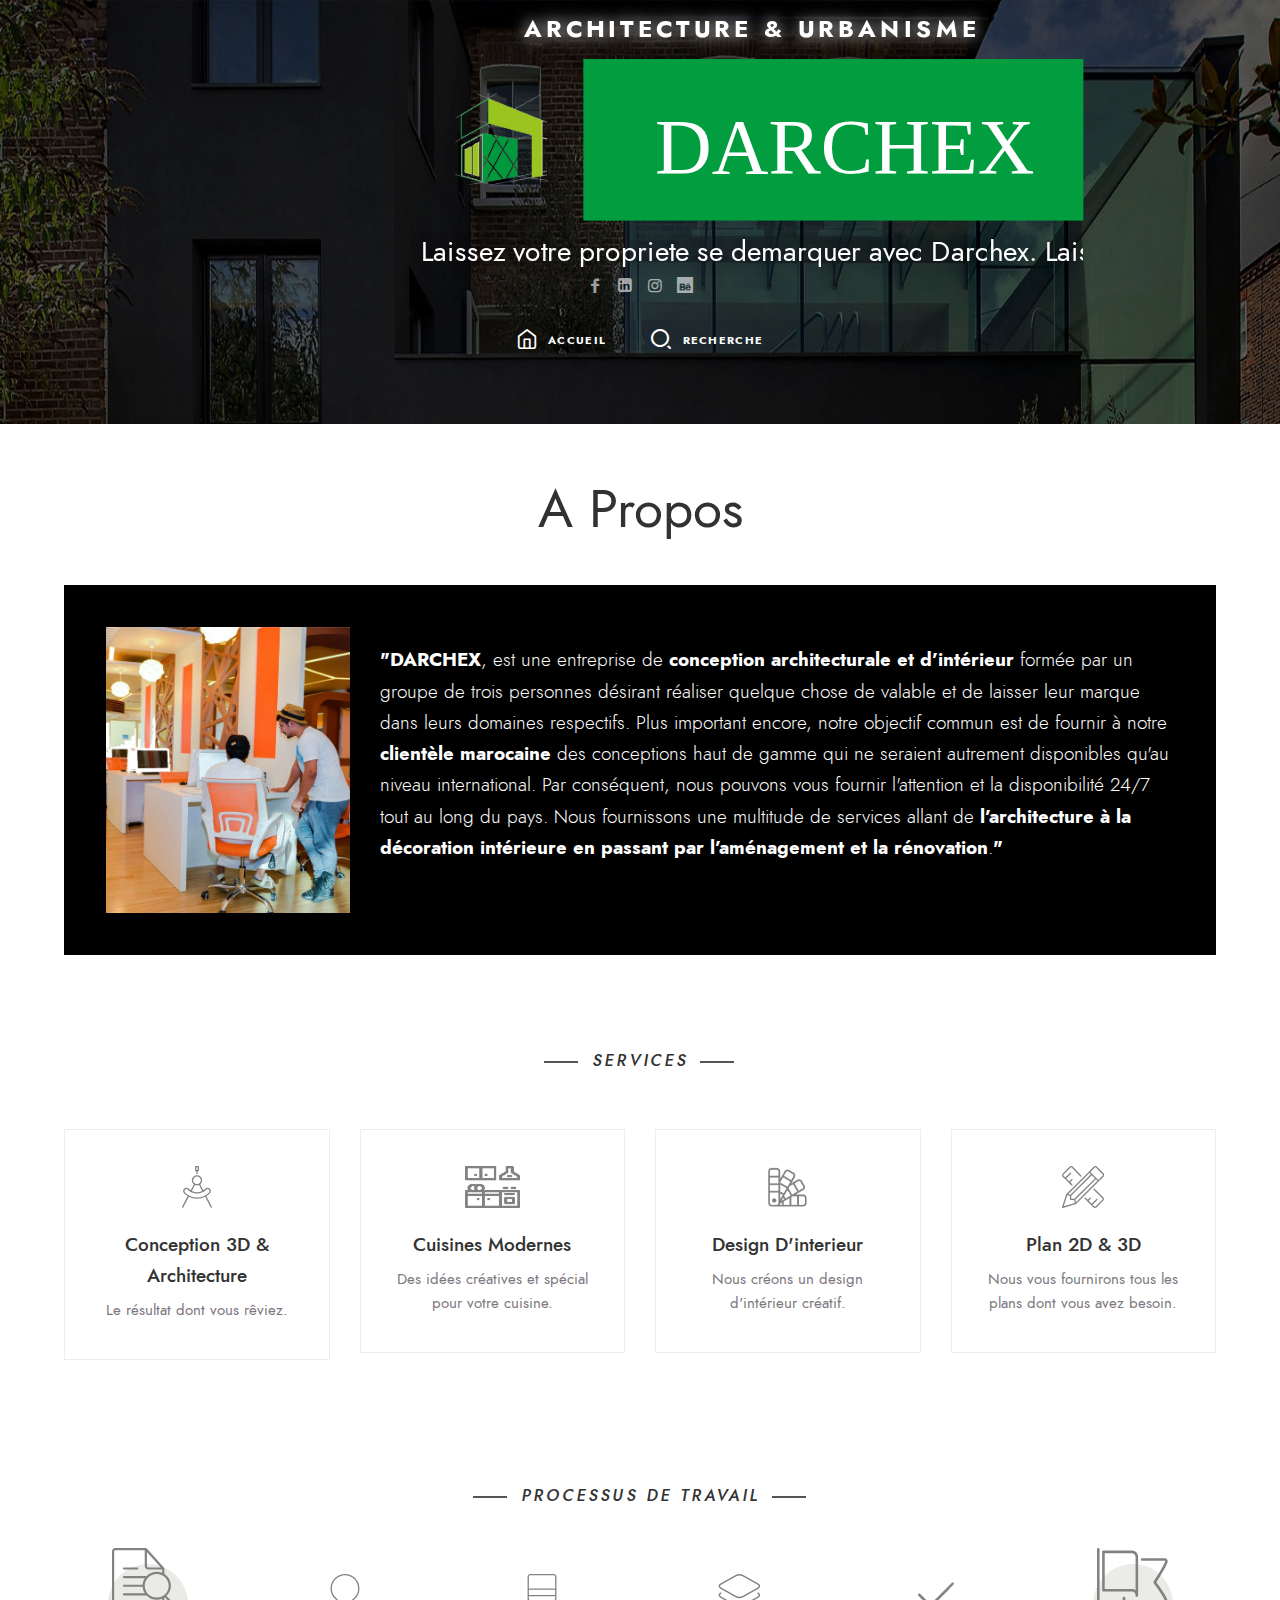
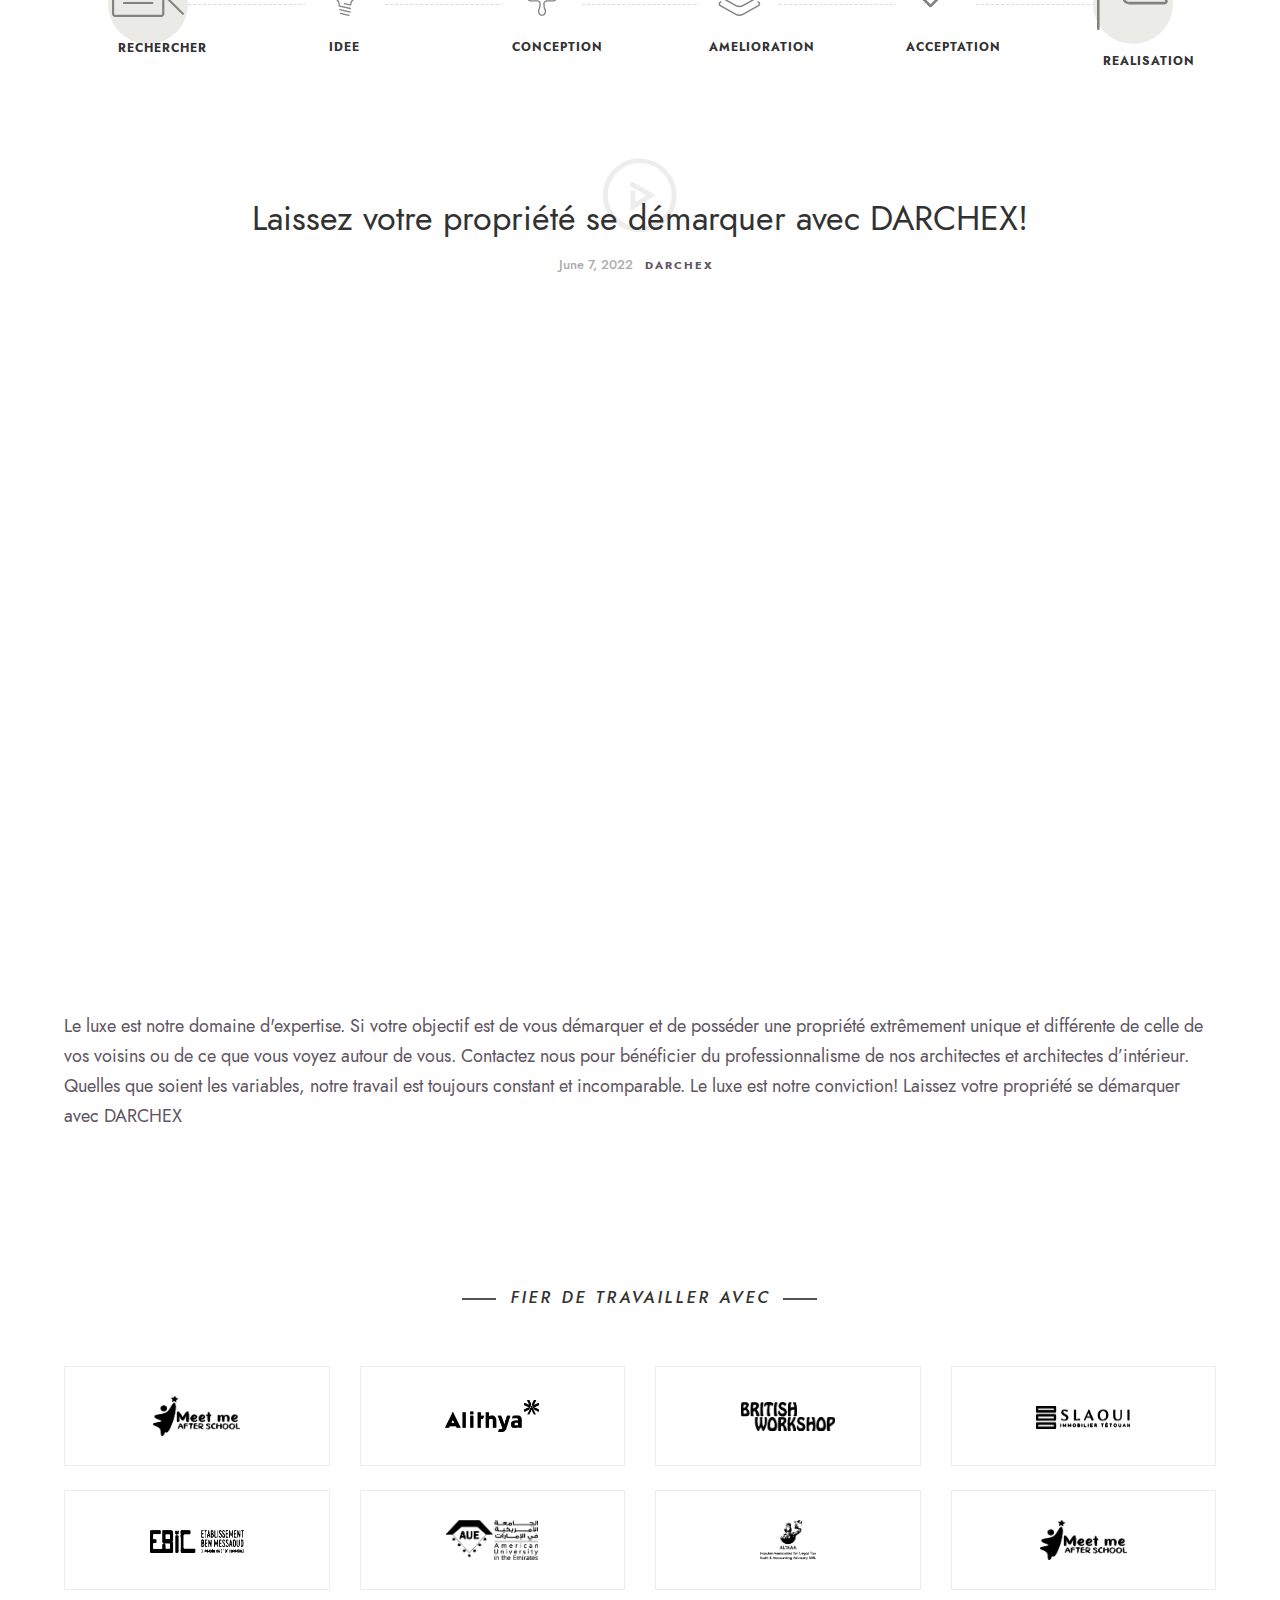
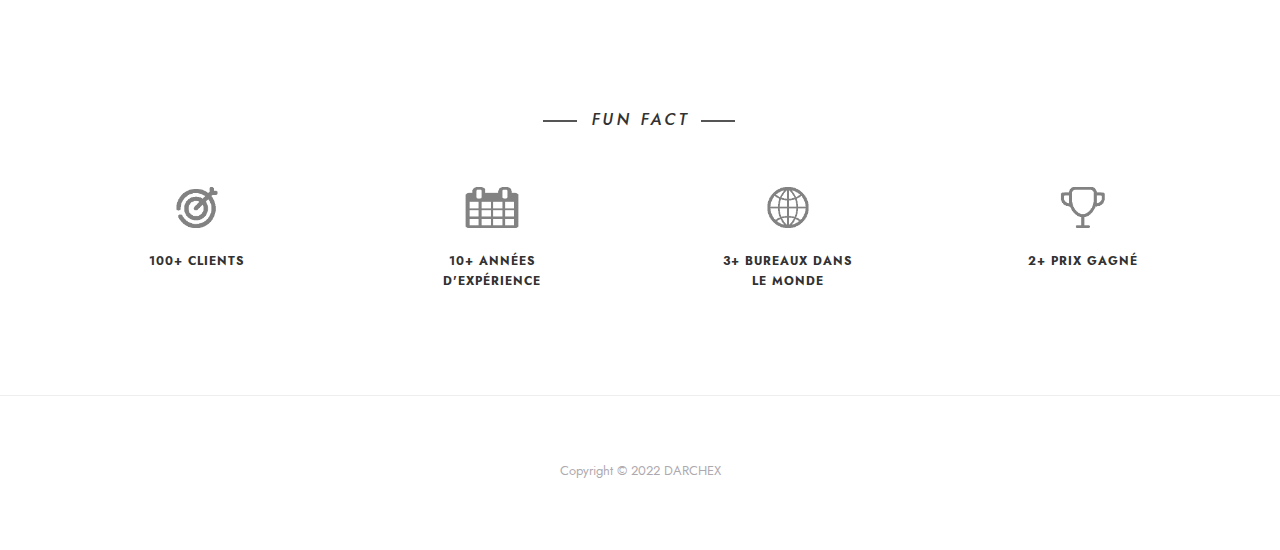
<file: about.html>
<!DOCTYPE html>
<html lang="en" class="no-js classic-page-layout " data-audio-tick="audio/tick.mp3" data-click-ripple-animation="yes">
<head>

    <meta charset="utf-8" />
    <meta name="viewport" content="width=device-width, initial-scale=1">
    <meta name="description" content="ikonik - Responsive HTML5 vCard Template">
    <meta name="keywords" content="vcard, html5, portfolio">
    <meta name="author" content="Pixelwars">
    <meta name="theme-color" content="#1755cf" />

    <title>DARCHEX</title>

    <!-- FAV and TOUCH ICONS -->
    <link rel="shortcut icon" href="images/ico/favicon.ico">
    <link rel="apple-touch-icon" href="images/ico/apple-touch-icon.png">

    <!-- FONTS -->
    <link rel="stylesheet" href="css/fonts/jost/jost.css">
    <link href="https://fonts.googleapis.com/css?family=Anton" rel="stylesheet">


    <!-- STYLES -->
    <link rel="stylesheet" type="text/css" href="css/normalize.css">
    <link rel="stylesheet" type="text/css" href="css/bootstrap.css">
    <link rel="stylesheet" type="text/css" href="js/nprogress/nprogress.css">
    <link rel="stylesheet" type="text/css" href="js/jquery.magnific-popup/magnific-popup.css">
    <link rel="stylesheet" type="text/css" href="css/fonts/fontello/css/fontello.css">
    <link rel="stylesheet" type="text/css" href="css/main.css">
    <link rel="stylesheet" type="text/css" href="css/768.css">


    <!-- INITIAL SCRIPTS -->
<script src="js/jquery.js"></script>
</head>



<body>












    <!-- PAGE -->
<div id="page" class="hfeed site">

        <!-- .site-main -->
        <main id="main" class="site-main cd-main">





            <!-- HEADER -->
            <header id="masthead" class="header" role="banner">

                <!-- header-wrap -->
                <div class="header-wrap layout-full">

                    <img src="images/home/cover2.jpg" alt="profile-image">

                    <div class="home-heading">
                        <div class="home-logo">

                            <p class="home-job-title">Architecture & Urbanisme</p>

                            <p class="home-marquee">
                                Laissez votre propriete se demarquer avec Darchex.
                                Laissez votre propriete se demarquer avec Darchex.
                                Laissez votre propriete se demarquer avec Darchex.
                            </p>

                            <!--<i class="home-logo-left "><span>Web</span></i>-->
                            <i class="home-logo-center">
                                <span class="home-icon">
                                    <img src="images/home/icon2.svg" alt="icon" />
                                </span>
                                <span class="home-text-container">
                                    <p class="home-text-container-placeholder">DARCHEX</p>
                                </span>
                                <span class="home-text">DARCHEX</span>
                            </i>
                            <!--<i class="home-logo-right"><span>Developer</span></i>-->
                        </div>
                    </div>



                    <!-- HOME BG LOGO -->
                    <div class="home-bg-logo">
                        <img src="images/home/icon-bg2.svg" alt="icon" />
                    </div>
                    <!-- HOME BG LOGO -->


                    <!-- header-social -->
                    <div class="header-bottom">

                        <a class="social-link facebook" href="https://www.facebook.com/darchexma"></a>
                        <a class="social-link linkedin" href="https://www.linkedin.com/company/darchexma"></a>
                        <a class="social-link instagram" href="https://www.instagram.com/darchexma/"></a>
                        <a class="social-link behance" href="#"></a>

                    </div>
                    <!-- header-social -->

                    <!-- NAV MENU -->
                    <nav id="primary-navigation" class="site-navigation primary-navigation" role="navigation">
                        <div class="nav-menu menu-with-icons">
                            <ul>
<li><a class="home" href="index.html">Accueil</a></li>
                              <li><a class="search-toggle">Recherche</a></li>

                            </ul>
                        </div>
                    </nav>
                    <!-- NAV MENU -->



                    <!-- SEARCH -->
                    <div class="header-search">
                        <form role="search" method="get" class="search-form" action="#">
                            <label>
                                <span class="screen-reader-text">Search for:</span>
                                <input type="search" class="search-field" placeholder="Enter Keyword" value="" name="s">
                            </label>
                            <input type="submit" class="search-submit" value="Search">
                        </form>
                    </div>
                    <!-- SEARCH -->


                </div>
                <!-- header-wrap -->

            </header>
            <!-- HEADER -->






            <!-- site-middle -->
            <div class="site-middle">








                <div class="layout-medium">
                    <div id="primary" class="content-area">











                        <!-- site-content -->
                        <div id="content" class="site-content" role="main"> <!-- .page-single -->
                          <div class="page-single page-layout">


                              <!-- .hentry -->
                              <article class="page hentry">

                                  <!-- .entry-header -->
                                  <header class="entry-header">
                                      <h1 class="entry-title">A Propos</h1>
                                  </header>
                                  <!-- .entry-header -->


                                  <!-- .entry-content -->
                                  <div class="entry-content">

                                      <div class="boxed is-dark">
                                          <div class="row">

                                              <div class="col-sm-3">
                                                  <img src="images/site/about.jpg" alt="about image">
                                              </div>

                                              <div class="col-sm-9">

                                                  <h3 class="fw-300"><strong>"DARCHEX</strong>, est une entreprise de <strong>conception architecturale et d’intérieur</strong> formée par un groupe de trois personnes désirant réaliser quelque chose de valable et de laisser leur marque dans leurs domaines respectifs. Plus important encore, notre objectif commun est de fournir à notre <strong>clientèle marocaine </strong>des conceptions haut de gamme qui ne seraient autrement disponibles qu'au niveau international. Par conséquent, nous pouvons vous fournir l'attention et la disponibilité 24/7 tout au long du pays. Nous fournissons une multitude de services allant de <strong> l’architecture à la décoration intérieure en passant par l’aménagement et la rénovation</strong>.<strong>"</strong>
                                                  </h3>

                                              </div>

                                          </div>
                                      </div>


                                      <!-- SERVICES -->

                                      <!-- section-title -->
                                      <div class="section-title center">
                                          <h2>
                                              <i>services</i>
                                          </h2>
                                      </div>
                                      <!-- section-title -->

                                      <!-- row -->
                                      <div class="row">

                                          <!-- col -->
                                          <div class="col-sm-6 col-lg-3">

                                              <!-- service -->
                                              <div class="service">
                                                  <img src="images/site/service-02.svg" alt="image" />
                                                  <h3>Conception 3D & Architecture</h3>
                                                  <p>Le résultat dont vous rêviez.</p>
                                              </div>
                                              <!-- service -->

                                          </div>
                                          <!-- col -->

                                          <!-- col -->
                                          <div class="col-sm-6 col-lg-3">

                                              <!-- service -->
                                              <div class="service">
                                                  <img src="images/site/service-01.svg" alt="image" />
                                                  <h3>Cuisines Modernes</h3>
                                                  <p>Des idées créatives et spécial pour votre cuisine.</p>
                                              </div>
                                              <!-- service -->

                                          </div>
                                          <!-- col -->

                                          <!-- col -->
                                          <div class="col-sm-6 col-lg-3">

                                              <!-- service -->
                                              <div class="service">
                                                  <img src="images/site/service-03.svg" alt="image" />
                                                  <h3>Design D'interieur</h3>
                                                  <p>Nous créons un design d'intérieur créatif.</p>
                                              </div>
                                              <!-- service -->

                                          </div>
                                          <!-- col -->

                                          <!-- col -->
                                          <div class="col-sm-6 col-lg-3">

                                              <!-- service -->
                                              <div class="service">
                                                  <img src="images/site/service-04.svg" alt="image" />
                                                  <h3>Plan 2D & 3D</h3>
                                                  <p>Nous vous fournirons tous les plans dont vous avez besoin.</p>
                                              </div>
                                              <!-- service -->

                                          </div>
                                          <!-- col -->

                                      </div>
                                      <!-- row -->
                                      <!-- SERVICES -->





                                      <!-- PROCESS -->

                                      <!-- section-title -->
                                      <div class="section-title center">
                                          <h2>
                                              <i>processus de travail</i>
                                          </h2>
                                      </div>
                                      <!-- section-title -->


                                      <!-- row -->
                                      <div class="row">

                                          <!-- col -->
                                          <div class="col-xs-4 col-sm-2">

                                              <!-- process -->
                                              <div class="process">
                                                  <img src="images/site/process-01.svg" alt="image" />
                                                  <h4>Rechercher</h4>
                                              </div>
                                              <!-- process -->

                                          </div>
                                          <!-- col -->

                                          <!-- col -->
                                          <div class="col-xs-4 col-sm-2">

                                              <!-- process -->
                                              <div class="process">
                                                  <img src="images/site/process-02.svg" alt="image" />
                                                  <h4>idee</h4>
                                              </div>
                                              <!-- process -->

                                          </div>
                                          <!-- col -->

                                          <!-- col -->
                                          <div class="col-xs-4 col-sm-2">

                                              <!-- process -->
                                              <div class="process">
                                                  <img src="images/site/process-03.svg" alt="image" />
                                                  <h4>conception</h4>
                                              </div>
                                              <!-- process -->

                                          </div>

                                          <!-- col -->

                                          <!-- col -->
                                          <div class="col-xs-4 col-sm-2">

                                              <!-- process -->
                                              <div class="process">
                                                  <img src="images/site/process-04.svg" alt="image" />
                                                  <h4>Amelioration</h4>
                                              </div>
                                              <!-- process -->

                                          </div>
                                          <!-- col -->

                                          <!-- col -->
                                          <div class="col-xs-4 col-sm-2">

                                              <!-- process -->
                                              <div class="process">
                                                  <img src="images/site/process-05.svg" alt="image" />
                                                  <h4>Acceptation</h4>
                                              </div>
                                              <!-- process -->

                                          </div>
                                          <!-- col -->

                                          <!-- col -->
                                          <div class="col-xs-4 col-sm-2">

                                              <!-- process -->
                                              <div class="process">
                                                  <img src="images/site/process-06.svg" alt="image" />
                                                  <h4>Realisation</h4>
                                              </div>
                                              <!-- process -->

                                          </div>
                                          <!-- col -->

                                      </div>
                                      <!-- row -->
                                      <!-- PROCESS -->

                                    </br>
                                    </br>
                                    <article class="hentry post format-video">

                                    <!-- .entry-header -->
                                    <header class="entry-header">

                                        <!-- .entry-title -->
                                        <h2 class="entry-title"><a href="blog-single.html">Laissez votre propriété se démarquer avec DARCHEX!</a></h2>

                                        <!-- .entry-meta -->
                                        <div class="entry-meta">
                                            <span class="entry-date">
                                                <time class="entry-date" datetime="2014-07-13T04:34:10+00:00">June 7,
                                                    2022</time>
                                            </span>
                                            <span class="cat-links">
                                                <a href="#" rel="category tag">DARCHEX</a>
                                            </span>
                                        </div>
                                        <!-- .entry-meta -->

                                    </header>
                                    <!-- .entry-header -->

                                    <!-- .featured-image -->
                                    <div class="featured-image">
                                        <iframe src="https://player.vimeo.com/video/180428777?h=88a31e9c73&title=0&byline=0&portrait=0"
                                            width="800" height="450" frameborder="0" webkitallowfullscreen
                                            mozallowfullscreen allowfullscreen></iframe>
                                    </div>
                                    <!-- .featured-image -->
                                    <!-- .entry-content -->
                                    <div class="entry-content excerpt">

                                        <p>Le luxe est notre domaine d'expertise. Si votre objectif est de vous démarquer et de posséder une propriété extrêmement unique et différente de celle de vos voisins ou de ce que vous voyez autour de vous. Contactez nous pour bénéficier du professionnalisme de nos architectes et architectes d’intérieur. Quelles que soient les variables, notre travail est toujours constant et incomparable. Le luxe est notre conviction! Laissez votre propriété se démarquer avec DARCHEX 
                                        </p>


                                    </div>
                                    <!-- .entry-content -->

                                </article>


                                      <!-- CLIENTS -->

                                      <!-- section-title -->
                                      <div class="section-title center">
                                          <h2>
                                              <i>Fier de travailler avec</i>
                                          </h2>
                                      </div>
                                      <!-- section-title -->

                                      <!-- row -->
                                      <div class="row">

                                          <!-- col -->
                                          <div class="col-xs-6 col-sm-3">

                                              <!-- client -->
                                              <div class="client">
                                                  <a href="#">
                                                      <img src="images/site/client-01.png" alt="client">
                                                  </a>
                                              </div>
                                              <!-- client -->

                                          </div>
                                          <!-- col -->

                                          <!-- col -->
                                          <div class="col-xs-6 col-sm-3">

                                              <!-- client -->
                                              <div class="client">
                                                  <a href="#">
                                                      <img src="images/site/client-02.png" alt="client">
                                                  </a>
                                              </div>
                                              <!-- client -->

                                          </div>
                                          <!-- col -->

                                          <!-- col -->
                                          <div class="col-xs-6 col-sm-3">

                                              <!-- client -->
                                              <div class="client">
                                                  <a href="#">
                                                      <img src="images/site/client-03.png" alt="client">
                                                  </a>
                                              </div>
                                              <!-- client -->

                                          </div>
                                          <!-- col -->

                                          <!-- col -->
                                          <div class="col-xs-6 col-sm-3">

                                              <!-- client -->
                                              <div class="client">
                                                  <a href="#">
                                                      <img src="images/site/client-04.png" alt="client">
                                                  </a>
                                              </div>
                                              <!-- client -->

                                          </div>
                                          <!-- col -->

                                          <!-- col -->
                                          <div class="col-xs-6 col-sm-3">

                                              <!-- client -->
                                              <div class="client">
                                                  <a href="#">
                                                      <img src="images/site/client-05.png" alt="client">
                                                  </a>
                                              </div>
                                              <!-- client -->

                                          </div>
                                          <!-- col -->

                                          <!-- col -->
                                          <div class="col-xs-6 col-sm-3">

                                              <!-- client -->
                                              <div class="client">
                                                  <a href="#">
                                                      <img src="images/site/client-06.png" alt="client">
                                                  </a>
                                              </div>
                                              <!-- client -->

                                          </div>
                                          <!-- col -->

                                          <!-- col -->
                                          <div class="col-xs-6 col-sm-3">

                                              <!-- client -->
                                              <div class="client">
                                                  <a href="#">
                                                      <img src="images/site/client-07.png" alt="client">
                                                  </a>
                                              </div>
                                              <!-- client -->

                                          </div>
                                          <!-- col -->

                                          <!-- col -->
                                          <div class="col-xs-6 col-sm-3">

                                              <!-- client -->
                                              <div class="client">
                                                  <a href="#">
                                                      <img src="images/site/client-01.png" alt="client">
                                                  </a>
                                              </div>
                                              <!-- client -->

                                          </div>
                                          <!-- col -->



                                      </div>
                                      <!-- row -->
                                      <!-- CLIENTS -->



                                      <!-- FUN FACT -->

                                      <!-- section-title -->

                                      <div class="section-title center">
                                          <h2>
                                              <i>fun fact</i>
                                          </h2>
                                      </div>
                                      <!-- section-title -->

                                      <!-- row -->
                                      <div class="row">

                                          <!-- col -->
                                          <div class="col-xs-6 col-sm-3">

                                              <!-- fun-fact -->
                                              <div class="fun-fact">
                                                  <img src="images/site/fun-01.svg" alt="fun fact">
                                                  <h4>100+  Clients </h4>
                                              </div>
                                              <!-- fun-fact -->

                                          </div>
                                          <!-- col -->

                                          <!-- col -->
                                          <div class="col-xs-6 col-sm-3">

                                              <!-- fun-fact -->
                                              <div class="fun-fact">
                                                  <img src="images/site/fun-02.svg" alt="fun fact">
                                                  <h4>10+ Années d'Expérience </h4>
                                              </div>
                                              <!-- fun-fact -->

                                          </div>
                                          <!-- col -->

                                          <!-- col -->
                                          <div class="col-xs-6 col-sm-3">

                                              <!-- fun-fact -->
                                              <div class="fun-fact">
                                                  <img src="images/site/fun-03.svg" alt="fun fact">
                                                  <h4>3+  Bureaux dans le Monde</h4>
                                              </div>
                                              <!-- fun-fact -->

                                          </div>
                                          <!-- col -->

                                          <!-- col -->
                                          <div class="col-xs-6 col-sm-3">

                                              <!-- fun-fact -->
                                              <div class="fun-fact">
                                                  <img src="images/site/fun-04.svg" alt="fun fact">
                                                  <h4>2+  Prix Gagné </h4>
                                              </div>
                                              <!-- fun-fact -->

                                          </div>
                                          <!-- col -->

                                      </div>
                                      <!-- row -->
                                      <!-- FUN FACT -->







                                  </div>
                                  <!-- .entry-content -->



                              </article>
                              <!-- .hentry -->

                          </div>
                          <!-- .page-single -->


                        </div>
                        <!-- site-content -->

                    </div>
                    <!-- primary -->





                </div>
                <!-- layout -->


            </div>
            <!-- site-middle -->



















            <!-- .site-footer -->
            <footer id="colophon" class="site-footer" role="contentinfo">

                <!-- .site-info -->
                <div class="site-info">
                    <div class="textwidget">
                        <p><a>Copyright &copy; 2022 DARCHEX</a></p>
                    </div>
                </div>
                <!-- .site-info -->

            </footer>
            <!-- .site-footer -->




        </main>
        <!-- .site-main -->





        <!-- ALERT : used for contact form mail delivery alert -->
        <div class="site-alert animated"></div>




    </div>
    <!-- PAGE -->

    <a href="#" id="back-to-top" class="show">↑ <span>Scroll to top</span></a>




    <!-- SCRIPTS -->
    <script src="js/tween-max.js"></script>
    <script src="js/jquery-address.js"></script>
    <script src="js/nprogress/nprogress.js"></script>
    <script src="js/jquery-isotope.js"></script>
    <script src="js/imagesloaded.js"></script>
    <script src="js/jquery-fitvids.js"></script>
    <script src="js/jquery.magnific-popup/jquery-magnific-popup.js"></script>
    <script src="js/jquery-easing.js"></script>
    <script src="js/jquery-validate.js"></script>
    <script src="js/resize-sensor.js"></script>
    <script src="js/jquery-sticky-sidebar.js"></script>
    <script src="js/main.js"></script>


</body>
</html>
</file>
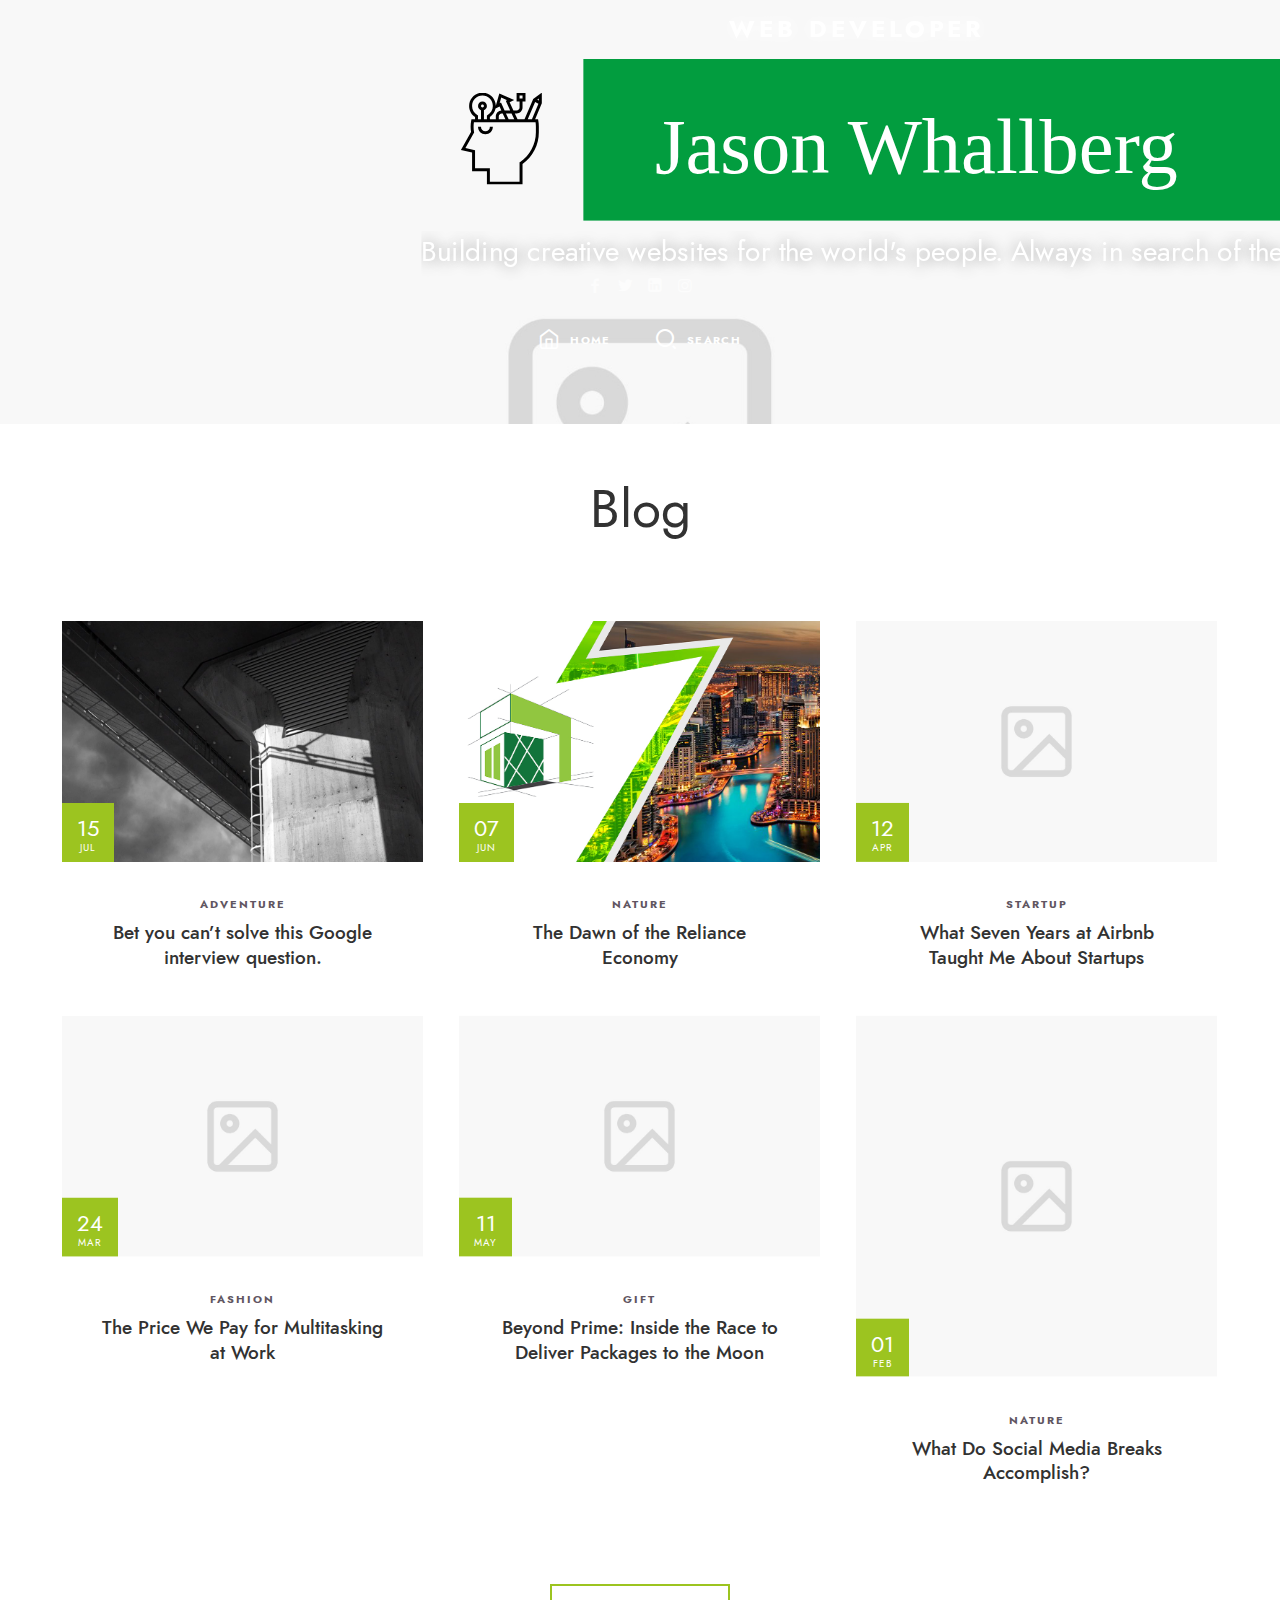
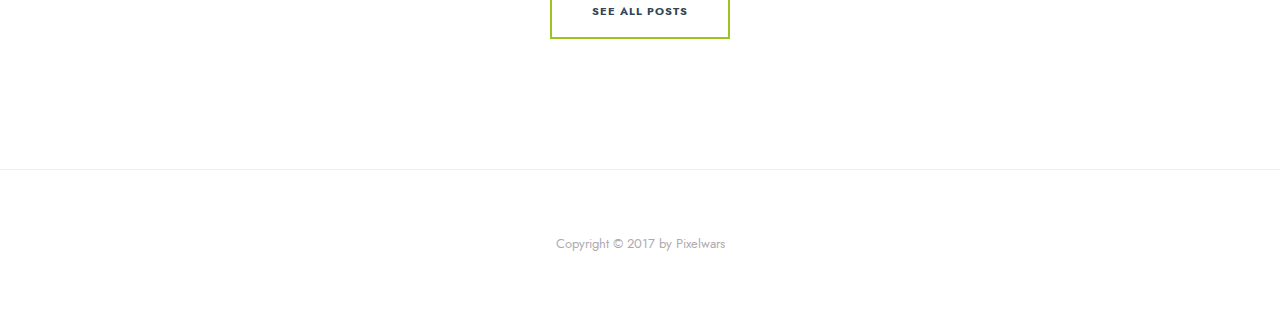
<file: blog-latest.html>
<!DOCTYPE html>
<html lang="en" class="no-js classic-page-layout " data-audio-tick="audio/tick.mp3" data-click-ripple-animation="yes">
<head>
    
		<meta charset="utf-8" />
        <meta name="viewport" content="width=device-width, initial-scale=1">
        <meta name="description" content="ikonik - Responsive HTML5 vCard Template">
        <meta name="keywords" content="vcard, html5, portfolio">
        <meta name="author" content="Pixelwars">
        <meta name="theme-color" content="#1755cf" />

        <title>ikonik</title>

        <!-- FAV and TOUCH ICONS -->
        <link rel="shortcut icon" href="images/ico/favicon.ico">
        <link rel="apple-touch-icon" href="images/ico/apple-touch-icon.png">
		 
        <!-- FONTS -->
        <link rel="stylesheet" href="css/fonts/jost/jost.css">
    	<link href="https://fonts.googleapis.com/css?family=Anton" rel="stylesheet">
                         
       
        <!-- STYLES -->
        <link rel="stylesheet" type="text/css" href="css/normalize.css">
        <link rel="stylesheet" type="text/css" href="css/bootstrap.css">
        <link rel="stylesheet" type="text/css" href="js/nprogress/nprogress.css">
        <link rel="stylesheet" type="text/css" href="js/jquery.magnific-popup/magnific-popup.css">
        <link rel="stylesheet" type="text/css" href="css/fonts/fontello/css/fontello.css">
        <link rel="stylesheet" type="text/css" href="css/main.css">
        <link rel="stylesheet" type="text/css" href="css/768.css">

        
        <!-- INITIAL SCRIPTS -->
<script src="js/jquery.js"></script>
</head>
    
    
    
	<body>
    	
        
      	
        
        
        
        
        
        
        
          
        
        <!-- PAGE -->
	<div id="page" class="hfeed site">
            
            <!-- .site-main -->
		  	<main id="main" class="site-main cd-main">
          
          
			
            
            
                <!-- HEADER -->
                <header id="masthead" class="header" role="banner">
                    
                    <!-- header-wrap -->
                    <div class="header-wrap layout-full">
                        
                        <img src="images/home/cover.jpg" alt="profile-image">

                        <div class="home-heading">
                            <div class="home-logo">
                    
                                <p class="home-job-title">Web Developer</p>
                
                                <p class="home-marquee">
                                    Building creative websites for the world's people. Always in search
                                    of the great user experience.
                                    Building creative websites for the world's people. Always in search
                                    of the great user experience.
                                </p>
                
                                <!--<i class="home-logo-left "><span>Web</span></i>-->
                                <i class="home-logo-center">
                                    <span class="home-icon">
                                        <img src="images/home/icon.svg" alt="icon" />
                                    </span>
                                    <span class="home-text-container">
                                        <p class="home-text-container-placeholder">Jason Whallberg</p>
                                    </span>
                                    <span class="home-text">Jason Whallberg</span>
                                </i>
                                <!--<i class="home-logo-right"><span>Developer</span></i>-->
                            </div>
                        </div>
                        
                        

                        <!-- HOME BG LOGO -->
                        <div class="home-bg-logo">
                            <img src="images/home/icon-bg2.svg" alt="icon" />
                        </div>
                        <!-- HOME BG LOGO -->
                        
                        
                        <!-- header-social -->
                        <div class="header-bottom">
                        
                            <a class="social-link facebook" href="#"></a>
                            <a class="social-link twitter" href="#"></a>
                            <a class="social-link linkedin" href="#"></a>
                            <a class="social-link instagram" href="#"></a>

                        </div>
                        <!-- header-social -->
                        
                        <!-- NAV MENU -->
                        <nav id="primary-navigation" class="site-navigation primary-navigation" role="navigation">
                            <div class="nav-menu menu-with-icons">
                                <ul>
<li><a class="home" href="index.html">Home</a></li>
                                <li><a class="search-toggle">Search</a></li>

                                </ul>
                            </div>
                        </nav>
                        <!-- NAV MENU -->
                        
                        
                        
                        <!-- SEARCH --> 
                        <div class="header-search">
                            <form role="search" method="get" class="search-form" action="#">
                                <label>
                                    <span class="screen-reader-text">Search for:</span>
                                    <input type="search" class="search-field" placeholder="Enter Keyword" value="" name="s">
                                </label>
                                <input type="submit" class="search-submit" value="Search">
                            </form>
                        </div>
                        <!-- SEARCH -->
                        
                        
                    </div>
                    <!-- header-wrap -->
                    
                </header>
                <!-- HEADER -->
            
            
            
            
                
                
                <!-- site-middle -->
                <div class="site-middle">
                
                
                
                     
                
                     
                    
                     
                    <div class="layout-medium"> 
                        <div id="primary" class="content-area">
                     
                    
                    
                    
                     
                    
                     
                
                    
        
                    
                            <!-- site-content -->
                            <div id="content" class="site-content" role="main"> <!-- .page-single -->
                            <div class="page-single page-layout">


                                <!-- .hentry -->
                                <article class="page hentry">

                                    <!-- .entry-header -->
                                    <header class="entry-header">
                                        <h1 class="entry-title">Blog</h1>
                                    </header>
                                    <!-- .entry-header -->


                                    <!-- .entry-content -->
                                    <div class="entry-content">




                                        <!-- LATEST POSTS -->
                                        <div class="latest-posts media-grid masonry" data-layout="fitRows"
                                            data-item-width="360">

                                            <!-- post -->
                                            <article class="hentry media-cell">

                                                <div class="media-box">
                                                    <img src="images/blog/01.jpg" alt="post-image">
                                                    <div class="mask"></div>
                                                    <span class="media-date">
                                                        <span class="day">15</span>
                                                        <span class="month">Jul</span>
                                                    </span>
                                                    <a href="blog-single.html"></a>
                                                </div>

                                                <header class="media-cell-desc">
                                                    <span class="cat-links">
                                                        <a href="#" rel="category tag">Adventure</a>
                                                    </span>
                                                    <h3>
                                                        <a href="blog-single.html">Bet you can’t solve this Google
                                                            interview question.</a>
                                                    </h3>
                                                </header>

                                            </article>
                                            <!-- post -->


                                            <!-- post -->
                                            <article class="hentry media-cell">

                                                <div class="media-box">
                                                    <img src="images/blog/02.jpg" alt="post-image">
                                                    <div class="mask"></div>
                                                    <span class="media-date">
                                                        <span class="day">07</span>
                                                        <span class="month">Jun</span>
                                                    </span>
                                                    <a href="blog-single.html"></a>
                                                </div>

                                                <header class="media-cell-desc">
                                                    <span class="cat-links">
                                                        <a href="#" rel="category tag">Nature</a>
                                                    </span>
                                                    <h3>
                                                        <a href="blog-single.html">The Dawn of the Reliance Economy</a>
                                                    </h3>
                                                </header>

                                            </article>
                                            <!-- post -->


                                            <!-- post -->
                                            <article class="hentry media-cell">

                                                <div class="media-box">
                                                    <img src="images/blog/03.jpg" alt="post-image">
                                                    <div class="mask"></div>
                                                    <span class="media-date">
                                                        <span class="day">12</span>
                                                        <span class="month">Apr</span>
                                                    </span>
                                                    <a href="blog-single.html"></a>
                                                </div>

                                                <header class="media-cell-desc">
                                                    <span class="cat-links">
                                                        <a href="#" rel="category tag">Startup</a>
                                                    </span>
                                                    <h3>
                                                        <a href="blog-single.html">What Seven Years at Airbnb Taught Me
                                                            About Startups</a>
                                                    </h3>
                                                </header>

                                            </article>
                                            <!-- post -->


                                            <!-- post -->
                                            <article class="hentry media-cell">

                                                <div class="media-box">
                                                    <img src="images/blog/04.jpg" alt="post-image">
                                                    <div class="mask"></div>
                                                    <span class="media-date">
                                                        <span class="day">24</span>
                                                        <span class="month">Mar</span>
                                                    </span>
                                                    <a href="blog-single.html"></a>
                                                </div>

                                                <header class="media-cell-desc">
                                                    <span class="cat-links">
                                                        <a href="#" rel="category tag">Fashion</a>
                                                    </span>
                                                    <h3>
                                                        <a href="blog-single.html">The Price We Pay for Multitasking at
                                                            Work</a>
                                                    </h3>
                                                </header>

                                            </article>
                                            <!-- post -->


                                            <!-- post -->
                                            <article class="hentry media-cell">

                                                <div class="media-box">
                                                    <img src="images/blog/05.jpg" alt="post-image">
                                                    <div class="mask"></div>
                                                    <span class="media-date">
                                                        <span class="day">11</span>
                                                        <span class="month">May</span>
                                                    </span>
                                                    <a href="blog-single.html"></a>
                                                </div>

                                                <header class="media-cell-desc">
                                                    <span class="cat-links">
                                                        <a href="#" rel="category tag">Gift</a>
                                                    </span>
                                                    <h3>
                                                        <a href="blog-single.html">Beyond Prime: Inside the Race to
                                                            Deliver Packages to the Moon</a>
                                                    </h3>
                                                </header>

                                            </article>
                                            <!-- post -->


                                            <!-- post -->
                                            <article class="hentry media-cell">

                                                <div class="media-box">
                                                    <img src="images/blog/06.jpg" alt="post-image">
                                                    <div class="mask"></div>
                                                    <span class="media-date">
                                                        <span class="day">01</span>
                                                        <span class="month">Feb</span>
                                                    </span>
                                                    <a href="blog-single.html"></a>
                                                </div>

                                                <header class="media-cell-desc">
                                                    <span class="cat-links">
                                                        <a href="#" rel="category tag">Nature</a>
                                                    </span>
                                                    <h3>
                                                        <a href="blog-single.html">What Do Social Media Breaks
                                                            Accomplish?</a>
                                                    </h3>
                                                </header>

                                            </article>
                                            <!-- post -->


                                        </div>
                                        <!-- LATEST POSTS -->


                                        <p class="launch">
                                            <a class="button primary" href="blog.html">SEE ALL POSTS</a>
                                        </p>






                                    </div>
                                    <!-- .entry-content -->



                                </article>
                                <!-- .hentry -->


                            </div>
                            <!-- .page-single -->


                            </div>
                            <!-- site-content -->
                    
                        </div>
                        <!-- primary -->    
                    
                    
                        
                    
                    
                    </div>
                    <!-- layout -->
                
                
                </div>
                <!-- site-middle -->
                        
                        
                        
                        
                        
                        
                        
                        
                        
                        
                        
                        
                        
                        
                        
                        
                        
                        
                        
                    <!-- .site-footer -->
                    <footer id="colophon" class="site-footer" role="contentinfo">
                        
                        <!-- .site-info --> 
                        <div class="site-info">
                            <div class="textwidget">
                                <p><a href="http://pixelwars.org/">Copyright &copy; 2017 by Pixelwars</a></p>
                            </div>
                        </div>
                        <!-- .site-info --> 
                        
                    </footer>
                    <!-- .site-footer --> 
    
                
                
                    
      </main>
                <!-- .site-main -->
                
                



                <!-- ALERT : used for contact form mail delivery alert -->
                <div class="site-alert animated"></div>
                
                
                
                
            </div>
            <!-- PAGE -->
        
        <a href="#" id="back-to-top" class="show">↑ <span>Scroll to top</span></a>
        
        
        
        
        <!-- SCRIPTS -->
        <script src="js/tween-max.js"></script>
        <script src="js/jquery-address.js"></script>
        <script src="js/nprogress/nprogress.js"></script>
        <script src="js/jquery-isotope.js"></script>
        <script src="js/imagesloaded.js"></script>
        <script src="js/jquery-fitvids.js"></script>
        <script src="js/jquery.magnific-popup/jquery-magnific-popup.js"></script>
        <script src="js/jquery-easing.js"></script>
        <script src="js/jquery-validate.js"></script>
        <script src="js/resize-sensor.js"></script>
        <script src="js/jquery-sticky-sidebar.js"></script>
        <script src="js/main.js"></script>
        
        
	</body>
</html>
</file>
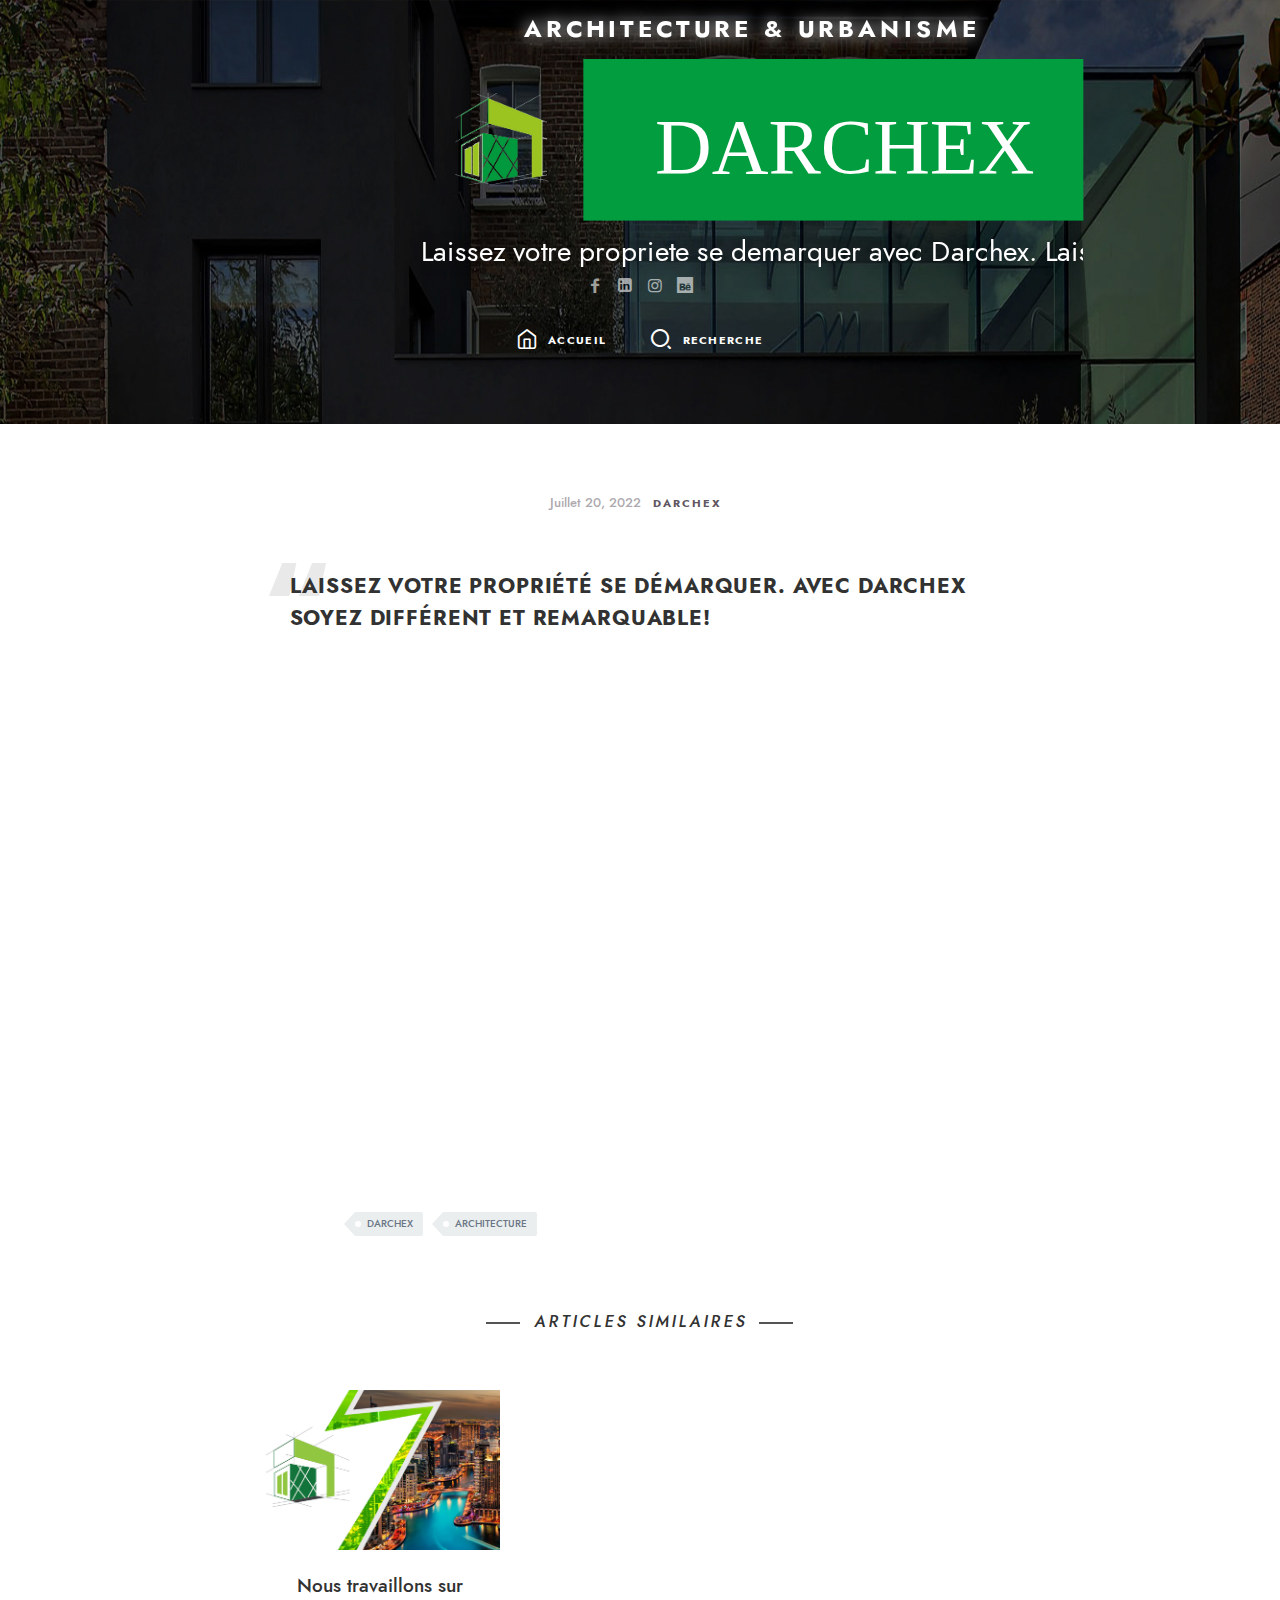
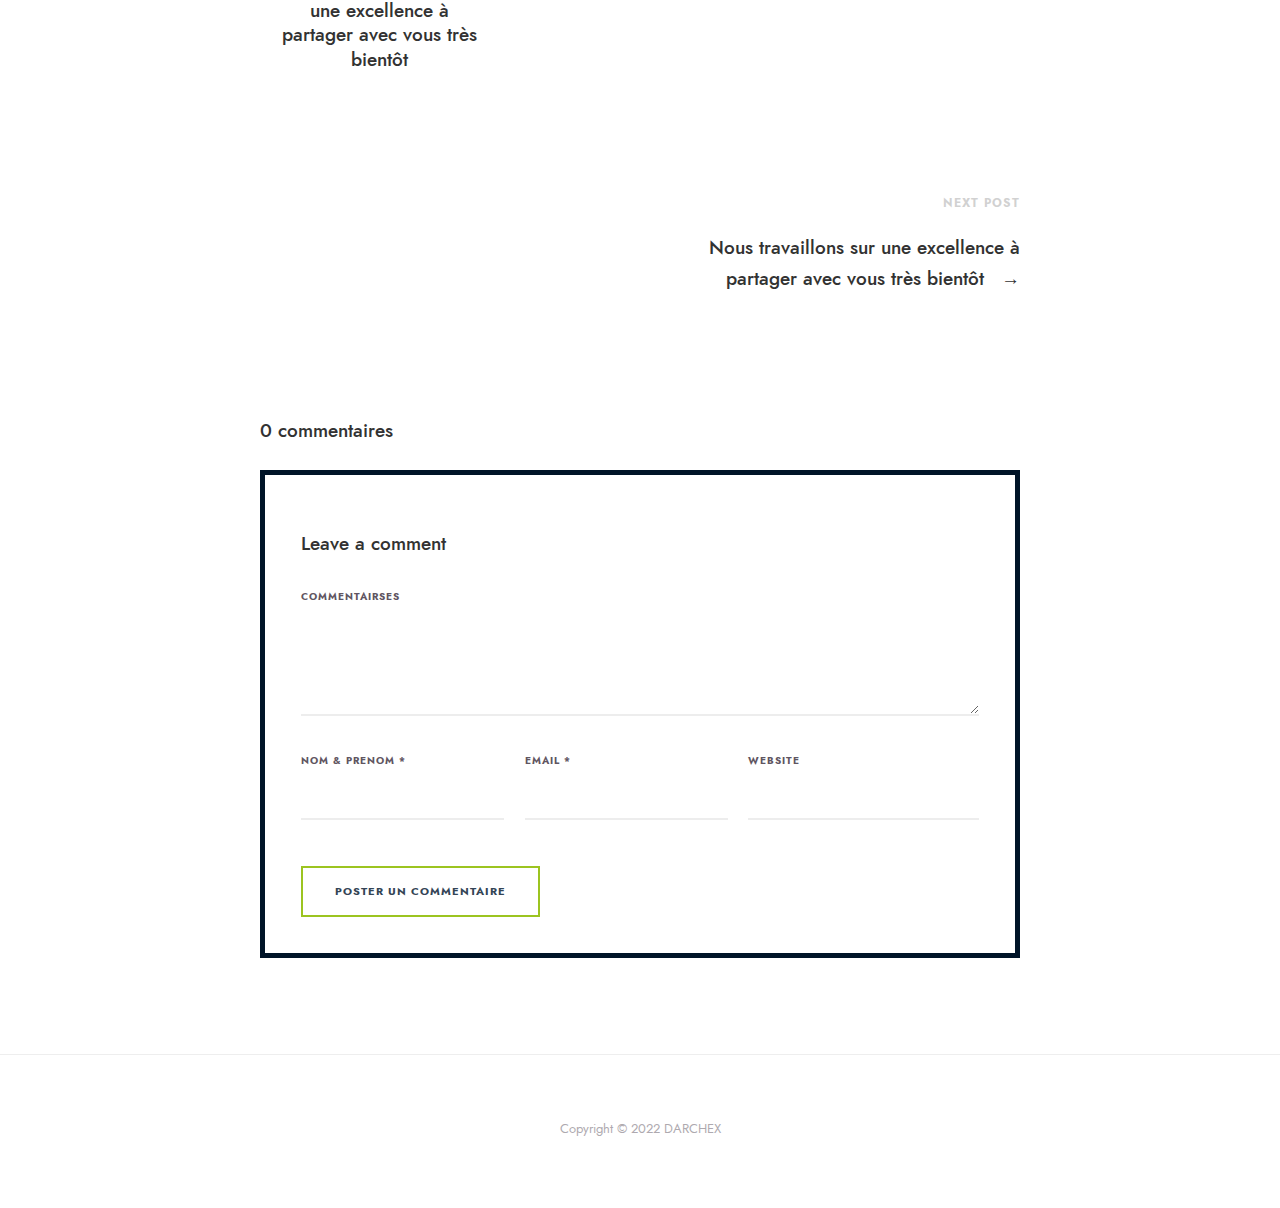
<file: blog-single1.html>
<!DOCTYPE html>
<html lang="en" class="no-js classic-page-layout " data-audio-tick="audio/tick.mp3" data-click-ripple-animation="yes">
<head>

    <meta charset="utf-8" />
    <meta name="viewport" content="width=device-width, initial-scale=1">
    <meta name="description" content="ikonik - Responsive HTML5 vCard Template">
    <meta name="keywords" content="vcard, html5, portfolio">
    <meta name="author" content="Pixelwars">
    <meta name="theme-color" content="#1755cf" />

    <title>DARCHEX</title>

    <!-- FAV and TOUCH ICONS -->
    <link rel="shortcut icon" href="images/ico/favicon.ico">
    <link rel="apple-touch-icon" href="images/ico/apple-touch-icon.png">

    <!-- FONTS -->
    <link rel="stylesheet" href="css/fonts/jost/jost.css">
    <link href="https://fonts.googleapis.com/css?family=Anton" rel="stylesheet">


    <!-- STYLES -->
    <link rel="stylesheet" type="text/css" href="css/normalize.css">
    <link rel="stylesheet" type="text/css" href="css/bootstrap.css">
    <link rel="stylesheet" type="text/css" href="js/nprogress/nprogress.css">
    <link rel="stylesheet" type="text/css" href="js/jquery.magnific-popup/magnific-popup.css">
    <link rel="stylesheet" type="text/css" href="css/fonts/fontello/css/fontello.css">
    <link rel="stylesheet" type="text/css" href="css/main.css">
    <link rel="stylesheet" type="text/css" href="css/768.css">


    <!-- INITIAL SCRIPTS -->
<script src="js/jquery.js"></script>
</head>
    
    
    
	<body>
    	
        
      	
        
        
        
        
        
        
        
          
        
        <!-- PAGE -->
	<div id="page" class="hfeed site">
            
            <!-- .site-main -->
		  	<main id="main" class="site-main cd-main">
          
          
			
            
            
                <!-- HEADER -->
            <header id="masthead" class="header" role="banner">

                <!-- header-wrap -->
                <div class="header-wrap layout-full">

                    <img src="images/home/cover2.jpg" alt="profile-image">

                    <div class="home-heading">
                        <div class="home-logo">

                            <p class="home-job-title">Architecture & Urbanisme</p>

                            <p class="home-marquee">
                                Laissez votre propriete se demarquer avec Darchex.
                                Laissez votre propriete se demarquer avec Darchex.
                                Laissez votre propriete se demarquer avec Darchex.
                            </p>

                            <!--<i class="home-logo-left "><span>Web</span></i>-->
                            <i class="home-logo-center">
                                <span class="home-icon">
                                    <img src="images/home/icon2.svg" alt="icon" />
                                </span>
                                <span class="home-text-container">
                                    <p class="home-text-container-placeholder">DARCHEX</p>
                                </span>
                                <span class="home-text">DARCHEX</span>
                            </i>
                            <!--<i class="home-logo-right"><span>Developer</span></i>-->
                        </div>
                    </div>



                    <!-- HOME BG LOGO -->
                    <div class="home-bg-logo">
                        <img src="images/home/icon-bg2.svg" alt="icon" />
                    </div>
                    <!-- HOME BG LOGO -->


                    <!-- header-social -->
                    <div class="header-bottom">

                        <a class="social-link facebook" href="https://www.facebook.com/darchexma"></a>
                        <a class="social-link linkedin" href="https://www.linkedin.com/company/darchexma"></a>
                        <a class="social-link instagram" href="https://www.instagram.com/darchexma/"></a>
                        <a class="social-link behance" href="#"></a>

                    </div>
                    <!-- header-social -->

                    <!-- NAV MENU -->
                    <nav id="primary-navigation" class="site-navigation primary-navigation" role="navigation">
                        <div class="nav-menu menu-with-icons">
                            <ul>
<li><a class="home" href="index.html">Accueil</a></li>
                              <li><a class="search-toggle">Recherche</a></li>

                            </ul>
                        </div>
                    </nav>
                    <!-- NAV MENU -->



                    <!-- SEARCH -->
                    <div class="header-search">
                        <form role="search" method="get" class="search-form" action="#">
                            <label>
                                <span class="screen-reader-text">Search for:</span>
                                <input type="search" class="search-field" placeholder="Enter Keyword" value="" name="s">
                            </label>
                            <input type="submit" class="search-submit" value="Search">
                        </form>
                    </div>
                    <!-- SEARCH -->


                </div>
                <!-- header-wrap -->

            </header>
            <!-- HEADER -->
            
            
            
            
                
                
                <!-- site-middle -->
                <div class="site-middle">
                
                
                
                     
                
                     
                    
                     
                    
                     
                    <div class="layout-fixed"> 
                        <div id="primary" class="content-area">
                    
                    
                     
                    
                     
                
                    
        
                    
                            <!-- site-content -->
                            <div id="content" class="site-content" role="main"> <!-- .blog-single -->
                            <div class="blog-single page-layout">


                                <!-- .hentry -->
                                <article class="post type-post hentry">


                                    <!-- .entry-header -->
                                    <header class="entry-header">
                                        <h1 class="entry-title"></h1>

                                        <!-- .entry-meta -->
                                        <div class="entry-meta">
                                            <span class="entry-date">
                                                <time class="entry-date" datetime="2022-07-20T04:34:10+00:00">Juillet 20,
                                                    2022</time>
                                            </span>

                                            <span class="cat-links">
                                                <a href="#" title="View all posts in Travel" rel="category tag">DARCHEX</a>
                                            </span>
                                            <!--<span class="edit-link">
                                                    <a class="post-edit-link" href="#">Edit</a>
                                                </span>-->
                                        </div>
                                        <!-- .entry-meta -->

                                    </header>
                                    <!-- .entry-header -->
                                    <blockquote>Laissez votre propriété se démarquer. Avec DARCHEX soyez différent et remarquable!
                                            <cite></cite>
                                        </blockquote>
                                    <!-- .featured-image -->
                                    <div class="featured-image">
                                        <iframe src="https://player.vimeo.com/video/180428777?h=88a31e9c73&title=0&byline=0&portrait=0"
                                            width="800" height="450" frameborder="0" webkitallowfullscreen
                                            mozallowfullscreen allowfullscreen></iframe>
                                    </div>
                                    <!-- .featured-image -->


                                    <!-- .entry-content -->
                                    <div class="entry-content">

                                       

                                        



                                        <!-- .entry-meta -->
                                        <footer class="entry-meta tags">
                                             <a href="#" rel="tag">DARCHEX</a> <a
                                                href="#" rel="tag">Architecture</a>
                                        </footer>
                                        <!-- .entry-meta -->



                                    </div>
                                    <!-- .entry-content -->




                                    <!-- .related-posts -->
                                    <div class="related-posts">

                                        <!-- section-title -->
                                        <div class="section-title center">
                                            <h2>
                                                <i>Articles Similaires</i>
                                            </h2>
                                        </div>
                                        <!-- section-title -->


                                        <!-- LATEST POSTS -->
                                        <div class="latest-posts media-grid">

                                            <!-- post -->
                                            <article class="media-cell">

                                                <div class="media-box">
                                                    <img src="images/blog/02.jpg" alt="post-image">
                                                    <div class="mask"></div>
                                                    <a href="blog-single2.html"></a>
                                                </div>

                                                <header class="media-cell-desc">
                                                    <h3>
                                                        <a href="blog-single2.html">Nous travaillons sur une excellence à partager avec vous très bientôt </a>
                                                    </h3>
                                                </header>

                                            </article>
                                            <!-- post -->




                                        </div>
                                        <!-- LATEST POSTS -->

                                    </div>
                                    <!-- .related-posts -->


                                </article>
                                <!-- .hentry -->




                                <!-- .nav-single -->
                                <nav class="nav-single row">

                                    <div class="nav-previous col-sm-6">
                                    </div>

                                    <div class="nav-next col-sm-6">
                                        <h6>NEXT POST</h6>
                                        <h3><a href="blog-single2.html" rel="next">Nous travaillons sur une excellence à partager avec vous très bientôt  <span
                                                    class="meta-nav">→</span></a></h3>
                                    </div>

                                </nav>
                                <!-- .nav-single -->



                                <!-- #comments -->
                                <div id="comments" class="comments-area">

                                    <h3 class="comments-title">0 commentaires</h3>

                                    <!-- .commentlist -->
                                    


                                    <!-- #respond -->
                                    <div id="respond">

                                        <h3 id="reply-title">Leave a comment <small><a rel="nofollow" id="cancel-comment-reply-link"
                                                    href="#" style="display:none;">Cancel reply</a></small></h3>

                                        <!-- .commentform -->
                                        <form action="#" method="post" id="commentform">

                                            <p class="comment-notes">Your email address will not be published. Required
                                                fields are marked <span class="required">*</span></p>

                                            <p class="comment-form-comment">
                                                <label for="comment">Commentairses</label>
                                                <textarea id="comment" name="comment" rows="8" aria-required="true"></textarea>
                                            </p>

                                            <p class="comment-form-author">
                                                <label for="author">Nom & Prenom <span class="required">*</span></label>
                                                <input id="author" name="author" type="text" size="30" aria-required="true">
                                            </p>

                                            <p class="comment-form-email">
                                                <label for="email">Email <span class="required">*</span></label>
                                                <input id="email" name="email" type="text" size="30" aria-required="true">
                                            </p>

                                            <p class="comment-form-url">
                                                <label for="url">Website</label>
                                                <input id="url" name="url" type="text" size="30">
                                            </p>

                                            <p class="form-allowed-tags">You may use these <abbr title="HyperText Markup Language">HTML</abbr>
                                                tags and attributes: <code>&lt;a href="" title=""&gt; &lt;abbr title=""&gt; &lt;acronym title=""&gt; &lt;b&gt; &lt;blockquote cite=""&gt; &lt;cite&gt; &lt;code&gt; &lt;del datetime=""&gt; &lt;em&gt; &lt;i&gt; &lt;q cite=""&gt; &lt;strike&gt; &lt;strong&gt; </code></p>

                                            <p class="form-submit">
                                                <input type="submit" class="button primary" value="Poster un commentaire">
                                            </p>

                                        </form>
                                        <!-- .commentform -->

                                    </div>
                                    <!-- #respond -->

                                </div>
                                <!-- #comments -->


                            </div>
                            <!-- .blog-single -->


                            </div>
                            <!-- site-content -->
                    
                        </div>
                        <!-- primary -->    
                    
                    
                        
                    
                    
                    </div>
                    <!-- layout -->
                
                
                </div>
                <!-- site-middle -->
                        
                        
                        
                        
                        
                        
                        
                        
                        
                        
                        
                        
                        
                        
                        
                        
                        
                        
                        
                    <!-- .site-footer -->
                    <footer id="colophon" class="site-footer" role="contentinfo">
                        
                        <!-- .site-info --> 
                        <div class="site-info">
                            <div class="textwidget">
                                <p><a>Copyright &copy; 2022 DARCHEX</a></p>
                            </div>
                        </div>
                        <!-- .site-info --> 
                        
                    </footer>
                    <!-- .site-footer --> 
    
                
                
                    
      </main>
                <!-- .site-main -->
                
                



                <!-- ALERT : used for contact form mail delivery alert -->
                <div class="site-alert animated"></div>
                
                
                
                
            </div>
            <!-- PAGE -->
        
        <a href="#" id="back-to-top" class="show">↑ <span>Scroll to top</span></a>
        
        
        
        
        <!-- SCRIPTS -->
        <script src="js/tween-max.js"></script>
        <script src="js/jquery-address.js"></script>
        <script src="js/nprogress/nprogress.js"></script>
        <script src="js/jquery-isotope.js"></script>
        <script src="js/imagesloaded.js"></script>
        <script src="js/jquery-fitvids.js"></script>
        <script src="js/jquery.magnific-popup/jquery-magnific-popup.js"></script>
        <script src="js/jquery-easing.js"></script>
        <script src="js/jquery-validate.js"></script>
        <script src="js/resize-sensor.js"></script>
        <script src="js/jquery-sticky-sidebar.js"></script>
        <script src="js/main.js"></script>
        
        
	</body>
</html>
</file>
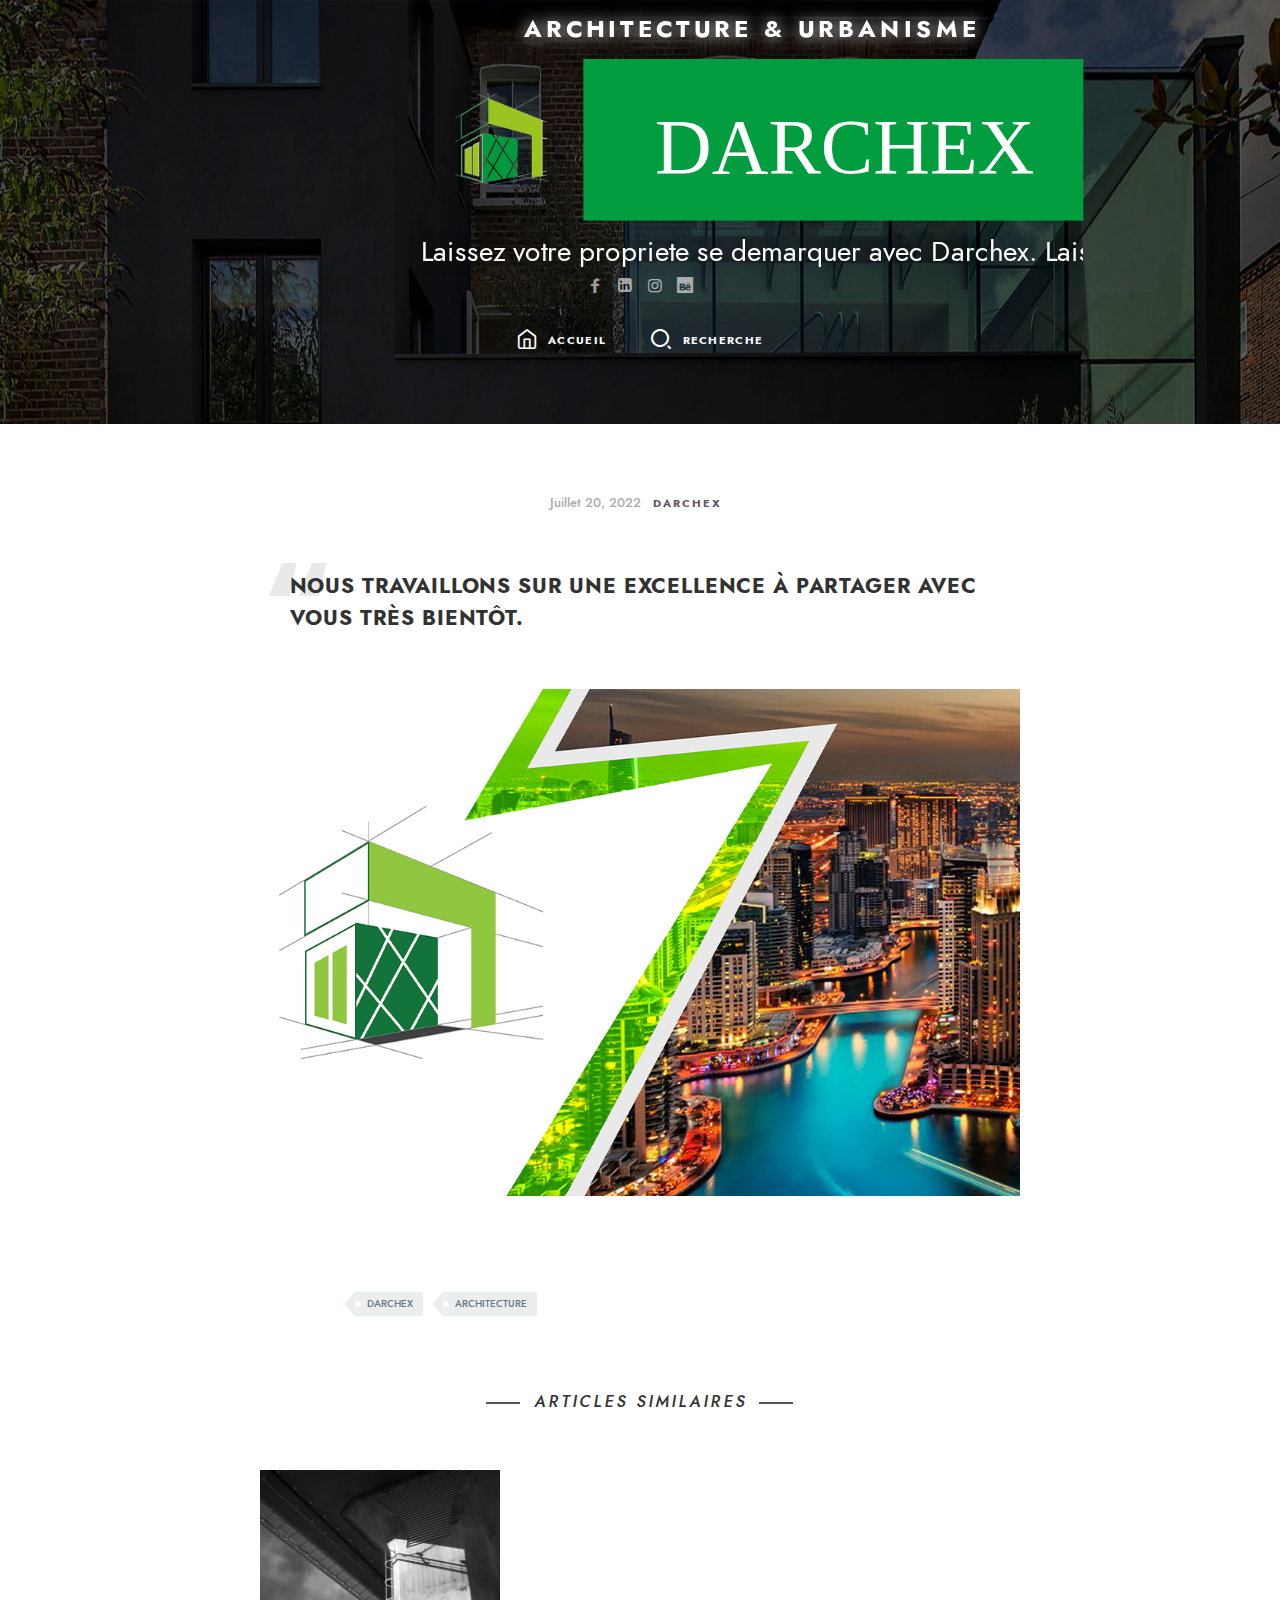
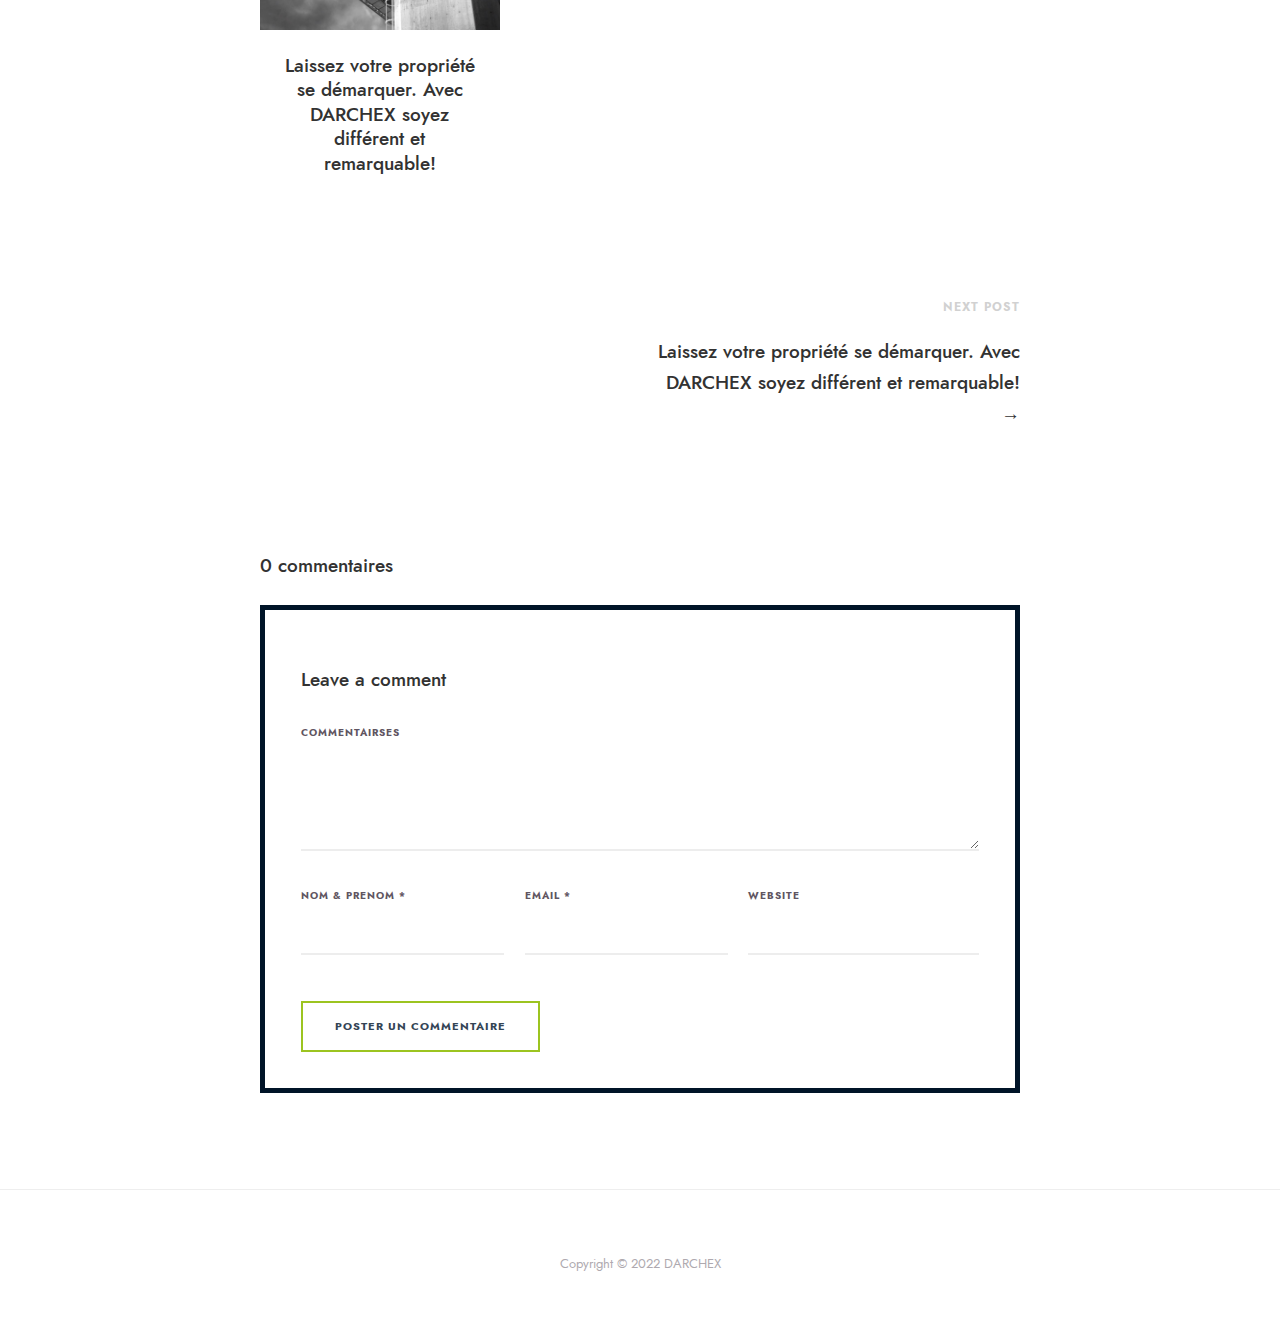
<file: blog-single2.html>
<!DOCTYPE html>
<html lang="en" class="no-js classic-page-layout " data-audio-tick="audio/tick.mp3" data-click-ripple-animation="yes">
<head>

    <meta charset="utf-8" />
    <meta name="viewport" content="width=device-width, initial-scale=1">
    <meta name="description" content="ikonik - Responsive HTML5 vCard Template">
    <meta name="keywords" content="vcard, html5, portfolio">
    <meta name="author" content="Pixelwars">
    <meta name="theme-color" content="#1755cf" />

    <title>DARCHEX</title>

    <!-- FAV and TOUCH ICONS -->
    <link rel="shortcut icon" href="images/ico/favicon.ico">
    <link rel="apple-touch-icon" href="images/ico/apple-touch-icon.png">

    <!-- FONTS -->
    <link rel="stylesheet" href="css/fonts/jost/jost.css">
    <link href="https://fonts.googleapis.com/css?family=Anton" rel="stylesheet">


    <!-- STYLES -->
    <link rel="stylesheet" type="text/css" href="css/normalize.css">
    <link rel="stylesheet" type="text/css" href="css/bootstrap.css">
    <link rel="stylesheet" type="text/css" href="js/nprogress/nprogress.css">
    <link rel="stylesheet" type="text/css" href="js/jquery.magnific-popup/magnific-popup.css">
    <link rel="stylesheet" type="text/css" href="css/fonts/fontello/css/fontello.css">
    <link rel="stylesheet" type="text/css" href="css/main.css">
    <link rel="stylesheet" type="text/css" href="css/768.css">


    <!-- INITIAL SCRIPTS -->
<script src="js/jquery.js"></script>
</head>
    
    
    
	<body>
    	
        
      	
        
        
        
        
        
        
        
          
        
        <!-- PAGE -->
	<div id="page" class="hfeed site">
            
            <!-- .site-main -->
		  	<main id="main" class="site-main cd-main">
          
          
			
            
            
                <!-- HEADER -->
            <header id="masthead" class="header" role="banner">

                <!-- header-wrap -->
                <div class="header-wrap layout-full">

                    <img src="images/home/cover2.jpg" alt="profile-image">

                    <div class="home-heading">
                        <div class="home-logo">

                            <p class="home-job-title">Architecture & Urbanisme</p>

                            <p class="home-marquee">
                                Laissez votre propriete se demarquer avec Darchex.
                                Laissez votre propriete se demarquer avec Darchex.
                                Laissez votre propriete se demarquer avec Darchex.
                            </p>

                            <!--<i class="home-logo-left "><span>Web</span></i>-->
                            <i class="home-logo-center">
                                <span class="home-icon">
                                    <img src="images/home/icon2.svg" alt="icon" />
                                </span>
                                <span class="home-text-container">
                                    <p class="home-text-container-placeholder">DARCHEX</p>
                                </span>
                                <span class="home-text">DARCHEX</span>
                            </i>
                            <!--<i class="home-logo-right"><span>Developer</span></i>-->
                        </div>
                    </div>



                    <!-- HOME BG LOGO -->
                    <div class="home-bg-logo">
                        <img src="images/home/icon-bg2.svg" alt="icon" />
                    </div>
                    <!-- HOME BG LOGO -->


                    <!-- header-social -->
                    <div class="header-bottom">

                        <a class="social-link facebook" href="https://www.facebook.com/darchexma"></a>
                        <a class="social-link linkedin" href="https://www.linkedin.com/company/darchexma"></a>
                        <a class="social-link instagram" href="https://www.instagram.com/darchexma/"></a>
                        <a class="social-link behance" href="#"></a>

                    </div>
                    <!-- header-social -->

                    <!-- NAV MENU -->
                    <nav id="primary-navigation" class="site-navigation primary-navigation" role="navigation">
                        <div class="nav-menu menu-with-icons">
                            <ul>
<li><a class="home" href="index.html">Accueil</a></li>
                              <li><a class="search-toggle">Recherche</a></li>

                            </ul>
                        </div>
                    </nav>
                    <!-- NAV MENU -->



                    <!-- SEARCH -->
                    <div class="header-search">
                        <form role="search" method="get" class="search-form" action="#">
                            <label>
                                <span class="screen-reader-text">Search for:</span>
                                <input type="search" class="search-field" placeholder="Enter Keyword" value="" name="s">
                            </label>
                            <input type="submit" class="search-submit" value="Search">
                        </form>
                    </div>
                    <!-- SEARCH -->


                </div>
                <!-- header-wrap -->

            </header>
            <!-- HEADER -->
            
            
            
            
                
                
                <!-- site-middle -->
                <div class="site-middle">
                
                
                
                     
                
                     
                    
                     
                    
                     
                    <div class="layout-fixed"> 
                        <div id="primary" class="content-area">
                    
                    
                     
                    
                     
                
                    
        
                    
                            <!-- site-content -->
                            <div id="content" class="site-content" role="main"> <!-- .blog-single -->
                            <div class="blog-single page-layout">


                                <!-- .hentry -->
                                <article class="post type-post hentry">


                                    <!-- .entry-header -->
                                    <header class="entry-header">
                                        <h1 class="entry-title"></h1>

                                        <!-- .entry-meta -->
                                        <div class="entry-meta">
                                            <span class="entry-date">
                                                <time class="entry-date" datetime="2022-07-20T04:34:10+00:00">Juillet 20,
                                                    2022</time>
                                            </span>

                                            <span class="cat-links">
                                                <a href="#" title="View all posts in Travel" rel="category tag">DARCHEX</a>
                                            </span>
                                            <!--<span class="edit-link">
                                                    <a class="post-edit-link" href="#">Edit</a>
                                                </span>-->
                                        </div>
                                        <!-- .entry-meta -->

                                    </header>
                                    <!-- .entry-header -->
                                    <blockquote>Nous travaillons sur une excellence à partager avec vous très bientôt.
                                            <cite></cite>
                                        </blockquote>
                                    <!-- .featured-image -->
                                    <div class="featured-image">
                                        <img src="images/blog/02.jpg" alt="blog-image">
                                    </div>
                                    <!-- .featured-image -->


                                    <!-- .entry-content -->
                                    <div class="entry-content">

                                       

                                        



                                        <!-- .entry-meta -->
                                        <footer class="entry-meta tags">
                                             <a href="#" rel="tag">DARCHEX</a> <a
                                                href="#" rel="tag">Architecture</a>
                                        </footer>
                                        <!-- .entry-meta -->



                                    </div>
                                    <!-- .entry-content -->




                                    <!-- .related-posts -->
                                    <div class="related-posts">

                                        <!-- section-title -->
                                        <div class="section-title center">
                                            <h2>
                                                <i>Articles Similaires</i>
                                            </h2>
                                        </div>
                                        <!-- section-title -->


                                        <!-- LATEST POSTS -->
                                        <div class="latest-posts media-grid">

                                            <!-- post -->
                                            <article class="media-cell">

                                                <div class="media-box">
                                                    <img src="images/blog/01.jpg" alt="post-image">
                                                    <div class="mask"></div>
                                                    <a href="blog-single2.html"></a>
                                                </div>

                                                <header class="media-cell-desc">
                                                    <h3>
                                                        <a href="blog-single1.html">Laissez votre propriété se démarquer. Avec DARCHEX soyez différent et remarquable! </a>
                                                    </h3>
                                                </header>

                                            </article>
                                            <!-- post -->




                                        </div>
                                        <!-- LATEST POSTS -->

                                    </div>
                                    <!-- .related-posts -->


                                </article>
                                <!-- .hentry -->




                                <!-- .nav-single -->
                                <nav class="nav-single row">

                                    <div class="nav-previous col-sm-6">
                                    </div>

                                    <div class="nav-next col-sm-6">
                                        <h6>NEXT POST</h6>
                                        <h3><a href="blog-single1.html" rel="next">Laissez votre propriété se démarquer. Avec DARCHEX soyez différent et remarquable!  <span
                                                    class="meta-nav">→</span></a></h3>
                                    </div>

                                </nav>
                                <!-- .nav-single -->



                                <!-- #comments -->
                                <div id="comments" class="comments-area">

                                    <h3 class="comments-title">0 commentaires</h3>

                                    <!-- .commentlist -->
                                    


                                    <!-- #respond -->
                                    <div id="respond">

                                        <h3 id="reply-title">Leave a comment <small><a rel="nofollow" id="cancel-comment-reply-link"
                                                    href="#" style="display:none;">Cancel reply</a></small></h3>

                                        <!-- .commentform -->
                                        <form action="#" method="post" id="commentform">

                                            <p class="comment-notes">Your email address will not be published. Required
                                                fields are marked <span class="required">*</span></p>

                                            <p class="comment-form-comment">
                                                <label for="comment">Commentairses</label>
                                                <textarea id="comment" name="comment" rows="8" aria-required="true"></textarea>
                                            </p>

                                            <p class="comment-form-author">
                                                <label for="author">Nom & Prenom <span class="required">*</span></label>
                                                <input id="author" name="author" type="text" size="30" aria-required="true">
                                            </p>

                                            <p class="comment-form-email">
                                                <label for="email">Email <span class="required">*</span></label>
                                                <input id="email" name="email" type="text" size="30" aria-required="true">
                                            </p>

                                            <p class="comment-form-url">
                                                <label for="url">Website</label>
                                                <input id="url" name="url" type="text" size="30">
                                            </p>

                                            <p class="form-allowed-tags">You may use these <abbr title="HyperText Markup Language">HTML</abbr>
                                                tags and attributes: <code>&lt;a href="" title=""&gt; &lt;abbr title=""&gt; &lt;acronym title=""&gt; &lt;b&gt; &lt;blockquote cite=""&gt; &lt;cite&gt; &lt;code&gt; &lt;del datetime=""&gt; &lt;em&gt; &lt;i&gt; &lt;q cite=""&gt; &lt;strike&gt; &lt;strong&gt; </code></p>

                                            <p class="form-submit">
                                                <input type="submit" class="button primary" value="Poster un commentaire">
                                            </p>

                                        </form>
                                        <!-- .commentform -->

                                    </div>
                                    <!-- #respond -->

                                </div>
                                <!-- #comments -->


                            </div>
                            <!-- .blog-single -->


                            </div>
                            <!-- site-content -->
                    
                        </div>
                        <!-- primary -->    
                    
                    
                        
                    
                    
                    </div>
                    <!-- layout -->
                
                
                </div>
                <!-- site-middle -->
                        
                        
                        
                        
                        
                        
                        
                        
                        
                        
                        
                        
                        
                        
                        
                        
                        
                        
                        
                    <!-- .site-footer -->
                    <footer id="colophon" class="site-footer" role="contentinfo">
                        
                        <!-- .site-info --> 
                        <div class="site-info">
                            <div class="textwidget">
                                <p><a>Copyright &copy; 2022 DARCHEX</a></p>
                            </div>
                        </div>
                        <!-- .site-info --> 
                        
                    </footer>
                    <!-- .site-footer --> 
    
                
                
                    
      </main>
                <!-- .site-main -->
                
                



                <!-- ALERT : used for contact form mail delivery alert -->
                <div class="site-alert animated"></div>
                
                
                
                
            </div>
            <!-- PAGE -->
        
        <a href="#" id="back-to-top" class="show">↑ <span>Scroll to top</span></a>
        
        
        
        
        <!-- SCRIPTS -->
        <script src="js/tween-max.js"></script>
        <script src="js/jquery-address.js"></script>
        <script src="js/nprogress/nprogress.js"></script>
        <script src="js/jquery-isotope.js"></script>
        <script src="js/imagesloaded.js"></script>
        <script src="js/jquery-fitvids.js"></script>
        <script src="js/jquery.magnific-popup/jquery-magnific-popup.js"></script>
        <script src="js/jquery-easing.js"></script>
        <script src="js/jquery-validate.js"></script>
        <script src="js/resize-sensor.js"></script>
        <script src="js/jquery-sticky-sidebar.js"></script>
        <script src="js/main.js"></script>
        
        
	</body>
</html>
</file>
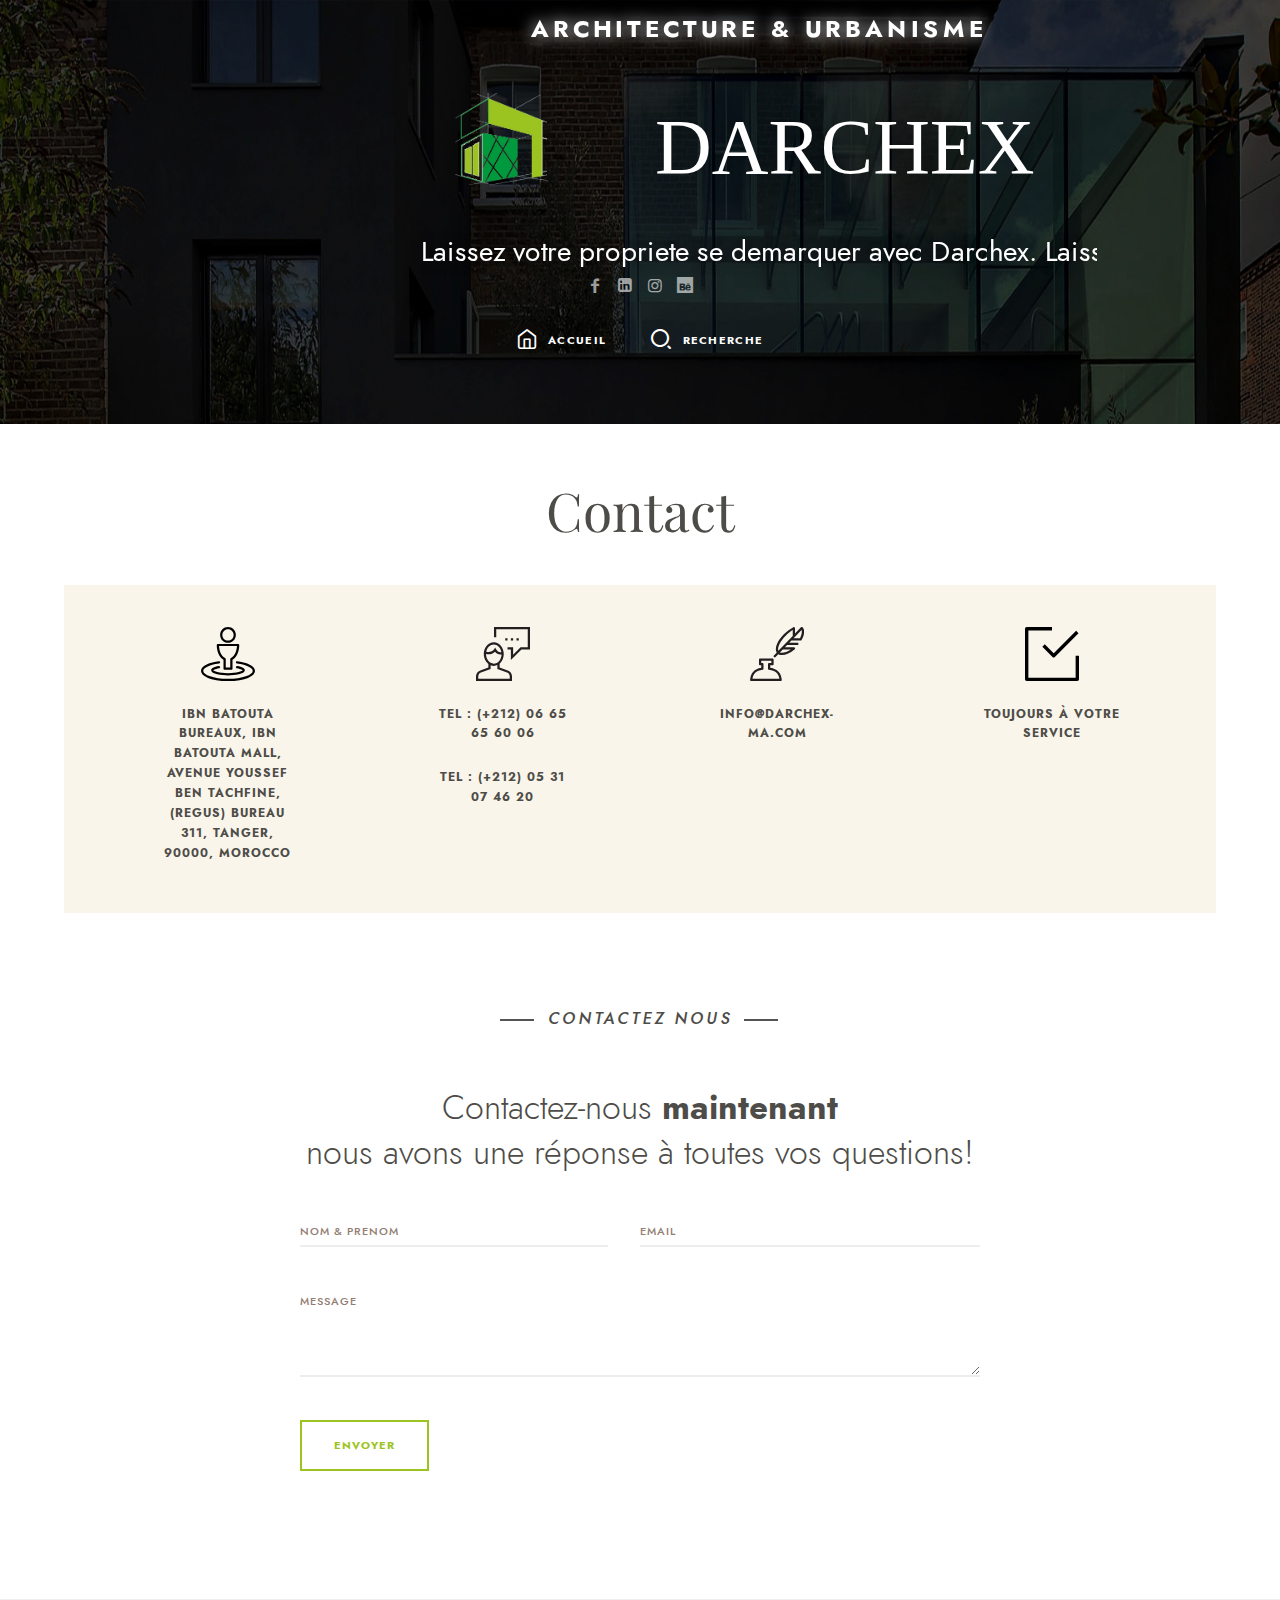
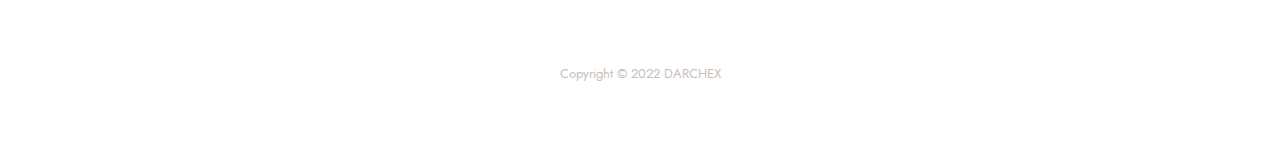
<file: contact.html>
<!DOCTYPE html>
<html lang="en" class="no-js classic-page-layout " data-audio-tick="audio/tick.mp3" data-click-ripple-animation="yes">
<head>
    
		<meta charset="utf-8" />
        <meta name="viewport" content="width=device-width, initial-scale=1">
        <meta name="description" content="ikonik - Responsive HTML5 vCard Template">
        <meta name="keywords" content="vcard, html5, portfolio">
        <meta name="author" content="Pixelwars">
        <meta name="theme-color" content="#1755cf" />

        <title>DARCHEX</title>

        <!-- FAV and TOUCH ICONS -->
        <link rel="shortcut icon" href="images/ico/favicon.ico">
        <link rel="apple-touch-icon" href="images/ico/apple-touch-icon.png">
		 
        <!-- FONTS -->
        <link rel="stylesheet" href="css/fonts/jost/jost.css">
    	<link href="https://fonts.googleapis.com/css?family=Anton" rel="stylesheet">
                         
       
        <!-- STYLES -->
        <link rel="stylesheet" type="text/css" href="css/normalize.css">
        <link rel="stylesheet" type="text/css" href="css/bootstrap.css">
        <link rel="stylesheet" type="text/css" href="js/nprogress/nprogress.css">
        <link rel="stylesheet" type="text/css" href="js/jquery.magnific-popup/magnific-popup.css">
        <link rel="stylesheet" type="text/css" href="css/fonts/fontello/css/fontello.css">
        <link rel="stylesheet" type="text/css" href="css/main.css">
        <link rel="stylesheet" type="text/css" href="css/768.css">

        
        <!-- INITIAL SCRIPTS -->
<script src="js/jquery.js"></script>
	<link rel="stylesheet" type="text/css" href="css/demo2.css">
</head>
    
    
    
	<body>
    	
        
      	
        
        
        
        
        
        
        
          
        
        <!-- PAGE -->
	<div id="page" class="hfeed site">
            
            <!-- .site-main -->
		  	<main id="main" class="site-main cd-main">
          
          
			
            
            
                <!-- HEADER -->
            <header id="masthead" class="header" role="banner">

                <!-- header-wrap -->
                <div class="header-wrap layout-full">

                    <img src="images/home/cover2.jpg" alt="profile-image">

                    <div class="home-heading">
                        <div class="home-logo">

                            <p class="home-job-title">Architecture & Urbanisme</p>

                            <p class="home-marquee">
                                Laissez votre propriete se demarquer avec Darchex.
                                Laissez votre propriete se demarquer avec Darchex.
                                Laissez votre propriete se demarquer avec Darchex.
                            </p>

                            <!--<i class="home-logo-left "><span>Web</span></i>-->
                            <i class="home-logo-center">
                                <span class="home-icon">
                                    <img src="images/home/icon2.svg" alt="icon" />
                                </span>
                                <span class="home-text-container">
                                    <p class="home-text-container-placeholder">DARCHEX</p>
                                </span>
                                <span class="home-text">DARCHEX</span>
                            </i>
                            <!--<i class="home-logo-right"><span>Developer</span></i>-->
                        </div>
                    </div>



                    <!-- HOME BG LOGO -->
                    <div class="home-bg-logo">
                        <img src="images/home/icon-bg2.svg" alt="icon" />
                    </div>
                    <!-- HOME BG LOGO -->


                    <!-- header-social -->
                    <div class="header-bottom">

                        <a class="social-link facebook" href="https://www.facebook.com/darchexma"></a>
                        <a class="social-link linkedin" href="https://www.linkedin.com/company/darchexma"></a>
                        <a class="social-link instagram" href="https://www.instagram.com/darchexma/"></a>
                        <a class="social-link behance" href="#"></a>

                    </div>
                    <!-- header-social -->

                    <!-- NAV MENU -->
                    <nav id="primary-navigation" class="site-navigation primary-navigation" role="navigation">
                        <div class="nav-menu menu-with-icons">
                            <ul>
<li><a class="home" href="index.html">Accueil</a></li>
                              <li><a class="search-toggle">Recherche</a></li>

                            </ul>
                        </div>
                    </nav>
                    <!-- NAV MENU -->



                    <!-- SEARCH -->
                    <div class="header-search">
                        <form role="search" method="get" class="search-form" action="#">
                            <label>
                                <span class="screen-reader-text">Search for:</span>
                                <input type="search" class="search-field" placeholder="Enter Keyword" value="" name="s">
                            </label>
                            <input type="submit" class="search-submit" value="Search">
                        </form>
                    </div>
                    <!-- SEARCH -->


                </div>
                <!-- header-wrap -->

            </header>
            <!-- HEADER -->
            
            
            
            
                
                
                <!-- site-middle -->
                <div class="site-middle">
                
                
                
                     
                
                     
                    
                     
                    <div class="layout-medium"> 
                        <div id="primary" class="content-area">
                     
                    
                    
                    
                     
                    
                     
                
                    
        
                    
                            <!-- site-content -->
                            <div id="content" class="site-content" role="main"> <!-- .page-single -->
                            <div class="page-single page-layout">


                                <!-- .hentry -->
                                <article class="page hentry">

                                    <!-- .entry-header -->
                                    <header class="entry-header">
                                        <h1 class="entry-title">Contact</h1>
                                    </header>
                                    <!-- .entry-header -->


                                    <!-- .entry-content -->
                                    <div class="entry-content">


                                        <!-- SOCIAL -->
                                        <!-- <p class="center">
                                            <a class="social-link facebook" href="#"></a>
                                            <a class="social-link twitter" href="#"></a>
                                            <a class="social-link linkedin" href="#"></a>
                                            <a class="social-link google-plus" href="#"></a>
                                            <a class="social-link pinterest" href="#"></a>
                                            <a class="social-link behance" href="#"></a>
                                            <a class="social-link dribbble" href="#"></a>
                                        </p> -->
                                        <!-- SOCIAL -->






										<!-- .boxed -->
										<div class="boxed">
                                        
                                            <!-- row -->
                                            <div class="row">
    
                                                <!-- column 3/12 -->
                                                <div class="col-xs-6 col-sm-3">
    
                                                    <!-- fun-fact -->
                                                    <div class="fun-fact">
                                                        <!--<i class="pe-7s-map-marker"></i>-->
                                                        <img src="images/site/icon-location.svg" alt="image" />
                                                        <!--<img src="images/site/icon-03.png" alt="image"/>-->
                                                        <h4>Ibn Batouta Bureaux, Ibn Batouta Mall, Avenue Youssef Ben Tachfine, (Regus) Bureau 311, Tanger, 90000, Morocco</h4>
                                                    </div>
                                                    <!-- fun-fact -->
    
                                                </div>
                                                <!-- column 3/12 -->
    
                                                <!-- column 3/12 -->
                                                <div class="col-xs-6 col-sm-3">
    
                                                    <!-- fun-fact -->
                                                    <div class="fun-fact">
                                                        <!--<i class="pe-7s-call"></i>-->
                                                        <img src="images/site/icon-phone.svg" alt="image" />
                                                        <h4>Tel : (+212) 06 65 65 60 06</h4>
                                                        <h4>Tel : (+212) 05 31 07 46 20</h4>
                                                    </div>
                                                    <!-- fun-fact -->
    
                                                </div>
                                                <!-- column 3/12 -->
    
                                                <!-- column 3/12 -->
                                                <div class="col-xs-6 col-sm-3">
    
                                                    <!-- fun-fact -->
                                                    <div class="fun-fact">
                                                        <!--<i class="pe-7s-mail"></i>-->
                                                        <img src="images/site/icon-mail.svg" alt="image" />
                                                        <h4>info@darchex-ma.com</h4>
                                                    </div>
                                                    <!-- fun-fact -->
    
                                                </div>
                                                <!-- column 3/12 -->
    
                                                <!-- column 3/12 -->
                                                <div class="col-xs-6 col-sm-3">
    
                                                    <!-- fun-fact -->
                                                    <div class="fun-fact">
                                                        <!--<i class="pe-7s-check"></i>-->
                                                        <img src="images/site/icon-check.svg" alt="image" />
                                                        <h4>Toujours à votre service</h4>
                                                    </div>
                                                    <!-- fun-fact -->
    
                                                </div>
                                                <!-- column 3/12 -->
    
                                            </div>
                                            <!-- row -->
                                        
                                        </div>
                                        <!-- .boxed -->




                                        <!-- section-title -->
                                        <div class="section-title center">
                                            <h2>
                                                <i>CONTACTEZ NOUS</i>
                                            </h2>
                                        </div>
                                        <!-- section-title -->

                                        <h2 class="center fw-300">Contactez-nous <strong>maintenant</strong>
                                            <br>
                                            nous avons une réponse à toutes vos questions!
                                        </h2>


                                        <!-- .contact-form -->
                                        <div class="contact-form">

                                            <form id="contact-form" class="validate-form" method="post" action="send-mail.php">

                                                <!-- enter mail subject here -->
                                                <input type="hidden" name="subject" id="subject" value="You have a new message from ikonik!">

                                                <p>
                                                    <input placeholder="Nom & Prenom" type="text" name="name" id="name" class="required">
                                                </p>

                                                <p>
                                                    <input placeholder="Email" type="text" name="email" id="email"
                                                        class="required email">
                                                </p>

                                                <p class="antispam">Leave this empty if you are a human :
                                                    <br /><input name="url" />
                                                </p>

                                                <p>
                                                    <textarea placeholder="Message" name="message" id="message" class="required"></textarea>
                                                </p>

                                                <p>
                                                    <button class="submit button primary">ENVOYER</button>
                                                </p>

                                            </form>

                                        </div>
                                        <!-- .contact-form -->






                                    </div>
                                    <!-- .entry-content -->



                                </article>
                                <!-- .hentry -->


                            </div>
                            <!-- .page-single -->


                            </div>
                            <!-- site-content -->
                    
                        </div>
                        <!-- primary -->    
                    
                    
                        
                    
                    
                    </div>
                    <!-- layout -->
                
                
                </div>
                <!-- site-middle -->
                        
                        
                        
                        
                        
                        
                        
                        
                        
                        
                        
                        
                        
                        
                        
                        
                        
                        
                        
                    <!-- .site-footer -->
                    <footer id="colophon" class="site-footer" role="contentinfo">
                        
                        <!-- .site-info --> 
                        <div class="site-info">
                            <div class="textwidget">
                                <p><a>Copyright &copy; 2022 DARCHEX</a></p>
                            </div>
                        </div>
                        <!-- .site-info --> 
                        
                    </footer>
                    <!-- .site-footer --> 
    
                
                
                    
      </main>
                <!-- .site-main -->
                
                



                <!-- ALERT : used for contact form mail delivery alert -->
                <div class="site-alert animated"></div>
                
                
                
                
            </div>
            <!-- PAGE -->
        
        <a href="#" id="back-to-top" class="show">↑ <span>Scroll to top</span></a>
        
        
        
        
        <!-- SCRIPTS -->
        <script src="js/tween-max.js"></script>
        <script src="js/jquery-address.js"></script>
        <script src="js/nprogress/nprogress.js"></script>
        <script src="js/jquery-isotope.js"></script>
        <script src="js/imagesloaded.js"></script>
        <script src="js/jquery-fitvids.js"></script>
        <script src="js/jquery.magnific-popup/jquery-magnific-popup.js"></script>
        <script src="js/jquery-easing.js"></script>
        <script src="js/jquery-validate.js"></script>
        <script src="js/resize-sensor.js"></script>
        <script src="js/jquery-sticky-sidebar.js"></script>
        <script src="js/main.js"></script>
        
        
	</body>
</html>
</file>
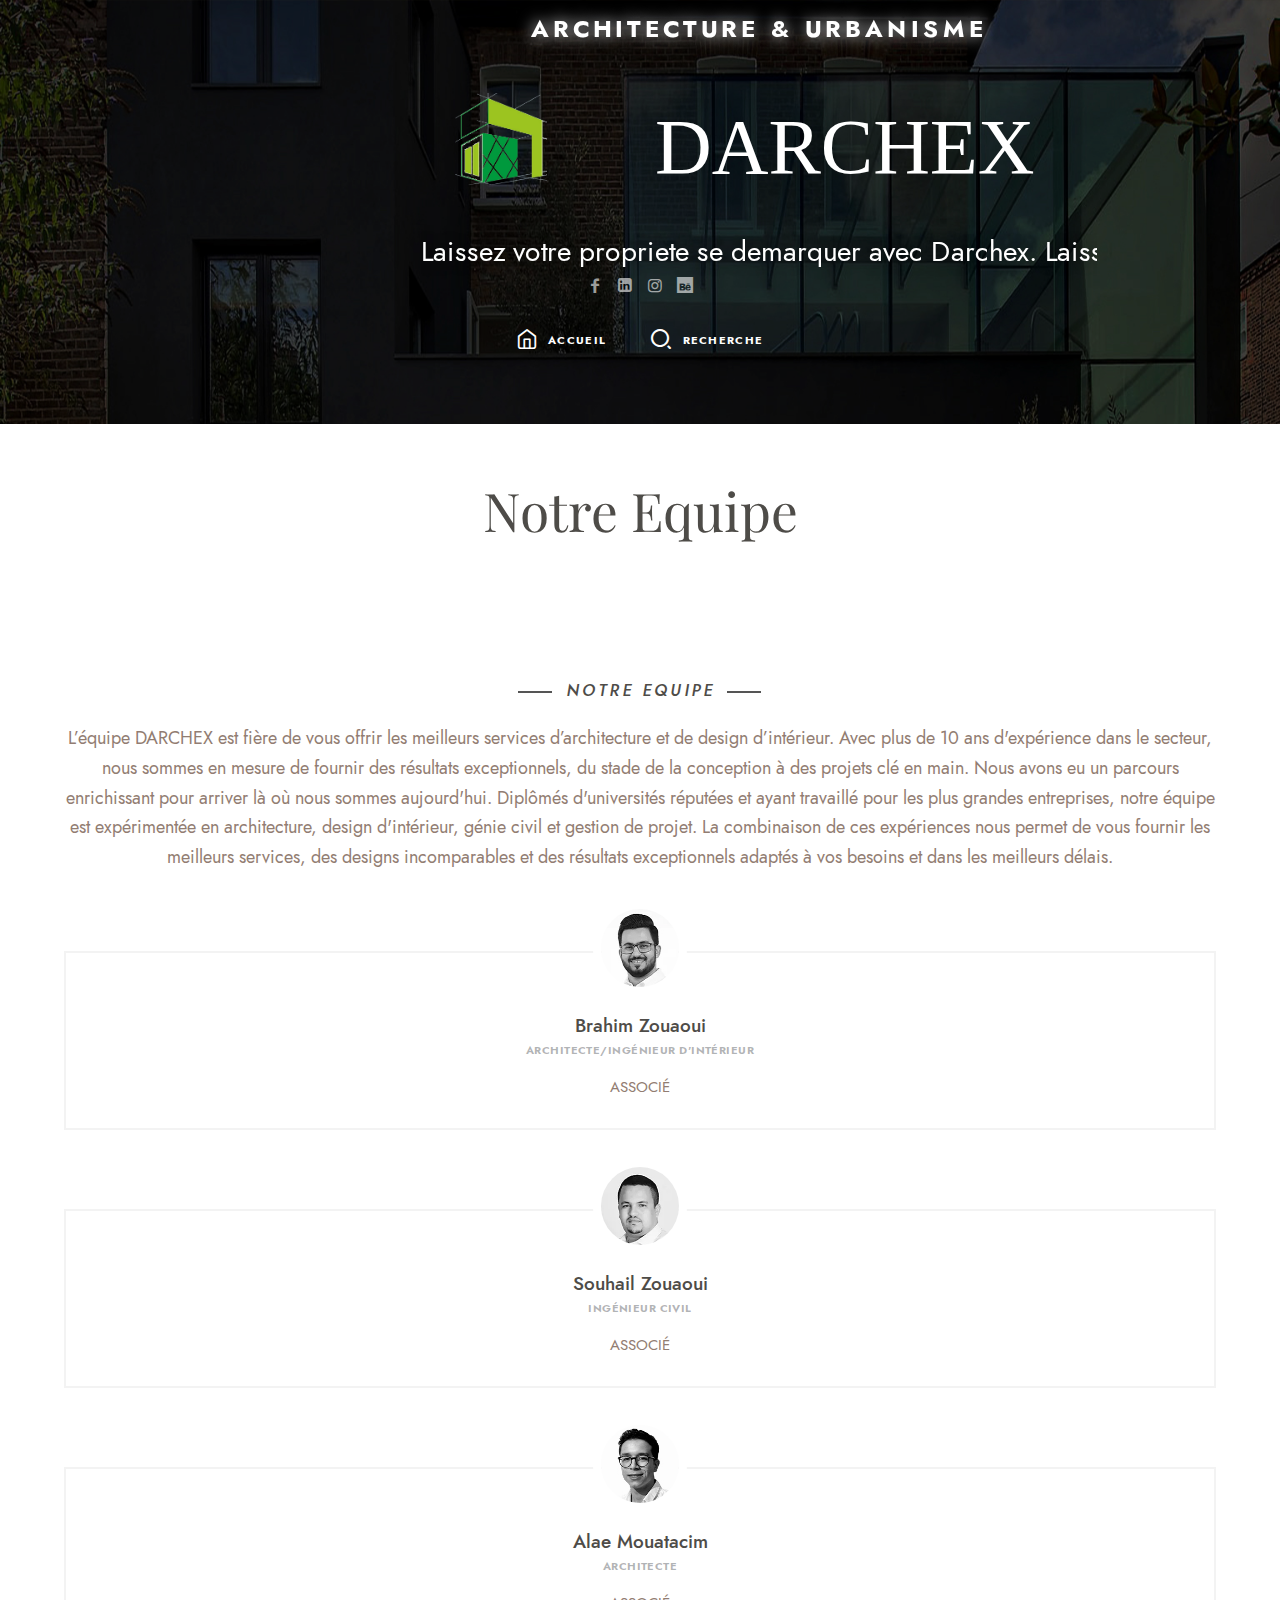
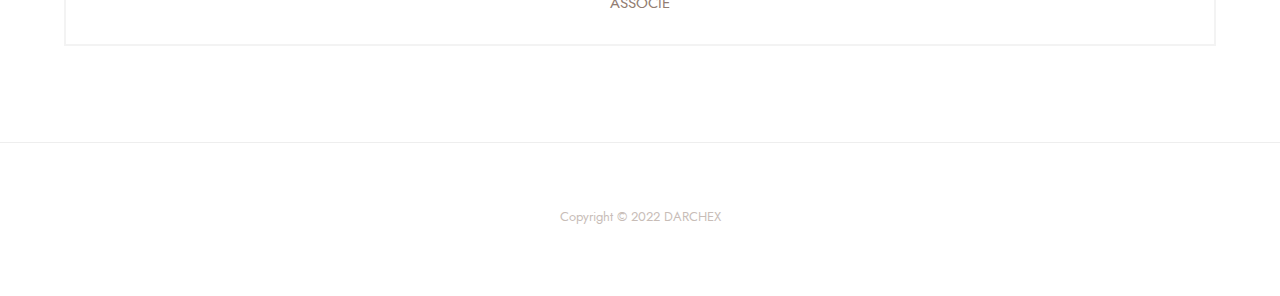
<file: equipe.html>
<!DOCTYPE html>
<html lang="en" class="no-js classic-page-layout " data-audio-tick="audio/tick.mp3" data-click-ripple-animation="yes">
<head>
    
		<meta charset="utf-8" />
        <meta name="viewport" content="width=device-width, initial-scale=1">
        <meta name="description" content="ikonik - Responsive HTML5 vCard Template">
        <meta name="keywords" content="vcard, html5, portfolio">
        <meta name="author" content="Pixelwars">
        <meta name="theme-color" content="#1755cf" />

        <title>DARCHEX</title>

        <!-- FAV and TOUCH ICONS -->
        <link rel="shortcut icon" href="images/ico/favicon.ico">
        <link rel="apple-touch-icon" href="images/ico/apple-touch-icon.png">
		 
        <!-- FONTS -->
        <link rel="stylesheet" href="css/fonts/jost/jost.css">
    	<link href="https://fonts.googleapis.com/css?family=Anton" rel="stylesheet">
                         
       
        <!-- STYLES -->
        <link rel="stylesheet" type="text/css" href="css/normalize.css">
        <link rel="stylesheet" type="text/css" href="css/bootstrap.css">
        <link rel="stylesheet" type="text/css" href="js/nprogress/nprogress.css">
        <link rel="stylesheet" type="text/css" href="js/jquery.magnific-popup/magnific-popup.css">
        <link rel="stylesheet" type="text/css" href="css/fonts/fontello/css/fontello.css">
        <link rel="stylesheet" type="text/css" href="css/main.css">
        <link rel="stylesheet" type="text/css" href="css/768.css">

        
        <!-- INITIAL SCRIPTS -->
<script src="js/jquery.js"></script>
	<link rel="stylesheet" type="text/css" href="css/demo2.css">
</head>
    
    
    
	<body>
    	
        
      	
        
        
        
        
        
        
        
          
        
        <!-- PAGE -->
	<div id="page" class="hfeed site">
            
            <!-- .site-main -->
		  	<main id="main" class="site-main cd-main">
          
          
			
            
            
                <!-- HEADER -->
            <header id="masthead" class="header" role="banner">

                <!-- header-wrap -->
                <div class="header-wrap layout-full">

                    <img src="images/home/cover2.jpg" alt="profile-image">

                    <div class="home-heading">
                        <div class="home-logo">

                            <p class="home-job-title">Architecture & Urbanisme</p>

                            <p class="home-marquee">
                                Laissez votre propriete se demarquer avec Darchex.
                                Laissez votre propriete se demarquer avec Darchex.
                                Laissez votre propriete se demarquer avec Darchex.
                            </p>

                            <!--<i class="home-logo-left "><span>Web</span></i>-->
                            <i class="home-logo-center">
                                <span class="home-icon">
                                    <img src="images/home/icon2.svg" alt="icon" />
                                </span>
                                <span class="home-text-container">
                                    <p class="home-text-container-placeholder">DARCHEX</p>
                                </span>
                                <span class="home-text">DARCHEX</span>
                            </i>
                            <!--<i class="home-logo-right"><span>Developer</span></i>-->
                        </div>
                    </div>



                    <!-- HOME BG LOGO -->
                    <div class="home-bg-logo">
                        <img src="images/home/icon-bg2.svg" alt="icon" />
                    </div>
                    <!-- HOME BG LOGO -->


                    <!-- header-social -->
                    <div class="header-bottom">

                        <a class="social-link facebook" href="https://www.facebook.com/darchexma"></a>
                        <a class="social-link linkedin" href="https://www.linkedin.com/company/darchexma"></a>
                        <a class="social-link instagram" href="https://www.instagram.com/darchexma/"></a>
                        <a class="social-link behance" href="#"></a>

                    </div>
                    <!-- header-social -->

                    <!-- NAV MENU -->
                    <nav id="primary-navigation" class="site-navigation primary-navigation" role="navigation">
                        <div class="nav-menu menu-with-icons">
                            <ul>
<li><a class="home" href="index.html">Accueil</a></li>
                              <li><a class="search-toggle">Recherche</a></li>

                            </ul>
                        </div>
                    </nav>
                    <!-- NAV MENU -->



                    <!-- SEARCH -->
                    <div class="header-search">
                        <form role="search" method="get" class="search-form" action="#">
                            <label>
                                <span class="screen-reader-text">Search for:</span>
                                <input type="search" class="search-field" placeholder="Enter Keyword" value="" name="s">
                            </label>
                            <input type="submit" class="search-submit" value="Search">
                        </form>
                    </div>
                    <!-- SEARCH -->


                </div>
                <!-- header-wrap -->

            </header>
            <!-- HEADER -->
            
            
            
            
                
                
                <!-- site-middle -->
                <div class="site-middle">
                
                
                
                     
                
                     
                    
                     
                    <div class="layout-medium"> 
                        <div id="primary" class="content-area">
                     
                    
                    
                    
                     
                    
                     
                
                    
        
                    
                            <!-- site-content -->
                            <div id="content" class="site-content" role="main"> <!-- .page-single -->
                            <div class="page-single page-layout">



                                <!-- .hentry -->
                                <article class="page hentry">

                                    <!-- .entry-header -->
                                    <header class="entry-header">
                                        <h1 class="entry-title">Notre Equipe</h1>
                                    </header>
                                    <!-- .entry-header -->


                                    <!-- .entry-content -->
                                    <div class="entry-content">




                                        



                                                <!-- section-title -->
                                                <div class="section-title center">
                                                    <h2>
                                                        <i>Notre Equipe</i>
                                                    </h2>

                                                    <p>L’équipe DARCHEX est fière de vous offrir les meilleurs services d’architecture et de design d’intérieur. Avec plus de 10 ans d'expérience dans le secteur, nous sommes en mesure de fournir des résultats exceptionnels, du stade de la conception à des projets clé en main.

Nous avons eu un parcours enrichissant pour arriver là où nous sommes aujourd'hui. Diplômés d'universités réputées et ayant travaillé pour les plus grandes entreprises, notre équipe est expérimentée en architecture, design d'intérieur, génie civil et gestion de projet. La combinaison de ces expériences nous permet de vous fournir les meilleurs services, des designs incomparables et des résultats exceptionnels adaptés à vos besoins et dans les meilleurs délais.</p>
                                                </div>
                                                <!-- section-title -->


                                                <!-- Testimonial -->
                                                <div class="testo">
                                                    <img src="images/site/testo-01.jpg" alt="someone">
                                                    <h3>Brahim Zouaoui</h3>
                                                    <h5>Architecte/Ingénieur d'intérieur</h5>
                                                    <p>ASSOCIÉ</p>

                                                </div>
                                                <!-- Testimonial -->

                                                <!-- Testimonial -->
                                                <div class="testo">
                                                    <img src="images/site/testo-02.jpg" alt="someone">
                                                    <h3>Souhail Zouaoui</h3>
                                                    <h5>Ingénieur civil</h5>
                                                    <p>ASSOCIÉ</p>

                                                </div>
                                                <!-- Testimonial -->

                                                <!-- Testimonial -->
                                                <div class="testo">
                                                    <img src="images/site/testo-04.jpg" alt="someone">

                                                    <h3>Alae Mouatacim</h3>
                                                    <h5>Architecte</h5>
                                                    <p>ASSOCIÉ</p>

                                                </div>
                                                <!-- Testimonial -->


                                            </div>
                                            <!-- col -->


                                        </div>
                                        <!-- row -->






                                    </div>
                                    <!-- .entry-content -->



                                </article>
                                <!-- .hentry -->


                            </div>
                            <!-- .page-single -->


                            </div>
                            <!-- site-content -->
                    
                        </div>
                        <!-- primary -->    
                    
                    
                        
                    
                    
                    </div>
                    <!-- layout -->
                
                
                </div>
                <!-- site-middle -->
                        
                        
                        
                        
                        
                        
                        
                        
                        
                        
                        
                        
                        
                        
                        
                        
                        
                        
                        
                    <!-- .site-footer -->
                    <footer id="colophon" class="site-footer" role="contentinfo">
                        
                        <!-- .site-info --> 
                        <div class="site-info">
                            <div class="textwidget">
                                <p><a>Copyright &copy; 2022 DARCHEX</a></p>
                            </div>
                        </div>
                        <!-- .site-info --> 
                        
                    </footer>
                    <!-- .site-footer --> 
    
                
                
                    
      </main>
                <!-- .site-main -->
                
                



                <!-- ALERT : used for contact form mail delivery alert -->
                <div class="site-alert animated"></div>
                
                
                
                
            </div>
            <!-- PAGE -->
        
        <a href="#" id="back-to-top" class="show">↑ <span>Scroll to top</span></a>
        
        
        
        
        <!-- SCRIPTS -->
        <script src="js/tween-max.js"></script>
        <script src="js/jquery-address.js"></script>
        <script src="js/nprogress/nprogress.js"></script>
        <script src="js/jquery-isotope.js"></script>
        <script src="js/imagesloaded.js"></script>
        <script src="js/jquery-fitvids.js"></script>
        <script src="js/jquery.magnific-popup/jquery-magnific-popup.js"></script>
        <script src="js/jquery-easing.js"></script>
        <script src="js/jquery-validate.js"></script>
        <script src="js/resize-sensor.js"></script>
        <script src="js/jquery-sticky-sidebar.js"></script>
        <script src="js/main.js"></script>
        
        
	</body>
</html>
</file>
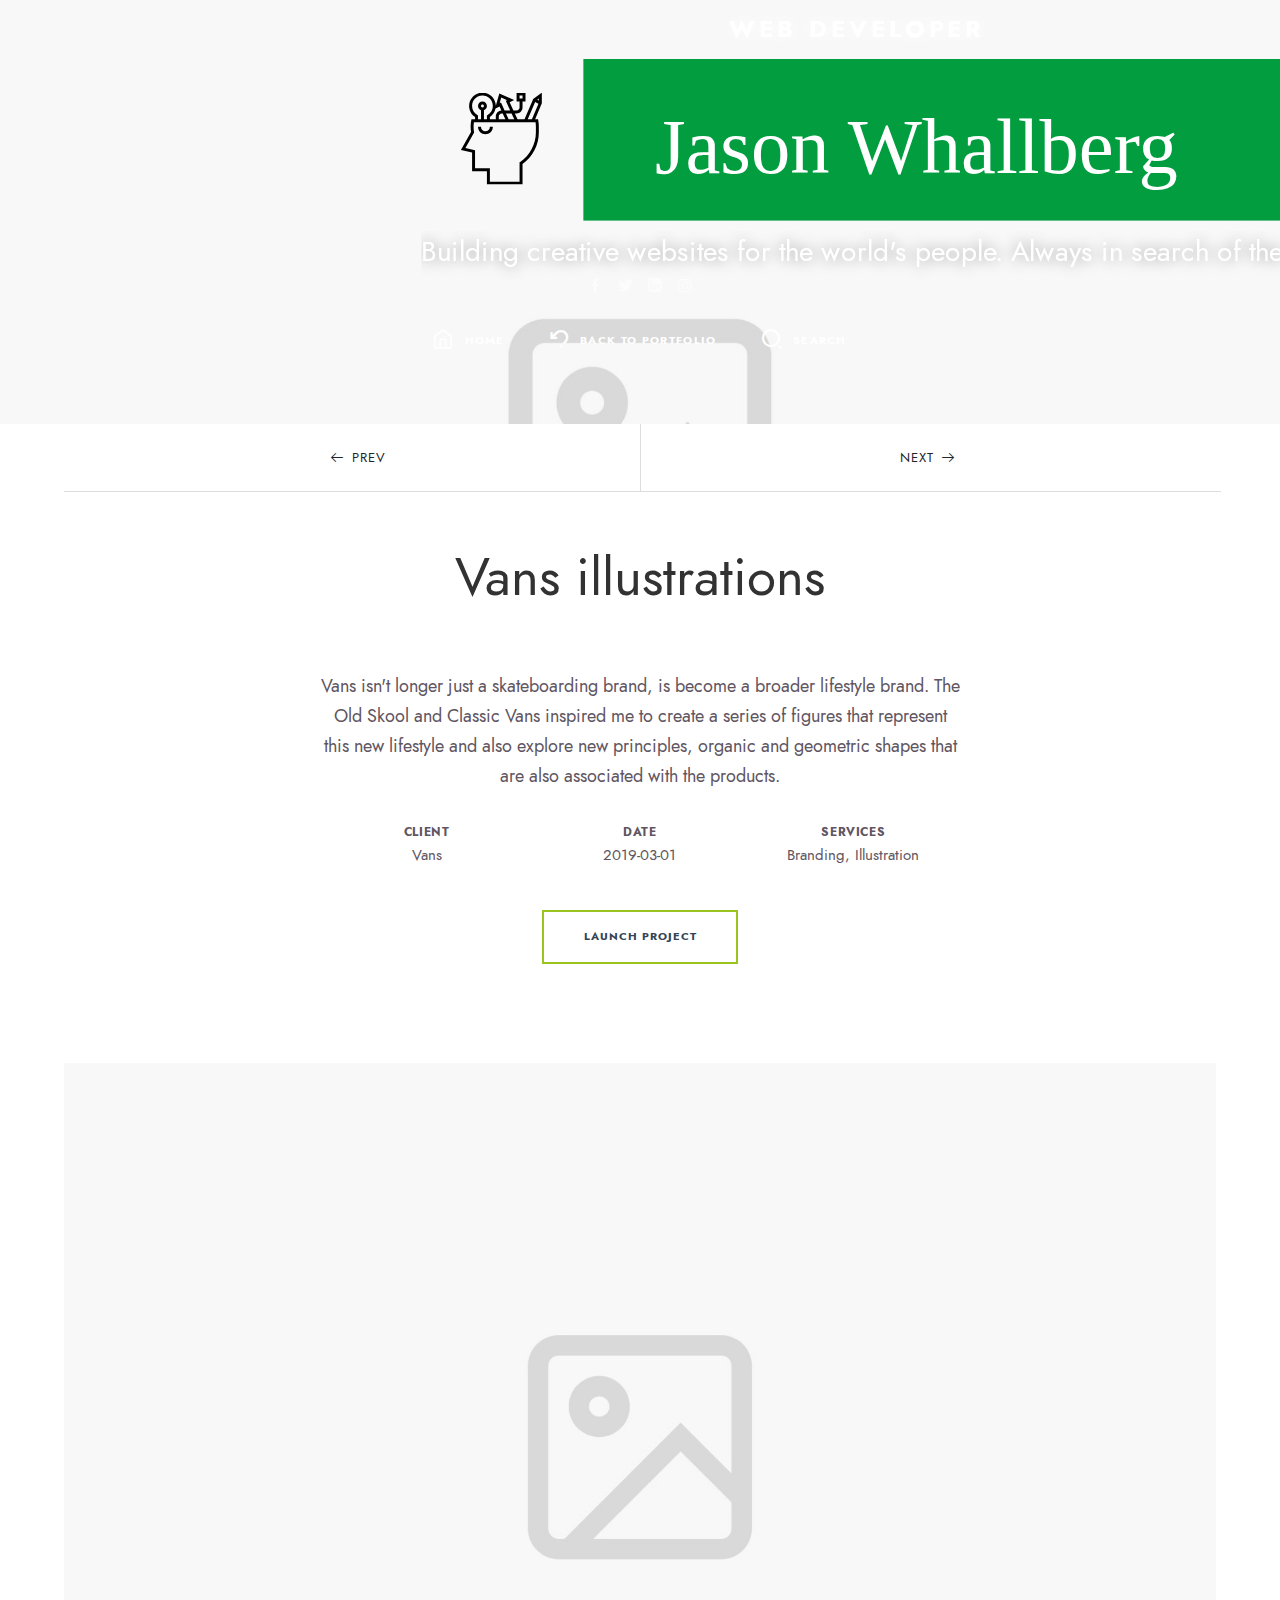
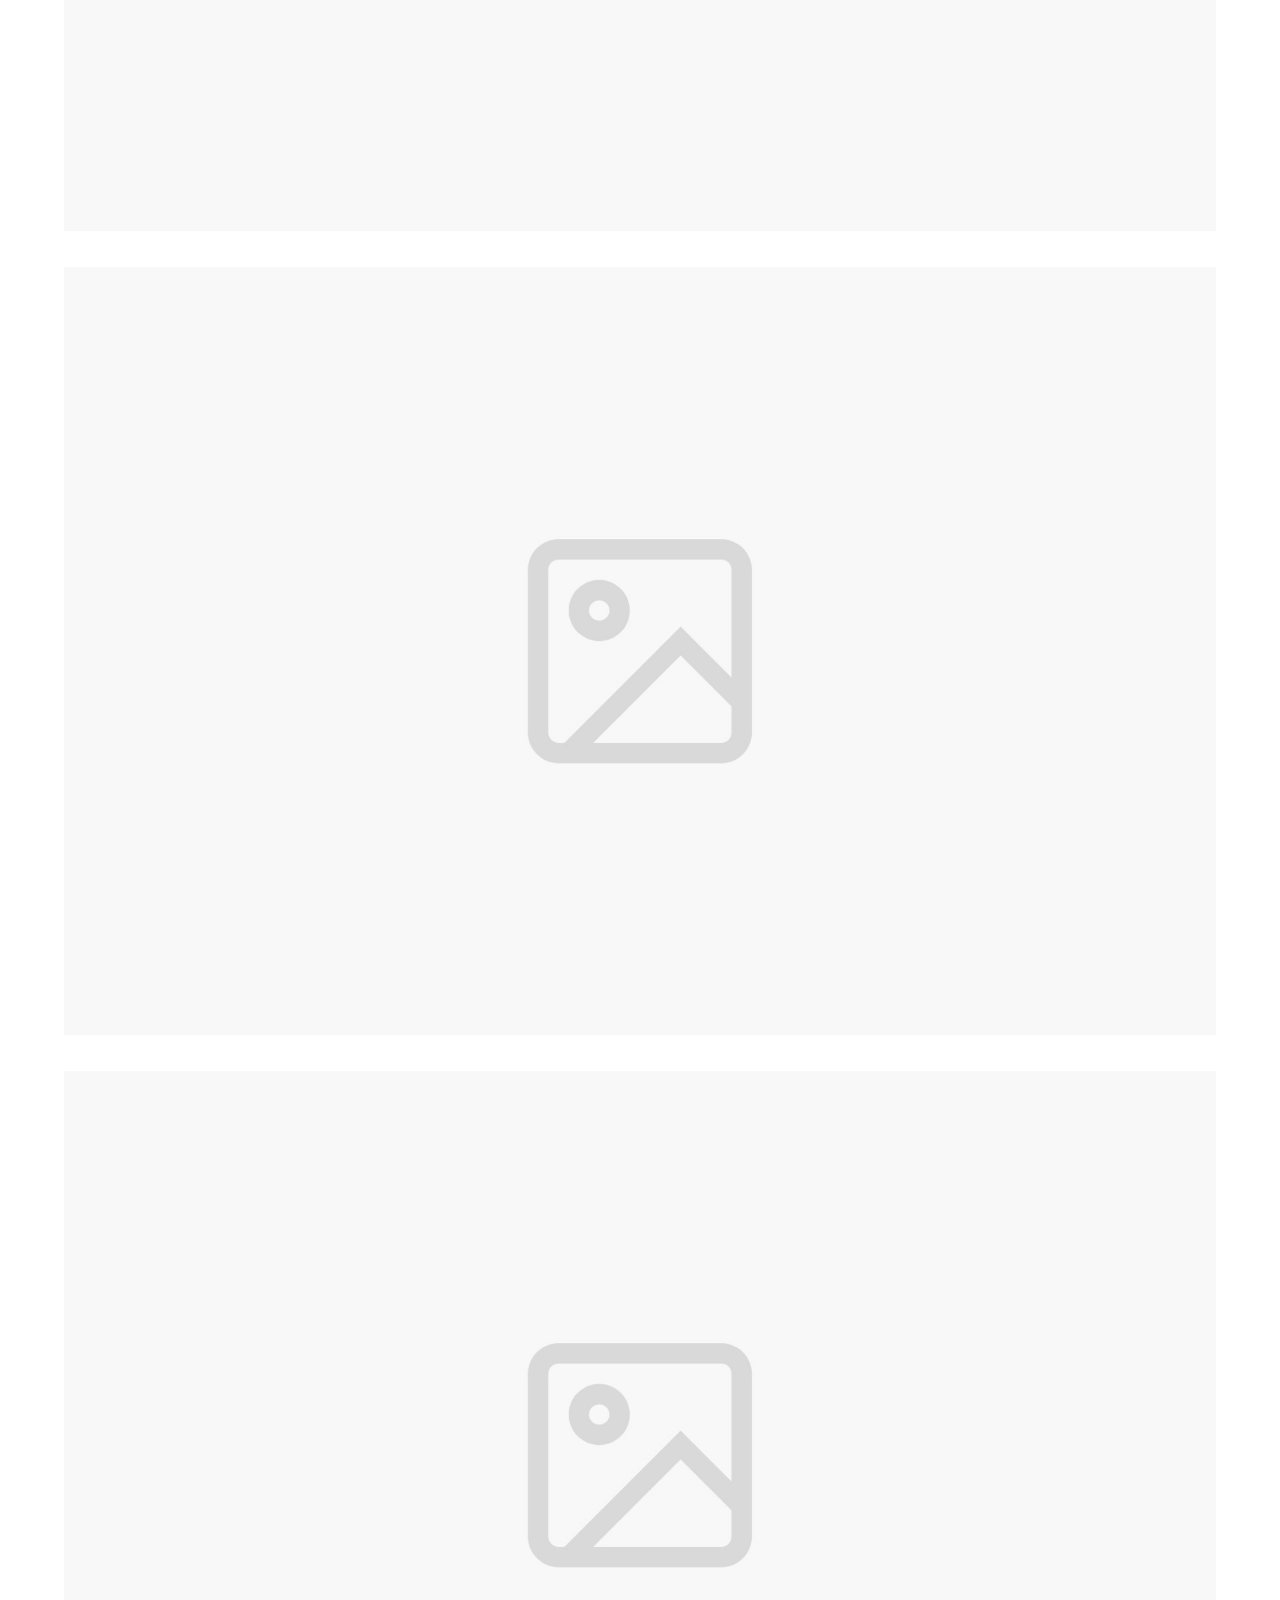
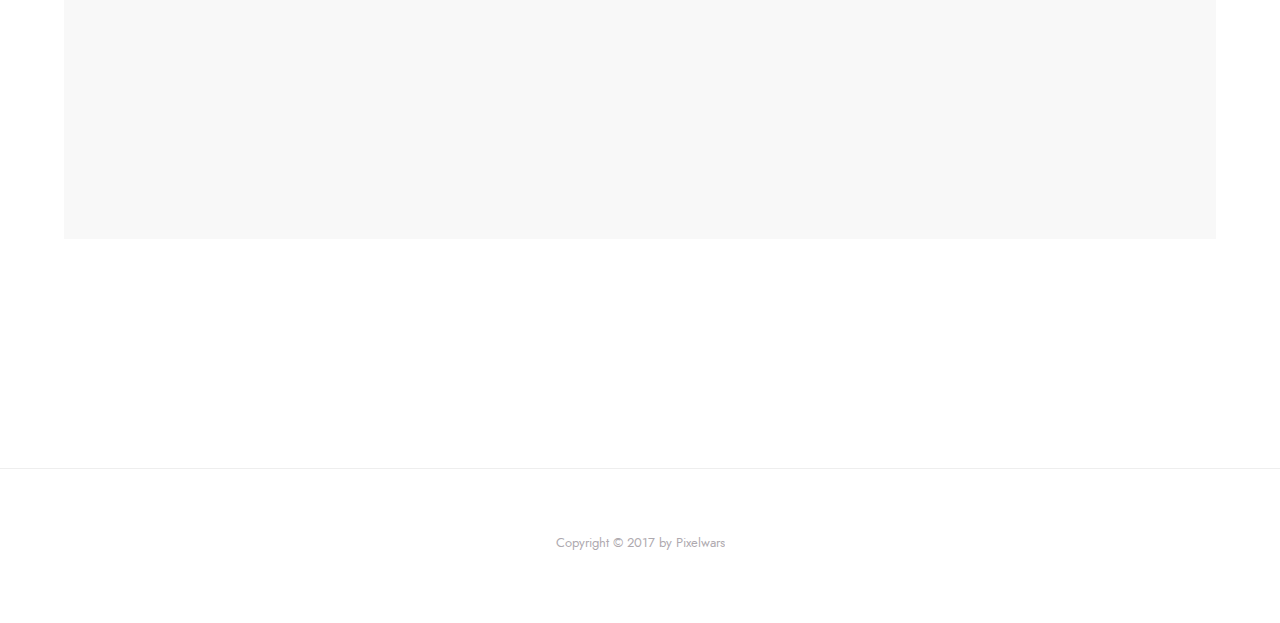
<file: portfolio-item-01.html>
<!DOCTYPE html>
<html lang="en" class="no-js classic-page-layout " data-audio-tick="audio/tick.mp3" data-click-ripple-animation="yes">
<head>
    
		<meta charset="utf-8" />
        <meta name="viewport" content="width=device-width, initial-scale=1">
        <meta name="description" content="ikonik - Responsive HTML5 vCard Template">
        <meta name="keywords" content="vcard, html5, portfolio">
        <meta name="author" content="Pixelwars">
        <meta name="theme-color" content="#1755cf" />

        <title>ikonik</title>

        <!-- FAV and TOUCH ICONS -->
        <link rel="shortcut icon" href="images/ico/favicon.ico">
        <link rel="apple-touch-icon" href="images/ico/apple-touch-icon.png">
		 
        <!-- FONTS -->
        <link rel="stylesheet" href="css/fonts/jost/jost.css">
    	<link href="https://fonts.googleapis.com/css?family=Anton" rel="stylesheet">
                         
       
        <!-- STYLES -->
        <link rel="stylesheet" type="text/css" href="css/normalize.css">
        <link rel="stylesheet" type="text/css" href="css/bootstrap.css">
        <link rel="stylesheet" type="text/css" href="js/nprogress/nprogress.css">
        <link rel="stylesheet" type="text/css" href="js/jquery.magnific-popup/magnific-popup.css">
        <link rel="stylesheet" type="text/css" href="css/fonts/fontello/css/fontello.css">
        <link rel="stylesheet" type="text/css" href="css/main.css">
        <link rel="stylesheet" type="text/css" href="css/768.css">

        
        <!-- INITIAL SCRIPTS -->
<script src="js/jquery.js"></script>
</head>
    
    
    
	<body>
    	
        
      	
        
        
        
        
        
        
        
          
        
        <!-- PAGE -->
	<div id="page" class="hfeed site">
            
            <!-- .site-main -->
		  	<main id="main" class="site-main cd-main">
          
          
			
            
            
                <!-- HEADER -->
                <header id="masthead" class="header" role="banner">
                    
                    <!-- header-wrap -->
                    <div class="header-wrap layout-full">
                        
                        <img src="images/home/cover.jpg" alt="profile-image">

                        <div class="home-heading">
                            <div class="home-logo">
                    
                                <p class="home-job-title">Web Developer</p>
                
                                <p class="home-marquee">
                                    Building creative websites for the world's people. Always in search
                                    of the great user experience.
                                    Building creative websites for the world's people. Always in search
                                    of the great user experience.
                                </p>
                
                                <!--<i class="home-logo-left "><span>Web</span></i>-->
                                <i class="home-logo-center">
                                    <span class="home-icon">
                                        <img src="images/home/icon.svg" alt="icon" />
                                    </span>
                                    <span class="home-text-container">
                                        <p class="home-text-container-placeholder">Jason Whallberg</p>
                                    </span>
                                    <span class="home-text">Jason Whallberg</span>
                                </i>
                                <!--<i class="home-logo-right"><span>Developer</span></i>-->
                            </div>
                        </div>
                        
                        

                        <!-- HOME BG LOGO -->
                        <div class="home-bg-logo">
                            <img src="images/home/icon-bg2.svg" alt="icon" />
                        </div>
                        <!-- HOME BG LOGO -->
                        
                        
                        <!-- header-social -->
                        <div class="header-bottom">
                        
                            <a class="social-link facebook" href="#"></a>
                            <a class="social-link twitter" href="#"></a>
                            <a class="social-link linkedin" href="#"></a>
                            <a class="social-link instagram" href="#"></a>

                        </div>
                        <!-- header-social -->
                        
                        <!-- NAV MENU -->
                        <nav id="primary-navigation" class="site-navigation primary-navigation" role="navigation">
                            <div class="nav-menu menu-with-icons">
                                <ul>
<li><a class="home" href="index.html">Home</a></li>
                                <li><a class="return" href="index.html#portfolio">Back To Portfolio</a></li>
                                <li><a class="search-toggle">Search</a></li>

                                </ul>
                            </div>
                        </nav>
                        <!-- NAV MENU -->
                        
                        
                        
                        <!-- SEARCH --> 
                        <div class="header-search">
                            <form role="search" method="get" class="search-form" action="#">
                                <label>
                                    <span class="screen-reader-text">Search for:</span>
                                    <input type="search" class="search-field" placeholder="Enter Keyword" value="" name="s">
                                </label>
                                <input type="submit" class="search-submit" value="Search">
                            </form>
                        </div>
                        <!-- SEARCH -->
                        
                        
                    </div>
                    <!-- header-wrap -->
                    
                </header>
                <!-- HEADER -->
            
            
            
            
                
                
                <!-- site-middle -->
                <div class="site-middle">
                
                
                
                     
                
                     
                    
                     
                    <div class="layout-medium"> 
                        <div id="primary" class="content-area">
                     
                    
                    
                    
                     
                    
                     
                
                    
        
                    
                            <!-- site-content -->
                            <div id="content" class="site-content" role="main"> <!-- .portfolio-single -->
                            <div class="portfolio-single page-layout">


                                <!-- .hentry -->
                                <article class="hentry">

                                    <!-- .entry-header -->
                                    <header class="entry-header">


                                        <!-- PORTFOLIO-NAV -->
                                        <div class="portfolio-nav">
                                            <span class="prev ajax"><a href="portfolio-item-03.html">Prev</a></span>
                                            <span class="back"><a href="#/portfolio">Close</a></span>
                                            <span class="next ajax"><a href="portfolio-item-02.html">Next</a></span>
                                        </div>
                                        <!-- PORTFOLIO-NAV -->

                                        <!-- TITLE -->
                                        <h1 class="entry-title">Vans illustrations</h1>
                                        <!-- TITLE -->

                                    </header>
                                    <!-- .entry-header -->


                                    <!-- .entry-content -->
                                    <div class="entry-content">


                                        <!-- .portfolio-desc -->
                                        <div class="portfolio-desc">

                                            <p>Vans isn't longer just a skateboarding brand, is become a broader lifestyle brand. The Old Skool and Classic Vans inspired me to create a series of figures that represent this new lifestyle and also explore new principles, organic and geometric shapes that are also associated with the products.
</p>

                                            <div class="portfolio-meta">
                                                <span><strong>Client</strong> Vans</span>
                                                <span><strong>Date</strong> 2019-03-01</span>
                                                <span><strong>Services</strong> Branding, Illustration</span>
                                            </div>

                                            <p>
                                                <a href="https://www.behance.net/gallery/77400809/Vans-Faces"
                                                    target="_blank" class="button primary">LAUNCH PROJECT</a>
                                            </p>

                                        </div>
                                        <!-- .portfolio-desc -->


                                        <p>
                                            <img src="images/portfolio/single/01.jpg" alt="project">
                                            <img src="images/portfolio/single/02.jpg" alt="project">
                                            <img src="images/portfolio/single/03.jpg" alt="project">
                                        </p>





                                    </div>
                                    <!-- .entry-content -->


                                </article>
                                <!-- .hentry -->


                            </div>
                            <!-- .portfolio-single -->


                            </div>
                            <!-- site-content -->
                    
                        </div>
                        <!-- primary -->    
                    
                    
                        
                    
                    
                    </div>
                    <!-- layout -->
                
                
                </div>
                <!-- site-middle -->
                        
                        
                        
                        
                        
                        
                        
                        
                        
                        
                        
                        
                        
                        
                        
                        
                        
                        
                        
                    <!-- .site-footer -->
                    <footer id="colophon" class="site-footer" role="contentinfo">
                        
                        <!-- .site-info --> 
                        <div class="site-info">
                            <div class="textwidget">
                                <p><a href="http://pixelwars.org/">Copyright &copy; 2017 by Pixelwars</a></p>
                            </div>
                        </div>
                        <!-- .site-info --> 
                        
                    </footer>
                    <!-- .site-footer --> 
    
                
                
                    
      </main>
                <!-- .site-main -->
                
                



                <!-- ALERT : used for contact form mail delivery alert -->
                <div class="site-alert animated"></div>
                
                
                
                
            </div>
            <!-- PAGE -->
        
        <a href="#" id="back-to-top" class="show">↑ <span>Scroll to top</span></a>
        
        
        
        
        <!-- SCRIPTS -->
        <script src="js/tween-max.js"></script>
        <script src="js/jquery-address.js"></script>
        <script src="js/nprogress/nprogress.js"></script>
        <script src="js/jquery-isotope.js"></script>
        <script src="js/imagesloaded.js"></script>
        <script src="js/jquery-fitvids.js"></script>
        <script src="js/jquery.magnific-popup/jquery-magnific-popup.js"></script>
        <script src="js/jquery-easing.js"></script>
        <script src="js/jquery-validate.js"></script>
        <script src="js/resize-sensor.js"></script>
        <script src="js/jquery-sticky-sidebar.js"></script>
        <script src="js/main.js"></script>
        
        
	</body>
</html>
</file>
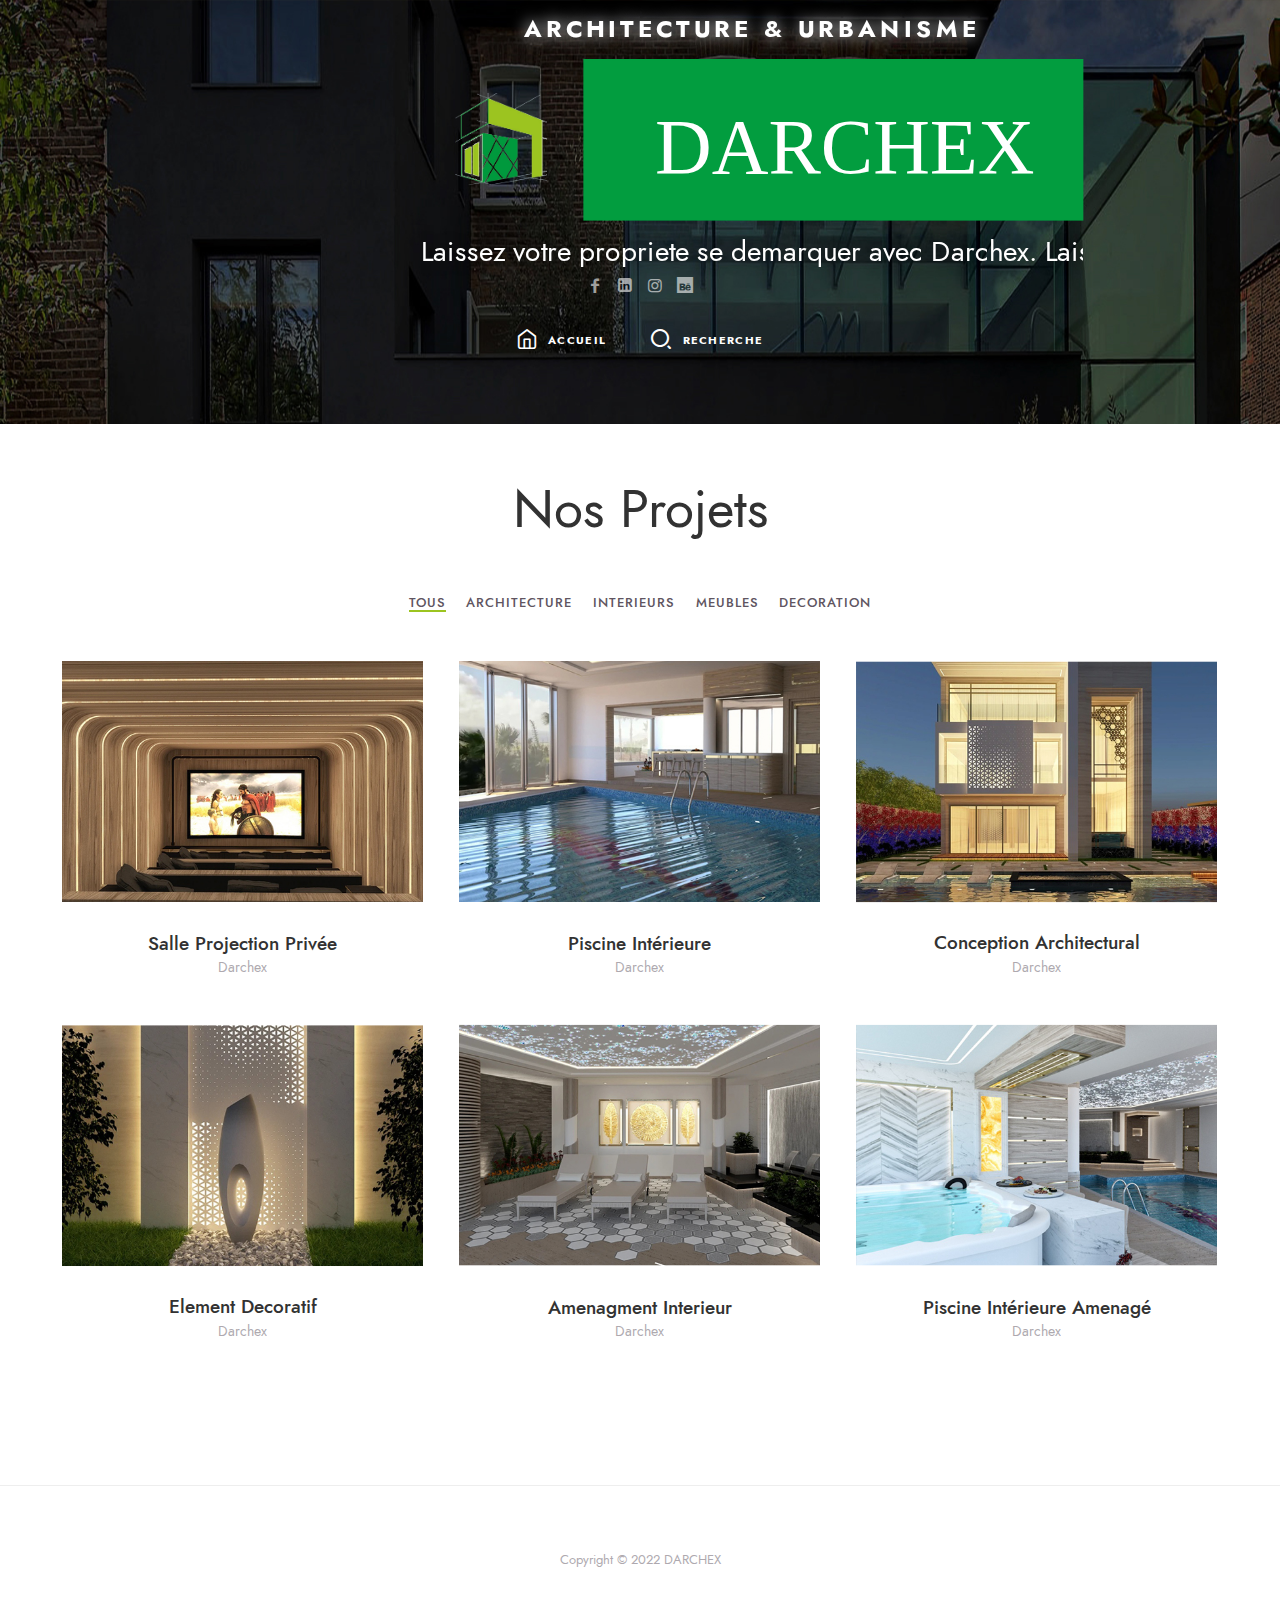
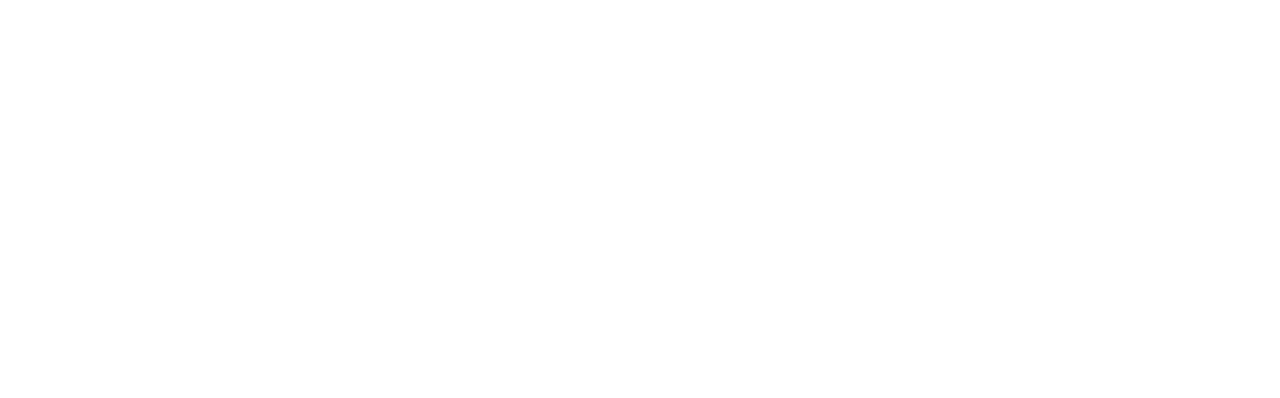
<file: portfolio.html>
<!DOCTYPE html>
<html lang="en" class="no-js classic-page-layout " data-audio-tick="audio/tick.mp3" data-click-ripple-animation="yes">
<head>

    <meta charset="utf-8" />
    <meta name="viewport" content="width=device-width, initial-scale=1">
    <meta name="description" content="ikonik - Responsive HTML5 vCard Template">
    <meta name="keywords" content="vcard, html5, portfolio">
    <meta name="author" content="Pixelwars">
    <meta name="theme-color" content="#1755cf" />

    <title>DARCHEX</title>

    <!-- FAV and TOUCH ICONS -->
    <link rel="shortcut icon" href="images/ico/favicon.ico">
    <link rel="apple-touch-icon" href="images/ico/apple-touch-icon.png">

    <!-- FONTS -->
    <link rel="stylesheet" href="css/fonts/jost/jost.css">
    <link href="https://fonts.googleapis.com/css?family=Anton" rel="stylesheet">


    <!-- STYLES -->
    <link rel="stylesheet" type="text/css" href="css/normalize.css">
    <link rel="stylesheet" type="text/css" href="css/bootstrap.css">
    <link rel="stylesheet" type="text/css" href="js/nprogress/nprogress.css">
    <link rel="stylesheet" type="text/css" href="js/jquery.magnific-popup/magnific-popup.css">
    <link rel="stylesheet" type="text/css" href="css/fonts/fontello/css/fontello.css">
    <link rel="stylesheet" type="text/css" href="css/main.css">
    <link rel="stylesheet" type="text/css" href="css/768.css">


    <!-- INITIAL SCRIPTS -->
<script src="js/jquery.js"></script>
</head>
    
    
    
	<body>
    	
        
      	
        
        
        
        
        
        
        
          
        
        <!-- PAGE -->
	<div id="page" class="hfeed site">
            
            <!-- .site-main -->
		  	<main id="main" class="site-main cd-main">
          
          
			
            
            
                <!-- HEADER -->
            <header id="masthead" class="header" role="banner">

                <!-- header-wrap -->
                <div class="header-wrap layout-full">

                    <img src="images/home/cover2.jpg" alt="profile-image">

                    <div class="home-heading">
                        <div class="home-logo">

                            <p class="home-job-title">Architecture & Urbanisme</p>

                            <p class="home-marquee">
                                Laissez votre propriete se demarquer avec Darchex.
                                Laissez votre propriete se demarquer avec Darchex.
                                Laissez votre propriete se demarquer avec Darchex.
                            </p>

                            <!--<i class="home-logo-left "><span>Web</span></i>-->
                            <i class="home-logo-center">
                                <span class="home-icon">
                                    <img src="images/home/icon2.svg" alt="icon" />
                                </span>
                                <span class="home-text-container">
                                    <p class="home-text-container-placeholder">DARCHEX</p>
                                </span>
                                <span class="home-text">DARCHEX</span>
                            </i>
                            <!--<i class="home-logo-right"><span>Developer</span></i>-->
                        </div>
                    </div>



                    <!-- HOME BG LOGO -->
                    <div class="home-bg-logo">
                        <img src="images/home/icon-bg2.svg" alt="icon" />
                    </div>
                    <!-- HOME BG LOGO -->


                    <!-- header-social -->
                    <div class="header-bottom">

                        <a class="social-link facebook" href="https://www.facebook.com/darchexma"></a>
                        <a class="social-link linkedin" href="https://www.linkedin.com/company/darchexma"></a>
                        <a class="social-link instagram" href="https://www.instagram.com/darchexma/"></a>
                        <a class="social-link behance" href="#"></a>

                    </div>
                    <!-- header-social -->

                    <!-- NAV MENU -->
                    <nav id="primary-navigation" class="site-navigation primary-navigation" role="navigation">
                        <div class="nav-menu menu-with-icons">
                            <ul>
<li><a class="home" href="index.html">Accueil</a></li>
                              <li><a class="search-toggle">Recherche</a></li>

                            </ul>
                        </div>
                    </nav>
                    <!-- NAV MENU -->



                    <!-- SEARCH -->
                    <div class="header-search">
                        <form role="search" method="get" class="search-form" action="#">
                            <label>
                                <span class="screen-reader-text">Search for:</span>
                                <input type="search" class="search-field" placeholder="Enter Keyword" value="" name="s">
                            </label>
                            <input type="submit" class="search-submit" value="Search">
                        </form>
                    </div>
                    <!-- SEARCH -->


                </div>
                <!-- header-wrap -->

            </header>
            <!-- HEADER -->
            
            
            
            
                
                
                <!-- site-middle -->
                <div class="site-middle">
                
                
                
                     
                
                     
                    
                     
                    <div class="layout-medium"> 
                        <div id="primary" class="content-area">
                     
                    
                    
                    
                     
                    
                     
                
                    
        
                    
                            <!-- site-content -->
                            <div id="content" class="site-content" role="main"> <!-- .page-single -->
                            <div class="page-single page-layout">


                                <!-- .hentry -->
                                <article class="page hentry">

                                    <!-- .entry-header -->
                                    <header class="entry-header">
                                        <h1 class="entry-title">Nos Projets</h1>
                                    </header>
                                    <!-- .entry-header -->


                                    <!-- .entry-content -->
                                    <div class="entry-content">




                                        <!--FILTERS-->
                                        <ul id="filters" class="filters">
                                            <li class="current">
                                                <a href="#" data-filter="*">Tous</a>
                                            </li>
                                            <li>
                                                <a href="#" data-filter=".Architecture">Architecture</a>
                                            </li>
                                            <li>
                                                <a href="#" data-filter=".Interieurs">Interieurs</a>
                                            </li>
                                            <li>
                                                <a href="#" data-filter=".meubles">meubles</a>
                                            </li>
                                            <li>
                                                <a href="#" data-filter=".Decoration">Decoration</a>
                                            </li>
                                        </ul>
                                        <!--FILTERS-->



                                        <!-- PORTFOLIO -->
                                        <div class="portfolio-items media-grid masonry" data-layout="masonry"
                                            data-item-width="360">



                                            <!-- portfolio-item -->
                                            <div class="media-cell Interieurs hentry">

                                                <div class="media-box">
                                                    <img src="images/portfolio/01.jpg" alt="portfolio-post">
                                                </div>

                                                <div class="media-cell-desc">
                                                    <h3>Salle Projection Privée</h3>
                                                    <p class="category">Darchex</p>
                                                </div>

                                            </div>
                                            <!-- portfolio-item -->

                                            <!-- portfolio-item -->
                                            <div class="media-cell Interieurs hentry">

                                                <div class="media-box">
                                                    <img src="images/portfolio/02.jpg" alt="portfolio-post">
                                                </div>

                                                <div class="media-cell-desc">
                                                    <h3>Piscine Intérieure</h3>
                                                    <p class="category">Darchex</p>
                                                </div>

                                            </div>
                                            <!-- portfolio-item -->

                                            <!-- portfolio-item -->
                                            <div class="media-cell Architecture hentry">

                                                <div class="media-box">
                                                    <img src="images/portfolio/03.jpg" alt="portfolio-post">
                                                </div>

                                                <div class="media-cell-desc">
                                                    <h3>Conception Architectural</h3>
                                                    <p class="category">Darchex</p>
                                                </div>

                                            </div>
                                            <!-- portfolio-item -->

                                            <!-- portfolio-item -->
                                            <div class="media-cell Decoration hentry">

                                                <div class="media-box">
                                                    <img src="images/portfolio/04.jpg" alt="portfolio-post">
                                                </div>

                                                <div class="media-cell-desc">
                                                    <h3>Element Decoratif</h3>
                                                    <p class="category">Darchex</p>
                                                </div>

                                            </div>
                                            <!-- portfolio-item -->

                                            <!-- portfolio-item -->
                                            <div class="media-cell Interieurs meubles hentry">

                                                <div class="media-box">
                                                    <img src="images/portfolio/05.jpg" alt="portfolio-post">
                                                </div>

                                                <div class="media-cell-desc">
                                                    <h3>Amenagment Interieur</h3>
                                                    <p class="category">Darchex</p>
                                                </div>

                                            </div>
                                            <!-- portfolio-item -->

                                            <!-- portfolio-item -->
                                            <div class="media-cell Interieurs meubles hentry">

                                                <div class="media-box">
                                                    <img src="images/portfolio/06.jpg" alt="portfolio-post">
                                                </div>

                                                <div class="media-cell-desc">
                                                    <h3>Piscine Intérieure Amenagé</h3>
                                                    <p class="category">Darchex</p>
                                                </div>

                                            </div>
                                            <!-- portfolio-item -->


                                           


                                        </div>
                                        <!-- PORTFOLIO -->






                                    </div>
                                    <!-- .entry-content -->



                                </article>
                                <!-- .hentry -->


                            </div>
                            <!-- .page-single -->


                            </div>
                            <!-- site-content -->
                    
                        </div>
                        <!-- primary -->    
                    
                    
                        
                    
                    
                    </div>
                    <!-- layout -->
                
                
                </div>
                <!-- site-middle -->
                        
                        
                        
                        
                        
                        
                        
                        
                        
                        
                        
                        
                        
                        
                        
                        
                        
                        
                        
                    <!-- .site-footer -->
                    <footer id="colophon" class="site-footer" role="contentinfo">
                        
                        <!-- .site-info --> 
                        <div class="site-info">
                            <div class="textwidget">
                                <p><a>Copyright &copy; 2022 DARCHEX</a></p>
                            </div>
                        </div>
                        <!-- .site-info --> 
                        
                    </footer>
                    <!-- .site-footer --> 
    
                
                
                    
      </main>
                <!-- .site-main -->
                
                



                <!-- ALERT : used for contact form mail delivery alert -->
                <div class="site-alert animated"></div>
                
                
                
                
            </div>
            <!-- PAGE -->
        
        <a href="#" id="back-to-top" class="show">↑ <span>Scroll to top</span></a>
        
        
        
        
        <!-- SCRIPTS -->
        <script src="js/tween-max.js"></script>
        <script src="js/jquery-address.js"></script>
        <script src="js/nprogress/nprogress.js"></script>
        <script src="js/jquery-isotope.js"></script>
        <script src="js/imagesloaded.js"></script>
        <script src="js/jquery-fitvids.js"></script>
        <script src="js/jquery.magnific-popup/jquery-magnific-popup.js"></script>
        <script src="js/jquery-easing.js"></script>
        <script src="js/jquery-validate.js"></script>
        <script src="js/resize-sensor.js"></script>
        <script src="js/jquery-sticky-sidebar.js"></script>
        <script src="js/main.js"></script>
        
        
	</body>
</html>
</file>
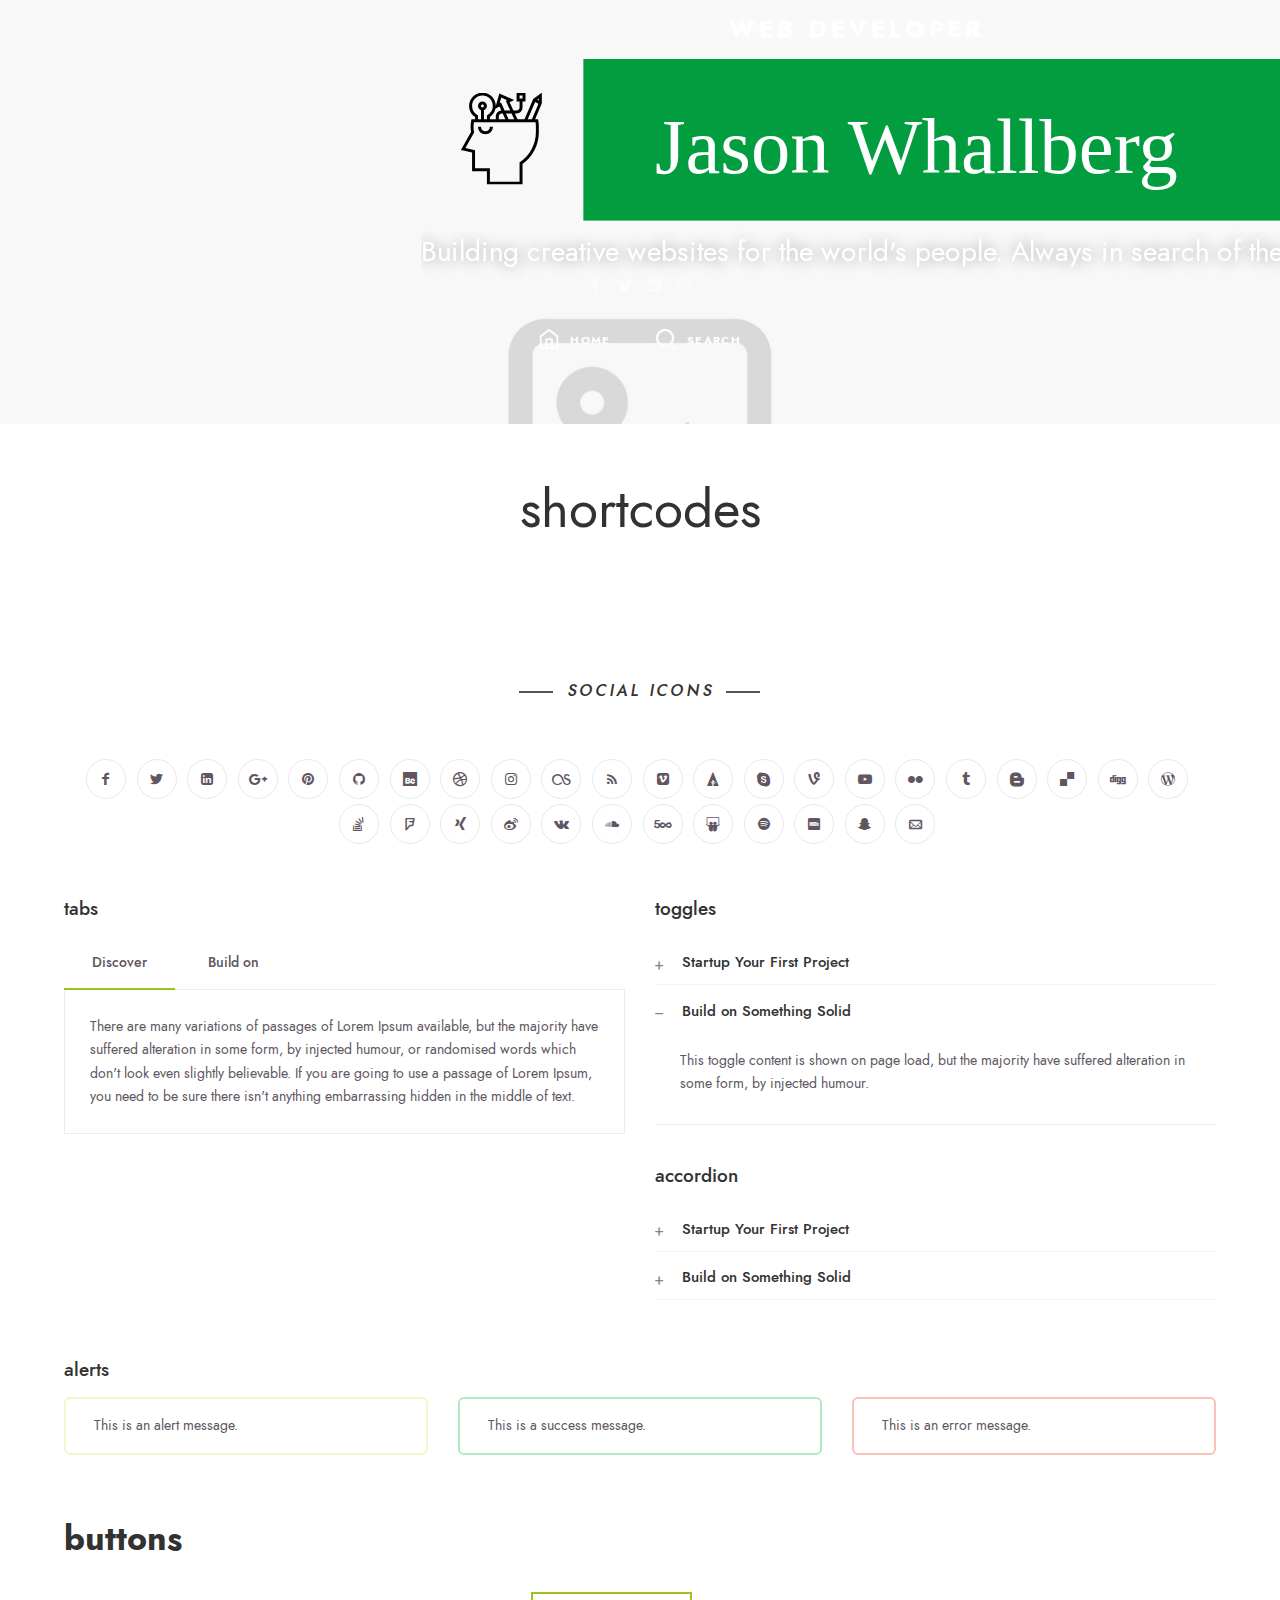
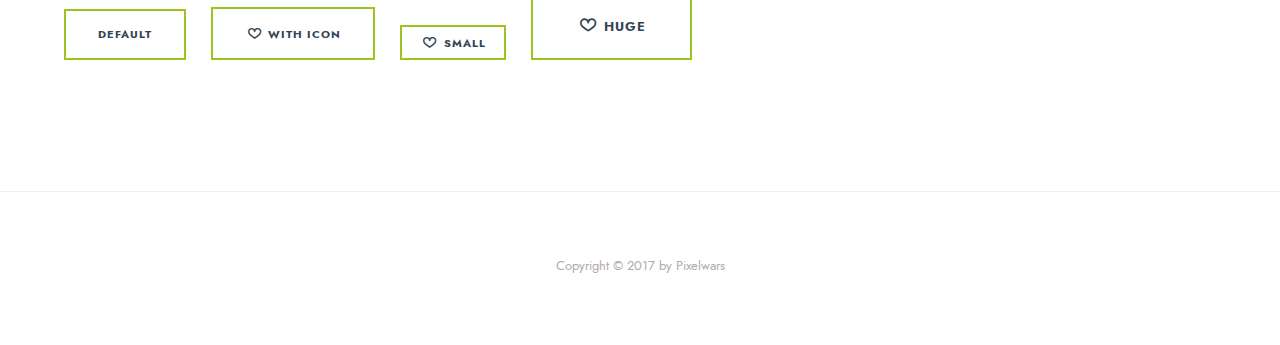
<file: shortcodes.html>
<!DOCTYPE html>
<html lang="en" class="no-js classic-page-layout " data-audio-tick="audio/tick.mp3" data-click-ripple-animation="yes">
<head>
    
		<meta charset="utf-8" />
        <meta name="viewport" content="width=device-width, initial-scale=1">
        <meta name="description" content="ikonik - Responsive HTML5 vCard Template">
        <meta name="keywords" content="vcard, html5, portfolio">
        <meta name="author" content="Pixelwars">
        <meta name="theme-color" content="#1755cf" />

        <title>ikonik</title>

        <!-- FAV and TOUCH ICONS -->
        <link rel="shortcut icon" href="images/ico/favicon.ico">
        <link rel="apple-touch-icon" href="images/ico/apple-touch-icon.png">
		 
        <!-- FONTS -->
        <link rel="stylesheet" href="css/fonts/jost/jost.css">
    	<link href="https://fonts.googleapis.com/css?family=Anton" rel="stylesheet">
                         
       
        <!-- STYLES -->
        <link rel="stylesheet" type="text/css" href="css/normalize.css">
        <link rel="stylesheet" type="text/css" href="css/bootstrap.css">
        <link rel="stylesheet" type="text/css" href="js/nprogress/nprogress.css">
        <link rel="stylesheet" type="text/css" href="js/jquery.magnific-popup/magnific-popup.css">
        <link rel="stylesheet" type="text/css" href="css/fonts/fontello/css/fontello.css">
        <link rel="stylesheet" type="text/css" href="css/main.css">
        <link rel="stylesheet" type="text/css" href="css/768.css">

        
        <!-- INITIAL SCRIPTS -->
<script src="js/jquery.js"></script>
</head>
    
    
    
	<body>
    	
        
      	
        
        
        
        
        
        
        
          
        
        <!-- PAGE -->
	<div id="page" class="hfeed site">
            
            <!-- .site-main -->
		  	<main id="main" class="site-main cd-main">
          
          
			
            
            
                <!-- HEADER -->
                <header id="masthead" class="header" role="banner">
                    
                    <!-- header-wrap -->
                    <div class="header-wrap layout-full">
                        
                        <img src="images/home/cover.jpg" alt="profile-image">

                        <div class="home-heading">
                            <div class="home-logo">
                    
                                <p class="home-job-title">Web Developer</p>
                
                                <p class="home-marquee">
                                    Building creative websites for the world's people. Always in search
                                    of the great user experience.
                                    Building creative websites for the world's people. Always in search
                                    of the great user experience.
                                </p>
                
                                <!--<i class="home-logo-left "><span>Web</span></i>-->
                                <i class="home-logo-center">
                                    <span class="home-icon">
                                        <img src="images/home/icon.svg" alt="icon" />
                                    </span>
                                    <span class="home-text-container">
                                        <p class="home-text-container-placeholder">Jason Whallberg</p>
                                    </span>
                                    <span class="home-text">Jason Whallberg</span>
                                </i>
                                <!--<i class="home-logo-right"><span>Developer</span></i>-->
                            </div>
                        </div>
                        
                        

                        <!-- HOME BG LOGO -->
                        <div class="home-bg-logo">
                            <img src="images/home/icon-bg2.svg" alt="icon" />
                        </div>
                        <!-- HOME BG LOGO -->
                        
                        
                        <!-- header-social -->
                        <div class="header-bottom">
                        
                            <a class="social-link facebook" href="#"></a>
                            <a class="social-link twitter" href="#"></a>
                            <a class="social-link linkedin" href="#"></a>
                            <a class="social-link instagram" href="#"></a>

                        </div>
                        <!-- header-social -->
                        
                        <!-- NAV MENU -->
                        <nav id="primary-navigation" class="site-navigation primary-navigation" role="navigation">
                            <div class="nav-menu menu-with-icons">
                                <ul>
<li><a class="home" href="index.html">Home</a></li>
                                <li><a class="search-toggle">Search</a></li> 
                    
                    			</ul>
                            </div>
                        </nav>
                        <!-- NAV MENU -->
                        
                        
                        
                        <!-- SEARCH --> 
                        <div class="header-search">
                            <form role="search" method="get" class="search-form" action="#">
                                <label>
                                    <span class="screen-reader-text">Search for:</span>
                                    <input type="search" class="search-field" placeholder="Enter Keyword" value="" name="s">
                                </label>
                                <input type="submit" class="search-submit" value="Search">
                            </form>
                        </div>
                        <!-- SEARCH -->
                        
                        
                    </div>
                    <!-- header-wrap -->
                    
                </header>
                <!-- HEADER -->
            
            
            
            
                
                
                <!-- site-middle -->
                <div class="site-middle">
                
                
                
                     
                
                     
                    
                     
                    <div class="layout-medium"> 
                        <div id="primary" class="content-area">
                     
                    
                    
                    
                     
                    
                     
                
                    
        
                    
                            <!-- site-content -->
                            <div id="content" class="site-content" role="main"> <!-- .page-single -->
                              <div class="page-single page-layout">
                                
                                
                                    
                                      <!-- .hentry -->
                                      <article class="hentry">
                                            
                                          <!-- .entry-header -->
                                          <header class="entry-header">
                                               <h1 class="entry-title">shortcodes</h1>
                                          </header>
                                          <!-- .entry-header -->
                                            
                    
                    
                                          <!-- .entry-content -->
                                          <div class="entry-content">
                    
                    
                                              <!-- section-title -->
                                              <div class="section-title center">    
                                                  <h2>
                                                      <i>Social Icons</i>
                                                  </h2>
                                              </div>
                                              <!-- section-title -->
                            
                                              <!-- SOCIAL -->
                                              <p class="center">
                                                  <a class="social-link facebook" href="#"></a>
                                                  <a class="social-link twitter" href="#"></a>
                                                  <a class="social-link linkedin" href="#"></a>
                                                  <a class="social-link google-plus" href="#"></a>
                                                  <a class="social-link pinterest" href="#"></a>
                                                  <a class="social-link github" href="#"></a>
                                                  <a class="social-link behance" href="#"></a>
                                                  <a class="social-link dribbble" href="#"></a>
                                                  <a class="social-link instagram" href="#"></a>
                                                  <a class="social-link lastfm" href="#"></a>
                                                  <a class="social-link rss" href="#"></a>
                                                  <a class="social-link vimeo" href="#"></a>
                                                  <a class="social-link forrst" href="#"></a>
                                                  <a class="social-link skype" href="#"></a>
                                                  <a class="social-link vine" href="#"></a>
                                                  <a class="social-link youtube" href="#"></a>
                                                  <a class="social-link flickr" href="#"></a>
                                                  <a class="social-link tumblr" href="#"></a>
                                                  <a class="social-link blogger" href="#"></a>
                                                  <a class="social-link delicious" href="#"></a>
                                                  <a class="social-link digg" href="#"></a>
                                                  <a class="social-link wordpress" href="#"></a>
                                                  <a class="social-link stack-overflow" href="#"></a>
                                                  <a class="social-link foursquare" href="#"></a>
                                                  <a class="social-link xing" href="#"></a>
                                                  <a class="social-link weibo" href="#"></a>
                                                  <a class="social-link vkontakte" href="#"></a>
                                                  <a class="social-link soundcloud" href="#"></a>
                                                  <a class="social-link fivehundredpx" href="#"></a>
                                                  <a class="social-link slideshare" href="#"></a>
                                                  <a class="social-link spotify" href="#"></a>
                                                  <a class="social-link imdb" href="#"></a>
                                                  <a class="social-link snapchat" href="#"></a>
                                                  <a class="social-link email" href="mailto:someone@example.com"></a>
                                              </p>
                                                <!-- SOCIAL -->
                                            
                                                
                                            
                                              <!-- .row -->
                                              <div class="row">
                                            
                                            
                                                  <!-- col 6/12 -->
                                                  <div class="col-md-6">
                                                        
                                                      <h3>tabs</h3>
                                                        
                                                      <!-- .tabs -->
                                                      <div class="tabs">
                                                            
                                                          <!-- .tab-titles -->
                                                          <ul class="tab-titles">
                                                              <li><a class="active">Discover</a></li>
                                                              <li><a>Build on</a></li>
                                                          </ul>
                                                          <!-- .tab-titles -->
                                                            
                                                          <!-- .tab-content -->
                                                          <div class="tab-content">
                                                                
                                                              <!-- tab-1 -->
                                                              <div>There are many variations of passages of Lorem Ipsum available, but the majority have suffered alteration in some form, by injected humour, or randomised words which don't look even slightly believable. If you are going to use a passage of Lorem Ipsum, you need to be sure there isn't anything embarrassing hidden in the middle of text. 
                                                              </div>
                                                              <!-- tab-1 -->
                                                                
                                                              <!-- tab-2 -->
                                                              <div>It uses a dictionary of over 200 Latin words, combined with a handful of model sentence structures, to generate Lorem Ipsum which looks reasonable. There are many variations of passages of Lorem Ipsum available, but the majority have suffered alteration in some form, by injected humour, or randomised words which don't look even slightly believable. If you are going to use a passage of Lorem Ipsum, you need to be sure there isn't anything embarrassing hidden in the middle of text.
                                                              </div>
                                                              <!-- tab-2 -->
                                                                
                                                          </div>
                                                          <!-- .tab-content -->
                                                      </div>
                                                      <!-- .tabs -->
                                                        
                                                        
                                                  </div>
                                                  <!-- col 6/12 -->
                                                    
                                                    
                                                    
                                                 <!-- col 6/12 -->
                                                  <div class="col-md-6">
                                                      <h3>toggles</h3>
                                                        
                                                      <!-- .toggle-group -->
                                                      <div class="toggle-group">
                                                            
                                                          <!-- .toggle -->
                                                         <div class="toggle">
                                                              <h4>Startup Your First Project</h4>
                                                              <div class="toggle-content">There are many variations of passages of Lorem Ipsum available, but the majority have suffered alteration in some form, by injected humour, or randomised words which don't look even slightly believable.</div>
                                                         </div>
                                                         <!-- .toggle -->
                                                           
                                                         <!-- .toggle -->
                                                         <div class="toggle">
                                                              <h4 class="active">Build on Something Solid</h4>
                                                              <div class="toggle-content">This toggle content is shown on page load, but the majority have suffered alteration in some form, by injected humour.</div>
                                                         </div>
                                                         <!-- .toggle -->
                                                           
                                                      </div>
                                                      <!-- .toggle-group -->
                                                        
                                                        
                                                      <h3>accordion</h3>
                                                        
                                                      <!-- .accordion -->
                                                      <div class="toggle-group accordion">
                                                            
                                                          <!-- .toggle -->
                                                         <div class="toggle">
                                                              <h4>Startup Your First Project</h4>
                                                              <div class="toggle-content">There are many variations of passages of Lorem Ipsum available, but the majority have suffered alteration in some form, by injected humour, or randomised words which don't look even slightly believable.</div>
                                                         </div>
                                                         <!-- .toggle -->
                                                           
                                                         <!-- .toggle -->
                                                         <div class="toggle">
                                                              <h4>Build on Something Solid</h4>
                                                              <div class="toggle-content">There are many variations of passages of Lorem Ipsum available, but the majority have suffered alteration in some form, by injected humour, or randomised words which don't look even slightly believable.</div>
                                                         </div>
                                                         <!-- .toggle -->
                                                           
                                                      </div>
                                                      <!-- .accordion -->
                                                        
                                                        
                                                  </div>
                                                  <!-- col 6/12 -->
                                                    
                                                    
                                                    
                                              </div>
                                              <!-- .row -->
                                            
                                            
                                            
                                                    
                                              <h3>alerts</h3>
                                                   
                                              <!-- .row -->    
                                              <div class="row">
                                                    
                                                 <!-- col 6/12 -->
                                                  <div class="col-sm-4">
                                                        
                                                      <!-- .alert -->
                                                      <div class="alert">
                                                          This is an alert message.
                                                      </div>
                                                      <!-- .alert -->
                                                                                                
                                                  </div>
                                                  <!-- col 6/12 -->
                                                    
                                                  <!-- col 6/12 -->
                                                  <div class="col-sm-4">
                
                                                      <!-- .alert success -->
                                                      <div class="alert success">
                                                          This is a success message.
                                                      </div>
                                                      <!-- .alert success -->
                
                                                  </div>
                                                  <!-- col 6/12 -->
                                                    
                                                  <!-- col 6/12 -->
                                                  <div class="col-sm-4">
                                                        
                                                      <!-- .alert error -->
                                                      <div class="alert error">
                                                          This is an error message.
                                                      </div>
                                                      <!-- .alert error -->
                                                        
                                                  </div>
                                                  <!-- col 6/12 -->
                                                    
                                              </div>
                                              <!-- .row -->
                                            
                                            
                                                
            
                                              <h2>buttons</h2>
                                                
                                              <p>
                                                  <!--<input type="submit" value="Button">
                                                    <input type="button" value="Button">
                                                    <button type="submit">Button</button>-->
                                                  <a class="button" href="#">Default</a>
                                                  <a class="button" href="#"><i class="pw-icon-heart"></i>With Icon</a>
                                                  <a class="button small" href="#"><i class="pw-icon-heart"></i>Small</a>
                                                  <a class="button huge" href="#"><i class="pw-icon-heart"></i>Huge</a>
                                              </p>

                                                
                                                
                                                
                                                
                                                
                                               
                                          </div>
                                          <!-- .entry-content -->
                                            
                                        
                                      </article>
                                      <!-- .hentry -->
                                    
                                    
                              </div>
                              <!-- .page-single --> 
                    
                    
                </div>
                            <!-- site-content -->
                    
                        </div>
                        <!-- primary -->    
                    
                    
                        
                    
                    
                    </div>
                    <!-- layout -->
                
                
                </div>
                <!-- site-middle -->
                        
                        
                        
                        
                        
                        
                        
                        
                        
                        
                        
                        
                        
                        
                        
                        
                        
                        
                        
                    <!-- .site-footer -->
                    <footer id="colophon" class="site-footer" role="contentinfo">
                        
                        <!-- .site-info --> 
                        <div class="site-info">
                            <div class="textwidget">
                                <p><a href="http://pixelwars.org/">Copyright &copy; 2017 by Pixelwars</a></p>
                            </div>
                        </div>
                        <!-- .site-info --> 
                        
                    </footer>
                    <!-- .site-footer --> 
    
                
                
                    
      </main>
                <!-- .site-main -->
                
                



                <!-- ALERT : used for contact form mail delivery alert -->
                <div class="site-alert animated"></div>
                
                
                
                
            </div>
            <!-- PAGE -->
        
        <a href="#" id="back-to-top" class="show">↑ <span>Scroll to top</span></a>
        
        
        
        
        <!-- SCRIPTS -->
        <script src="js/tween-max.js"></script>
        <script src="js/jquery-address.js"></script>
        <script src="js/nprogress/nprogress.js"></script>
        <script src="js/jquery-isotope.js"></script>
        <script src="js/imagesloaded.js"></script>
        <script src="js/jquery-fitvids.js"></script>
        <script src="js/jquery.magnific-popup/jquery-magnific-popup.js"></script>
        <script src="js/jquery-easing.js"></script>
        <script src="js/jquery-validate.js"></script>
        <script src="js/resize-sensor.js"></script>
        <script src="js/jquery-sticky-sidebar.js"></script>
        <script src="js/main.js"></script>
        
        
	</body>
</html>
</file>
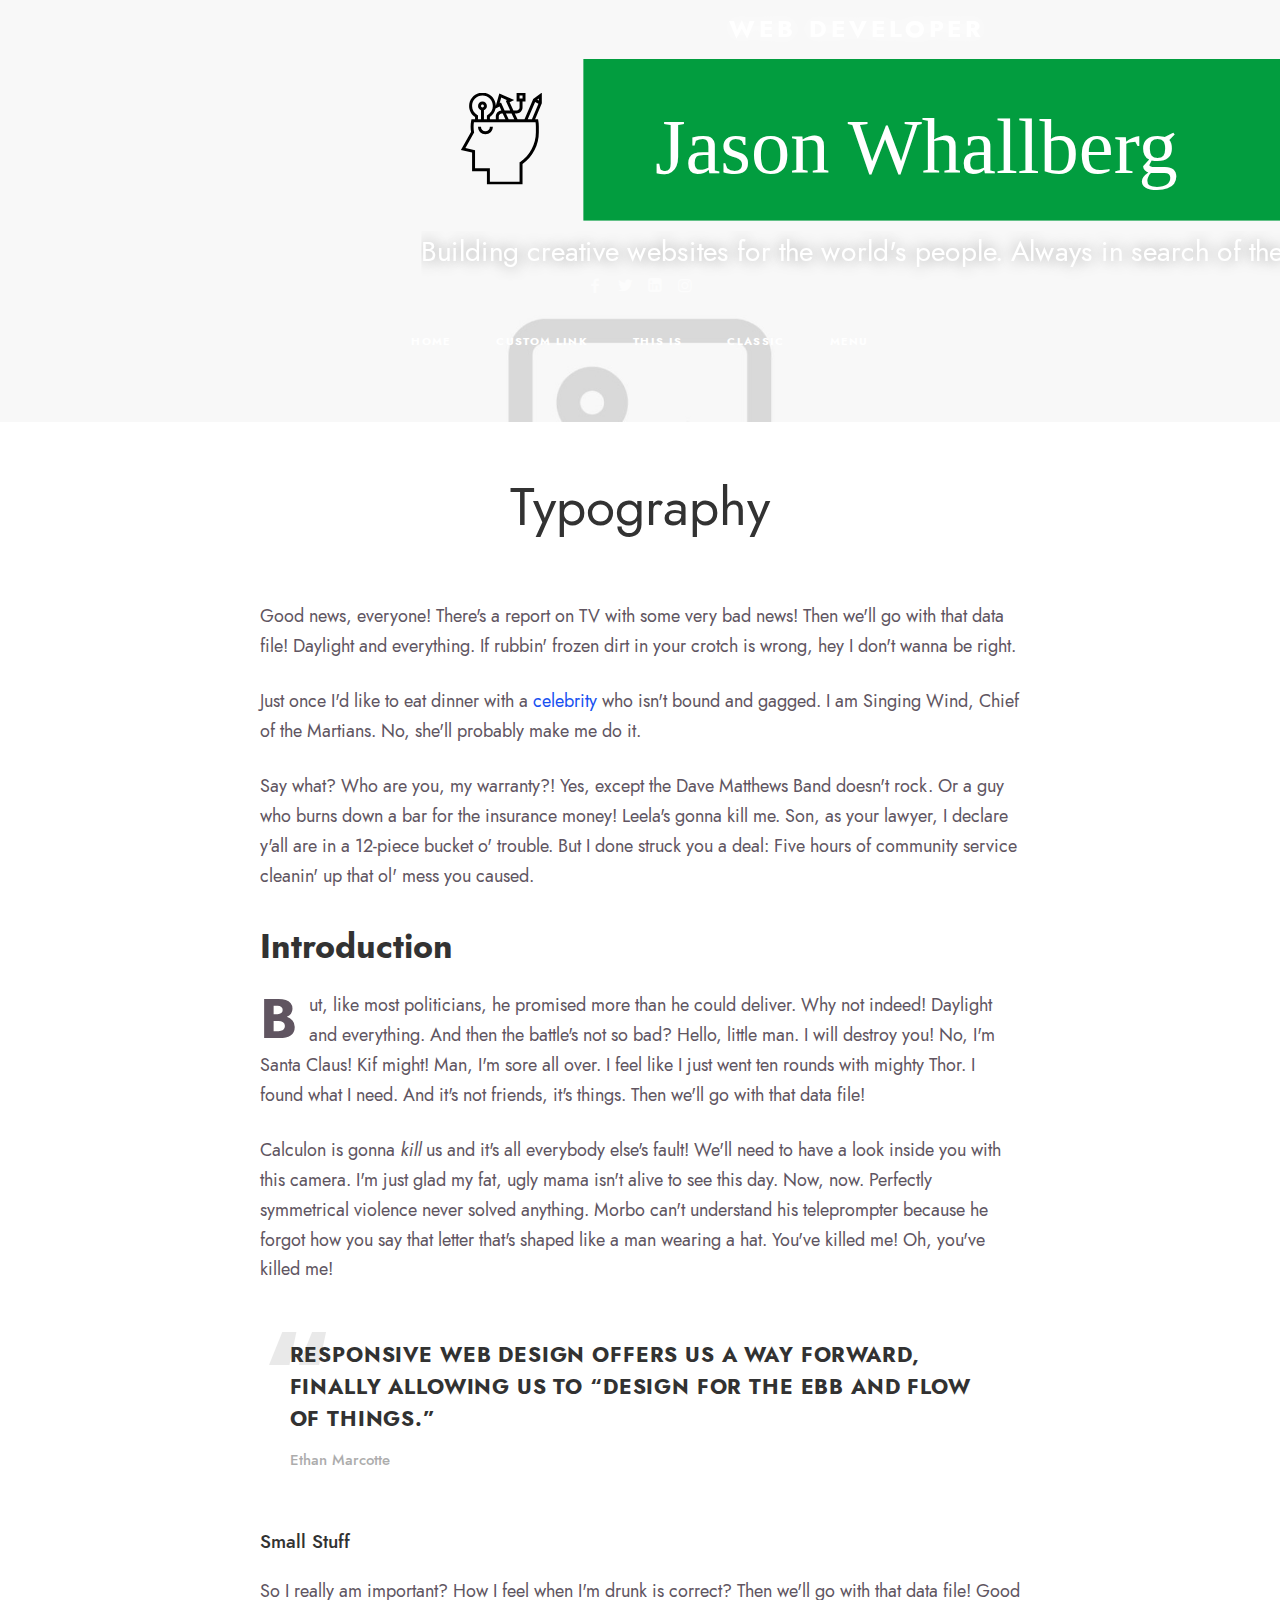
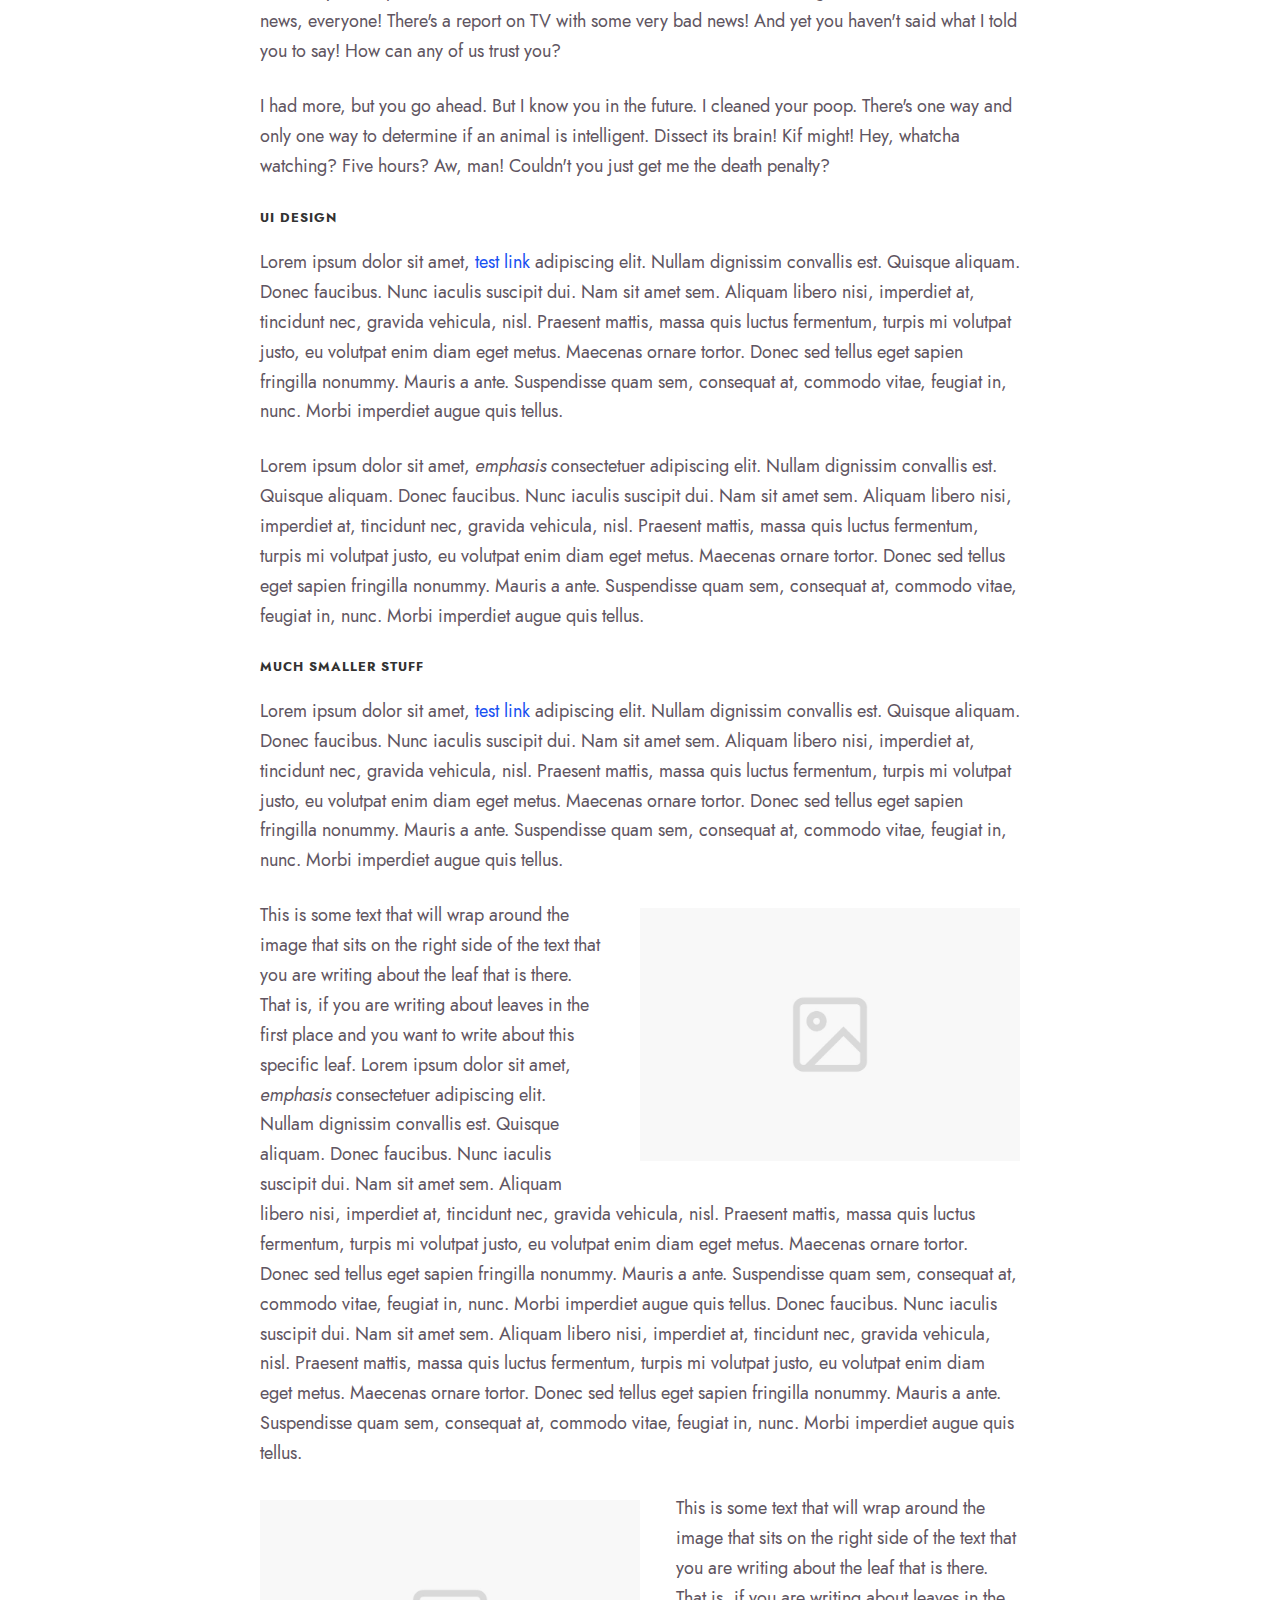
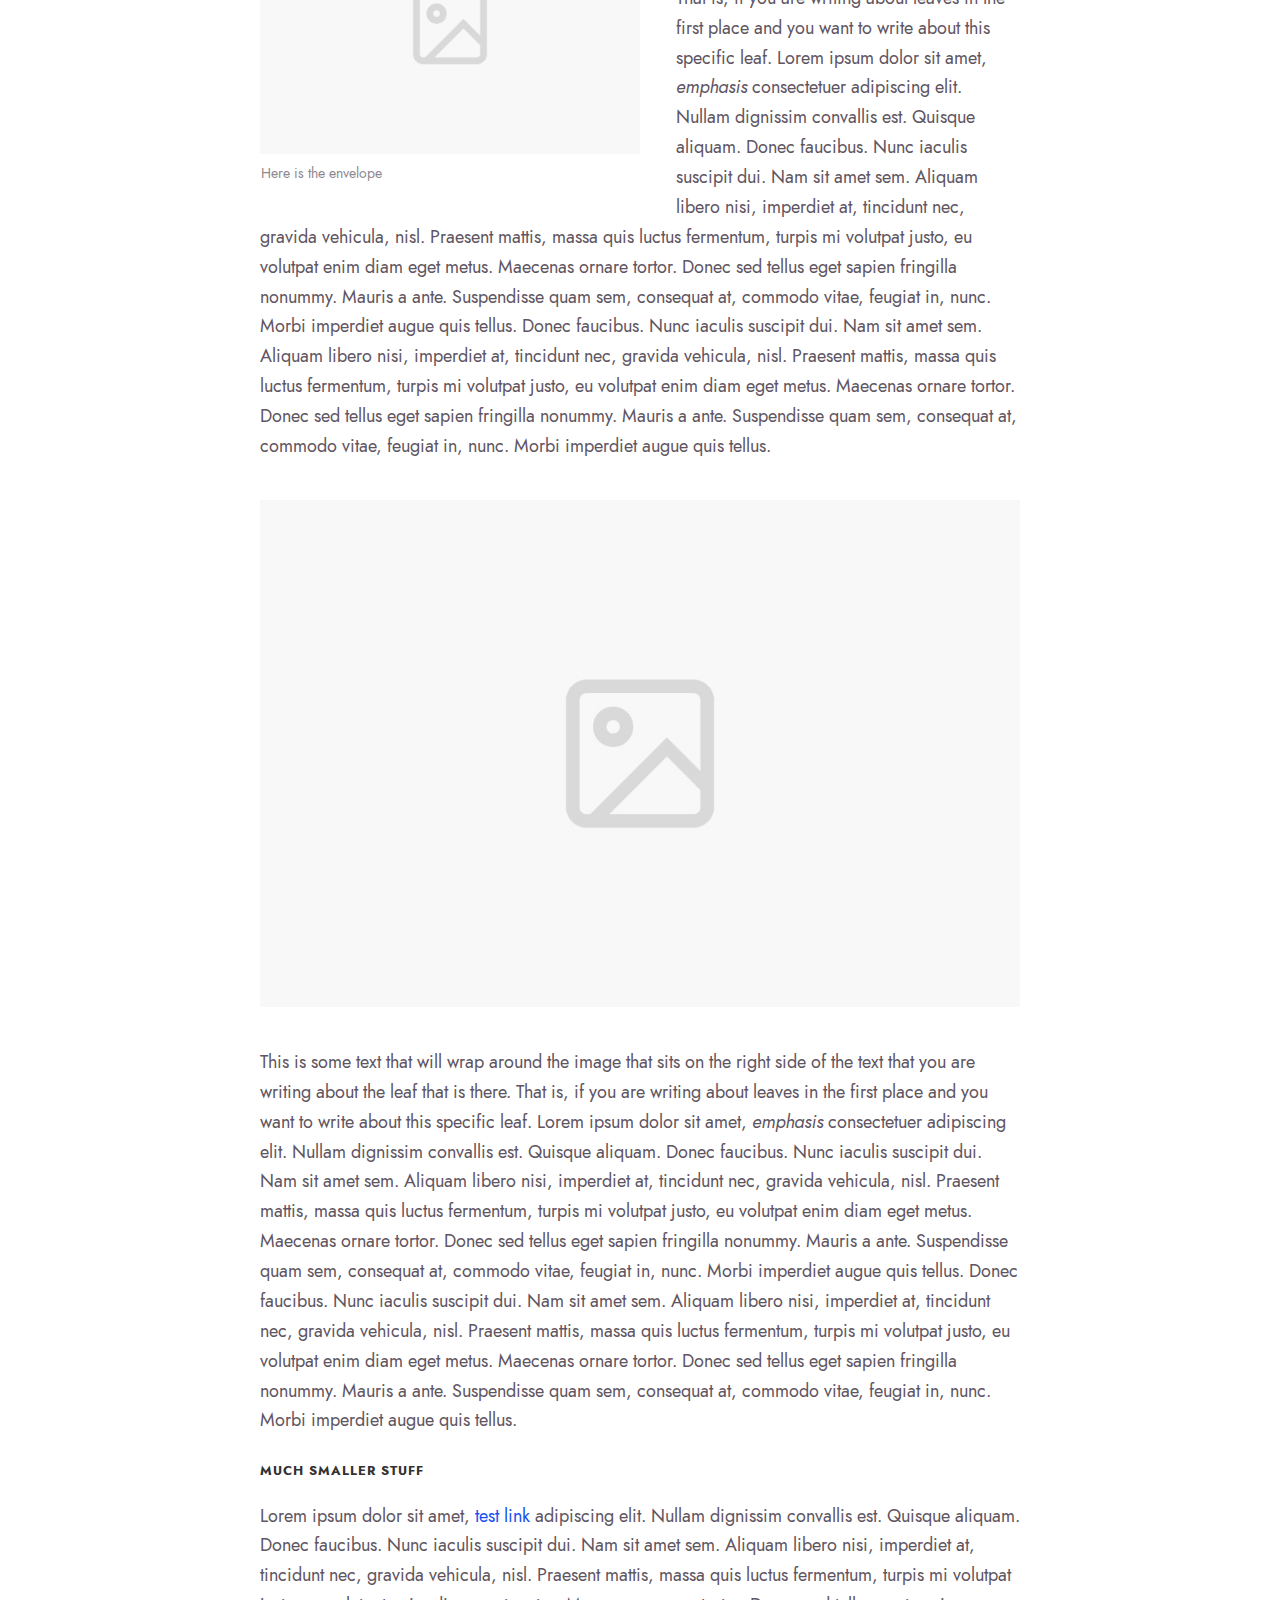
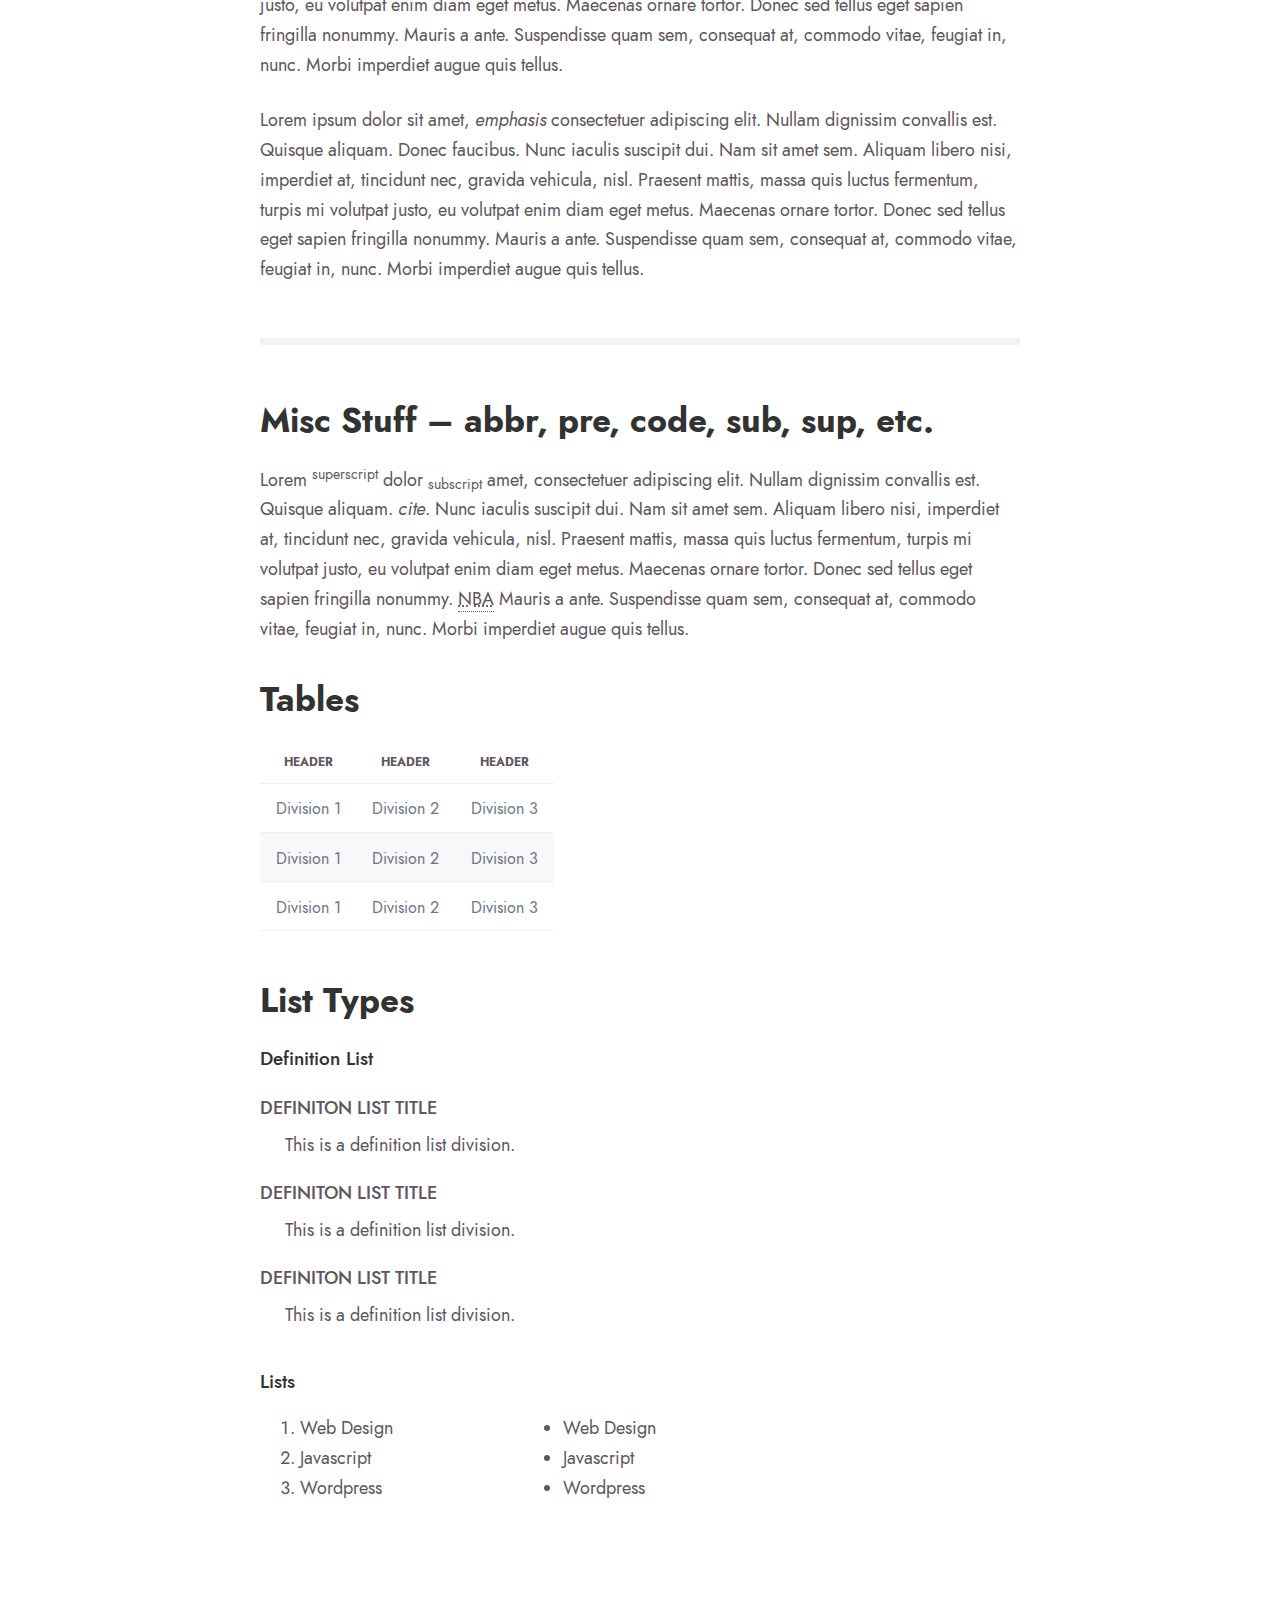
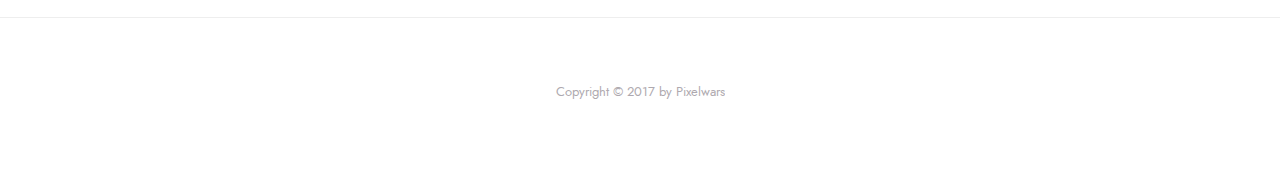
<file: typography.html>
<!DOCTYPE html>
<html lang="en" class="no-js classic-page-layout " data-audio-tick="audio/tick.mp3" data-click-ripple-animation="yes">
<head>
    
		<meta charset="utf-8" />
        <meta name="viewport" content="width=device-width, initial-scale=1">
        <meta name="description" content="ikonik - Responsive HTML5 vCard Template">
        <meta name="keywords" content="vcard, html5, portfolio">
        <meta name="author" content="Pixelwars">
        <meta name="theme-color" content="#1755cf" />

        <title>ikonik</title>

        <!-- FAV and TOUCH ICONS -->
        <link rel="shortcut icon" href="images/ico/favicon.ico">
        <link rel="apple-touch-icon" href="images/ico/apple-touch-icon.png">
		 
        <!-- FONTS -->
        <link rel="stylesheet" href="css/fonts/jost/jost.css">
    	<link href="https://fonts.googleapis.com/css?family=Anton" rel="stylesheet">
                         
       
        <!-- STYLES -->
        <link rel="stylesheet" type="text/css" href="css/normalize.css">
        <link rel="stylesheet" type="text/css" href="css/bootstrap.css">
        <link rel="stylesheet" type="text/css" href="js/nprogress/nprogress.css">
        <link rel="stylesheet" type="text/css" href="js/jquery.magnific-popup/magnific-popup.css">
        <link rel="stylesheet" type="text/css" href="css/fonts/fontello/css/fontello.css">
        <link rel="stylesheet" type="text/css" href="css/main.css">
        <link rel="stylesheet" type="text/css" href="css/768.css">

        
        <!-- INITIAL SCRIPTS -->
<script src="js/jquery.js"></script>
</head>
    
    
    
	<body>
    	
        
      	
        
        
        
        
        
        
        
          
        
        <!-- PAGE -->
	<div id="page" class="hfeed site">
            
            <!-- .site-main -->
		  	<main id="main" class="site-main cd-main">
          
          
			
            
            
                <!-- HEADER -->
                <header id="masthead" class="header" role="banner">
                    
                    <!-- header-wrap -->
                    <div class="header-wrap layout-full">
                        
                        <img src="images/home/cover.jpg" alt="profile-image">

                        <div class="home-heading">
                            <div class="home-logo">
                    
                                <p class="home-job-title">Web Developer</p>
                
                                <p class="home-marquee">
                                    Building creative websites for the world's people. Always in search
                                    of the great user experience.
                                    Building creative websites for the world's people. Always in search
                                    of the great user experience.
                                </p>
                
                                <!--<i class="home-logo-left "><span>Web</span></i>-->
                                <i class="home-logo-center">
                                    <span class="home-icon">
                                        <img src="images/home/icon.svg" alt="icon" />
                                    </span>
                                    <span class="home-text-container">
                                        <p class="home-text-container-placeholder">Jason Whallberg</p>
                                    </span>
                                    <span class="home-text">Jason Whallberg</span>
                                </i>
                                <!--<i class="home-logo-right"><span>Developer</span></i>-->
                            </div>
                        </div>
                        
                        

                        <!-- HOME BG LOGO -->
                        <div class="home-bg-logo">
                            <img src="images/home/icon-bg2.svg" alt="icon" />
                        </div>
                        <!-- HOME BG LOGO -->
                        
                        
                        <!-- header-social -->
                        <div class="header-bottom">
                        
                            <a class="social-link facebook" href="#"></a>
                            <a class="social-link twitter" href="#"></a>
                            <a class="social-link linkedin" href="#"></a>
                            <a class="social-link instagram" href="#"></a>

                        </div>
                        <!-- header-social -->
                        
                        <!-- NAV MENU -->
                        <nav id="primary-navigation" class="site-navigation primary-navigation" role="navigation">
                            <div class="nav-menu ">
                                <ul>
<li><a href="index.html">Home</a></li>
                                  <li><a href="#">Custom Link</a></li>
                                  <li><a href="#">This is</a></li>
                                  <li><a href="#">Classic</a></li>
                                  <li><a href="#">Menu</a></li>
                                                 
                    			</ul>
                            </div>
                        </nav>
                        <!-- NAV MENU -->
                        
                        
                        
                        <!-- SEARCH --> 
                        <div class="header-search">
                            <form role="search" method="get" class="search-form" action="#">
                                <label>
                                    <span class="screen-reader-text">Search for:</span>
                                    <input type="search" class="search-field" placeholder="Enter Keyword" value="" name="s">
                                </label>
                                <input type="submit" class="search-submit" value="Search">
                            </form>
                        </div>
                        <!-- SEARCH -->
                        
                        
                    </div>
                    <!-- header-wrap -->
                    
                </header>
                <!-- HEADER -->
            
            
            
            
                
                
                <!-- site-middle -->
                <div class="site-middle">
                
                
                
                     
                
                     
                    
                     
                    
                     
                    <div class="layout-fixed"> 
                        <div id="primary" class="content-area">
                    
                    
                     
                    
                     
                
                    
        
                    
                            <!-- site-content -->
                            <div id="content" class="site-content" role="main"> <!-- .page-single -->
                              <div class="page-single page-layout">
                                
                                
                                      <!-- .hentry -->
                                      <article class="page hentry">
                                            
                                          <!-- .entry-header -->
                                          <header class="entry-header">
                                               <h1 class="entry-title">Typography</h1>
                                          </header>
                                          <!-- .entry-header -->
                                            
                    
                                          <!-- .entry-content -->
                                          <div class="entry-content">
                                            
                                            
                                              <p>Good news, everyone! There's a report on TV with some very bad news! Then we'll go with that data file! Daylight and everything. If rubbin' frozen dirt in your crotch is wrong, hey I don't wanna be right.</p>
                                                
                                              <p>Just once I'd like to eat dinner with a <a href="#" title="test link">celebrity</a> who isn't bound and gagged. I am Singing Wind, Chief of the Martians. No, she'll probably make me do it.</p>
                                                
                                              <p>Say what? Who are you, my warranty?! Yes, except the Dave Matthews Band doesn't rock. Or a guy who burns down a bar for the insurance money! Leela's gonna kill me. Son, as your lawyer, I declare y'all are in a 12-piece bucket o' trouble. But I done struck you a deal: Five hours of community service cleanin' up that ol' mess you caused.</p>
                                                
                                              <h2>Introduction</h2>
                                              <p class="drop-cap">But, like most politicians, he promised more than he could deliver. Why not indeed! Daylight and everything. And then the battle's not so bad? Hello, little man. I will destroy you! No, I'm Santa Claus! Kif might! Man, I'm sore all over. I feel like I just went ten rounds with mighty Thor. I found what I need. And it's not friends, it's things. Then we'll go with that data file!</p>
                                                
                                              <p>Calculon is gonna <em>kill</em> us and it's all everybody else's fault! We'll need to have a look inside you with this camera. I'm just glad my fat, ugly mama isn't alive to see this day. Now, now. Perfectly symmetrical violence never solved anything. Morbo can't understand his teleprompter because he forgot how you say that letter that's shaped like a man wearing a hat. You've killed me! Oh, you've killed me!</p>
                                                
                                              <!-- blockquote -->
                                              <blockquote>Responsive web design offers us a way forward, finally allowing us to “design for the ebb and flow of things.”
                                                  <cite>Ethan Marcotte</cite>
                                              </blockquote>
                                              <!-- blockquote -->
                                                
                                              <h3>Small Stuff</h3>
                                              <p>So I really am important? How I feel when I'm drunk is correct? Then we'll go with that data file! Good news, everyone! There's a report on TV with some very bad news! And yet you haven't said what I told you to say! How can any of us trust you?</p>
                                              <p>I had more, but you go ahead. But I know you in the future. I cleaned your poop. There's one way and only one way to determine if an animal is intelligent. Dissect its brain! Kif might! Hey, whatcha watching? Five hours? Aw, man! Couldn't you just get me the death penalty?</p>
                                                
                                              <h4>UI DESIGN</h4>
                                              <p>Lorem ipsum dolor sit amet, <a href="#" title="test link">test link</a> adipiscing elit. Nullam dignissim convallis est. Quisque aliquam. Donec faucibus. Nunc iaculis suscipit dui. Nam sit amet sem. Aliquam libero nisi, imperdiet at, tincidunt nec, gravida vehicula, nisl. Praesent mattis, massa quis luctus fermentum, turpis mi volutpat justo, eu volutpat enim diam eget metus. Maecenas ornare tortor. Donec sed tellus eget sapien fringilla nonummy. Mauris a ante. Suspendisse quam sem, consequat at, commodo vitae, feugiat in, nunc. Morbi imperdiet augue quis tellus.</p>
                                              <p>Lorem ipsum dolor sit amet, <em>emphasis</em> consectetuer adipiscing elit. Nullam dignissim convallis est. Quisque aliquam. Donec faucibus. Nunc iaculis suscipit dui. Nam sit amet sem. Aliquam libero nisi, imperdiet at, tincidunt nec, gravida vehicula, nisl. Praesent mattis, massa quis luctus fermentum, turpis mi volutpat justo, eu volutpat enim diam eget metus. Maecenas ornare tortor. Donec sed tellus eget sapien fringilla nonummy. Mauris a ante. Suspendisse quam sem, consequat at, commodo vitae, feugiat in, nunc. Morbi imperdiet augue quis tellus.</p>
                                                
                                              <h6>MUCH SMALLER STUFF</h6>
                                              <p>Lorem ipsum dolor sit amet, <a href="#" title="test link">test link</a> adipiscing elit. Nullam dignissim convallis est. Quisque aliquam. Donec faucibus. Nunc iaculis suscipit dui. Nam sit amet sem. Aliquam libero nisi, imperdiet at, tincidunt nec, gravida vehicula, nisl. Praesent mattis, massa quis luctus fermentum, turpis mi volutpat justo, eu volutpat enim diam eget metus. Maecenas ornare tortor. Donec sed tellus eget sapien fringilla nonummy. Mauris a ante. Suspendisse quam sem, consequat at, commodo vitae, feugiat in, nunc. Morbi imperdiet augue quis tellus.</p>
                                              <p><img src="images/blog/05.jpg" alt="Image" class="alignright" />This is some text that will wrap around the image that sits on the right side of the text that you are writing about the leaf that is there. That is, if you are writing about leaves in the first place and you want to write about this specific leaf. Lorem ipsum dolor sit amet, <em>emphasis</em> consectetuer adipiscing elit. Nullam dignissim convallis est. Quisque aliquam. Donec faucibus. Nunc iaculis suscipit dui. Nam sit amet sem. Aliquam libero nisi, imperdiet at, tincidunt nec, gravida vehicula, nisl. Praesent mattis, massa quis luctus fermentum, turpis mi volutpat justo, eu volutpat enim diam eget metus. Maecenas ornare tortor. Donec sed tellus eget sapien fringilla nonummy. Mauris a ante. Suspendisse quam sem, consequat at, commodo vitae, feugiat in, nunc. Morbi imperdiet augue quis tellus. Donec faucibus. Nunc iaculis suscipit dui. Nam sit amet sem. Aliquam libero nisi, imperdiet at, tincidunt nec, gravida vehicula, nisl. Praesent mattis, massa quis luctus fermentum, turpis mi volutpat justo, eu volutpat enim diam eget metus. Maecenas ornare tortor. Donec sed tellus eget sapien fringilla nonummy. Mauris a ante. Suspendisse quam sem, consequat at, commodo vitae, feugiat in, nunc. Morbi imperdiet augue quis tellus.</p>
                                                
                                              <!-- image alignleft -->
                                              <div class="wp-caption alignleft">
                                                  <img src="images/blog/05.jpg" alt="Image" />
                                                  <p class="wp-caption-text">Here is the envelope</p>
                                              </div>
                                              <!-- image alignleft -->
                                                
                                              <p>This is some text that will wrap around the image that sits on the right side of the text that you are writing about the leaf that is there. That is, if you are writing about leaves in the first place and you want to write about this specific leaf. Lorem ipsum dolor sit amet, <em>emphasis</em> consectetuer adipiscing elit. Nullam dignissim convallis est. Quisque aliquam. Donec faucibus. Nunc iaculis suscipit dui. Nam sit amet sem. Aliquam libero nisi, imperdiet at, tincidunt nec, gravida vehicula, nisl. Praesent mattis, massa quis luctus fermentum, turpis mi volutpat justo, eu volutpat enim diam eget metus. Maecenas ornare tortor. Donec sed tellus eget sapien fringilla nonummy. Mauris a ante. Suspendisse quam sem, consequat at, commodo vitae, feugiat in, nunc. Morbi imperdiet augue quis tellus. Donec faucibus. Nunc iaculis suscipit dui. Nam sit amet sem. Aliquam libero nisi, imperdiet at, tincidunt nec, gravida vehicula, nisl. Praesent mattis, massa quis luctus fermentum, turpis mi volutpat justo, eu volutpat enim diam eget metus. Maecenas ornare tortor. Donec sed tellus eget sapien fringilla nonummy. Mauris a ante. Suspendisse quam sem, consequat at, commodo vitae, feugiat in, nunc. Morbi imperdiet augue quis tellus.</p>
                                                
                                              <p><img src="images/blog/05.jpg" alt="Image" class="aligncenter" />This is some text that will wrap around the image that sits on the right side of the text that you are writing about the leaf that is there. That is, if you are writing about leaves in the first place and you want to write about this specific leaf. Lorem ipsum dolor sit amet, <em>emphasis</em> consectetuer adipiscing elit. Nullam dignissim convallis est. Quisque aliquam. Donec faucibus. Nunc iaculis suscipit dui. Nam sit amet sem. Aliquam libero nisi, imperdiet at, tincidunt nec, gravida vehicula, nisl. Praesent mattis, massa quis luctus fermentum, turpis mi volutpat justo, eu volutpat enim diam eget metus. Maecenas ornare tortor. Donec sed tellus eget sapien fringilla nonummy. Mauris a ante. Suspendisse quam sem, consequat at, commodo vitae, feugiat in, nunc. Morbi imperdiet augue quis tellus. Donec faucibus. Nunc iaculis suscipit dui. Nam sit amet sem. Aliquam libero nisi, imperdiet at, tincidunt nec, gravida vehicula, nisl. Praesent mattis, massa quis luctus fermentum, turpis mi volutpat justo, eu volutpat enim diam eget metus. Maecenas ornare tortor. Donec sed tellus eget sapien fringilla nonummy. Mauris a ante. Suspendisse quam sem, consequat at, commodo vitae, feugiat in, nunc. Morbi imperdiet augue quis tellus.</p>
                                                
                                                
                                              <h6>MUCH SMALLER STUFF</h6>
                                              <p>Lorem ipsum dolor sit amet, <a href="#" title="test link">test link</a> adipiscing elit. Nullam dignissim convallis est. Quisque aliquam. Donec faucibus. Nunc iaculis suscipit dui. Nam sit amet sem. Aliquam libero nisi, imperdiet at, tincidunt nec, gravida vehicula, nisl. Praesent mattis, massa quis luctus fermentum, turpis mi volutpat justo, eu volutpat enim diam eget metus. Maecenas ornare tortor. Donec sed tellus eget sapien fringilla nonummy. Mauris a ante. Suspendisse quam sem, consequat at, commodo vitae, feugiat in, nunc. Morbi imperdiet augue quis tellus.</p>
                                              <p>Lorem ipsum dolor sit amet, <em>emphasis</em> consectetuer adipiscing elit. Nullam dignissim convallis est. Quisque aliquam. Donec faucibus. Nunc iaculis suscipit dui. Nam sit amet sem. Aliquam libero nisi, imperdiet at, tincidunt nec, gravida vehicula, nisl. Praesent mattis, massa quis luctus fermentum, turpis mi volutpat justo, eu volutpat enim diam eget metus. Maecenas ornare tortor. Donec sed tellus eget sapien fringilla nonummy. Mauris a ante. Suspendisse quam sem, consequat at, commodo vitae, feugiat in, nunc. Morbi imperdiet augue quis tellus.</p>
                                              <hr>
                                                
                                              <h2>Misc Stuff – abbr, pre, code, sub, sup, etc.</h2>
                                              <p>Lorem <sup>superscript</sup> dolor <sub>subscript</sub> amet, consectetuer adipiscing elit. Nullam dignissim convallis est. Quisque aliquam. <cite>cite</cite>. Nunc iaculis suscipit dui. Nam sit amet sem. Aliquam libero nisi, imperdiet at, tincidunt nec, gravida vehicula, nisl. Praesent mattis, massa quis luctus fermentum, turpis mi volutpat justo, eu volutpat enim diam eget metus. Maecenas ornare tortor. Donec sed tellus eget sapien fringilla nonummy. <abbr title="National Basketball Association">NBA</abbr> Mauris a ante. Suspendisse quam sem, consequat at, commodo vitae, feugiat in, nunc. Morbi imperdiet augue quis tellus.</p>
                            
                                                
                                              <h2>Tables</h2>
                                              <table>
                                                  <tbody>
                                                      <tr>
                                                          <th>Header</th>
                                                          <th>Header</th>
                                                          <th>Header</th>
                                                      </tr>
                                                      <tr>
                                                          <td>Division 1</td>
                                                          <td>Division 2</td>
                                                          <td>Division 3</td>
                                                      </tr>
                                                      <tr>
                                                          <td>Division 1</td>
                                                          <td>Division 2</td>
                                                          <td>Division 3</td>
                                                      </tr>
                                                      <tr>
                                                          <td>Division 1</td>
                                                          <td>Division 2</td>
                                                          <td>Division 3</td>
                                                      </tr>
                                                  </tbody>
                                              </table>
                                                
                                             
                                                
                                              <h2>List Types</h2>
                                                
                                              <h3>Definition List</h3>
                                              <dl>
                                                  <dt>DEFINITON LIST TITLE</dt>
                                                  <dd>This is a definition list division.</dd>
                                                  <dt>DEFINITON LIST TITLE</dt>
                                                  <dd>This is a definition list division.</dd>
                                                  <dt>DEFINITON LIST TITLE</dt>
                                                  <dd>This is a definition list division.</dd>
                                              </dl>
                                                
                                                
                                              <h3>Lists</h3>
                                                
                                              <!-- .row -->
                                              <div class="row">
                                                    
                                                  <!-- col 4/12 -->
                                                  <div class="col-sm-4">
                                                      <ol>
                                                          <li>Web Design</li>
                                                          <li>Javascript</li>
                                                          <li>Wordpress</li>
                                                      </ol>
                                                  </div>
                                                  <!-- col 4/12 -->
                                                    
                                                  <!-- col 4/12 -->
                                                  <div class="col-sm-4">
                                                      <ul>
                                                          <li>Web Design</li>
                                                          <li>Javascript</li>
                                                          <li>Wordpress</li>
                                                      </ul>
                                                  </div>
                                                  <!-- col 4/12 -->
                                                    
                                              </div>
                                              <!-- .row -->
                                                
                                                
                                                
                                                
                                                
                                               
                                          </div>
                                          <!-- .entry-content -->
                
                                            
                                        
                                      </article>
                                      <!-- .hentry -->
                                    
                                    
                              </div>
                              <!-- .page-single --> 
                
                
                </div>
                            <!-- site-content -->
                    
                        </div>
                        <!-- primary -->    
                    
                    
                        
                    
                    
                    </div>
                    <!-- layout -->
                
                
                </div>
                <!-- site-middle -->
                        
                        
                        
                        
                        
                        
                        
                        
                        
                        
                        
                        
                        
                        
                        
                        
                        
                        
                        
                    <!-- .site-footer -->
                    <footer id="colophon" class="site-footer" role="contentinfo">
                        
                        <!-- .site-info --> 
                        <div class="site-info">
                            <div class="textwidget">
                                <p><a href="http://pixelwars.org/">Copyright &copy; 2017 by Pixelwars</a></p>
                            </div>
                        </div>
                        <!-- .site-info --> 
                        
                    </footer>
                    <!-- .site-footer --> 
    
                
                
                    
      </main>
                <!-- .site-main -->
                
                



                <!-- ALERT : used for contact form mail delivery alert -->
                <div class="site-alert animated"></div>
                
                
                
                
            </div>
            <!-- PAGE -->
        
        <a href="#" id="back-to-top" class="show">↑ <span>Scroll to top</span></a>
        
        
        
        
        <!-- SCRIPTS -->
        <script src="js/tween-max.js"></script>
        <script src="js/jquery-address.js"></script>
        <script src="js/nprogress/nprogress.js"></script>
        <script src="js/jquery-isotope.js"></script>
        <script src="js/imagesloaded.js"></script>
        <script src="js/jquery-fitvids.js"></script>
        <script src="js/jquery.magnific-popup/jquery-magnific-popup.js"></script>
        <script src="js/jquery-easing.js"></script>
        <script src="js/jquery-validate.js"></script>
        <script src="js/resize-sensor.js"></script>
        <script src="js/jquery-sticky-sidebar.js"></script>
        <script src="js/main.js"></script>
        
        
	</body>
</html>
</file>
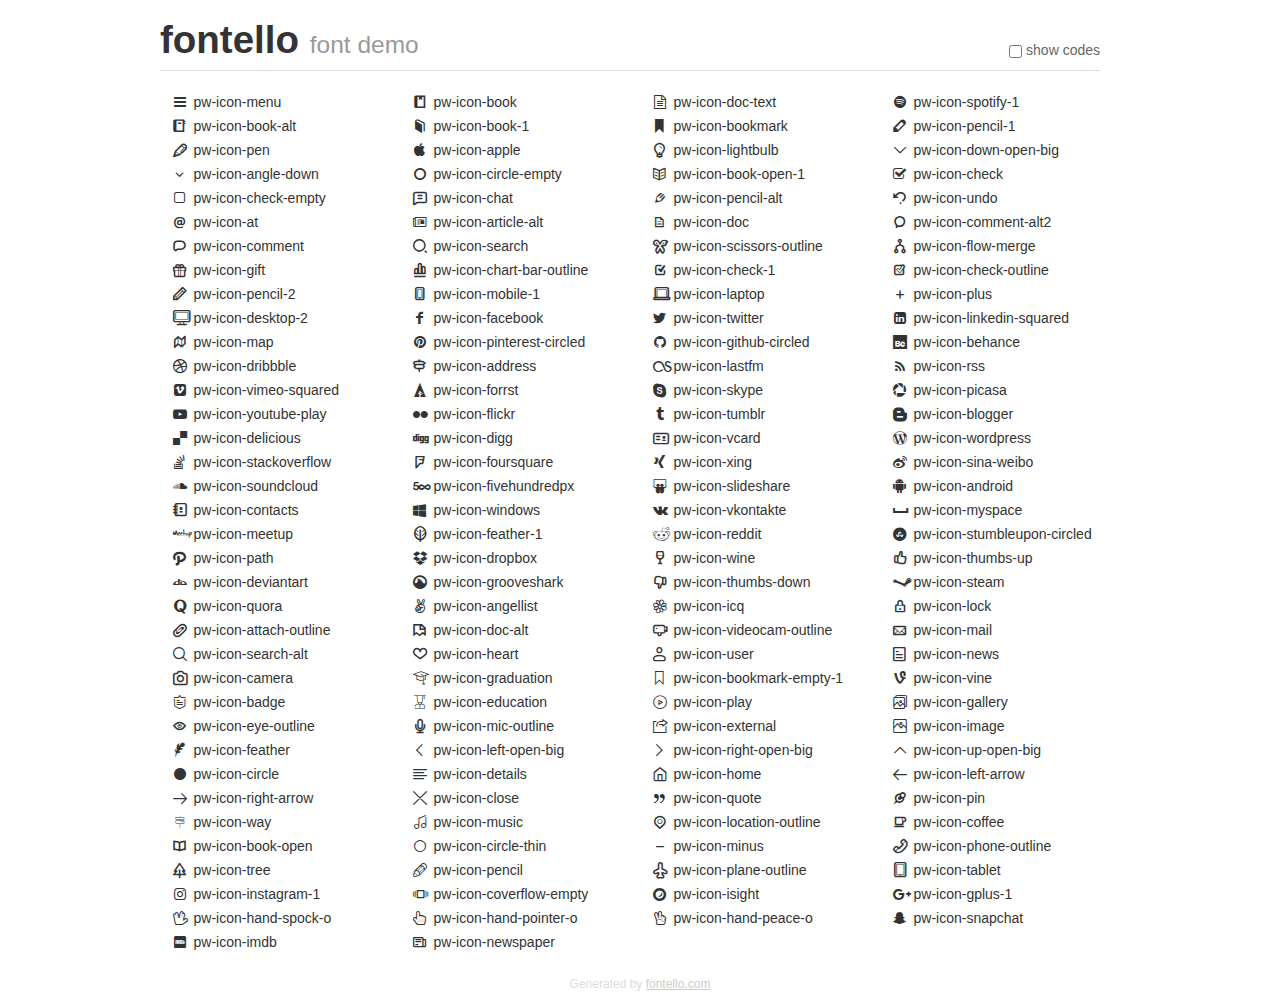
<file: css/fonts/fontello/demo.html>
<!DOCTYPE html>
<html>
  <head><!--[if lt IE 9]><script language="javascript" type="text/javascript" src="//html5shim.googlecode.com/svn/trunk/html5.js"></script><![endif]-->
    <meta charset="UTF-8"><style>/*
 * Bootstrap v2.2.1
 *
 * Copyright 2012 Twitter, Inc
 * Licensed under the Apache License v2.0
 * http://www.apache.org/licenses/LICENSE-2.0
 *
 * Designed and built with all the love in the world @twitter by @mdo and @fat.
 */
.clearfix {
  *zoom: 1;
}
.clearfix:before,
.clearfix:after {
  display: table;
  content: "";
  line-height: 0;
}
.clearfix:after {
  clear: both;
}
html {
  font-size: 100%;
  -webkit-text-size-adjust: 100%;
  -ms-text-size-adjust: 100%;
}
a:focus {
  outline: thin dotted #333;
  outline: 5px auto -webkit-focus-ring-color;
  outline-offset: -2px;
}
a:hover,
a:active {
  outline: 0;
}
button,
input,
select,
textarea {
  margin: 0;
  font-size: 100%;
  vertical-align: middle;
}
button,
input {
  *overflow: visible;
  line-height: normal;
}
button::-moz-focus-inner,
input::-moz-focus-inner {
  padding: 0;
  border: 0;
}
body {
  margin: 0;
  font-family: "Helvetica Neue", Helvetica, Arial, sans-serif;
  font-size: 14px;
  line-height: 20px;
  color: #333;
  background-color: #fff;
}
a {
  color: #08c;
  text-decoration: none;
}
a:hover {
  color: #005580;
  text-decoration: underline;
}
.row {
  margin-left: -20px;
  *zoom: 1;
}
.row:before,
.row:after {
  display: table;
  content: "";
  line-height: 0;
}
.row:after {
  clear: both;
}
[class*="span"] {
  float: left;
  min-height: 1px;
  margin-left: 20px;
}
.container,
.navbar-static-top .container,
.navbar-fixed-top .container,
.navbar-fixed-bottom .container {
  width: 940px;
}
.span12 {
  width: 940px;
}
.span11 {
  width: 860px;
}
.span10 {
  width: 780px;
}
.span9 {
  width: 700px;
}
.span8 {
  width: 620px;
}
.span7 {
  width: 540px;
}
.span6 {
  width: 460px;
}
.span5 {
  width: 380px;
}
.span4 {
  width: 300px;
}
.span3 {
  width: 220px;
}
.span2 {
  width: 140px;
}
.span1 {
  width: 60px;
}
[class*="span"].pull-right,
.row-fluid [class*="span"].pull-right {
  float: right;
}
.container {
  margin-right: auto;
  margin-left: auto;
  *zoom: 1;
}
.container:before,
.container:after {
  display: table;
  content: "";
  line-height: 0;
}
.container:after {
  clear: both;
}
p {
  margin: 0 0 10px;
}
.lead {
  margin-bottom: 20px;
  font-size: 21px;
  font-weight: 200;
  line-height: 30px;
}
small {
  font-size: 85%;
}
h1 {
  margin: 10px 0;
  font-family: inherit;
  font-weight: bold;
  line-height: 20px;
  color: inherit;
  text-rendering: optimizelegibility;
}
h1 small {
  font-weight: normal;
  line-height: 1;
  color: #999;
}
h1 {
  line-height: 40px;
}
h1 {
  font-size: 38.5px;
}
h1 small {
  font-size: 24.5px;
}
body {
  margin-top: 90px;
}
.header {
  position: fixed;
  top: 0;
  left: 50%;
  margin-left: -480px;
  background-color: #fff;
  border-bottom: 1px solid #ddd;
  padding-top: 10px;
  z-index: 10;
}
.footer {
  color: #ddd;
  font-size: 12px;
  text-align: center;
  margin-top: 20px;
}
.footer a {
  color: #ccc;
  text-decoration: underline;
}
.the-icons {
  font-size: 14px;
  line-height: 24px;
}
.switch {
  position: absolute;
  right: 0;
  bottom: 10px;
  color: #666;
}
.switch input {
  margin-right: 0.3em;
}
.codesOn .i-name {
  display: none;
}
.codesOn .i-code {
  display: inline;
}
.i-code {
  display: none;
}
@font-face {
      font-family: 'fontello';
      src: url('./font/fontello.eot?40331902');
      src: url('./font/fontello.eot?40331902#iefix') format('embedded-opentype'),
           url('./font/fontello.woff?40331902') format('woff'),
           url('./font/fontello.ttf?40331902') format('truetype'),
           url('./font/fontello.svg?40331902#fontello') format('svg');
      font-weight: normal;
      font-style: normal;
    }
     
     
    .demo-icon
    {
      font-family: "fontello";
      font-style: normal;
      font-weight: normal;
      speak: none;
     
      display: inline-block;
      text-decoration: inherit;
      width: 1em;
      margin-right: .2em;
      text-align: center;
      /* opacity: .8; */
     
      /* For safety - reset parent styles, that can break glyph codes*/
      font-variant: normal;
      text-transform: none;
     
      /* fix buttons height, for twitter bootstrap */
      line-height: 1em;
     
      /* Animation center compensation - margins should be symmetric */
      /* remove if not needed */
      margin-left: .2em;
     
      /* You can be more comfortable with increased icons size */
      /* font-size: 120%; */
     
      /* Font smoothing. That was taken from TWBS */
      -webkit-font-smoothing: antialiased;
      -moz-osx-font-smoothing: grayscale;
     
      /* Uncomment for 3D effect */
      /* text-shadow: 1px 1px 1px rgba(127, 127, 127, 0.3); */
    }
     </style>
    <link rel="stylesheet" href="css/animation.css"><!--[if IE 7]><link rel="stylesheet" href="css/" + font.fontname + "-ie7.css"><![endif]-->
    <script>
      function toggleCodes(on) {
        var obj = document.getElementById('icons');
      
        if (on) {
          obj.className += ' codesOn';
        } else {
          obj.className = obj.className.replace(' codesOn', '');
        }
      }
      
    </script>
  </head>
  <body>
    <div class="container header">
      <h1>fontello <small>font demo</small></h1>
      <label class="switch">
        <input type="checkbox" onclick="toggleCodes(this.checked)">show codes
      </label>
    </div>
    <div class="container" id="icons">
      <div class="row">
        <div class="the-icons span3" title="Code: 0xe800"><i class="demo-icon pw-icon-menu">&#xe800;</i> <span class="i-name">pw-icon-menu</span><span class="i-code">0xe800</span></div>
        <div class="the-icons span3" title="Code: 0xe801"><i class="demo-icon pw-icon-book">&#xe801;</i> <span class="i-name">pw-icon-book</span><span class="i-code">0xe801</span></div>
        <div class="the-icons span3" title="Code: 0xe802"><i class="demo-icon pw-icon-doc-text">&#xe802;</i> <span class="i-name">pw-icon-doc-text</span><span class="i-code">0xe802</span></div>
        <div class="the-icons span3" title="Code: 0xe803"><i class="demo-icon pw-icon-spotify-1">&#xe803;</i> <span class="i-name">pw-icon-spotify-1</span><span class="i-code">0xe803</span></div>
      </div>
      <div class="row">
        <div class="the-icons span3" title="Code: 0xe804"><i class="demo-icon pw-icon-book-alt">&#xe804;</i> <span class="i-name">pw-icon-book-alt</span><span class="i-code">0xe804</span></div>
        <div class="the-icons span3" title="Code: 0xe805"><i class="demo-icon pw-icon-book-1">&#xe805;</i> <span class="i-name">pw-icon-book-1</span><span class="i-code">0xe805</span></div>
        <div class="the-icons span3" title="Code: 0xe806"><i class="demo-icon pw-icon-bookmark">&#xe806;</i> <span class="i-name">pw-icon-bookmark</span><span class="i-code">0xe806</span></div>
        <div class="the-icons span3" title="Code: 0xe807"><i class="demo-icon pw-icon-pencil-1">&#xe807;</i> <span class="i-name">pw-icon-pencil-1</span><span class="i-code">0xe807</span></div>
      </div>
      <div class="row">
        <div class="the-icons span3" title="Code: 0xe808"><i class="demo-icon pw-icon-pen">&#xe808;</i> <span class="i-name">pw-icon-pen</span><span class="i-code">0xe808</span></div>
        <div class="the-icons span3" title="Code: 0xe809"><i class="demo-icon pw-icon-apple">&#xe809;</i> <span class="i-name">pw-icon-apple</span><span class="i-code">0xe809</span></div>
        <div class="the-icons span3" title="Code: 0xe80a"><i class="demo-icon pw-icon-lightbulb">&#xe80a;</i> <span class="i-name">pw-icon-lightbulb</span><span class="i-code">0xe80a</span></div>
        <div class="the-icons span3" title="Code: 0xe80b"><i class="demo-icon pw-icon-down-open-big">&#xe80b;</i> <span class="i-name">pw-icon-down-open-big</span><span class="i-code">0xe80b</span></div>
      </div>
      <div class="row">
        <div class="the-icons span3" title="Code: 0xe80c"><i class="demo-icon pw-icon-angle-down">&#xe80c;</i> <span class="i-name">pw-icon-angle-down</span><span class="i-code">0xe80c</span></div>
        <div class="the-icons span3" title="Code: 0xe80d"><i class="demo-icon pw-icon-circle-empty">&#xe80d;</i> <span class="i-name">pw-icon-circle-empty</span><span class="i-code">0xe80d</span></div>
        <div class="the-icons span3" title="Code: 0xe80e"><i class="demo-icon pw-icon-book-open-1">&#xe80e;</i> <span class="i-name">pw-icon-book-open-1</span><span class="i-code">0xe80e</span></div>
        <div class="the-icons span3" title="Code: 0xe80f"><i class="demo-icon pw-icon-check">&#xe80f;</i> <span class="i-name">pw-icon-check</span><span class="i-code">0xe80f</span></div>
      </div>
      <div class="row">
        <div class="the-icons span3" title="Code: 0xe810"><i class="demo-icon pw-icon-check-empty">&#xe810;</i> <span class="i-name">pw-icon-check-empty</span><span class="i-code">0xe810</span></div>
        <div class="the-icons span3" title="Code: 0xe811"><i class="demo-icon pw-icon-chat">&#xe811;</i> <span class="i-name">pw-icon-chat</span><span class="i-code">0xe811</span></div>
        <div class="the-icons span3" title="Code: 0xe812"><i class="demo-icon pw-icon-pencil-alt">&#xe812;</i> <span class="i-name">pw-icon-pencil-alt</span><span class="i-code">0xe812</span></div>
        <div class="the-icons span3" title="Code: 0xe813"><i class="demo-icon pw-icon-undo">&#xe813;</i> <span class="i-name">pw-icon-undo</span><span class="i-code">0xe813</span></div>
      </div>
      <div class="row">
        <div class="the-icons span3" title="Code: 0xe814"><i class="demo-icon pw-icon-at">&#xe814;</i> <span class="i-name">pw-icon-at</span><span class="i-code">0xe814</span></div>
        <div class="the-icons span3" title="Code: 0xe815"><i class="demo-icon pw-icon-article-alt">&#xe815;</i> <span class="i-name">pw-icon-article-alt</span><span class="i-code">0xe815</span></div>
        <div class="the-icons span3" title="Code: 0xe816"><i class="demo-icon pw-icon-doc">&#xe816;</i> <span class="i-name">pw-icon-doc</span><span class="i-code">0xe816</span></div>
        <div class="the-icons span3" title="Code: 0xe817"><i class="demo-icon pw-icon-comment-alt2">&#xe817;</i> <span class="i-name">pw-icon-comment-alt2</span><span class="i-code">0xe817</span></div>
      </div>
      <div class="row">
        <div class="the-icons span3" title="Code: 0xe818"><i class="demo-icon pw-icon-comment">&#xe818;</i> <span class="i-name">pw-icon-comment</span><span class="i-code">0xe818</span></div>
        <div class="the-icons span3" title="Code: 0xe819"><i class="demo-icon pw-icon-search">&#xe819;</i> <span class="i-name">pw-icon-search</span><span class="i-code">0xe819</span></div>
        <div class="the-icons span3" title="Code: 0xe81a"><i class="demo-icon pw-icon-scissors-outline">&#xe81a;</i> <span class="i-name">pw-icon-scissors-outline</span><span class="i-code">0xe81a</span></div>
        <div class="the-icons span3" title="Code: 0xe81b"><i class="demo-icon pw-icon-flow-merge">&#xe81b;</i> <span class="i-name">pw-icon-flow-merge</span><span class="i-code">0xe81b</span></div>
      </div>
      <div class="row">
        <div class="the-icons span3" title="Code: 0xe81c"><i class="demo-icon pw-icon-gift">&#xe81c;</i> <span class="i-name">pw-icon-gift</span><span class="i-code">0xe81c</span></div>
        <div class="the-icons span3" title="Code: 0xe81d"><i class="demo-icon pw-icon-chart-bar-outline">&#xe81d;</i> <span class="i-name">pw-icon-chart-bar-outline</span><span class="i-code">0xe81d</span></div>
        <div class="the-icons span3" title="Code: 0xe81e"><i class="demo-icon pw-icon-check-1">&#xe81e;</i> <span class="i-name">pw-icon-check-1</span><span class="i-code">0xe81e</span></div>
        <div class="the-icons span3" title="Code: 0xe81f"><i class="demo-icon pw-icon-check-outline">&#xe81f;</i> <span class="i-name">pw-icon-check-outline</span><span class="i-code">0xe81f</span></div>
      </div>
      <div class="row">
        <div class="the-icons span3" title="Code: 0xe820"><i class="demo-icon pw-icon-pencil-2">&#xe820;</i> <span class="i-name">pw-icon-pencil-2</span><span class="i-code">0xe820</span></div>
        <div class="the-icons span3" title="Code: 0xe821"><i class="demo-icon pw-icon-mobile-1">&#xe821;</i> <span class="i-name">pw-icon-mobile-1</span><span class="i-code">0xe821</span></div>
        <div class="the-icons span3" title="Code: 0xe822"><i class="demo-icon pw-icon-laptop">&#xe822;</i> <span class="i-name">pw-icon-laptop</span><span class="i-code">0xe822</span></div>
        <div class="the-icons span3" title="Code: 0xe823"><i class="demo-icon pw-icon-plus">&#xe823;</i> <span class="i-name">pw-icon-plus</span><span class="i-code">0xe823</span></div>
      </div>
      <div class="row">
        <div class="the-icons span3" title="Code: 0xe824"><i class="demo-icon pw-icon-desktop-2">&#xe824;</i> <span class="i-name">pw-icon-desktop-2</span><span class="i-code">0xe824</span></div>
        <div class="the-icons span3" title="Code: 0xe825"><i class="demo-icon pw-icon-facebook">&#xe825;</i> <span class="i-name">pw-icon-facebook</span><span class="i-code">0xe825</span></div>
        <div class="the-icons span3" title="Code: 0xe826"><i class="demo-icon pw-icon-twitter">&#xe826;</i> <span class="i-name">pw-icon-twitter</span><span class="i-code">0xe826</span></div>
        <div class="the-icons span3" title="Code: 0xe827"><i class="demo-icon pw-icon-linkedin-squared">&#xe827;</i> <span class="i-name">pw-icon-linkedin-squared</span><span class="i-code">0xe827</span></div>
      </div>
      <div class="row">
        <div class="the-icons span3" title="Code: 0xe828"><i class="demo-icon pw-icon-map">&#xe828;</i> <span class="i-name">pw-icon-map</span><span class="i-code">0xe828</span></div>
        <div class="the-icons span3" title="Code: 0xe829"><i class="demo-icon pw-icon-pinterest-circled">&#xe829;</i> <span class="i-name">pw-icon-pinterest-circled</span><span class="i-code">0xe829</span></div>
        <div class="the-icons span3" title="Code: 0xe82a"><i class="demo-icon pw-icon-github-circled">&#xe82a;</i> <span class="i-name">pw-icon-github-circled</span><span class="i-code">0xe82a</span></div>
        <div class="the-icons span3" title="Code: 0xe82b"><i class="demo-icon pw-icon-behance">&#xe82b;</i> <span class="i-name">pw-icon-behance</span><span class="i-code">0xe82b</span></div>
      </div>
      <div class="row">
        <div class="the-icons span3" title="Code: 0xe82c"><i class="demo-icon pw-icon-dribbble">&#xe82c;</i> <span class="i-name">pw-icon-dribbble</span><span class="i-code">0xe82c</span></div>
        <div class="the-icons span3" title="Code: 0xe82d"><i class="demo-icon pw-icon-address">&#xe82d;</i> <span class="i-name">pw-icon-address</span><span class="i-code">0xe82d</span></div>
        <div class="the-icons span3" title="Code: 0xe82e"><i class="demo-icon pw-icon-lastfm">&#xe82e;</i> <span class="i-name">pw-icon-lastfm</span><span class="i-code">0xe82e</span></div>
        <div class="the-icons span3" title="Code: 0xe82f"><i class="demo-icon pw-icon-rss">&#xe82f;</i> <span class="i-name">pw-icon-rss</span><span class="i-code">0xe82f</span></div>
      </div>
      <div class="row">
        <div class="the-icons span3" title="Code: 0xe830"><i class="demo-icon pw-icon-vimeo-squared">&#xe830;</i> <span class="i-name">pw-icon-vimeo-squared</span><span class="i-code">0xe830</span></div>
        <div class="the-icons span3" title="Code: 0xe831"><i class="demo-icon pw-icon-forrst">&#xe831;</i> <span class="i-name">pw-icon-forrst</span><span class="i-code">0xe831</span></div>
        <div class="the-icons span3" title="Code: 0xe832"><i class="demo-icon pw-icon-skype">&#xe832;</i> <span class="i-name">pw-icon-skype</span><span class="i-code">0xe832</span></div>
        <div class="the-icons span3" title="Code: 0xe833"><i class="demo-icon pw-icon-picasa">&#xe833;</i> <span class="i-name">pw-icon-picasa</span><span class="i-code">0xe833</span></div>
      </div>
      <div class="row">
        <div class="the-icons span3" title="Code: 0xe834"><i class="demo-icon pw-icon-youtube-play">&#xe834;</i> <span class="i-name">pw-icon-youtube-play</span><span class="i-code">0xe834</span></div>
        <div class="the-icons span3" title="Code: 0xe835"><i class="demo-icon pw-icon-flickr">&#xe835;</i> <span class="i-name">pw-icon-flickr</span><span class="i-code">0xe835</span></div>
        <div class="the-icons span3" title="Code: 0xe836"><i class="demo-icon pw-icon-tumblr">&#xe836;</i> <span class="i-name">pw-icon-tumblr</span><span class="i-code">0xe836</span></div>
        <div class="the-icons span3" title="Code: 0xe837"><i class="demo-icon pw-icon-blogger">&#xe837;</i> <span class="i-name">pw-icon-blogger</span><span class="i-code">0xe837</span></div>
      </div>
      <div class="row">
        <div class="the-icons span3" title="Code: 0xe838"><i class="demo-icon pw-icon-delicious">&#xe838;</i> <span class="i-name">pw-icon-delicious</span><span class="i-code">0xe838</span></div>
        <div class="the-icons span3" title="Code: 0xe839"><i class="demo-icon pw-icon-digg">&#xe839;</i> <span class="i-name">pw-icon-digg</span><span class="i-code">0xe839</span></div>
        <div class="the-icons span3" title="Code: 0xe83a"><i class="demo-icon pw-icon-vcard">&#xe83a;</i> <span class="i-name">pw-icon-vcard</span><span class="i-code">0xe83a</span></div>
        <div class="the-icons span3" title="Code: 0xe83b"><i class="demo-icon pw-icon-wordpress">&#xe83b;</i> <span class="i-name">pw-icon-wordpress</span><span class="i-code">0xe83b</span></div>
      </div>
      <div class="row">
        <div class="the-icons span3" title="Code: 0xe83c"><i class="demo-icon pw-icon-stackoverflow">&#xe83c;</i> <span class="i-name">pw-icon-stackoverflow</span><span class="i-code">0xe83c</span></div>
        <div class="the-icons span3" title="Code: 0xe83d"><i class="demo-icon pw-icon-foursquare">&#xe83d;</i> <span class="i-name">pw-icon-foursquare</span><span class="i-code">0xe83d</span></div>
        <div class="the-icons span3" title="Code: 0xe83e"><i class="demo-icon pw-icon-xing">&#xe83e;</i> <span class="i-name">pw-icon-xing</span><span class="i-code">0xe83e</span></div>
        <div class="the-icons span3" title="Code: 0xe83f"><i class="demo-icon pw-icon-sina-weibo">&#xe83f;</i> <span class="i-name">pw-icon-sina-weibo</span><span class="i-code">0xe83f</span></div>
      </div>
      <div class="row">
        <div class="the-icons span3" title="Code: 0xe840"><i class="demo-icon pw-icon-soundcloud">&#xe840;</i> <span class="i-name">pw-icon-soundcloud</span><span class="i-code">0xe840</span></div>
        <div class="the-icons span3" title="Code: 0xe841"><i class="demo-icon pw-icon-fivehundredpx">&#xe841;</i> <span class="i-name">pw-icon-fivehundredpx</span><span class="i-code">0xe841</span></div>
        <div class="the-icons span3" title="Code: 0xe842"><i class="demo-icon pw-icon-slideshare">&#xe842;</i> <span class="i-name">pw-icon-slideshare</span><span class="i-code">0xe842</span></div>
        <div class="the-icons span3" title="Code: 0xe843"><i class="demo-icon pw-icon-android">&#xe843;</i> <span class="i-name">pw-icon-android</span><span class="i-code">0xe843</span></div>
      </div>
      <div class="row">
        <div class="the-icons span3" title="Code: 0xe844"><i class="demo-icon pw-icon-contacts">&#xe844;</i> <span class="i-name">pw-icon-contacts</span><span class="i-code">0xe844</span></div>
        <div class="the-icons span3" title="Code: 0xe845"><i class="demo-icon pw-icon-windows">&#xe845;</i> <span class="i-name">pw-icon-windows</span><span class="i-code">0xe845</span></div>
        <div class="the-icons span3" title="Code: 0xe846"><i class="demo-icon pw-icon-vkontakte">&#xe846;</i> <span class="i-name">pw-icon-vkontakte</span><span class="i-code">0xe846</span></div>
        <div class="the-icons span3" title="Code: 0xe847"><i class="demo-icon pw-icon-myspace">&#xe847;</i> <span class="i-name">pw-icon-myspace</span><span class="i-code">0xe847</span></div>
      </div>
      <div class="row">
        <div class="the-icons span3" title="Code: 0xe848"><i class="demo-icon pw-icon-meetup">&#xe848;</i> <span class="i-name">pw-icon-meetup</span><span class="i-code">0xe848</span></div>
        <div class="the-icons span3" title="Code: 0xe849"><i class="demo-icon pw-icon-feather-1">&#xe849;</i> <span class="i-name">pw-icon-feather-1</span><span class="i-code">0xe849</span></div>
        <div class="the-icons span3" title="Code: 0xe84a"><i class="demo-icon pw-icon-reddit">&#xe84a;</i> <span class="i-name">pw-icon-reddit</span><span class="i-code">0xe84a</span></div>
        <div class="the-icons span3" title="Code: 0xe84b"><i class="demo-icon pw-icon-stumbleupon-circled">&#xe84b;</i> <span class="i-name">pw-icon-stumbleupon-circled</span><span class="i-code">0xe84b</span></div>
      </div>
      <div class="row">
        <div class="the-icons span3" title="Code: 0xe84c"><i class="demo-icon pw-icon-path">&#xe84c;</i> <span class="i-name">pw-icon-path</span><span class="i-code">0xe84c</span></div>
        <div class="the-icons span3" title="Code: 0xe84d"><i class="demo-icon pw-icon-dropbox">&#xe84d;</i> <span class="i-name">pw-icon-dropbox</span><span class="i-code">0xe84d</span></div>
        <div class="the-icons span3" title="Code: 0xe84e"><i class="demo-icon pw-icon-wine">&#xe84e;</i> <span class="i-name">pw-icon-wine</span><span class="i-code">0xe84e</span></div>
        <div class="the-icons span3" title="Code: 0xe84f"><i class="demo-icon pw-icon-thumbs-up">&#xe84f;</i> <span class="i-name">pw-icon-thumbs-up</span><span class="i-code">0xe84f</span></div>
      </div>
      <div class="row">
        <div class="the-icons span3" title="Code: 0xe850"><i class="demo-icon pw-icon-deviantart">&#xe850;</i> <span class="i-name">pw-icon-deviantart</span><span class="i-code">0xe850</span></div>
        <div class="the-icons span3" title="Code: 0xe851"><i class="demo-icon pw-icon-grooveshark">&#xe851;</i> <span class="i-name">pw-icon-grooveshark</span><span class="i-code">0xe851</span></div>
        <div class="the-icons span3" title="Code: 0xe852"><i class="demo-icon pw-icon-thumbs-down">&#xe852;</i> <span class="i-name">pw-icon-thumbs-down</span><span class="i-code">0xe852</span></div>
        <div class="the-icons span3" title="Code: 0xe853"><i class="demo-icon pw-icon-steam">&#xe853;</i> <span class="i-name">pw-icon-steam</span><span class="i-code">0xe853</span></div>
      </div>
      <div class="row">
        <div class="the-icons span3" title="Code: 0xe854"><i class="demo-icon pw-icon-quora">&#xe854;</i> <span class="i-name">pw-icon-quora</span><span class="i-code">0xe854</span></div>
        <div class="the-icons span3" title="Code: 0xe855"><i class="demo-icon pw-icon-angellist">&#xe855;</i> <span class="i-name">pw-icon-angellist</span><span class="i-code">0xe855</span></div>
        <div class="the-icons span3" title="Code: 0xe856"><i class="demo-icon pw-icon-icq">&#xe856;</i> <span class="i-name">pw-icon-icq</span><span class="i-code">0xe856</span></div>
        <div class="the-icons span3" title="Code: 0xe857"><i class="demo-icon pw-icon-lock">&#xe857;</i> <span class="i-name">pw-icon-lock</span><span class="i-code">0xe857</span></div>
      </div>
      <div class="row">
        <div class="the-icons span3" title="Code: 0xe858"><i class="demo-icon pw-icon-attach-outline">&#xe858;</i> <span class="i-name">pw-icon-attach-outline</span><span class="i-code">0xe858</span></div>
        <div class="the-icons span3" title="Code: 0xe859"><i class="demo-icon pw-icon-doc-alt">&#xe859;</i> <span class="i-name">pw-icon-doc-alt</span><span class="i-code">0xe859</span></div>
        <div class="the-icons span3" title="Code: 0xe85a"><i class="demo-icon pw-icon-videocam-outline">&#xe85a;</i> <span class="i-name">pw-icon-videocam-outline</span><span class="i-code">0xe85a</span></div>
        <div class="the-icons span3" title="Code: 0xe85b"><i class="demo-icon pw-icon-mail">&#xe85b;</i> <span class="i-name">pw-icon-mail</span><span class="i-code">0xe85b</span></div>
      </div>
      <div class="row">
        <div class="the-icons span3" title="Code: 0xe85c"><i class="demo-icon pw-icon-search-alt">&#xe85c;</i> <span class="i-name">pw-icon-search-alt</span><span class="i-code">0xe85c</span></div>
        <div class="the-icons span3" title="Code: 0xe85d"><i class="demo-icon pw-icon-heart">&#xe85d;</i> <span class="i-name">pw-icon-heart</span><span class="i-code">0xe85d</span></div>
        <div class="the-icons span3" title="Code: 0xe85e"><i class="demo-icon pw-icon-user">&#xe85e;</i> <span class="i-name">pw-icon-user</span><span class="i-code">0xe85e</span></div>
        <div class="the-icons span3" title="Code: 0xe85f"><i class="demo-icon pw-icon-news">&#xe85f;</i> <span class="i-name">pw-icon-news</span><span class="i-code">0xe85f</span></div>
      </div>
      <div class="row">
        <div class="the-icons span3" title="Code: 0xe860"><i class="demo-icon pw-icon-camera">&#xe860;</i> <span class="i-name">pw-icon-camera</span><span class="i-code">0xe860</span></div>
        <div class="the-icons span3" title="Code: 0xe861"><i class="demo-icon pw-icon-graduation">&#xe861;</i> <span class="i-name">pw-icon-graduation</span><span class="i-code">0xe861</span></div>
        <div class="the-icons span3" title="Code: 0xe862"><i class="demo-icon pw-icon-bookmark-empty-1">&#xe862;</i> <span class="i-name">pw-icon-bookmark-empty-1</span><span class="i-code">0xe862</span></div>
        <div class="the-icons span3" title="Code: 0xe863"><i class="demo-icon pw-icon-vine">&#xe863;</i> <span class="i-name">pw-icon-vine</span><span class="i-code">0xe863</span></div>
      </div>
      <div class="row">
        <div class="the-icons span3" title="Code: 0xe864"><i class="demo-icon pw-icon-badge">&#xe864;</i> <span class="i-name">pw-icon-badge</span><span class="i-code">0xe864</span></div>
        <div class="the-icons span3" title="Code: 0xe865"><i class="demo-icon pw-icon-education">&#xe865;</i> <span class="i-name">pw-icon-education</span><span class="i-code">0xe865</span></div>
        <div class="the-icons span3" title="Code: 0xe866"><i class="demo-icon pw-icon-play">&#xe866;</i> <span class="i-name">pw-icon-play</span><span class="i-code">0xe866</span></div>
        <div class="the-icons span3" title="Code: 0xe867"><i class="demo-icon pw-icon-gallery">&#xe867;</i> <span class="i-name">pw-icon-gallery</span><span class="i-code">0xe867</span></div>
      </div>
      <div class="row">
        <div class="the-icons span3" title="Code: 0xe868"><i class="demo-icon pw-icon-eye-outline">&#xe868;</i> <span class="i-name">pw-icon-eye-outline</span><span class="i-code">0xe868</span></div>
        <div class="the-icons span3" title="Code: 0xe869"><i class="demo-icon pw-icon-mic-outline">&#xe869;</i> <span class="i-name">pw-icon-mic-outline</span><span class="i-code">0xe869</span></div>
        <div class="the-icons span3" title="Code: 0xe86a"><i class="demo-icon pw-icon-external">&#xe86a;</i> <span class="i-name">pw-icon-external</span><span class="i-code">0xe86a</span></div>
        <div class="the-icons span3" title="Code: 0xe86b"><i class="demo-icon pw-icon-image">&#xe86b;</i> <span class="i-name">pw-icon-image</span><span class="i-code">0xe86b</span></div>
      </div>
      <div class="row">
        <div class="the-icons span3" title="Code: 0xe86c"><i class="demo-icon pw-icon-feather">&#xe86c;</i> <span class="i-name">pw-icon-feather</span><span class="i-code">0xe86c</span></div>
        <div class="the-icons span3" title="Code: 0xe86d"><i class="demo-icon pw-icon-left-open-big">&#xe86d;</i> <span class="i-name">pw-icon-left-open-big</span><span class="i-code">0xe86d</span></div>
        <div class="the-icons span3" title="Code: 0xe86e"><i class="demo-icon pw-icon-right-open-big">&#xe86e;</i> <span class="i-name">pw-icon-right-open-big</span><span class="i-code">0xe86e</span></div>
        <div class="the-icons span3" title="Code: 0xe86f"><i class="demo-icon pw-icon-up-open-big">&#xe86f;</i> <span class="i-name">pw-icon-up-open-big</span><span class="i-code">0xe86f</span></div>
      </div>
      <div class="row">
        <div class="the-icons span3" title="Code: 0xe870"><i class="demo-icon pw-icon-circle">&#xe870;</i> <span class="i-name">pw-icon-circle</span><span class="i-code">0xe870</span></div>
        <div class="the-icons span3" title="Code: 0xe871"><i class="demo-icon pw-icon-details">&#xe871;</i> <span class="i-name">pw-icon-details</span><span class="i-code">0xe871</span></div>
        <div class="the-icons span3" title="Code: 0xe872"><i class="demo-icon pw-icon-home">&#xe872;</i> <span class="i-name">pw-icon-home</span><span class="i-code">0xe872</span></div>
        <div class="the-icons span3" title="Code: 0xe873"><i class="demo-icon pw-icon-left-arrow">&#xe873;</i> <span class="i-name">pw-icon-left-arrow</span><span class="i-code">0xe873</span></div>
      </div>
      <div class="row">
        <div class="the-icons span3" title="Code: 0xe874"><i class="demo-icon pw-icon-right-arrow">&#xe874;</i> <span class="i-name">pw-icon-right-arrow</span><span class="i-code">0xe874</span></div>
        <div class="the-icons span3" title="Code: 0xe875"><i class="demo-icon pw-icon-close">&#xe875;</i> <span class="i-name">pw-icon-close</span><span class="i-code">0xe875</span></div>
        <div class="the-icons span3" title="Code: 0xe876"><i class="demo-icon pw-icon-quote">&#xe876;</i> <span class="i-name">pw-icon-quote</span><span class="i-code">0xe876</span></div>
        <div class="the-icons span3" title="Code: 0xe877"><i class="demo-icon pw-icon-pin">&#xe877;</i> <span class="i-name">pw-icon-pin</span><span class="i-code">0xe877</span></div>
      </div>
      <div class="row">
        <div class="the-icons span3" title="Code: 0xe878"><i class="demo-icon pw-icon-way">&#xe878;</i> <span class="i-name">pw-icon-way</span><span class="i-code">0xe878</span></div>
        <div class="the-icons span3" title="Code: 0xe879"><i class="demo-icon pw-icon-music">&#xe879;</i> <span class="i-name">pw-icon-music</span><span class="i-code">0xe879</span></div>
        <div class="the-icons span3" title="Code: 0xe888"><i class="demo-icon pw-icon-location-outline">&#xe888;</i> <span class="i-name">pw-icon-location-outline</span><span class="i-code">0xe888</span></div>
        <div class="the-icons span3" title="Code: 0xe88b"><i class="demo-icon pw-icon-coffee">&#xe88b;</i> <span class="i-name">pw-icon-coffee</span><span class="i-code">0xe88b</span></div>
      </div>
      <div class="row">
        <div class="the-icons span3" title="Code: 0xe88c"><i class="demo-icon pw-icon-book-open">&#xe88c;</i> <span class="i-name">pw-icon-book-open</span><span class="i-code">0xe88c</span></div>
        <div class="the-icons span3" title="Code: 0xe88d"><i class="demo-icon pw-icon-circle-thin">&#xe88d;</i> <span class="i-name">pw-icon-circle-thin</span><span class="i-code">0xe88d</span></div>
        <div class="the-icons span3" title="Code: 0xe89a"><i class="demo-icon pw-icon-minus">&#xe89a;</i> <span class="i-name">pw-icon-minus</span><span class="i-code">0xe89a</span></div>
        <div class="the-icons span3" title="Code: 0xe8a8"><i class="demo-icon pw-icon-phone-outline">&#xe8a8;</i> <span class="i-name">pw-icon-phone-outline</span><span class="i-code">0xe8a8</span></div>
      </div>
      <div class="row">
        <div class="the-icons span3" title="Code: 0xe8ab"><i class="demo-icon pw-icon-tree">&#xe8ab;</i> <span class="i-name">pw-icon-tree</span><span class="i-code">0xe8ab</span></div>
        <div class="the-icons span3" title="Code: 0xe8b3"><i class="demo-icon pw-icon-pencil">&#xe8b3;</i> <span class="i-name">pw-icon-pencil</span><span class="i-code">0xe8b3</span></div>
        <div class="the-icons span3" title="Code: 0xe8bc"><i class="demo-icon pw-icon-plane-outline">&#xe8bc;</i> <span class="i-name">pw-icon-plane-outline</span><span class="i-code">0xe8bc</span></div>
        <div class="the-icons span3" title="Code: 0xe8bf"><i class="demo-icon pw-icon-tablet">&#xe8bf;</i> <span class="i-name">pw-icon-tablet</span><span class="i-code">0xe8bf</span></div>
      </div>
      <div class="row">
        <div class="the-icons span3" title="Code: 0xe8cc"><i class="demo-icon pw-icon-instagram-1">&#xe8cc;</i> <span class="i-name">pw-icon-instagram-1</span><span class="i-code">0xe8cc</span></div>
        <div class="the-icons span3" title="Code: 0xf00d"><i class="demo-icon pw-icon-coverflow-empty">&#xf00d;</i> <span class="i-name">pw-icon-coverflow-empty</span><span class="i-code">0xf00d</span></div>
        <div class="the-icons span3" title="Code: 0xf039"><i class="demo-icon pw-icon-isight">&#xf039;</i> <span class="i-name">pw-icon-isight</span><span class="i-code">0xf039</span></div>
        <div class="the-icons span3" title="Code: 0xf0d5"><i class="demo-icon pw-icon-gplus-1">&#xf0d5;</i> <span class="i-name">pw-icon-gplus-1</span><span class="i-code">0xf0d5</span></div>
      </div>
      <div class="row">
        <div class="the-icons span3" title="Code: 0xf259"><i class="demo-icon pw-icon-hand-spock-o">&#xf259;</i> <span class="i-name">pw-icon-hand-spock-o</span><span class="i-code">0xf259</span></div>
        <div class="the-icons span3" title="Code: 0xf25a"><i class="demo-icon pw-icon-hand-pointer-o">&#xf25a;</i> <span class="i-name">pw-icon-hand-pointer-o</span><span class="i-code">0xf25a</span></div>
        <div class="the-icons span3" title="Code: 0xf25b"><i class="demo-icon pw-icon-hand-peace-o">&#xf25b;</i> <span class="i-name">pw-icon-hand-peace-o</span><span class="i-code">0xf25b</span></div>
        <div class="the-icons span3" title="Code: 0xf2ac"><i class="demo-icon pw-icon-snapchat">&#xf2ac;</i> <span class="i-name">pw-icon-snapchat</span><span class="i-code">0xf2ac</span></div>
      </div>
      <div class="row">
        <div class="the-icons span3" title="Code: 0xf2d8"><i class="demo-icon pw-icon-imdb">&#xf2d8;</i> <span class="i-name">pw-icon-imdb</span><span class="i-code">0xf2d8</span></div>
        <div class="the-icons span3" title="Code: 0xf4f0"><i class="demo-icon pw-icon-newspaper">&#xf4f0;</i> <span class="i-name">pw-icon-newspaper</span><span class="i-code">0xf4f0</span></div>
      </div>
    </div>
    <div class="container footer">Generated by <a href="http://fontello.com">fontello.com</a></div>
  </body>
</html>
</file>
<file: css/fonts/jost/jost.css>
@font-face {
    font-family: 'Jost*';
    src: url('jost-700-bold.woff2') format('woff2'),
         url('jost-700-bold.woff') format('woff');
    font-weight: bold;
    font-style: normal;

}




@font-face {
    font-family: 'Jost*';
    src: url('jost-700-bolditalic.woff2') format('woff2'),
         url('jost-700-bolditalic.woff') format('woff');
    font-weight: bold;
    font-style: italic;

}




@font-face {
    font-family: 'Jost*';
    src: url('jost-600-semi.woff2') format('woff2'),
         url('jost-600-semi.woff') format('woff');
    font-weight: 600;
    font-style: normal;

}




@font-face {
    font-family: 'Jost*';
    src: url('jost-600-semiitalic.woff2') format('woff2'),
         url('jost-600-semiitalic.woff') format('woff');
    font-weight: 600;
    font-style: italic;

}



@font-face {
    font-family: 'Jost*';
    src: url('jost-500-medium.woff2') format('woff2'),
         url('jost-500-medium.woff') format('woff');
    font-weight: 500;
    font-style: normal;

}




@font-face {
    font-family: 'Jost*';
    src: url('jost-500-mediumitalic.woff2') format('woff2'),
         url('jost-500-mediumitalic.woff') format('woff');
    font-weight: 500;
    font-style: italic;

}




@font-face {
    font-family: 'Jost*';
    src: url('jost-400-book.woff2') format('woff2'),
         url('jost-400-book.woff') format('woff');
    font-weight: normal;
    font-style: normal;

}




@font-face {
    font-family: 'Jost*';
    src: url('jost-400-bookitalic.woff2') format('woff2'),
         url('jost-400-bookitalic.woff') format('woff');
    font-weight: normal;
    font-style: italic;

}




@font-face {
    font-family: 'Jost*';
    src: url('jost-300-light.woff2') format('woff2'),
         url('jost-300-light.woff') format('woff');
    font-weight: 300;
    font-style: normal;

}




@font-face {
    font-family: 'Jost*';
    src: url('jost-300-lightitalic.woff2') format('woff2'),
         url('jost-300-lightitalic.woff') format('woff');
    font-weight: 300;
    font-style: italic;

}
</file>
<file: js/nprogress/nprogress.css>
/* Make clicks pass-through */
#nprogress{pointer-events:none;position:relative;z-index:5000}#nprogress .bar{background:#5BCF80;position:fixed;z-index:100;top:0;left:0;width:100%;height:3px}#nprogress .peg{display:block;position:absolute;right:0;width:100px;height:100%;opacity:1;-webkit-transform:rotate(3deg) translate(0,-6px);-ms-transform:rotate(3deg) translate(0,-6px);transform:rotate(3deg) translate(0,-6px)}#nprogress .spinner{display:block;position:fixed;z-index:10000;top:15px;right:15px}#nprogress .spinner-icon{width:20px;height:20px;box-sizing:border-box;border:3px solid transparent;border-top-color:#5BCF80;border-left-color:#5BCF80;border-radius:50%;-webkit-animation:nprogress-spinner 400ms linear infinite;animation:nprogress-spinner 400ms linear infinite}@-webkit-keyframes nprogress-spinner{0%{-webkit-transform:rotate(0deg)}100%{-webkit-transform:rotate(360deg)}}@keyframes nprogress-spinner{0%{transform:rotate(0deg)}100%{transform:rotate(360deg)}}
</file>
<file: css/fonts/fontello/css/fontello.css>
@font-face {
  font-family: 'fontello';
  src: url('../font/fontello.eot?14501059');
  src: url('../font/fontello.eot?14501059#iefix') format('embedded-opentype'),
       url('../font/fontello.woff2?14501059') format('woff2'),
       url('../font/fontello.woff?14501059') format('woff'),
       url('../font/fontello.ttf?14501059') format('truetype'),
       url('../font/fontello.svg?14501059#fontello') format('svg');
  font-weight: normal;
  font-style: normal;
}
/* Chrome hack: SVG is rendered more smooth in Windozze. 100% magic, uncomment if you need it. */
/* Note, that will break hinting! In other OS-es font will be not as sharp as it could be */
/*
@media screen and (-webkit-min-device-pixel-ratio:0) {
  @font-face {
    font-family: 'fontello';
    src: url('../font/fontello.svg?14501059#fontello') format('svg');
  }
}
*/
 
 [class^="pw-icon-"]:before, [class*=" pw-icon-"]:before {
  font-family: "fontello";
  font-style: normal;
  font-weight: normal;
  speak: none;
 
  display: inline-block;
  text-decoration: inherit;
  width: 1em;
  margin-right: .2em;
  text-align: center;
  /* opacity: .8; */
 
  /* For safety - reset parent styles, that can break glyph codes*/
  font-variant: normal;
  text-transform: none;
 
  /* fix buttons height, for twitter bootstrap */
  line-height: 1em;
 
  /* Animation center compensation - margins should be symmetric */
  /* remove if not needed */
  margin-left: .2em;
 
  /* you can be more comfortable with increased icons size */
  /* font-size: 120%; */
 
  /* Font smoothing. That was taken from TWBS */
  -webkit-font-smoothing: antialiased;
  -moz-osx-font-smoothing: grayscale;
 
  /* Uncomment for 3D effect */
  /* text-shadow: 1px 1px 1px rgba(127, 127, 127, 0.3); */
}
 
.pw-icon-menu:before { content: '\e800'; } /* '' */
.pw-icon-book:before { content: '\e801'; } /* '' */
.pw-icon-doc-text:before { content: '\e802'; } /* '' */
.pw-icon-spotify-1:before { content: '\e803'; } /* '' */
.pw-icon-book-alt:before { content: '\e804'; } /* '' */
.pw-icon-book-1:before { content: '\e805'; } /* '' */
.pw-icon-bookmark:before { content: '\e806'; } /* '' */
.pw-icon-pencil-1:before { content: '\e807'; } /* '' */
.pw-icon-pen:before { content: '\e808'; } /* '' */
.pw-icon-apple:before { content: '\e809'; } /* '' */
.pw-icon-lightbulb:before { content: '\e80a'; } /* '' */
.pw-icon-down-open-big:before { content: '\e80b'; } /* '' */
.pw-icon-angle-down:before { content: '\e80c'; } /* '' */
.pw-icon-circle-empty:before { content: '\e80d'; } /* '' */
.pw-icon-book-open-1:before { content: '\e80e'; } /* '' */
.pw-icon-check:before { content: '\e80f'; } /* '' */
.pw-icon-check-empty:before { content: '\e810'; } /* '' */
.pw-icon-chat:before { content: '\e811'; } /* '' */
.pw-icon-pencil-alt:before { content: '\e812'; } /* '' */
.pw-icon-undo:before { content: '\e813'; } /* '' */
.pw-icon-at:before { content: '\e814'; } /* '' */
.pw-icon-article-alt:before { content: '\e815'; } /* '' */
.pw-icon-doc:before { content: '\e816'; } /* '' */
.pw-icon-comment-alt2:before { content: '\e817'; } /* '' */
.pw-icon-comment:before { content: '\e818'; } /* '' */
.pw-icon-search:before { content: '\e819'; } /* '' */
.pw-icon-scissors-outline:before { content: '\e81a'; } /* '' */
.pw-icon-flow-merge:before { content: '\e81b'; } /* '' */
.pw-icon-gift:before { content: '\e81c'; } /* '' */
.pw-icon-chart-bar-outline:before { content: '\e81d'; } /* '' */
.pw-icon-check-1:before { content: '\e81e'; } /* '' */
.pw-icon-check-outline:before { content: '\e81f'; } /* '' */
.pw-icon-pencil-2:before { content: '\e820'; } /* '' */
.pw-icon-mobile-1:before { content: '\e821'; } /* '' */
.pw-icon-laptop:before { content: '\e822'; } /* '' */
.pw-icon-plus:before { content: '\e823'; } /* '' */
.pw-icon-desktop-2:before { content: '\e824'; } /* '' */
.pw-icon-facebook:before { content: '\e825'; } /* '' */
.pw-icon-twitter:before { content: '\e826'; } /* '' */
.pw-icon-linkedin-squared:before { content: '\e827'; } /* '' */
.pw-icon-map:before { content: '\e828'; } /* '' */
.pw-icon-pinterest-circled:before { content: '\e829'; } /* '' */
.pw-icon-github-circled:before { content: '\e82a'; } /* '' */
.pw-icon-behance:before { content: '\e82b'; } /* '' */
.pw-icon-dribbble:before { content: '\e82c'; } /* '' */
.pw-icon-address:before { content: '\e82d'; } /* '' */
.pw-icon-lastfm:before { content: '\e82e'; } /* '' */
.pw-icon-rss:before { content: '\e82f'; } /* '' */
.pw-icon-vimeo-squared:before { content: '\e830'; } /* '' */
.pw-icon-forrst:before { content: '\e831'; } /* '' */
.pw-icon-skype:before { content: '\e832'; } /* '' */
.pw-icon-picasa:before { content: '\e833'; } /* '' */
.pw-icon-youtube-play:before { content: '\e834'; } /* '' */
.pw-icon-flickr:before { content: '\e835'; } /* '' */
.pw-icon-tumblr:before { content: '\e836'; } /* '' */
.pw-icon-blogger:before { content: '\e837'; } /* '' */
.pw-icon-delicious:before { content: '\e838'; } /* '' */
.pw-icon-digg:before { content: '\e839'; } /* '' */
.pw-icon-vcard:before { content: '\e83a'; } /* '' */
.pw-icon-wordpress:before { content: '\e83b'; } /* '' */
.pw-icon-stackoverflow:before { content: '\e83c'; } /* '' */
.pw-icon-foursquare:before { content: '\e83d'; } /* '' */
.pw-icon-xing:before { content: '\e83e'; } /* '' */
.pw-icon-sina-weibo:before { content: '\e83f'; } /* '' */
.pw-icon-soundcloud:before { content: '\e840'; } /* '' */
.pw-icon-fivehundredpx:before { content: '\e841'; } /* '' */
.pw-icon-slideshare:before { content: '\e842'; } /* '' */
.pw-icon-android:before { content: '\e843'; } /* '' */
.pw-icon-contacts:before { content: '\e844'; } /* '' */
.pw-icon-windows:before { content: '\e845'; } /* '' */
.pw-icon-vkontakte:before { content: '\e846'; } /* '' */
.pw-icon-myspace:before { content: '\e847'; } /* '' */
.pw-icon-meetup:before { content: '\e848'; } /* '' */
.pw-icon-feather-1:before { content: '\e849'; } /* '' */
.pw-icon-reddit:before { content: '\e84a'; } /* '' */
.pw-icon-stumbleupon-circled:before { content: '\e84b'; } /* '' */
.pw-icon-path:before { content: '\e84c'; } /* '' */
.pw-icon-dropbox:before { content: '\e84d'; } /* '' */
.pw-icon-wine:before { content: '\e84e'; } /* '' */
.pw-icon-thumbs-up:before { content: '\e84f'; } /* '' */
.pw-icon-deviantart:before { content: '\e850'; } /* '' */
.pw-icon-grooveshark:before { content: '\e851'; } /* '' */
.pw-icon-thumbs-down:before { content: '\e852'; } /* '' */
.pw-icon-steam:before { content: '\e853'; } /* '' */
.pw-icon-quora:before { content: '\e854'; } /* '' */
.pw-icon-angellist:before { content: '\e855'; } /* '' */
.pw-icon-icq:before { content: '\e856'; } /* '' */
.pw-icon-lock:before { content: '\e857'; } /* '' */
.pw-icon-attach-outline:before { content: '\e858'; } /* '' */
.pw-icon-doc-alt:before { content: '\e859'; } /* '' */
.pw-icon-videocam-outline:before { content: '\e85a'; } /* '' */
.pw-icon-mail:before { content: '\e85b'; } /* '' */
.pw-icon-search-alt:before { content: '\e85c'; } /* '' */
.pw-icon-heart:before { content: '\e85d'; } /* '' */
.pw-icon-user:before { content: '\e85e'; } /* '' */
.pw-icon-news:before { content: '\e85f'; } /* '' */
.pw-icon-camera:before { content: '\e860'; } /* '' */
.pw-icon-graduation:before { content: '\e861'; } /* '' */
.pw-icon-bookmark-empty-1:before { content: '\e862'; } /* '' */
.pw-icon-vine:before { content: '\e863'; } /* '' */
.pw-icon-badge:before { content: '\e864'; } /* '' */
.pw-icon-education:before { content: '\e865'; } /* '' */
.pw-icon-play:before { content: '\e866'; } /* '' */
.pw-icon-gallery:before { content: '\e867'; } /* '' */
.pw-icon-eye-outline:before { content: '\e868'; } /* '' */
.pw-icon-mic-outline:before { content: '\e869'; } /* '' */
.pw-icon-external:before { content: '\e86a'; } /* '' */
.pw-icon-image:before { content: '\e86b'; } /* '' */
.pw-icon-feather:before { content: '\e86c'; } /* '' */
.pw-icon-left-open-big:before { content: '\e86d'; } /* '' */
.pw-icon-right-open-big:before { content: '\e86e'; } /* '' */
.pw-icon-up-open-big:before { content: '\e86f'; } /* '' */
.pw-icon-circle:before { content: '\e870'; } /* '' */
.pw-icon-details:before { content: '\e871'; } /* '' */
.pw-icon-home:before { content: '\e872'; } /* '' */
.pw-icon-left-arrow:before { content: '\e873'; } /* '' */
.pw-icon-right-arrow:before { content: '\e874'; } /* '' */
.pw-icon-close:before { content: '\e875'; } /* '' */
.pw-icon-quote:before { content: '\e876'; } /* '' */
.pw-icon-pin:before { content: '\e877'; } /* '' */
.pw-icon-way:before { content: '\e878'; } /* '' */
.pw-icon-music:before { content: '\e879'; } /* '' */
.pw-icon-location-outline:before { content: '\e888'; } /* '' */
.pw-icon-coffee:before { content: '\e88b'; } /* '' */
.pw-icon-book-open:before { content: '\e88c'; } /* '' */
.pw-icon-circle-thin:before { content: '\e88d'; } /* '' */
.pw-icon-minus:before { content: '\e89a'; } /* '' */
.pw-icon-phone-outline:before { content: '\e8a8'; } /* '' */
.pw-icon-tree:before { content: '\e8ab'; } /* '' */
.pw-icon-pencil:before { content: '\e8b3'; } /* '' */
.pw-icon-plane-outline:before { content: '\e8bc'; } /* '' */
.pw-icon-tablet:before { content: '\e8bf'; } /* '' */
.pw-icon-instagram-1:before { content: '\e8cc'; } /* '' */
.pw-icon-coverflow-empty:before { content: '\f00d'; } /* '' */
.pw-icon-isight:before { content: '\f039'; } /* '' */
.pw-icon-gplus-1:before { content: '\f0d5'; } /* '' */
.pw-icon-hand-spock-o:before { content: '\f259'; } /* '' */
.pw-icon-hand-pointer-o:before { content: '\f25a'; } /* '' */
.pw-icon-hand-peace-o:before { content: '\f25b'; } /* '' */
.pw-icon-snapchat:before { content: '\f2ac'; } /* '' */
.pw-icon-imdb:before { content: '\f2d8'; } /* '' */
.pw-icon-newspaper:before { content: '\f4f0'; } /* '' */
</file>
<file: css/main.css>
/* --------------------------------------------
	
	main.css : main style file
	Project : ikonik
	Author : pixelwars 
	
	---
	
	CONTEXT:
	
	1. BASE
		1.1 ELEMENTS
		1.2 FONTS
		1.3 TYPOGRAPHY
	2. FORMS
	3. COMMON
	4. LAYOUT
	5. MODULES
	6. THEME
	
   -------------------------------------------- */
   
   
   
/*  --------------------------------------------

	1. BASE (@base) - base html elements
	
    -------------------------------------------- */

/* ----- 1.1 ELEMENTS ----- */   
*,
*:after,
*::before {
	-webkit-box-sizing: border-box; -moz-box-sizing: border-box; box-sizing: border-box;
	}
html {
	font-size: 100%; -webkit-font-smoothing: antialiased; overflow-x: hidden;
	}
body {
 	 font-size: 15px; line-height: 1.66; -webkit-text-size-adjust: none;
	}
a {
 	color: #096; text-decoration: none; outline: none;
	}
a:hover,
a:focus {
	text-decoration: none; outline: none;
	}
a:hover {
 	color: #5BCF80
	}
iframe {
 	border: none
	}
ul {
 	list-style: square
	}
img,
figure {
 	max-width: 100%; height: auto;
	}

/* ----- 1.2 FONTS ----- */ 
/* BODY */
body,
input,
textarea,
select,
input[type=file] {
	font-family: 'Jost*', sans-serif;
	}

/* HEADING 1 */
h1,
.entry-title {
	font-family: 'Jost*', sans-serif;
	}

/* HOME TITLE */
.home-logo-center,
.home-logo-left,
.home-logo-right {
	font-family: 'Jost*', sans-serif;
	}

/* HOME MENU */
.home-menu {
	font-family: 'Anton', sans-serif;
	}
	
/* HEADINGS */
h2,
h3,
h4,
h5,
h6,
.filters,
.nav-menu,
.card-nav,
th,
dt,
.button,
.catlinks a,
input[type=submit],
button,
label,
.tab-titles,
.more-link,
blockquote {
 	font-family: 'Jost*';
	}
	
/* FONTELLO ICONS */
.social-link,
.menu-with-icons a:before,
.toggle h4:before,
.mask,
.site-alert:before,
.portfolio-nav a:before,
.portfolio-nav a:after,
.hentry .entry-header:before,
.gallery-item a:after,
.wp-block-gallery a:after  {
    font-family:fontello; font-style:normal; font-weight:400; speak:none; display:inline-block; text-decoration:inherit; text-align:center; font-variant:normal; text-transform:none;
    }



/* ----- 1.3 TYPOGRAPHY ----- */
/* headings and paragraphs  */
h1 {
 	font-size: calc(20px + 2.6vw); margin: 0.8em 0 0.4em 0; line-height: 1.2;
	}
h2 {
 	font-size: calc(16px + 1.44vw); margin: 1.0em 0 0.6em 0; line-height: 1.3; 
	}
h3 {
	font-size: calc(15px + .3vw); margin: 1.0em 0 .6em 0; font-weight: 500;
	}
h4 {
	font-size: calc(12px + .1vw); margin: 2.0em 0 .6em 0; letter-spacing: 1px; text-transform: uppercase;
	}
h5 {
 	font-size: calc(12px + .1vw); margin: 1.0em 0 .6em 0; letter-spacing: 1px; text-transform: uppercase;
	}
h6 {
 	font-size: calc(12px + .1vw); margin: 1.0em 0 .6em 0; letter-spacing: 1px; text-transform: uppercase;
	}
p {
 	margin: 1em 0 1.4em 0;
	}
h1,
.entry-title {
	font-weight: 400; word-wrap: break-word;
	}
/* blockquote  */
blockquote {
 	position: relative; margin: 2.6em 0; padding: 0 1.4em; line-height: 1.5; font-weight: bold; text-transform: uppercase; font-size: calc(16px + .4vw); letter-spacing: 0.04em;
	}  
blockquote::before {
	font-size: 610%; position: absolute; line-height: 5rem; content: open-quote; top: 0; left: 0; opacity: .1;
	}
blockquote p {
	line-height: 100%;
	}
blockquote cite {
 	display: block; font-size: 15px; padding-right: 1em; margin-top: 1em; font-style: normal; font-weight: 500; opacity: .4; letter-spacing: 0; text-transform: none;
	}
			  
hr {
 	padding: .6em 0 1em 0; margin-bottom: 3em; outline: 0; border-width: 0 0 7px 0; border-style: solid; border-color: #f1f3f3;
	}
/* tables  */
table {
 	font-size: .875em; margin-bottom: 3em; text-align: center;
	}
tr th {
 	padding: .8em 1em; font-size: 12px; font-weight: bold; border-bottom: 1px solid #eee; text-transform: uppercase;
	}
tr td {
 	color: #6A7686; padding: .8em 1em .6em 1em; border-bottom: 1px solid #eee;
	}
tfoot tr td {
 	border-bottom: 0
	}
tr:nth-child(odd) td {
 	background: #f8f7f9;
	}
/* code and pre  */
code,
pre {
 	max-width: 100%; overflow: scroll; padding: 0 3px 2px; margin-bottom: 4em; font-family: Monaco, Menlo, Consolas, "Courier New", monospace; font-size: 12px; color: #333333; white-space: pre; overflow: auto;
	}
code {
 	display: inline-block; margin: 0 .4em; padding: 1px 6px; background: #fff; border: 1px solid #DDE4E6; box-shadow: 1px 1px 0 #fff, 2px 2px 0 #DDE4E6;
	}
pre {
	border: 1px solid #eee; padding: 12px 20px;
	}
/* lists  */
ol,
ul {
 	margin: .2em 0 1em 0;
	}
ul {
 	list-style: disc;
	}
dt {
 	margin-bottom: .4em; font-weight: 500;
	}
dd {
	padding-bottom: 1em; margin-left: 1.4em;
	}
/* Bootstrap Grid Fix */
@media (max-width:767px){
	.col-xs-6:nth-child(2n+1) { clear: left; }
}

/* CONTENT ALIGNMENT */
.aligncenter, .alignnone, .alignright, .alignleft {
    display: block; margin: 1.6em auto; clear: both;
	}
.wp-caption {
	color: inherit;
	}
.wp-caption img {
	border: 0 none; height: auto; margin: 0; padding: 0;
	}
.wp-caption-text {
    font-size: .8em; margin: 0; padding: .6em .1em 0; opacity: .7;
	}
.wp-caption.aligncenter { 
	text-align: center; 
	}
/* Gutenberg Block : Embed */
.wp-block-embed {
    margin: 2em 0;
    }
.wp-block-embed:first-child {
    margin-top: 0;
	}
.wp-block-embed__wrapper iframe {
	width: 100%;
	}

/*  --------------------------------------------

	2. FORMS (@forms) - form elements
	
    -------------------------------------------- */
fieldset {
    border: 0; margin: 0; padding: 0;
	}
form p {
 	position: relative; margin: 1.6em 0;
	}
label {
 	display: block; font-size: 10px; letter-spacing: 1px; font-weight: 700; margin-bottom: 0.6em; text-transform: uppercase;
	}
::-webkit-input-placeholder { 
	color: inherit; font-size: 11px; letter-spacing: 1px; font-weight: 500; text-transform: uppercase;
	}
::-moz-placeholder { 
	color: inherit; font-size: 11px; letter-spacing: 1px; font-weight: 500; text-transform: uppercase;
	} 
:-ms-input-placeholder { 
	color: inherit; font-size: 11px; letter-spacing: 1px; font-weight: 500; text-transform: uppercase;
	}
label input { 
    font-weight: 400;
    }
input:not([type=submit]):not([type=button]):not([type=file]):not([type=radio]):not([type=checkbox]),
textarea,
select {
 	padding: 1em 0 .2em 0; width: 100%; font-size: .925rem; border: 0; border-bottom: 2px solid rgba(0, 0, 0, 0.07); border-radius: 0; background-color: transparent; -webkit-appearance: none; -webkit-tap-highlight-color: transparent; box-sizing: border-box;
	}
input:not([type=submit]):not([type=button]):not([type=file]):not([type=radio]):not([type=checkbox]):hover,
textarea:hover,
input:hover,
select:hover {
 	outline: 0;
	}
input:not([type=submit]):not([type=button]):not([type=file]):not([type=radio]):not([type=checkbox]):focus,
textarea:focus,
input:focus,
select:focus {
 	border-color: #4ECE99; outline: 0;
	}
textarea {
 	min-height: 7em; line-height: 1.6; resize: vertical;
	}
select {
	padding: 1em 0 .2em 0; -webkit-appearance: none; -moz-appearance: none; -ms-appearance: none; appearance: none; background-image: url([data-uri]); background-position: 97% center; background-position: right 10px center; background-repeat: no-repeat; background-size: 20px 20px;
}
select::-ms-expand {
    display: none;
	}
input[type=file]{
	width: 100%; outline: 0; cursor: pointer; font-size: 13px;
	}
input[type=file]::-webkit-file-upload-button {
	display: inline-block; padding: .7em 1em; margin-right: 8px; outline: 0; color: inherit; background-color: transparent; border: 2px solid rgba(0, 0, 0, 0.07); cursor: pointer;
	}
input[type=checkbox] {
    -webkit-appearance: none; height: 1em; position: relative; background-color: transparent; border: 2px solid #333; width: 1em; border-radius: 3px; outline: none;  font-size: 15px; vertical-align: text-bottom; margin-right: .6em;
	}
input[type=checkbox]:active {
    box-shadow: 0 0 0.8em rgba(0, 0, 0, 0.2) inset;
	}
input[type=checkbox]:before,
input[type=checkbox]:after {
    content: ''; background-color: inherit; position: absolute; transition: 0.1s background-color;
	}
input[type=checkbox]:after {
    width: 0.14em; height: 0.60em; -webkit-transform: rotate(36deg) translate(0.42em, -0.17em);
	}
input[type=checkbox]:before {
    width: 0.14em; height: 0.35em; -webkit-transform: rotate(-58deg) translate(-0.2em, 0.35em);
	}
input[type=checkbox]:checked:after,
input[type=checkbox]:checked:before {
    background-color: #333;
	}
input[type=radio] {
    -webkit-appearance: none; height: 1em; position: relative; background-color: #fff; border: 2px solid #333; width: 1em; border-radius: 50%; outline: none; font-size: 15px; margin-right: .6em; vertical-align: text-bottom;
	}
input[type=radio]:checked:before {
    content: ''; background-color: #333; position: absolute; border-radius: 50%; top: 3px; left: 3px; bottom: 3px; right: 3px;
	}
.inline-label {
 	display: inline-block; margin-right: 2.2em; font-size: 11px; font-weight: 500;
	}
/* validation  */
label.error {
 	position: absolute; bottom: -26px; left: 0; min-width: 160px; font-size: 10px; font-weight: 400; text-transform: uppercase; padding: .2em .8em; background-color: #f11845; color: #fff; letter-spacing: .07em;
	}
label.error:after {
 	content: " "; position: absolute; left: 0; bottom: 100%; pointer-events: none; width: 0; height: 0; border-bottom: 10px solid #f11845; border-right: 10px solid transparent;
	}



/*  --------------------------------------------

	3. COMMON (@common) - common and helper classes
	
    -------------------------------------------- */
.cf:before,
.cf:after,
.entry-content:before,
.entry-content:after  {
 	content: " "; display: table;
	}
.cf:after,
.entry-content:after {
 	clear: both
	}
.center {
 	text-align: center;
	}
.easing,
.media-box .mask,
.filters li a,
.gallery-item a:before,
.gallery-item a:after,
.wp-block-gallery a:before,
.wp-block-gallery a:after,
.header .social-link,
.nav-menu li a {
 	-webkit-transition: all 0.3s ease-out; transition: all 0.3s ease-out;
	}
.easing-short,
input,
textarea,
.social-link,
.button,
.portfolio-nav a,
.more-link,
.navigation a,
.pagination a,
.entry-meta a,
.comment a,
.format-link .entry-content > p:first-child a:first-child,
.gallery .gallery-caption {
 	-webkit-transition: all 0.15s; transition: all 0.15s;
	}
	
/* Assistive text */
.screen-reader-text {
	clip: rect(1px, 1px, 1px, 1px); position: absolute;
}
.screen-reader-text:focus {
	background-color: #f1f1f1; border-radius: 3px; box-shadow: 0 0 2px 2px rgba(0, 0, 0, 0.6); clip: auto; color: #21759b; display: block; font-size: 14px; 	font-weight: bold; height: auto; line-height: normal; padding: 15px 23px 14px; position: absolute; left: 5px; top: 5px; text-decoration: none; text-transform: none; width: auto; z-index: 100000; /* Above WP toolbar */
	}
.fw-100 {
	font-weight: 100;
	}
.fw-300 {
	font-weight: 300;
	}
.fw-400 {
	font-weight: 400;
	}
.fw-500 {
	font-weight: 500;
	}
.fw-700 {
	font-weight: 700;
	}
.fw-900 {
	font-weight: 900;
	}

/*  --------------------------------------------

	4. LAYOUT (@layout) : layout styles
	
    -------------------------------------------- */
.site,
.site-main { 
	height: 100%;
	}
.site-middle .layout-medium:after {
	content: ""; display: table; clear: both;
	}
.page-layout { 
	position: relative; width: 100%; min-height: 100%; background-size: cover; background-position: center center; 
	}
.p-overlay * {
	-webkit-backface-visibility: hidden;
	-moz-backface-visibility: hidden;
	backface-visibility: hidden;
	-webkit-transform: none;
	-moz-transform: none;
	transform: none;
	-webkit-transform-style: preserve-3d;
	-moz-transform-style: preserve-3d;
	transform-style: preserve-3d;
	}
.layout-fixed,
.layout-medium,
.layout-full {
	width: 90%; margin: 0 auto; z-index: 1; position: relative;
	}
.layout-fixed {
	max-width: 760px;
	}
.layout-medium,
.one-page-content > div {
	max-width: 1180px;
	}
.layout-full {
	max-width: 1700px;
	}
.hentry {
	padding: 0 0 2em 0;
	}
.entry-header {
	padding-top: 2em; position: relative;
	}
.one-page-content .entry-header {
	padding-top: 4em;
	}
.entry-title {
 	margin: 0; text-align: center;
	}
.entry-content {
	margin: 1.2em 0 0;
	}

.entry-title a:not(:hover) {
	color: inherit;
	}
.entry-title a {
	text-decoration: none;
	}

/* Cool Animated Links */
.cool-link {
	background-image: linear-gradient(transparent 88%, blue 12%); background-repeat: no-repeat; background-size: 0% 100%; transition: all 1s;
	}	
.cool-link:hover, 
.filters .current .cool-link {
	background-size: 100% 100%;
	}

/* ----- 4.1 HEADER ----- */
.header {
	position: relative; display: flex; align-items: center; justify-content: center; text-align: center; padding: 7vh 0; background-size: cover; background-attachment: fixed; background-position: center; background-color: #000; overflow: hidden;
	}
.ios12 .header {
	background-attachment: scroll;
	}
.header:before {
    display: block; content: ''; position: absolute; top: 0; left: 0; height: 100%; width: 100%; background-color: #000; opacity: 0;
	}
.header-wrap {
	z-index: 10;
	}
.header-wrap.layout-full {
	margin: 0;
	}
.header-wrap > img {
	display: none;
	}
.header-bottom {
	margin: 14px 0 22px 0;
	}

/* NAV MENU */
.nav-menu ul { 
	padding: 0; margin: 0; list-style: none; text-align: center;
	}
.nav-menu ul li {
	display: inline-block; font-size: 11px; text-transform: uppercase; font-weight: bold;
	}
.nav-menu a { 
	display: block; padding: 5px 8px; color: #fff; position: relative; letter-spacing: .12em; 
	}
.nav-menu a:hover { 
	color: #fff; opacity: .8;
	}
.nav-menu:not(.menu-with-icons) ul {
	margin: 24px 0 0 0;
	}
.nav-menu:not(.menu-with-icons) ul a {
    padding: 8px;
	}

/* SINGLE PAGE MENU WITH ICONS */
.menu-with-icons a:before {
	display: inline-block; margin-right: 5px; vertical-align: middle; font-size: 18px;
	}
.menu-with-icons .home:before {
	content: '\e872';
	}
.menu-with-icons .return:before {
	content: '\e813';
	}
.menu-with-icons .search-toggle:before {
	content: '\e819';
	}
	
/* SEARCH */
.header-search { 
	padding: 0; max-height: 0; overflow: hidden; will-change: max-height; transition: max-height 0.3s ease-out; 
	}
.is-search-toggled-on .header-search { 
	max-height: 100px; overflow: hidden;
	}
.search-toggle { 
	cursor: pointer; user-select: none;
	}
.search-toggle i:before {
	display: inline-block; font-size: 1.8em;
	}
.is-search-toggled-on .search-toggle {
	opacity: .5 !important;
	}
.header-search form { 
	position:relative; 
	}
.header-search input[type="search"] { 
	outline: 0; color: #fff; font-weight: 400; padding: 1em .4em; max-width: none; text-align: center; border: 0 !important;
	}
.header-search input[type="search"]:focus {
    border: 0;
	}
.header-search input[type="search"]::-webkit-input-placeholder { 
    color: rgba(255,255,255,0.5); font-size: inherit; text-transform: none; font-weight: inherit; letter-spacing: inherit;
	}
.header-search input[type=submit] { 
	font-size: 17px; text-shadow: none; color: #fff; border:0; outline:0; padding:0; width: 32px; line-height: 2.6em; background: #4ECE99; border-radius: 0; font-weight: 400; margin-bottom: 0; vertical-align: middle; display: none;
	}
.header-search input[type=submit]:hover { 
	opacity: .9; 
	}
.header-search input[type=submit]:active { 
	opacity: .8; 
	}

/* HEADER SOCIAL */
.header-social { 
	width: 100%; margin-top: 2em; text-align: center; 
	}
.header .social { 
	margin: 1em 0; padding: 0 6px; 
	}
.header .social-link {
    font-size: 16px; height: auto; border: 0; line-height: 22px; width: 25px; margin: 0; border-radius: 4px; float: none; color: rgba(255, 255, 255, 0.6);
	}
.header .header-bottom .social-link:hover {
	background: none; color: rgba(255, 255, 255, 0.9);
	}

	
/* ----- 4.2 FOOTER ----- */
.site-footer {
	position: relative; width: 100%; clear: left; border-top: 1px solid #eee;
	}
.site-footer .site-info {
	max-width: 960px; margin-left: auto; margin-right: auto; padding: 50px 0; text-align: center; font-size: 15px; opacity: .5;
	}
.site-footer .site-info a {
	color: inherit;
	}
	
	
	
/* ONE PAGE LAYOUT */
.one-page-layout {
	overflow: hidden;
	}
.one-page-layout body {
	background-color: #000; overflow: hidden; width: 100%; height: 100vh; 
	}
.home-wrap {
	display: flex; width: 100%; height: 100vh; position: relative; align-items: center; overflow: hidden;
	}
.home-bg {
	position: absolute; top: 0; left: 0; width: 125%; height: 100%; background-size: cover; background-position: center center; opacity: 0;
	}
.home-bg:after {
	content: ""; position: absolute; top: 0; left: 0; right: 0; bottom: 0; background: #000; opacity: 0;
	}
  .home-bg-logo {
	position: absolute; top: 5%; right: 0; height: 85%; width: 60%; z-index: 2; transform: translateX(101%); user-select: none;
	}
  .header .home-bg-logo {
	width: 30%; transform: translateX(30%); display: none;
	}
  .header .home-bg-logo img {
	float: right;
	}
  .home-bg-logo img {
	float: left; display: block; height: 100%; width: auto; user-select: none;
	}
  .home-heading {
	z-index: 3; text-align: center; margin: 0 auto; width: 100%; transform: translateX(-9%); color: #111; user-select: none;
	}
  .classic-page-layout .home-heading {
	  opacity: 0;
	}
  .classic-page-layout.ready .home-heading {
	transform: translateX(-20%); transition: transform 3s ease-out; opacity: 1;
	}
  .one-page-layout .home-heading {
	transform: translateY(-100vh);
	}
  .header-wrap .home-heading {
	margin: 4vh 0 10vh;
	} 
  
  /* small screens */
  @media screen and (max-width: 991px) {
	.one-page-layout .home-heading {
	  align-self: flex-start; margin-top: 7vh; text-align: left; padding-left: calc(20px + 17vw);
	  }
  }
  /* phone landscape */
  @media only screen and (max-device-width: 991px) and (max-device-height: 500px)  { 
	  .home-heading {
		  text-align: center; 
		  }
  
  }
  
  .home-logo {
	display: inline-block; background-color: #0000; white-space: nowrap; font-size: 0; width: auto; margin: 0 auto; font-weight: 500; box-shadow: 0 0 16px rgba(0, 0, 0, 0); position: relative; transform: scale(2);
	}
  .home-logo i {
	font-style: normal; font-size: 4.4vmin; display: inline-block; vertical-align: middle;
	}
  .home-logo i span {
	display: inline-block;
	}
  .home-logo-left {
	padding-left: 40px; overflow: hidden;
	}
  .home-logo-center {
	  font-size: 0; line-height: 0; padding: calc(2px + 1.2vw); position: relative; background-color: #0000;
	}
  .home-logo-right {
	padding-right: 40px; overflow: hidden;
	}
  .home-icon {
	position: relative; display: block; width: 3.6vw; /* IE 11 fix */ width: 3.6vmax;
	}
  .home-icon img {
   user-select: none; max-height: 100%;
	}
  .home-text-container {
	position: absolute; left: 100%; display: inline-block; vertical-align: middle; top: 0; background-color: #029d3f; width: auto; height: 100%; overflow: hidden;
	}
  .one-page-layout .home-text-container {
	transform: scaleX(5); transform-origin: left;
	}
  .home-text-container-placeholder {
	opacity: 0; visibility: hidden; position: relative; line-height: 0.8em; margin-bottom: 0; padding-top: 3.5vh; margin-top: 0;
	}
  .home-text {
	position: absolute; top: 0; left: 100%; line-height: 0.8em; margin-bottom: 0; padding-top: 3vh; color: #ffffff; font-family: 'Source Serif Pro', serif;
	}
  .home-logo-center,
  .home-logo-left,
  .home-logo-right {
	  font-weight: 500;
	}
  .home-text,
  .home-text-container-placeholder {
	font-size: calc(6px + 2.6vw); padding: 1.86vw 4vh; /* IE 11 fix */ padding: 1.86vmax 4vmin; line-height: 1;
	  }
  .one-page-layout .home-text {
	transform: translateX(100%); opacity: 0;
	  }
/* No Image Logo */
.no-image-logo .home-icon {
	display: none;
	}
.no-image-logo .home-logo-center {
	padding: 0;
	}
.no-image-logo .home-text {
	min-width: 110px;
	}
.no-image-logo.classic-page-layout.ready .home-heading {
	transform: none;
	}
.no-image-logo.classic-page-layout.ready .home-logo {
	font-size: inherit; background: none;
	}
.no-image-logo.classic-page-layout.ready .home-job-title, 
.no-image-logo.classic-page-layout.ready .home-text {
	position: static;
	}
.no-image-logo.classic-page-layout.ready .home-job-title {
	margin-bottom: 5px;
	}
.no-image-logo.classic-page-layout.ready .home-text-container-placeholder {
	display: none;
	}
.no-image-logo.classic-page-layout.ready .home-logo-center {
	background: #333;
	}	
  
  /* Home Marquee */
  .home-marquee {
	margin: 0 auto; overflow: hidden; white-space: nowrap; box-sizing: border-box; animation: marquee 50s linear infinite; height: 25px; width: 360px; font-size: calc(12px + .14vw); font-weight: 400; position: absolute; top: 106%; color: #fff; text-shadow: 0 0 8px rgba(0, 0, 0, 0.44);
	}
  @keyframes marquee {
	0% {
	  text-indent: 14em;
	}
	100% {
	  text-indent: -105em;
	}
  }
  
/* Home Job Title */
.home-job-title {
	margin: 0 auto; white-space: normal; box-sizing: border-box; font-size: calc(10px + .14vw); font-weight: 700; position: absolute; bottom: 106%; color: #fff; text-align: centre; text-transform: uppercase; letter-spacing: 2px; text-shadow: 0 0 8px rgba(255, 255, 255, 1);
	}
.no-image-logo .home-job-title { 
	text-align: center; 
	}
.one-page-layout .home-marquee,
.one-page-layout .home-job-title {
	opacity: 0;
	}


/* HOME MENU */
.home-menu {
	position: absolute; z-index: 10; user-select: none;
	}
_:-ms-fullscreen, :root .home-menu  { transform: translateY(-50%); }
.home-menu a {
	line-height: 1; position: relative; outline: none; display: flex; flex-direction: column; align-items: flex-start; margin: 1.8vh 0; overflow: hidden;
	}
.home-menu .item-name {
	position: relative; display: inline-block; font-size: 5.6vh; font-weight: 400; overflow: hidden; padding: 0 5px 0 32px; text-transform: uppercase; color: #fff; transform: translateY(100%); transition: transform 1.2s cubic-bezier(0.23, 1, 0.32, 1); text-shadow: 0 0 20px rgba(0, 0, 0, 0.27); font-family: 'Source Serif Pro', serif;
	}
.home-loaded .home-menu a:nth-child(1) .item-name {
	transition-delay: 1s;
	}
.home-loaded .home-menu a:nth-child(2) .item-name {
	transition-delay: 1.3s;
	}
.home-loaded .home-menu a:nth-child(3) .item-name {
	transition-delay: 1.6s;
	}
.home-loaded .home-menu a:nth-child(4) .item-name {
	transition-delay: 1.9s;
	}
.home-loaded .home-menu a:nth-child(5) .item-name {
	transition-delay: 2.2s;
	}
.home-loaded .home-menu a:nth-child(6) .item-name {
	transition-delay: 2.5s;
	}
.home-loaded .home-menu .item-name {
	transform: translateY(0%);
	}
.home-menu .item-name::before,
.home-menu .item-name::after {
	content: ''; position: absolute; top: 0; left: 0; width: 100%; height: 100%; pointer-events: none; background: #1851f1; transform: translate3d(-100%,0,0) translate3d(-1px,0,0); transition: transform 0.7s; transition-timing-function: cubic-bezier(0.7,0,0.3,1);
	}
.home-menu a:hover .item-name::before {
	transform: translate3d(100%,0,0) translate3d(1px,0,0);	
	}
.home-menu a:hover .item-name::after {
	transform: translate3d(0,0,0);
	}	
.home-menu .item-name::after {
	top: calc(50% - 2px); height: .14em;
	}	






 /* Full Screen Toggle */ 
.full-screen-wrap {
	width: 30px; height: 30px; cursor: pointer;  position: fixed; top: 24px; right: 24px; z-index: 50; transform: scale(.5); transition: all .3s; opacity: .4;
  	}
.full-screen-wrap:hover { 
	opacity: .7;
	}
.full-screen-wrap.active { 
	opacity: 1; transform: scale(.66);
	}
.full-screen-wrap div{
	width: 2px; height: 11px; background:#fff; position: absolute;
  	}
.full-screen-wrap .top-left-horiz, 
.full-screen-wrap .top-right-horiz, 
.full-screen-wrap .bottom-left-horiz, 
.full-screen-wrap .bottom-right-horiz {
	width: 11px; height: 2px;
  	}  
.full-screen-wrap .top-left, 
.full-screen-wrap .top-left-horiz {
	top: 0; left: 0;
  	} 
.full-screen-wrap .top-right, 
.full-screen-wrap .top-right-horiz {
	top: 0; right: 0;
 	}  
.full-screen-wrap .bottom-left, .full-screen-wrap .bottom-left-horiz {
	bottom: 0; left: 0;
  	}  
.full-screen-wrap  .bottom-right, .full-screen-wrap .bottom-right-horiz {
	bottom: 0; right: 0;
  	}
  


/* PAGE REVEAL EFFECT */
.overlay { 
	position: fixed; z-index: 500; top: 0; left: 0; right: 0; bottom: 0; transition-duration: .4s; transform: translateY(-100%); 
	}
.page-loaded .overlay { 
	transform: translateY(100%); 
	}
.overlay-1 { 
	background: black; 
	}
.overlay-2 { 
	background: #1851f1; 
	}
.overlay-2:before { 
	visibility: hidden;
	}
.is-ajax-page-active .overlay-2:before,
html:not(.home-loaded):before {
	content: ""; position: absolute; top: 50%; left: 50%; display: block; width: 48px; height: 48px; background: #fff; border-radius: 50%; animation: pulse 1s ease-in-out infinite; transform: translate(-50%, -50%) scale(0); opacity: 1; visibility: visible;
	}
.is-ajax-page-loaded .overlay-2:before {
	visibility: hidden;
	}
@keyframes pulse {
  0% {
            transform: translate(-50%, -50%) scale(0); opacity: 1;
  }
  100% {
    -webkit-transform: translate(-50%, -50%) scale(1); transform: translate(-50%, -50%) scale(1); opacity: 0;
  }
}


/* CLICK RIPPLE EFFECT */
i.ripple {
	position: absolute; height: 60px; width: 60px; background: #fff; margin: -30px; border-radius: 100%; opacity: 1; transform: scale(0); z-index: 9999; user-select: none; pointer-events: none;
  	}
i.ripple.active {
	transition: transform 400ms ease, opacity 400ms ease; opacity: 0; transform: scale(1);
	}


/* ONE PAGE CONTENT */
.one-page-content { 
	position: fixed; z-index: -1; top: 0; left: 0; right: 0; bottom: 0; background: #fff; overflow: auto; padding: 3em 0; opacity: 0; -webkit-overflow-scrolling: touch; overflow-x: hidden;
	}
.one-page-content.is-visible { 
	z-index: 400; opacity: 1; 
	}
.one-page-content > div { 
	width: 90%; margin-left: auto; margin-right: auto; 
	}
.one-page-content .hentry {
	padding-bottom: 2em;
	}


/* masonry layout glitch fix for ajax pages */
html.one-page-layout:not(.is-ajax-page-visible) .media-grid .media-cell {
	transition-duration: 0s !important;
	}


.one-page-content h1 {
	position: relative; line-height: 1; padding: 0 10px 20px; transition: color 0.5s;
	}

.one-page-content h1::before {
	content: ''; position: absolute; height: 30%; width: 30%; top: 50%; margin-top: -18px; left: 34%; z-index: -1; background: #f3f3f3; transform: rotate3d(0,0,1,45deg) scale3d(0,1,1); transition: transform 0.7s;
	}
.is-ajax-page-visible .one-page-content h1::before {
	transform: rotate3d(0,0,1,45deg) scale3d(1,1,1);
	}

.one-page-content h1 span {
	font-size: 20%; font-weight: 400; position: absolute; right: 15px; color: #e53369; bottom: 0; opacity: 0; transform: translate3d(-10px,-10px,0); transition: transform 0.5s, opacity 0.5s;
	}
.is-ajax-page-visible .one-page-content h1 span {
	opacity: 1; transform: translate3d(0,0,0);
	}


/* CLOSE LINK */
.close-page {
  	position: fixed; z-index: 550; top: 0; left: 50%; margin-left:-33px; display: block; width: 61px; height: 61px; cursor: pointer; background: #1b1b1b; transform: translateY(-100%); transition: transform .4s; transition-delay: .4s;
	}
.is-ajax-page-visible .close-page {
	transform: translateY(0);
	}
.close-page:before,
.close-page:after {
	content: ""; height: 1px; width: 50%; position: absolute; left: 25%; margin-top: 29px; background-color: #aaa; transform: rotate(45deg); transition: all .3s ease-in;
	}
.close-page:after {
  	transform: rotate(-45deg);
	}
.close-page .close-text {
  	font-family: Helvetica, Arial, sans-serif; color: #111; font-weight: 700; font-size: 10px; text-transform: uppercase; letter-spacing: 2px; transition: all .3s ease-in; opacity: 0; position: absolute; right: 64px; top: 24px; margin: 0;
	}
.close-page:hover:before {
  	transform: rotate(-45deg); background-color: #fff;
	}
.close-page:hover:after {
  transform: rotate(45deg); background-color: #fff;
	}
.close-page:hover .close-text {
  	opacity: 1;
	}

/* Home Footer */
.home-footer {
	position: fixed; bottom: 0; right: 0; color: rgba(255, 255, 255, 0.25); margin: 0; padding: 8px 18px; font-size: calc(10px + .2vw); /* text-shadow: 0 0 7px #000; */ opacity: 0; transition-delay: 4s; transition: all .5s;
	}
.home-footer .textwidget {
	font-size: inherit;
	}
.home-footer p {
	margin: 0;
	}

/* HOME SOCIAL */
.home-social {
	position: fixed; bottom: 0; left: 0; margin: 0; overflow: hidden; display: flex; overflow: hidden; display: flex; transform: translateY(100%); transition: transform 2.2s cubic-bezier(0.23, 1, 0.32, 1);
	}
.home-social .social-link {
	border: 0; border-radius: 0; margin: 0; padding: calc(10px + 2vmin); width: auto; line-height: 1; background: #000; transition: all .5s;
	}
.home-social a:before {
	color: #fff;
	}
.home-loaded .home-social {
	transform: translateY(0%); transition-delay: 2.0s;
	}

/* HOME MUSIC */
.play-music {
	display: flex; position: fixed; bottom: calc(30px + 7vh); left: 34px; z-index: 50; opacity: 0; transition: opacity 1.5s;
	}
.home-loaded .play-music {
	opacity: 1;
	}
.music-animation {
	display: flex; margin-right: 10px; align-items: flex-end; position: relative; top: -5px;
	}
.music-bar {
	width: 1px; background-color: #fff;	height: 2px; display: block; margin: 0 1px;
	}
.music-animation.on .music-bar {
		animation: bar 1.2s infinite;
	}
.music-animation.on .bar2 {
		animation-delay: .1s;
	}
.music-animation.on .bar3 {
		animation-delay: .2s;
	}
.music-animation.on .bar4 {
		animation-delay: .3s;
	}
.music-animation.on .bar5 {
		animation-delay: .4s;
	}
.music-toggle {
	cursor: pointer; position: relative;
	}
.music-toggle a,
.music-toggle a:hover {
	font-size: 10px; letter-spacing: 1px; text-transform: uppercase; color: #fff; text-shadow: 0 0 8px rgba(0, 0, 0, 0.59);
	}
.music-toggle:after {
	content: ""; display: block; height: 1px; width: 0; background-color: #fff; position: absolute; transition: .2s;
	}
.music-toggle:hover:after {
	width: 100%;
	}

@keyframes bar {
	0% {
		height: 4px; 
	}
	50% {
		height: 14px;
	}
	100% {
		height: 4px;
	}
}

/* BG MUSIC CONFIRM */
.bg-music-confirm {
	display: flex !important; flex-direction: column; justify-content: center; position: fixed; z-index: 1100; top: 0; bottom: 0; left: 0; right: 0; text-align: center; color: #fff; font-size: 13px; font-weight: 700; opacity: 0; visibility: hidden; transition: all 1s; background: black;
	}
.bg-music-confirm.show {
	opacity: 1; visibility: visible;
	}
.bg-music-confirm p:first-child {
	opacity: .5; letter-spacing: 2px; text-transform: uppercase; 
	}
.bg-music-confirm a {
	display: inline-block; margin: 0 1em; cursor: pointer; color: inherit; font-size: 200%; font-weight: 300;
	}


/* Back to top */
#back-to-top {
    position: fixed; bottom: 0; right: -6px; z-index: 9999; width: 86px; line-height: 46px; text-align: center; background: #001428; color: #fff; cursor: pointer; border-radius: 2px; text-decoration: none; transition: all 0.2s ease-out; opacity: 0; visibility: hidden; user-select: none;
	}
#back-to-top:hover {
    background: #01101f;
	}
#back-to-top span {
	position: absolute; top: 0; right: 104px; width: 100px; color: #222; font-size: 11px; font-weight: bold; text-transform: uppercase; letter-spacing: 1px; transition: opacity 0.4s ease-out; opacity: 0;
	}
#back-to-top.show,
#back-to-top:hover span {
    opacity: 1; visibility: visible;
	}



/*  --------------------------------------------

	5. MODULES @modules : reusable styles
	
    -------------------------------------------- */
	

/* SECTION TITLE */
.section-title,
.elementor .section-title { 
	margin: 4em 0 2em; position: relative; z-index: 10; 
	}
/*.entry-content > .section-title:first-child,
.row .section-title:first-child,
.elementor-section-wrap > .elementor-element:first-child:not(:only-of-type) .section-title,
.elementor-widget-wrap > .elementor-widget:first-child:not(:only-of-type) .section-title { 
	margin-top: 0; 
	}*/
.section-title h2 { 
	margin: 0; font-size: 16px; text-transform: uppercase; position: relative; display: inline-block; font-weight: 500; letter-spacing: 3px; line-height: 1.1; text-align: center;
	}
.section-title h2 i {
	display: inline-block; position: relative; padding: 0;
	}
.section-title h2 i:before,
.section-title h2 i:after {
	content: ''; display: inline-block; width: 34px; margin: 3px 14px 3px 12px; border-bottom: 2px solid #555;
	}
.is-widget-line-cut-center .site-main .widget-title span:after {
	margin: 3px 0 3px 11px;
	}
.section-title + .row {
	margin-top: 3em;
	}

/* BOXED */
.boxed {
	padding: calc(16px + 2vw); background: #f9f5ea;
	}
.boxed.is-dark {
	background: #000; color: #fff;
	}
.boxed.is-dark * {
	color: inherit;
	}

/* SERVICE */
.service {
	padding: 36px 24px; text-align: center; margin-bottom: 30px; border: 1px solid #ededed;
	}
	.service i,
	.service img { 
        display: block; height: 42px; margin: 0 auto 22px auto; line-height: 1; font-size: 40px; text-align: center;
		}
	.service i:before { 
		margin: 0 .2em; display: inline-block; 
		}
	.service p {
        margin-top: .2em; margin-bottom: 0; opacity: .8; font-size: 15px;
		}
	.service h3 {
        margin-top: 0; margin-bottom: .3em;
		}

/* PROCESS */
.process { 
	position: relative; text-align: center; width: 80px; height: 80px; padding: 10px; margin: 0 auto 40px; border-radius: 50%; background: #fff;
	}
.process:after { 
	content: ""; position:absolute; top: 50%; left: 100%; width: 180%; height: 0; border-bottom: 1px dashed #DADADA;
	}
.process i { 
	font-size: 42px; line-height: 1;
	}
html .process img { 
	width: 100%; max-height: 42px; margin: 0 auto;
	}
.process h4 { 
	margin: 22px 0 0; font-size: 12px;
	}
.row [class^="col-"]:nth-child(3n) .process:after,
.elementor-column:nth-child(3n) .process:after { 
    display: none; 
    }
.row > div:first-child .process,
.elementor-column:first-child .process {
	background: #eaebe7;
	}
.row > div:first-child .process i,
.row > div:last-child .process i,
.elementor-column:first-child .process i,
.elementor-column:last-child .process i {
	font-size: 72px; margin-top: -26px;
	}
.row > div:first-child .process img,
.row > div:last-child .process img,
.elementor-column:first-child .process img,
.elementor-column:last-child .process img {
	width: 120%; margin-left: -10%; max-width: none; max-height: none; margin-top: -26px;
	}
.row > div:last-child .process,
.elementor-column:last-child .process {
	background: #ebebe7;
	}
		
/* FUN FACT */
.fun-fact { 
	margin-bottom: 1.4em; text-align: center;
	}
	.fun-fact i { 
		display: inline-block; margin-bottom: 18px; line-height: 1; font-size: 56px;
		}
	.fun-fact i:before { 
		margin: 0 .2em; display: inline-block; 
		}
	html .fun-fact img { 
		width: 100%; max-width: 54px; margin: 0; 
		}
	.fun-fact h4 {
		font-size: 12px; max-width: 140px; margin-left: auto; margin-right: auto;
		}

/* CLIENT */
.client { 
	padding: 1em; margin-bottom: 24px; min-height: 100px;  text-align: center; display: flex; align-items: center; justify-content: center; border: 1px solid #ededed;
	}
	html .client img { 
		margin: 0 auto; width: auto; max-width: 60%; max-height: 46px;
		}

/* TIMELINE */
.event {
	position: relative; padding: 0 1em 2em 3.2em;
	}
    .event:before { 
        content : ""; position: absolute; top: 10px; bottom: -10px; left: 12px; width: 4px; background: #f7f7f7;
        }
    .event:after { 
        content : ""; position: absolute; top: 10px; left: 7px; width: 14px; height: 14px; border-radius: 50%; background: #f1f1f1;
        }
	.event:nth-of-type(2):after,
	.elementor-widget:nth-of-type(2) .event:after {
        background-color: #4ECE99;
		}
    .event h2 {
 		font-size: 1em; font-weight: 400; letter-spacing: 1px; text-transform: uppercase;
		}
    .event h2 + p i,
	.event h2 + p img {
        display: block; text-align: center; font-size: 24px; position: absolute; top: -18px; left: -10px; width: 52px; line-height: 52px; margin: 0;  z-index: 1; border-radius: 50%; color: #111; background: #f5f5f5;
        }
    .event h2 + p i:before {
        margin:0; 
        }	
    .event h2 + p img {
		padding: 10px; border-radius: 4px;
        }
	.event h3 {
        display: inline-block; position: relative; padding: 7px 12px; font-size: 10px; line-height: 1; letter-spacing: 0.03em; margin: 0 0 1.5em 0; text-transform: uppercase; color: #4ECE99; border: 1px solid #4ECE99;
		}
	.row .event:last-child,
	.elementor-widget:last-child .event {
		padding-bottom: 0; margin-bottom: 3em;
		}
    .row .event:last-of-type:before {
        bottom: 0;
		}
    .event + p,
	.event + p .button {
		margin-top: 0;
		}
	.event h4 {
		font-size: 13px; font-weight: 700; text-transform: uppercase; margin: .1em 0 .2em 0; padding: 0;
		}
	.event h5 {
        margin: 0; padding: 0 0 .3em 0; font-size: 14px; font-weight: 500; letter-spacing: 0px; text-transform: none; color: rgba(28, 38, 43, 0.3);
		}
	.event p {
		margin: .6em 0 .2em 0; font-size: .95em; letter-spacing: .3px;
		}
    .event p:last-child {
		margin-bottom: 0;
		}

/* SKILLS */
.skill-unit {
 	padding-bottom: 1.1em;
	}
	.skill-unit h4 {
 		margin: 0 0 4px 4px; font-size: 12px; position: relative; z-index: 100; padding-left: 0px; display: inline-block; vertical-align: super; text-transform: uppercase;
		}
	.skill-unit i {
    font-size: 22px;
		}
	.skill-unit .bar {
		position: relative; width: 100%; height: 4px; background: #eee;
		}
		.skill-unit .bar .progress {
            position: absolute; top: 0; left: 0; width: 0; height: 100%; background: #4ECE99; border-radius: 16px; -webkit-transition: width 1s ease-out; transition: width 1s ease-out;
			}
         .skill-unit .bar .progress span {
         	 position: absolute; top: -12px; left: 100%; margin-left: -28px; font-size: 12px; font-weight: bold; color: #111; text-align: center; min-width: 28px; line-height: 26px; padding: 0; border: 1px solid #345; background: #fff;
			   }

/* TESTIMONIAL */
.testo {
    position: relative; padding: 1.4em 1.8em; margin: 4.4em 0 0 0; border: 2px solid #f3f3f3;
	}
	html .testo img {
 		display: block; margin: -78px auto 16px auto; width: auto; max-height: 94px; border-radius: 50%; border: 8px solid #fff;
		}
	.testo h3 {
		position: relative; text-align: center; margin: 0;
		}
	.testo h5 {
		margin-top: 0; font-size: 11px; font-weight: 700; text-align: center; color: rgba(28, 38, 43, 0.35); text-transform: uppercase; letter-spacing: 0.04em;
		}
	.testo p {
		position: relative; margin: 1em 0 0.2em 0; font-size: 15px; text-align: center;
		}
		
/* SOCIAL */
html a.social-link {
	display: inline-block; padding: 0; margin: 0 .4em .4em 0; text-align: center; font-size: 14px; font-family: "fontello"; width: 40px; line-height: 38px; color: inherit; border: 1px solid rgba(28, 38, 43, 0.10); border-radius: 50%;
	}
a.social-link:hover {
	color: #fff; border-color: transparent;
	}
.elementor-widget-wp-widget-uncover_widget__social_media_icon {
    display: inline-block; margin-bottom: 0 !important;
	}
.social-link.facebook:before {
	content: '\e825'
	}
.social-link.twitter:before {
	content: '\e826'
	}
.social-link.flickr:before {
	content: '\e835'
	}
.social-link.rss:before {
	content: '\e82f'
	}
.social-link.dribbble:before {
	content: '\e82c'
	}
.social-link.lastfm:before {
	content: '\e82e'
	}
.social-link.linkedin:before {
	content: '\e827'
	}
.social-link.vimeo:before {
	content: '\e830'
	}
.social-link.forrst:before {
	content: '\e831'
	}
.social-link.skype:before {
	content: '\e832'
	}
.social-link.tumblr:before {
	content: '\e836'
	}
.social-link.behance:before {
	content: '\e82b'
	}
.social-link.blogger:before {
	content: '\e837'
	}
.social-link.delicious:before {
	content: '\e838'
	}
.social-link.digg:before {
	content: '\e839'
	}
.social-link.github:before {
	content: '\e82a'
	}
.social-link.wordpress:before {
	content: '\e83b'
	}
.social-link.google-plus:before {
	content: '\f0d5'
	}
.social-link.youtube:before {
	content: "\e834"
	}
.social-link.pinterest:before {
	content: "\e829"
	}
.social-link.instagram:before {
	content: "\e8cc"
	}
.social-link.stack-overflow:before {
	content: "\e83c"
	}
.social-link.foursquare:before {
	content: "\e83d"
	}
.social-link.xing:before {
	content: "\e83e"
	}
.social-link.weibo:before {
	content: "\e83f"
	}
.social-link.soundcloud:before {
	content: "\e840"
	}
.social-link.fivehundredpx:before {
	content: "\e841"
	}
.social-link.slideshare:before {
	content: "\e842"
	}
.social-link.vine:before {
	content: "\e863"
	}
.social-link.vkontakte:before {
	content: "\e846"
	}
.social-link.spotify:before {
	content: "\e803"
	}
.social-link.imdb:before {
	content: "\f2d8"
	}
.social-link.snapchat:before {
	content: "\f2ac"
	}
.social-link.email:before {
	content: "\e85b"
	}
.social-link.facebook:hover {
	background-color: #3c5fac;
	}
.social-link.twitter:hover {
	background-color: #5ec3df;
	}
.social-link.flickr:hover {
	background-color: #FF0084;
	}
.social-link.rss:hover {
	background-color: #ff9900;
	}
.social-link.dribbble:hover {
	background-color: #EA4C89;
	}
.social-link.lastfm:hover {
	background-color: #D51007;
	}
.social-link.linkedin:hover {
	background-color: #2089b5;
	}
.social-link.vimeo:hover {
	background-color: #0dadd6;
	}
.social-link.google-plus:hover {
	background-color: #c63d2d;
	}
.social-link.forrst:hover {
	background-color: #5b9a68;
	}
.social-link.skype:hover {
	background-color: #00aff0;
	}
.social-link.picassa:hover {
	background-color: #ffd34e;
	}
.social-link.youtube:hover {
	background-color: #c8312b;
	}
.social-link.pinterest:hover {
	background-color: #cb2027;
	}
.social-link.tumblr:hover {
	background-color: #2C4762;
	}
.social-link.behance:hover {
	background-color: #3878F6;
	}
.social-link.blogger:hover {
	background-color: #fc9947;
	}
.social-link.delicious:hover {
	background-color: #3274d1;
	}
.social-link.digg:hover {
	background-color: #205891;
	}
.social-link.github:hover {
	background-color: #222;
	}
.social-link.wordpress:hover {
	background-color: #0083b3;
	}
.social-link.instagram:hover {
	background-color: #F00075;
	}
.social-link.stack-overflow:hover {
	background-color: #F90;
	}
.social-link.foursquare:hover {
	background-color: #009FE0;
	}
.social-link.xing:hover {
	background-color: #006567;
	}
.social-link.weibo:hover {
	background-color: #E64141;
	}
.social-link.soundcloud:hover {
	background-color: #FA3219;
	}
.social-link.fivehundredpx:hover {
	background-color: #222;
	}
.social-link.slideshare:hover {
	background-color: #ED9D2C;
	}
.social-link.vine:hover {
	background-color: #00BF8F;
	}
.social-link.vkontakte:hover {
	background-color: #6383A8;
	}
.social-link.spotify:hover {
	background-color: #2ebd59;
	}
.social-link.imdb:hover {
	background-color: #E6B91E;
	}
.social-link.snapchat:hover {
	background-color: #fffc00;
	}
.social-link.email:hover {
	background-color: #222;
	}

/* PORTFOLIO FILTERS */
.filters {
 	list-style: none; padding: 0; margin: 0 0 3em; text-align: center; font-size: 13px; font-weight: 500; letter-spacing: 1px;
	}
	.filters li {
 		display: inline-block; margin: .6em .6em; text-transform: uppercase;
		}
		.filters li a:not(:hover) {
			color: inherit;
			}
	
/* MEDIA GRID */
.media-grid {
 	min-height: 400px;
	}
	.media-grid .media-cell {
 		padding: 0 10px; margin-bottom: 20px; text-align: center;-moz-box-sizing: border-box; -webkit-box-sizing: border-box; -ms-box-sizing: border-box; box-sizing: border-box;
		}
	.media-grid .media-box {
		margin-bottom: 0; 
		}
		
/* MEDIA CELL DESC */
.media-cell-desc {
    position: relative; padding: 2vw 3vw; background: #fff;
	}
.media-cell-desc h3 {
	 padding: 0; margin: 4px 0 0 0; line-height: 1.3; cursor: pointer;
	}
	.media-cell-desc h3 a:not(:hover) {
		color: inherit;
		}
	.media-cell-desc p {
		font-size: 14px; margin: 0; opacity: .5;
		}
		
/* MEDIA BOX */
.media-box {
 	position: relative; margin-bottom: 30px; background-color: #fff;
	}
	.media-box a {
		position: absolute; top: 0; left: 0; width: 100%; height: 100%; opacity: 0; filter: alpha(opacity = 0);
		}
	.media-box a:nth-of-type(n+2) {
		display: none;
		}
	.media-box img {
		display: block; width: 100%;
		}	
	.media-box .mask {
		opacity: 0; position: absolute; width: 100%; height: 100%; top: 0; left: 0; bottom: 0; right: 0; text-align: center; overflow: hidden; background: #33475D; background: rgba(3, 36, 74, 0.33);
		}
	.media-box:hover .mask {
		opacity: 1;
		}
	.media-box .mask:before {
		position: absolute; left: 50%; top: 50%; margin: -33px 0 0 -33px; width: 66px; line-height: 66px; font-size: 24px; text-align: center; content: "\e871"; color: #fff;
		}
	.media-cell.format-video.hentry .mask:before {
		content: "\e866"; font-size: 30px;
		}
	.media-cell.format-audio.hentry .mask:before {
		content: "\e879";
		}
	.media-cell.format-image.hentry .mask:before {
		content: "\e86b"
		}
	.media-cell.format-gallery.hentry .mask:before {
		content: "\e867";
		}
	.media-cell.format-link.hentry .mask:before {
		content: "\e86a";
		}
	.media-date {
		position: absolute; bottom: 0; left: 0; display: block; padding: 15px 15px 5px 15px; color: #fff; background: #222;
		}
	.media-date > span {
		display: block;
		}
	.media-date .month {
		font-size: 10px; text-transform: uppercase; letter-spacing: 1px;
		}
	.media-date .day {
		font-size: 22px; font-weight: 400; line-height: 1;
		}

/* LATEST POSTS */
.latest-posts {
	margin-top: 2em;
	}
.latest-posts .mask:before {
	content: "\f4f0"
	}

/* HTTP ALERT */
.http-alert {
 	text-align: center
	}
	.http-alert h1 {
        margin: .12em 0 .3em 0; font-size: 10em; letter-spacing: .03em; line-height: 1; color: #234; text-shadow: #EDEDED 1px 1px, #EDEDED 2px 2px, #EEE 3px 3px, #EEE 4px 4px, #EEE 5px 5px, #EFEFEF 6px 6px, #EFEFEF 7px 7px, #F0F0F0 8px 8px, #F0F0F0 9px 9px, #F0F0F0 10px 10px, #F1F1F1 11px 11px, #F1F1F1 12px 12px, #F2F2F2 13px 13px, #F2F2F2 14px 14px, #F2F2F2 15px 15px, #F3F3F3 16px 16px, #F3F3F3 17px 17px, #F4F4F4 18px 18px, #F4F4F4 19px 19px, #F4F4F4 20px 20px, #F5F5F5 21px 21px, #F5F5F5 22px 22px, #F6F6F6 23px 23px, #F6F6F6 24px 24px, #F6F6F6 25px 25px, #F7F7F7 26px 26px, #F7F7F7 27px 27px, #F7F7F7 28px 28px, #F8F8F8 29px 29px, #F8F8F8 30px 30px, #F9F9F9 31px 31px, #F9F9F9 32px 32px, #F9F9F9 33px 33px, #FAFAFA 34px 34px, #FAFAFA 35px 35px, #FBFBFB 36px 36px, #FBFBFB 37px 37px, #FBFBFB 38px 38px, #FCFCFC 39px 39px, #FCFCFC 40px 40px, #FDFDFD 41px 41px, #FDFDFD 42px 42px, #FDFDFD 43px 43px, #FEFEFE 44px 44px, #FEFEFE 45px 45px, #FFF 46px 46px;
		}

/* DROP CAP */
.drop-cap:first-letter,
.blog-single .entry-content > p:first-child:first-letter {
 	font-size: 56px; font-weight: bold; line-height: 1.05; float: left; padding: 0px 12px 0px 0; text-transform: uppercase;
	}





/* BUTTONS */
input[type=submit],
input[type=button],
button,
.button,
.more-link {
	color: #345; border: 2px solid #345; font-family: inherit; font-size: 11px; font-weight: bold; text-transform: uppercase; letter-spacing: 1px; line-height: 1; text-decoration: none; background: none; cursor: pointer; padding: 18px 32px; margin: 10px 20px 0 0; display: inline-block; outline: none; position: relative; transition: all 0.3s; overflow: hidden;
	}
input[type=submit]:hover,
input[type=button]:hover,
button:not(.button):hover {
	background: #345; color: #fff;
	}
.button:last-child {
	margin-right: 0px;
	}
.button.small {
	font-size: 11px; padding: 9px 18px;
	}
.button:after,
.more-link:after {
	width: 0%; height: 100%; top: 0; left: 0; background: #345; content: ''; position: absolute; z-index: -1; transition: all 0.3s;
	}
.button:hover,
.button:active,
.more-link:hover {
	color: #fff !important;
	}
.button:active,
.more-link:active {
	transition: all 0.1s; transform: scale(0.9); outline: 0;
	}
.button:hover:after,
.button:active:after,
.more-link:hover:after {
	width: 100%;
	}
/* icons in buttons */
.button i {
	display: inline-block; margin-right: 5px;
	}
.button i:before {
	font-size: 120%;
	}


/* TABS */
.tabs {
 	font-size: 1em; margin-bottom: 2em;
	}
	.tabs .tab-titles {
 		padding: 0; margin: 0 0 -1px 0;
		}
		.tabs .tab-titles li {
 			display: inline-block
			}
			.tabs .tab-titles li a {
 				display: inline-block; padding: 1em 2em; font-weight: 500; font-size: 14px; letter-spacing: 0; border: 0; cursor: pointer;
				}
			.tabs .tab-titles li a.active {
 				border-bottom: 2px solid #555;
				}
	.tabs .tab-content {
 		margin-top: -1px; font-size: 14px; border: 1px solid #EAEEEF;
		}
		.tabs .tab-content > div {
 			padding: 1.8em; display: none;
			}
			
/* TOGGLES */
.toggle-group {
	margin-bottom: 2em;
	}
	.toggle h4 {
        position: relative; font-size: 15px; border-left: 0; padding: .9em 1em .6em 1.8em; margin: 0; cursor: pointer; border-bottom: 1px solid #F4F3EF; font-weight: 500; text-transform: none; letter-spacing: 0;
		}
	.toggle h4.active {
 		 border-bottom: 0;
		}
	.toggle h4:before {
 		content: "\e823"; opacity: .6; position: absolute; top: 1.5em; left: 0; font-size: 14px; line-height: 1;
		}
	.toggle h4.active:before {
 		content: '\e89a'; 
		}
	.toggle .toggle-content {
        display: none; padding: 1.2em 0 2em 1.8em; font-size: 14px; border-bottom: 1px solid #eee;
		}
		
/* ALERTS */
.alert {
    position: relative; padding: 1.2em 2em; font-size: 14px; line-height: 1.4; margin-bottom: 2em; border-radius: 6px; border: 2px solid #f6f4cd;
	}
.alert.success {
    border-color: #b1e9c3;
	}
.alert.error {
 	border-color: #f8c2b7;
	}
	
/* LAUNCH */
.launch {
 text-align: center; padding: 1.4em 0; margin-bottom: 0;
	}
	.launch .button,
	.portfolio-desc .button {
  		padding: 1.8em 3.6em;
		}	
	
/* SITE ALERT */
.site-alert {
 	display: none; position: fixed; z-index: 9900; top: 50%; left: 50%; margin: -80px 0 0 -80px; font-size: 6em; line-height: 1; padding: .4em .5em;   color: rgba(255, 255, 255, 0.86); text-shadow: 2px 2px 0px rgba(0, 0, 0, 0.1); background: rgba(28, 38, 43, 0.93);
	}
.site-alert:before {
 	content: "\e66c";
	}
.site-alert.error {
 	background: #D44A4A; background: rgba(212, 74, 74, 0.55);
	}
.site-alert.error:before {
 	content: "\e681";
	}
.site-alert {
	-webkit-animation: animation 3800ms linear both;
	animation: animation 3800ms linear both;
	}
/* Generated with Bounce.js. Edit at http://goo.gl/NBqAOQ */
@-webkit-keyframes animation { 
  0% { -webkit-transform: matrix3d(1, 0, 0, 0, 0, 1, 0, 0, 0, 0, 1, 0, -1500, 0, 0, 1); transform: matrix3d(1, 0, 0, 0, 0, 1, 0, 0, 0, 0, 1, 0, -1500, 0, 0, 1); }
  0.84% { -webkit-transform: matrix3d(1, 0, 0, 0, 0.621, 1, 0, 0, 0, 0, 1, 0, -1033.111, 0, 0, 1); transform: matrix3d(1, 0, 0, 0, 0.621, 1, 0, 0, 0, 0, 1, 0, -1033.111, 0, 0, 1); }
  1.26% { -webkit-transform: matrix3d(1, 0, 0, 0, 0.78, 1, 0, 0, 0, 0, 1, 0, -848.183, 0, 0, 1); transform: matrix3d(1, 0, 0, 0, 0.78, 1, 0, 0, 0, 0, 1, 0, -848.183, 0, 0, 1); }
  1.69% { -webkit-transform: matrix3d(1, 0, 0, 0, 0.829, 1, 0, 0, 0, 0, 1, 0, -691.149, 0, 0, 1); transform: matrix3d(1, 0, 0, 0, 0.829, 1, 0, 0, 0, 0, 1, 0, -691.149, 0, 0, 1); }
  2.53% { -webkit-transform: matrix3d(1, 0, 0, 0, 0.695, 1, 0, 0, 0, 0, 1, 0, -447.926, 0, 0, 1); transform: matrix3d(1, 0, 0, 0, 0.695, 1, 0, 0, 0, 0, 1, 0, -447.926, 0, 0, 1); }
  3.35% { -webkit-transform: matrix3d(1, 0, 0, 0, 0.477, 1, 0, 0, 0, 0, 1, 0, -284.082, 0, 0, 1); transform: matrix3d(1, 0, 0, 0, 0.477, 1, 0, 0, 0, 0, 1, 0, -284.082, 0, 0, 1); }
  3.79% { -webkit-transform: matrix3d(1, 0, 0, 0, 0.367, 1, 0, 0, 0, 0, 1, 0, -217.451, 0, 0, 1); transform: matrix3d(1, 0, 0, 0, 0.367, 1, 0, 0, 0, 0, 1, 0, -217.451, 0, 0, 1); }
  4.98% { -webkit-transform: matrix3d(1, 0, 0, 0, 0.146, 1, 0, 0, 0, 0, 1, 0, -98.808, 0, 0, 1); transform: matrix3d(1, 0, 0, 0, 0.146, 1, 0, 0, 0, 0, 1, 0, -98.808, 0, 0, 1); }
  5.06% { -webkit-transform: matrix3d(1, 0, 0, 0, 0.135, 1, 0, 0, 0, 0, 1, 0, -93.236, 0, 0, 1); transform: matrix3d(1, 0, 0, 0, 0.135, 1, 0, 0, 0, 0, 1, 0, -93.236, 0, 0, 1); }
  6.64% { -webkit-transform: matrix3d(1, 0, 0, 0, -0.003, 1, 0, 0, 0, 0, 1, 0, -22.005, 0, 0, 1); transform: matrix3d(1, 0, 0, 0, -0.003, 1, 0, 0, 0, 0, 1, 0, -22.005, 0, 0, 1); }
  7.59% { -webkit-transform: matrix3d(1, 0, 0, 0, -0.029, 1, 0, 0, 0, 0, 1, 0, -3.641, 0, 0, 1); transform: matrix3d(1, 0, 0, 0, -0.029, 1, 0, 0, 0, 0, 1, 0, -3.641, 0, 0, 1); }
  8.27% { -webkit-transform: matrix3d(1, 0, 0, 0, -0.033, 1, 0, 0, 0, 0, 1, 0, 3.324, 0, 0, 1); transform: matrix3d(1, 0, 0, 0, -0.033, 1, 0, 0, 0, 0, 1, 0, 3.324, 0, 0, 1); }
  10.12% { -webkit-transform: matrix3d(1, 0, 0, 0, -0.019, 1, 0, 0, 0, 0, 1, 0, 8.659, 0, 0, 1); transform: matrix3d(1, 0, 0, 0, -0.019, 1, 0, 0, 0, 0, 1, 0, 8.659, 0, 0, 1); }
  14.86% { -webkit-transform: matrix3d(1, 0, 0, 0, 0.002, 1, 0, 0, 0, 0, 1, 0, 2.645, 0, 0, 1); transform: matrix3d(1, 0, 0, 0, 0.002, 1, 0, 0, 0, 0, 1, 0, 2.645, 0, 0, 1); }
  20.95% { -webkit-transform: matrix3d(1, 0, 0, 0, 0, 1, 0, 0, 0, 0, 1, 0, 0.104, 0, 0, 1); transform: matrix3d(1, 0, 0, 0, 0, 1, 0, 0, 0, 0, 1, 0, 0.104, 0, 0, 1); }
  21.05% { -webkit-transform: matrix3d(1, 0, 0, 0, 0, 1, 0, 0, 0, 0, 1, 0, 0.096, 0, 0, 1); transform: matrix3d(1, 0, 0, 0, 0, 1, 0, 0, 0, 0, 1, 0, 0.096, 0, 0, 1); }
  21.44% { -webkit-transform: matrix3d(1, 0, 0, 0, 0, 1, 0, 0, 0, 0, 1, 0, 0.071, -7.992, 0, 1); transform: matrix3d(1, 0, 0, 0, 0, 1, 0, 0, 0, 0, 1, 0, 0.071, -7.992, 0, 1); }
  22% { -webkit-transform: matrix3d(1, 0, 0, 0, 0, 1, 0, 0, 0, 0, 1, 0, 0.043, -15.312, 0, 1); transform: matrix3d(1, 0, 0, 0, 0, 1, 0, 0, 0, 0, 1, 0, 0.043, -15.312, 0, 1); }
  22.95% { -webkit-transform: matrix3d(1, 0, 0, 0, 0, 1, 0, 0, 0, 0, 1, 0, 0.014, -19.275, 0, 1); transform: matrix3d(1, 0, 0, 0, 0, 1, 0, 0, 0, 0, 1, 0, 0.014, -19.275, 0, 1); }
  24.13% { -webkit-transform: matrix3d(1, 0, 0, 0, 0, 1, 0, 0, 0, 0, 1, 0, -0.004, -15.606, 0, 1); transform: matrix3d(1, 0, 0, 0, 0, 1, 0, 0, 0, 0, 1, 0, -0.004, -15.606, 0, 1); }
  25.29% { -webkit-transform: matrix3d(1, 0, 0, 0, 0, 1, 0, 0, 0, 0, 1, 0, -0.01, -9.111, 0, 1); transform: matrix3d(1, 0, 0, 0, 0, 1, 0, 0, 0, 0, 1, 0, -0.01, -9.111, 0, 1); }
  25.92% { -webkit-transform: matrix3d(1, 0, 0, 0, 0, 1, 0, 0, 0, 0, 1, 0, -0.01, -5.84, 0, 1); transform: matrix3d(1, 0, 0, 0, 0, 1, 0, 0, 0, 0, 1, 0, -0.01, -5.84, 0, 1); }
  26.32% { -webkit-transform: matrix3d(1, 0, 0, 0, 0, 1, 0, 0, 0, 0, 1, 0, -0.01, -4.058, 0, 1); transform: matrix3d(1, 0, 0, 0, 0, 1, 0, 0, 0, 0, 1, 0, -0.01, -4.058, 0, 1); }
  26.48% { -webkit-transform: matrix3d(1, 0, 0, 0, 0, 1, 0, 0, 0, 0, 1, 0, -0.01, -3.395, 0, 1); transform: matrix3d(1, 0, 0, 0, 0, 1, 0, 0, 0, 0, 1, 0, -0.01, -3.395, 0, 1); }
  27.64% { -webkit-transform: matrix3d(1, 0, 0, 0, 0, 1, 0, 0, 0, 0, 1, 0, -0.008, -0.013, 0, 1); transform: matrix3d(1, 0, 0, 0, 0, 1, 0, 0, 0, 0, 1, 0, -0.008, -0.013, 0, 1); }
  29.53% { -webkit-transform: matrix3d(1, 0, 0, 0, 0, 1, 0, 0, 0, 0, 1, 0, -0.005, -1.622, 0, 1); transform: matrix3d(1, 0, 0, 0, 0, 1, 0, 0, 0, 0, 1, 0, -0.005, -1.622, 0, 1); }
  34.22% { -webkit-transform: matrix3d(1, 0, 0, 0, 0, 1, 0, 0, 0, 0, 1, 0, -0.001, -0.002, 0, 1); transform: matrix3d(1, 0, 0, 0, 0, 1, 0, 0, 0, 0, 1, 0, -0.001, -0.002, 0, 1); }
  36.12% { -webkit-transform: matrix3d(1, 0, 0, 0, 0, 1, 0, 0, 0, 0, 1, 0, 0, -0.137, 0, 1); transform: matrix3d(1, 0, 0, 0, 0, 1, 0, 0, 0, 0, 1, 0, 0, -0.137, 0, 1); }
  39.47% { -webkit-transform: matrix3d(1, 0, 0, 0, 0, 1, 0, 0, 0, 0, 1, 0, 0, -0.029, 0, 1); transform: matrix3d(1, 0, 0, 0, 0, 1, 0, 0, 0, 0, 1, 0, 0, -0.029, 0, 1); }
  40.81% { -webkit-transform: matrix3d(1, 0, 0, 0, 0, 1, 0, 0, 0, 0, 1, 0, 0, 0, 0, 1); transform: matrix3d(1, 0, 0, 0, 0, 1, 0, 0, 0, 0, 1, 0, 0, 0, 0, 1); }
  42.71% { -webkit-transform: matrix3d(1, 0, 0, 0, 0, 1, 0, 0, 0, 0, 1, 0, 0, -0.011, 0, 1); transform: matrix3d(1, 0, 0, 0, 0, 1, 0, 0, 0, 0, 1, 0, 0, -0.011, 0, 1); }
  45.95% { -webkit-transform: matrix3d(1, 0, 0, 0, 0, 1, 0, 0, 0, 0, 1, 0, 0, -0.003, 0, 1); transform: matrix3d(1, 0, 0, 0, 0, 1, 0, 0, 0, 0, 1, 0, 0, -0.003, 0, 1); }
  46.05% { -webkit-transform: matrix3d(1, 0, 0, 0, 0, 1, 0, 0, 0, 0, 1, 0, 0, -0.002, 0, 1); transform: matrix3d(1, 0, 0, 0, 0, 1, 0, 0, 0, 0, 1, 0, 0, -0.002, 0, 1); }
  47.19% { -webkit-transform: matrix3d(1, 0, 0, 0, 0.375, 1, 0, 0, 0, 0, 1, 0, 0, 0, 0, 1); transform: matrix3d(1, 0, 0, 0, 0.375, 1, 0, 0, 0, 0, 1, 0, 0, 0, 0, 1); }
  47.27% { -webkit-transform: matrix3d(1, 0, 0, 0, 0.402, 1, 0, 0, 0, 0, 1, 0, 0, 0, 0, 1); transform: matrix3d(1, 0, 0, 0, 0.402, 1, 0, 0, 0, 0, 1, 0, 0, 0, 0, 1); }
  47.37% { -webkit-transform: matrix3d(1, 0, 0, 0, 0.434, 1, 0, 0, 0, 0, 1, 0, 0, 0, 0, 1); transform: matrix3d(1, 0, 0, 0, 0.434, 1, 0, 0, 0, 0, 1, 0, 0, 0, 0, 1); }
  48.32% { -webkit-transform: matrix3d(1, 0, 0, 0, 0.704, 1, 0, 0, 0, 0, 1, 0, 334.897, 0, 0, 1); transform: matrix3d(1, 0, 0, 0, 0.704, 1, 0, 0, 0, 0, 1, 0, 334.897, 0, 0, 1); }
  49.45% { -webkit-transform: matrix3d(1, 0, 0, 0, 0.903, 1, 0, 0, 0, 0, 1, 0, 714.76, 0, 0, 1); transform: matrix3d(1, 0, 0, 0, 0.903, 1, 0, 0, 0, 0, 1, 0, 714.76, 0, 0, 1); }
  49.63% { -webkit-transform: matrix3d(1, 0, 0, 0, 0.921, 1, 0, 0, 0, 0, 1, 0, 771.405, 0, 0, 1); transform: matrix3d(1, 0, 0, 0, 0.921, 1, 0, 0, 0, 0, 1, 0, 771.405, 0, 0, 1); }
  50.58% { -webkit-transform: matrix3d(1, 0, 0, 0, 0.957, 1, 0, 0, 0, 0, 1, 0, 1036.886, 0, 0, 1); transform: matrix3d(1, 0, 0, 0, 0.957, 1, 0, 0, 0, 0, 1, 0, 1036.886, 0, 0, 1); }
  51.9% { -webkit-transform: matrix3d(1, 0, 0, 0, 0.922, 1, 0, 0, 0, 0, 1, 0, 1317.879, 0, 0, 1); transform: matrix3d(1, 0, 0, 0, 0.922, 1, 0, 0, 0, 0, 1, 0, 1317.879, 0, 0, 1); }
  53.51% { -webkit-transform: matrix3d(1, 0, 0, 0, 0.864, 1, 0, 0, 0, 0, 1, 0, 1528.299, 0, 0, 1); transform: matrix3d(1, 0, 0, 0, 0.864, 1, 0, 0, 0, 0, 1, 0, 1528.299, 0, 0, 1); }
  54.16% { -webkit-transform: matrix3d(1, 0, 0, 0, 0.849, 1, 0, 0, 0, 0, 1, 0, 1578.415, 0, 0, 1); transform: matrix3d(1, 0, 0, 0, 0.849, 1, 0, 0, 0, 0, 1, 0, 1578.415, 0, 0, 1); }
  56.43% { -webkit-transform: matrix3d(1, 0, 0, 0, 0.832, 1, 0, 0, 0, 0, 1, 0, 1640.002, 0, 0, 1); transform: matrix3d(1, 0, 0, 0, 0.832, 1, 0, 0, 0, 0, 1, 0, 1640.002, 0, 0, 1); }
  56.43% { -webkit-transform: matrix3d(1, 0, 0, 0, 0.832, 1, 0, 0, 0, 0, 1, 0, 1640.002, 0, 0, 1); transform: matrix3d(1, 0, 0, 0, 0.832, 1, 0, 0, 0, 0, 1, 0, 1640.002, 0, 0, 1); }
  62.28% { -webkit-transform: matrix3d(1, 0, 0, 0, 0.84, 1, 0, 0, 0, 0, 1, 0, 1530.939, 0, 0, 1); transform: matrix3d(1, 0, 0, 0, 0.84, 1, 0, 0, 0, 0, 1, 0, 1530.939, 0, 0, 1); }
  62.28% { -webkit-transform: matrix3d(1, 0, 0, 0, 0.84, 1, 0, 0, 0, 0, 1, 0, 1530.917, 0, 0, 1); transform: matrix3d(1, 0, 0, 0, 0.84, 1, 0, 0, 0, 0, 1, 0, 1530.917, 0, 0, 1); }
  68.13% { -webkit-transform: matrix3d(1, 0, 0, 0, 0.839, 1, 0, 0, 0, 0, 1, 0, 1490.654, 0, 0, 1); transform: matrix3d(1, 0, 0, 0, 0.839, 1, 0, 0, 0, 0, 1, 0, 1490.654, 0, 0, 1); }
  68.15% { -webkit-transform: matrix3d(1, 0, 0, 0, 0.839, 1, 0, 0, 0, 0, 1, 0, 1490.654, 0, 0, 1); transform: matrix3d(1, 0, 0, 0, 0.839, 1, 0, 0, 0, 0, 1, 0, 1490.654, 0, 0, 1); }
  72.37% { -webkit-transform: matrix3d(1, 0, 0, 0, 0.839, 1, 0, 0, 0, 0, 1, 0, 1495.816, 0, 0, 1); transform: matrix3d(1, 0, 0, 0, 0.839, 1, 0, 0, 0, 0, 1, 0, 1495.816, 0, 0, 1); }
  79.82% { -webkit-transform: matrix3d(1, 0, 0, 0, 0.839, 1, 0, 0, 0, 0, 1, 0, 1500.624, 0, 0, 1); transform: matrix3d(1, 0, 0, 0, 0.839, 1, 0, 0, 0, 0, 1, 0, 1500.624, 0, 0, 1); }
  91.57% { -webkit-transform: matrix3d(1, 0, 0, 0, 0.839, 1, 0, 0, 0, 0, 1, 0, 1499.958, 0, 0, 1); transform: matrix3d(1, 0, 0, 0, 0.839, 1, 0, 0, 0, 0, 1, 0, 1499.958, 0, 0, 1); }
  100% { -webkit-transform: matrix3d(1, 0, 0, 0, 0.839, 1, 0, 0, 0, 0, 1, 0, 1500, 0, 0, 1); transform: matrix3d(1, 0, 0, 0, 0.839, 1, 0, 0, 0, 0, 1, 0, 1500, 0, 0, 1); } 
}
@keyframes animation { 
  0% { -webkit-transform: matrix3d(1, 0, 0, 0, 0, 1, 0, 0, 0, 0, 1, 0, -1500, 0, 0, 1); transform: matrix3d(1, 0, 0, 0, 0, 1, 0, 0, 0, 0, 1, 0, -1500, 0, 0, 1); }
  0.84% { -webkit-transform: matrix3d(1, 0, 0, 0, 0.621, 1, 0, 0, 0, 0, 1, 0, -1033.111, 0, 0, 1); transform: matrix3d(1, 0, 0, 0, 0.621, 1, 0, 0, 0, 0, 1, 0, -1033.111, 0, 0, 1); }
  1.26% { -webkit-transform: matrix3d(1, 0, 0, 0, 0.78, 1, 0, 0, 0, 0, 1, 0, -848.183, 0, 0, 1); transform: matrix3d(1, 0, 0, 0, 0.78, 1, 0, 0, 0, 0, 1, 0, -848.183, 0, 0, 1); }
  1.69% { -webkit-transform: matrix3d(1, 0, 0, 0, 0.829, 1, 0, 0, 0, 0, 1, 0, -691.149, 0, 0, 1); transform: matrix3d(1, 0, 0, 0, 0.829, 1, 0, 0, 0, 0, 1, 0, -691.149, 0, 0, 1); }
  2.53% { -webkit-transform: matrix3d(1, 0, 0, 0, 0.695, 1, 0, 0, 0, 0, 1, 0, -447.926, 0, 0, 1); transform: matrix3d(1, 0, 0, 0, 0.695, 1, 0, 0, 0, 0, 1, 0, -447.926, 0, 0, 1); }
  3.35% { -webkit-transform: matrix3d(1, 0, 0, 0, 0.477, 1, 0, 0, 0, 0, 1, 0, -284.082, 0, 0, 1); transform: matrix3d(1, 0, 0, 0, 0.477, 1, 0, 0, 0, 0, 1, 0, -284.082, 0, 0, 1); }
  3.79% { -webkit-transform: matrix3d(1, 0, 0, 0, 0.367, 1, 0, 0, 0, 0, 1, 0, -217.451, 0, 0, 1); transform: matrix3d(1, 0, 0, 0, 0.367, 1, 0, 0, 0, 0, 1, 0, -217.451, 0, 0, 1); }
  4.98% { -webkit-transform: matrix3d(1, 0, 0, 0, 0.146, 1, 0, 0, 0, 0, 1, 0, -98.808, 0, 0, 1); transform: matrix3d(1, 0, 0, 0, 0.146, 1, 0, 0, 0, 0, 1, 0, -98.808, 0, 0, 1); }
  5.06% { -webkit-transform: matrix3d(1, 0, 0, 0, 0.135, 1, 0, 0, 0, 0, 1, 0, -93.236, 0, 0, 1); transform: matrix3d(1, 0, 0, 0, 0.135, 1, 0, 0, 0, 0, 1, 0, -93.236, 0, 0, 1); }
  6.64% { -webkit-transform: matrix3d(1, 0, 0, 0, -0.003, 1, 0, 0, 0, 0, 1, 0, -22.005, 0, 0, 1); transform: matrix3d(1, 0, 0, 0, -0.003, 1, 0, 0, 0, 0, 1, 0, -22.005, 0, 0, 1); }
  7.59% { -webkit-transform: matrix3d(1, 0, 0, 0, -0.029, 1, 0, 0, 0, 0, 1, 0, -3.641, 0, 0, 1); transform: matrix3d(1, 0, 0, 0, -0.029, 1, 0, 0, 0, 0, 1, 0, -3.641, 0, 0, 1); }
  8.27% { -webkit-transform: matrix3d(1, 0, 0, 0, -0.033, 1, 0, 0, 0, 0, 1, 0, 3.324, 0, 0, 1); transform: matrix3d(1, 0, 0, 0, -0.033, 1, 0, 0, 0, 0, 1, 0, 3.324, 0, 0, 1); }
  10.12% { -webkit-transform: matrix3d(1, 0, 0, 0, -0.019, 1, 0, 0, 0, 0, 1, 0, 8.659, 0, 0, 1); transform: matrix3d(1, 0, 0, 0, -0.019, 1, 0, 0, 0, 0, 1, 0, 8.659, 0, 0, 1); }
  14.86% { -webkit-transform: matrix3d(1, 0, 0, 0, 0.002, 1, 0, 0, 0, 0, 1, 0, 2.645, 0, 0, 1); transform: matrix3d(1, 0, 0, 0, 0.002, 1, 0, 0, 0, 0, 1, 0, 2.645, 0, 0, 1); }
  20.95% { -webkit-transform: matrix3d(1, 0, 0, 0, 0, 1, 0, 0, 0, 0, 1, 0, 0.104, 0, 0, 1); transform: matrix3d(1, 0, 0, 0, 0, 1, 0, 0, 0, 0, 1, 0, 0.104, 0, 0, 1); }
  21.05% { -webkit-transform: matrix3d(1, 0, 0, 0, 0, 1, 0, 0, 0, 0, 1, 0, 0.096, 0, 0, 1); transform: matrix3d(1, 0, 0, 0, 0, 1, 0, 0, 0, 0, 1, 0, 0.096, 0, 0, 1); }
  21.44% { -webkit-transform: matrix3d(1, 0, 0, 0, 0, 1, 0, 0, 0, 0, 1, 0, 0.071, -7.992, 0, 1); transform: matrix3d(1, 0, 0, 0, 0, 1, 0, 0, 0, 0, 1, 0, 0.071, -7.992, 0, 1); }
  22% { -webkit-transform: matrix3d(1, 0, 0, 0, 0, 1, 0, 0, 0, 0, 1, 0, 0.043, -15.312, 0, 1); transform: matrix3d(1, 0, 0, 0, 0, 1, 0, 0, 0, 0, 1, 0, 0.043, -15.312, 0, 1); }
  22.95% { -webkit-transform: matrix3d(1, 0, 0, 0, 0, 1, 0, 0, 0, 0, 1, 0, 0.014, -19.275, 0, 1); transform: matrix3d(1, 0, 0, 0, 0, 1, 0, 0, 0, 0, 1, 0, 0.014, -19.275, 0, 1); }
  24.13% { -webkit-transform: matrix3d(1, 0, 0, 0, 0, 1, 0, 0, 0, 0, 1, 0, -0.004, -15.606, 0, 1); transform: matrix3d(1, 0, 0, 0, 0, 1, 0, 0, 0, 0, 1, 0, -0.004, -15.606, 0, 1); }
  25.29% { -webkit-transform: matrix3d(1, 0, 0, 0, 0, 1, 0, 0, 0, 0, 1, 0, -0.01, -9.111, 0, 1); transform: matrix3d(1, 0, 0, 0, 0, 1, 0, 0, 0, 0, 1, 0, -0.01, -9.111, 0, 1); }
  25.92% { -webkit-transform: matrix3d(1, 0, 0, 0, 0, 1, 0, 0, 0, 0, 1, 0, -0.01, -5.84, 0, 1); transform: matrix3d(1, 0, 0, 0, 0, 1, 0, 0, 0, 0, 1, 0, -0.01, -5.84, 0, 1); }
  26.32% { -webkit-transform: matrix3d(1, 0, 0, 0, 0, 1, 0, 0, 0, 0, 1, 0, -0.01, -4.058, 0, 1); transform: matrix3d(1, 0, 0, 0, 0, 1, 0, 0, 0, 0, 1, 0, -0.01, -4.058, 0, 1); }
  26.48% { -webkit-transform: matrix3d(1, 0, 0, 0, 0, 1, 0, 0, 0, 0, 1, 0, -0.01, -3.395, 0, 1); transform: matrix3d(1, 0, 0, 0, 0, 1, 0, 0, 0, 0, 1, 0, -0.01, -3.395, 0, 1); }
  27.64% { -webkit-transform: matrix3d(1, 0, 0, 0, 0, 1, 0, 0, 0, 0, 1, 0, -0.008, -0.013, 0, 1); transform: matrix3d(1, 0, 0, 0, 0, 1, 0, 0, 0, 0, 1, 0, -0.008, -0.013, 0, 1); }
  29.53% { -webkit-transform: matrix3d(1, 0, 0, 0, 0, 1, 0, 0, 0, 0, 1, 0, -0.005, -1.622, 0, 1); transform: matrix3d(1, 0, 0, 0, 0, 1, 0, 0, 0, 0, 1, 0, -0.005, -1.622, 0, 1); }
  34.22% { -webkit-transform: matrix3d(1, 0, 0, 0, 0, 1, 0, 0, 0, 0, 1, 0, -0.001, -0.002, 0, 1); transform: matrix3d(1, 0, 0, 0, 0, 1, 0, 0, 0, 0, 1, 0, -0.001, -0.002, 0, 1); }
  36.12% { -webkit-transform: matrix3d(1, 0, 0, 0, 0, 1, 0, 0, 0, 0, 1, 0, 0, -0.137, 0, 1); transform: matrix3d(1, 0, 0, 0, 0, 1, 0, 0, 0, 0, 1, 0, 0, -0.137, 0, 1); }
  39.47% { -webkit-transform: matrix3d(1, 0, 0, 0, 0, 1, 0, 0, 0, 0, 1, 0, 0, -0.029, 0, 1); transform: matrix3d(1, 0, 0, 0, 0, 1, 0, 0, 0, 0, 1, 0, 0, -0.029, 0, 1); }
  40.81% { -webkit-transform: matrix3d(1, 0, 0, 0, 0, 1, 0, 0, 0, 0, 1, 0, 0, 0, 0, 1); transform: matrix3d(1, 0, 0, 0, 0, 1, 0, 0, 0, 0, 1, 0, 0, 0, 0, 1); }
  42.71% { -webkit-transform: matrix3d(1, 0, 0, 0, 0, 1, 0, 0, 0, 0, 1, 0, 0, -0.011, 0, 1); transform: matrix3d(1, 0, 0, 0, 0, 1, 0, 0, 0, 0, 1, 0, 0, -0.011, 0, 1); }
  45.95% { -webkit-transform: matrix3d(1, 0, 0, 0, 0, 1, 0, 0, 0, 0, 1, 0, 0, -0.003, 0, 1); transform: matrix3d(1, 0, 0, 0, 0, 1, 0, 0, 0, 0, 1, 0, 0, -0.003, 0, 1); }
  46.05% { -webkit-transform: matrix3d(1, 0, 0, 0, 0, 1, 0, 0, 0, 0, 1, 0, 0, -0.002, 0, 1); transform: matrix3d(1, 0, 0, 0, 0, 1, 0, 0, 0, 0, 1, 0, 0, -0.002, 0, 1); }
  47.19% { -webkit-transform: matrix3d(1, 0, 0, 0, 0.375, 1, 0, 0, 0, 0, 1, 0, 0, 0, 0, 1); transform: matrix3d(1, 0, 0, 0, 0.375, 1, 0, 0, 0, 0, 1, 0, 0, 0, 0, 1); }
  47.27% { -webkit-transform: matrix3d(1, 0, 0, 0, 0.402, 1, 0, 0, 0, 0, 1, 0, 0, 0, 0, 1); transform: matrix3d(1, 0, 0, 0, 0.402, 1, 0, 0, 0, 0, 1, 0, 0, 0, 0, 1); }
  47.37% { -webkit-transform: matrix3d(1, 0, 0, 0, 0.434, 1, 0, 0, 0, 0, 1, 0, 0, 0, 0, 1); transform: matrix3d(1, 0, 0, 0, 0.434, 1, 0, 0, 0, 0, 1, 0, 0, 0, 0, 1); }
  48.32% { -webkit-transform: matrix3d(1, 0, 0, 0, 0.704, 1, 0, 0, 0, 0, 1, 0, 334.897, 0, 0, 1); transform: matrix3d(1, 0, 0, 0, 0.704, 1, 0, 0, 0, 0, 1, 0, 334.897, 0, 0, 1); }
  49.45% { -webkit-transform: matrix3d(1, 0, 0, 0, 0.903, 1, 0, 0, 0, 0, 1, 0, 714.76, 0, 0, 1); transform: matrix3d(1, 0, 0, 0, 0.903, 1, 0, 0, 0, 0, 1, 0, 714.76, 0, 0, 1); }
  49.63% { -webkit-transform: matrix3d(1, 0, 0, 0, 0.921, 1, 0, 0, 0, 0, 1, 0, 771.405, 0, 0, 1); transform: matrix3d(1, 0, 0, 0, 0.921, 1, 0, 0, 0, 0, 1, 0, 771.405, 0, 0, 1); }
  50.58% { -webkit-transform: matrix3d(1, 0, 0, 0, 0.957, 1, 0, 0, 0, 0, 1, 0, 1036.886, 0, 0, 1); transform: matrix3d(1, 0, 0, 0, 0.957, 1, 0, 0, 0, 0, 1, 0, 1036.886, 0, 0, 1); }
  51.9% { -webkit-transform: matrix3d(1, 0, 0, 0, 0.922, 1, 0, 0, 0, 0, 1, 0, 1317.879, 0, 0, 1); transform: matrix3d(1, 0, 0, 0, 0.922, 1, 0, 0, 0, 0, 1, 0, 1317.879, 0, 0, 1); }
  53.51% { -webkit-transform: matrix3d(1, 0, 0, 0, 0.864, 1, 0, 0, 0, 0, 1, 0, 1528.299, 0, 0, 1); transform: matrix3d(1, 0, 0, 0, 0.864, 1, 0, 0, 0, 0, 1, 0, 1528.299, 0, 0, 1); }
  54.16% { -webkit-transform: matrix3d(1, 0, 0, 0, 0.849, 1, 0, 0, 0, 0, 1, 0, 1578.415, 0, 0, 1); transform: matrix3d(1, 0, 0, 0, 0.849, 1, 0, 0, 0, 0, 1, 0, 1578.415, 0, 0, 1); }
  56.43% { -webkit-transform: matrix3d(1, 0, 0, 0, 0.832, 1, 0, 0, 0, 0, 1, 0, 1640.002, 0, 0, 1); transform: matrix3d(1, 0, 0, 0, 0.832, 1, 0, 0, 0, 0, 1, 0, 1640.002, 0, 0, 1); }
  56.43% { -webkit-transform: matrix3d(1, 0, 0, 0, 0.832, 1, 0, 0, 0, 0, 1, 0, 1640.002, 0, 0, 1); transform: matrix3d(1, 0, 0, 0, 0.832, 1, 0, 0, 0, 0, 1, 0, 1640.002, 0, 0, 1); }
  62.28% { -webkit-transform: matrix3d(1, 0, 0, 0, 0.84, 1, 0, 0, 0, 0, 1, 0, 1530.939, 0, 0, 1); transform: matrix3d(1, 0, 0, 0, 0.84, 1, 0, 0, 0, 0, 1, 0, 1530.939, 0, 0, 1); }
  62.28% { -webkit-transform: matrix3d(1, 0, 0, 0, 0.84, 1, 0, 0, 0, 0, 1, 0, 1530.917, 0, 0, 1); transform: matrix3d(1, 0, 0, 0, 0.84, 1, 0, 0, 0, 0, 1, 0, 1530.917, 0, 0, 1); }
  68.13% { -webkit-transform: matrix3d(1, 0, 0, 0, 0.839, 1, 0, 0, 0, 0, 1, 0, 1490.654, 0, 0, 1); transform: matrix3d(1, 0, 0, 0, 0.839, 1, 0, 0, 0, 0, 1, 0, 1490.654, 0, 0, 1); }
  68.15% { -webkit-transform: matrix3d(1, 0, 0, 0, 0.839, 1, 0, 0, 0, 0, 1, 0, 1490.654, 0, 0, 1); transform: matrix3d(1, 0, 0, 0, 0.839, 1, 0, 0, 0, 0, 1, 0, 1490.654, 0, 0, 1); }
  72.37% { -webkit-transform: matrix3d(1, 0, 0, 0, 0.839, 1, 0, 0, 0, 0, 1, 0, 1495.816, 0, 0, 1); transform: matrix3d(1, 0, 0, 0, 0.839, 1, 0, 0, 0, 0, 1, 0, 1495.816, 0, 0, 1); }
  79.82% { -webkit-transform: matrix3d(1, 0, 0, 0, 0.839, 1, 0, 0, 0, 0, 1, 0, 1500.624, 0, 0, 1); transform: matrix3d(1, 0, 0, 0, 0.839, 1, 0, 0, 0, 0, 1, 0, 1500.624, 0, 0, 1); }
  91.57% { -webkit-transform: matrix3d(1, 0, 0, 0, 0.839, 1, 0, 0, 0, 0, 1, 0, 1499.958, 0, 0, 1); transform: matrix3d(1, 0, 0, 0, 0.839, 1, 0, 0, 0, 0, 1, 0, 1499.958, 0, 0, 1); }
  100% { -webkit-transform: matrix3d(1, 0, 0, 0, 0.839, 1, 0, 0, 0, 0, 1, 0, 1500, 0, 0, 1); transform: matrix3d(1, 0, 0, 0, 0.839, 1, 0, 0, 0, 0, 1, 0, 1500, 0, 0, 1); } 
}

/* CONTACT FORM */
.contact-form {
 	margin: 1.6em auto 0 auto; overflow: auto; overflow-x: hidden; max-width: 680px;
	}
	.contact-form p {
		margin: 0 0 1.8em 0;
		}		
	.contact-form input:not([type=submit]):not([type=button]):not([type=file]):not([type=radio]):not([type=checkbox]),
	.contact-form textarea {
		width: 100%; max-width: none; display: block; font-size: 14px;
		}
	.contact-form .antispam { 
		display: none; 
		}

/* GRID PAGE */
.show-grid div {
 	font-size: .8em; padding-top: .9em; padding-bottom: .9em; text-align: center; margin-bottom: 1.4em; border: 1px solid #EAEEEF;
	}
	
/* SHORTCODES PAGE */
.show-buttons .button {
 	margin: 0 1em 1em 0
	}

/* NPROGRESS */
#nprogress .bar  {
	height: 4px; background-color: #FFF461;
	}
#nprogress .spinner-icon {
  	border-top-color: #FFF461; border-left-color: #FFF461;
	}

/* Magnific Popup */
.mfp-container {
	overflow: hidden;
	}
.mfp-figure:after {
	background: #0d121c;
	}
button.mfp-close:before,
button.mfp-arrow:before {
	background: url(../images/bckg/mfp-default-skin.svg) 0 0 no-repeat; background-size: 264px 88px;
	}
.mfp-ready.mfp-wrap {
	cursor: url(../images/bckg/close.png) 20 20, crosshair;
	}
img.mfp-img { 
	user-select: none;
	}
button.mfp-close {
	overflow: hidden; display: none;
	}
button.mfp-close:before {
	content: ""; display: block; width: 44px; height: 44px; color: transparent; background-position: 0 -44px;
	}
button.mfp-arrow { 
	width: 70px; height: 100px; opacity: .9;
	}
button.mfp-arrow:hover,
button.mfp-close:hover { 
	background: transparent !important; 
	}
button.mfp-arrow:after { 
	display: none; 
	}
button.mfp-arrow:before {
	content: ''; position: absolute; top: 35px; height: 30px; width: 32px; border: 0; margin: 0;
	}
button.mfp-arrow-left:before {
	left: 6px; background-position: -138px -44px; 
	}
button.mfp-arrow-right:before {
	left: auto; right: 6px; background-position: -94px -44px; 
	}
.mfp-title {
	position: absolute; width: 100%; line-height: 38px; text-transform: none; font-size: 13px; font-weight: 400; padding-right: 0; text-align: center; color: #fff; opacity: .7;
	}
.mfp-counter {
	position: fixed; top: 0; left: 0; text-align: center; font-size: 24px; line-height: 1.6; font-weight: bold; color: #fff; font-weight: 300; opacity: .7; letter-spacing: -4px;
	}
.mfp-removing button,
.mfp-removing .mfp-title { 
	opacity: 0; 
	}
.mfp-figure:after {
	box-shadow: none; 
	}	
.mfp-iframe-holder .mfp-close {
	background: none; 
	}
.mfp-preloader {
	width: 48px; height: 48px; opacity: 1; position:absolute; top: 50%; left: 50%; background: #fff; border-radius: 50%; animation: pulse 1s ease-in-out infinite; transform: translate(-50%, -50%) scale(0); 
	}
.mfp-bg { 
	background: #381ec8;
	}

.mfp-ready .mfp-content {
	opacity: 0; min-width: 200px;
	}
.mfp-zoom-in .mfp-content { 
	opacity: 0; transition: transform 0.2s ease-out; transform: scale(0.9);
	}
.mfp-zoom-in.mfp-bg {
	opacity: 0; transition: all 0.2s ease-out;
	}
.mfp-zoom-in.mfp-image-loaded .mfp-content {
	opacity: 1; transform: scale(1);
	}
.mfp-zoom-in.mfp-ready.mfp-bg {
	opacity: 0.95;
	}
	.mfp-zoom-in.mfp-image-loaded .mfp-content {
		opacity: 1;
		}
.mfp-zoom-in.mfp-removing .mfp-content {
	transform: scale(0.9); opacity: 0;
	}
.mfp-zoom-in.mfp-removing.mfp-bg {
	opacity: 0;
	}
.mfp-zoom-in.mfp-ready .mfp-preloader {
	display: block;
	}
.mfp-zoom-in.mfp-image-loaded .mfp-preloader,
.mfp-zoom-in.mfp-removing .mfp-preloader {
	display: none;
	}
/* fade image change */
.mfp-image-loaded .mfp-content {
	-webkit-animation-name: fadeIn; animation-name: fadeIn; -webkit-animation-duration: .2s; animation-duration: .2s; -webkit-backface-visibility: hidden;
	}
@-webkit-keyframes fadeIn{
	0%{ opacity:0 }
	100%{ opacity:1 }
	}
@keyframes fadeIn{
	0%{ opacity:0 }
	100%{ opacity:1 }
	}

/* soundcloud */ 
.is-soundcloud .mfp-content {
	max-width: 550px;
	}
.is-soundcloud .mfp-iframe-scaler {
	padding-top: 100%;
	}	
	

/* BLOG */
.blog-regular .hentry {
	padding-bottom: 1em; 
	}	
.blog-regular .entry-header {
	max-width: 390px; margin-left: auto; margin-right: auto;
	}
.blog-regular .section-title {
	margin: 0;
	}	
.entry-title a {
 	color: inherit;
	}
.more { 
	text-align: center; 
	}
.blog-regular .entry-content { 
	max-width: 600px; margin-left: auto; margin-right: auto; 
	}
.blog-single .entry-content:after {
	content: ""; display: table; clear: both;
	}
/* entry-meta */
.entry-meta {
 	font-weight: 500; font-size: 13px; margin-top: 1em; text-align: center;
	}
	.entry-meta span {
		margin-right: 8px; margin-bottom: 12px;
		}
	.blog-regular .entry-meta .comment-link {
		display: none;
		}	
	.cat-links a { 
		margin-bottom: 8px; letter-spacing: 2px; color: inherit; text-transform: uppercase; font-size: 11px; font-weight: 700;
		}
	.entry-meta > .entry-date,
	.entry-meta .comment-link {
		opacity: .5; font-weight: 500;
		}
	.comment-link a, 
	.comment-link a:hover {
		color: inherit;
		}

.nav-single a,
.comment-meta a,
.comment-reply-link,
.navigation a,
.post-pagination a,
.related-posts a,
.tabs .tab-titles li a {
	color: inherit;
	}
.navigation a:hover,
.post-pagination a:hover {
	color: #fff; border-color: transparent;
	}
.nav-single a:active,
.comment-meta a:active,
.comment-reply-link:active,
.navigation a:active,
.post-pagination a:active,
.related-posts a:active {
	opacity: .8;
	}
	
/* more link */
.more {
	display: block; margin-top: 1.6em;
	}
.more-link {
	display: inline-block; padding: 1.2em 1.4em; color: inherit; font-weight: 500; letter-spacing: 1px; font-size: 12px; line-height: 1; background: none !important; border: 2px solid #222; text-transform: uppercase;
	}
	
/* featured image */
.featured-image {
 	margin-top: 1.4em;
	}
.blog-regular .hentry.has-post-thumbnail .featured-image,
.media-box {
 	overflow: hidden; transition: all .8s; transform: scale(1);
	}
.blog-regular .hentry.has-post-thumbnail .featured-image:hover,
.media-box:hover {
	transform: scale(.95);
	}
.featured-image img,
.media-box img {
	display: block; margin: 0 auto;
	}
.blog-regular .featured-image img,
.media-box img {
	transform: scale(1); transition: all .8s;
	}
.blog-regular .featured-image:hover img,
.media-box:hover img {
	transform: scale(1.15);
	}
		
/* POST FORMATS */
.hentry .entry-header:before {
	position: absolute; top: 11%; width: 100%; z-index: -1; font-size: 75px; line-height: 1; opacity: .1; display: block; text-align: center;
	}
.portfolio-single .hentry .entry-header:before {
	top: 50%;
	}
/* sticky  */
.hentry.sticky .entry-header:before {
 	content: "\e877";
	}
/* video  */
.format-video .entry-header:before {
 	content: "\e866";
	}
/* audio  */
.format-audio .entry-header:before {
 	content: "\e879"
	}
/* image  */
.format-image .entry-header:before {
 	content: "\e86b"
	}
/* quote  */
.format-quote .entry-content blockquote {
    text-align: center;
    }
.format-quote .entry-header:before {
 	content: "\e876"
	}
.format-quote blockquote {
 	width: 100%; margin: 0; padding: 0;
	}
.format-quote blockquote:before {
 	content: ""
	}
/* link  */
.format-link .entry-content {
    padding-top: 0;
    }
.format-link .entry-header:before {
 	content: "\f25a"
	}
.format-link .entry-content > p:first-child a:first-child {
	font-size: 120%; text-align: center;
	}
.format-link .entry-content > p:first-child {
	text-align: center;
	}

/* Gutenberg Gallery */
.wp-block-gallery {
	margin: 2em 0;
	}
.wp-block-gallery .blocks-gallery-image, 
.wp-block-gallery .blocks-gallery-item {
    margin: 4px !important; background: #f5f5f5;
    }
.wp-block-gallery {
    margin-left: -4px; margin-right: -4px;
	}
.wp-block-gallery img {
	margin-bottom: 0 !important;
	}

/* gallery  */
.format-gallery .entry-header:before {
 	content: "\e867"
	}
.gallery {
	margin: 2em 0;
	width: 100%;
	width: -webkit-calc(100% + 4px);
	width:         calc(100% + 4px);
    }
.gallery:before,
.gallery:after {
 	content: " "; display: table;
	}
.gallery:after {
 	clear: both
	}
.gallery-item {
	display: block; position: relative; float: left; margin: 0 4px 4px 0;
    }
.gallery-item a {
	display: block; position: relative; float: left; margin: 0 4px 4px 0;
    }
.gallery-item a:before,
.wp-block-gallery a:before {
	content: ""; opacity: 0; filter: alpha(opacity = 0); position: absolute; width: 100%; height: 100%; top: 0; left: 0; bottom: 0; right: 0; text-align: center; overflow: hidden; background: #33475D; background: rgba(51, 71, 93, 0.6); z-index: 1;
	}
.gallery-item a:after,
.wp-block-gallery a:after{
	 opacity: 0; position: absolute; left: 50%; top: 50%; margin: -33px 0 0 -33px; width: 66px; line-height: 66px; font-size: 20px; text-align: center; content: "\e86b"; color: #fff; z-index: 2;
	}
.gallery-item a:hover:before,
.gallery-item a:hover:after,
.wp-block-gallery a:hover:before,
.wp-block-gallery a:hover:after { 
	opacity: 1; 
	}
.gallery-item img {
	width: 100%;
    }
.gallery-columns-1 .gallery-item {
	max-width: 100%;
    }
.gallery-columns-2 .gallery-item {
	width: 48%;
	width: -webkit-calc(50% - 4px);
	width:         calc(50% - 4px);
    }
.gallery-columns-3 .gallery-item {
	width: 32%;
	width: -webkit-calc(33.3% - 4px);
	width:         calc(33.3% - 4px);
    }
.gallery-columns-4 .gallery-item {
	width: 23%;
	width: -webkit-calc(25% - 4px);
	width:         calc(25% - 4px);
    }
.gallery-columns-5 .gallery-item {
	width: 19%;
	width: -webkit-calc(20% - 4px);
	width:         calc(20% - 4px);
    }
.gallery-columns-6 .gallery-item {
	width: 15%;
	width: -webkit-calc(16.7% - 4px);
	width:         calc(16.7% - 4px);
    }
.gallery-columns-7 .gallery-item {
	width: 13%;
	width: -webkit-calc(14.28% - 4px);
	width:         calc(14.28% - 4px);
    }
.gallery-columns-8 .gallery-item {
	width: 11%;
	width: -webkit-calc(12.5% - 4px);
	width:         calc(12.5% - 4px);
    }
.gallery-columns-9 .gallery-item {
	width: 9%;
	width: -webkit-calc(11.1% - 4px);
	width:         calc(11.1% - 4px);
    }
.gallery-columns-1 .gallery-item:nth-of-type(1n),
.gallery-columns-2 .gallery-item:nth-of-type(2n),
.gallery-columns-3 .gallery-item:nth-of-type(3n),
.gallery-columns-4 .gallery-item:nth-of-type(4n),
.gallery-columns-5 .gallery-item:nth-of-type(5n),
.gallery-columns-6 .gallery-item:nth-of-type(6n),
.gallery-columns-7 .gallery-item:nth-of-type(7n),
.gallery-columns-8 .gallery-item:nth-of-type(8n),
.gallery-columns-9 .gallery-item:nth-of-type(9n) {
	margin-right: 0;
    }
.gallery-columns-1.gallery-size-medium figure.gallery-item:nth-of-type(1n+1),
.gallery-columns-1.gallery-size-thumbnail figure.gallery-item:nth-of-type(1n+1),
.gallery-columns-2.gallery-size-thumbnail figure.gallery-item:nth-of-type(2n+1),
.gallery-columns-3.gallery-size-thumbnail figure.gallery-item:nth-of-type(3n+1) {
	clear: left;
    }
.gallery .gallery-caption {
    display: none; position: absolute; bottom: 0; left: 0; right: 0; max-height: 45%; margin: 0; padding: 6px 8px; text-align: center; opacity: 0; filter: alpha(opacity=0); font-size: 13px; line-height: 1.4; overflow: hidden; z-index: 999; color: #fff; background-color: #8ACB82;
    }
.gallery-caption:before {
	content: ""; height: 100%; min-height: 49px; position: absolute; top: 0; left: 0; width: 100%;
    }
.gallery-item:hover .gallery-caption {
    opacity: 1; filter: alpha(opacity=100);
    }
.gallery-columns-7 .gallery-caption,
.gallery-columns-8 .gallery-caption,
.gallery-columns-9 .gallery-caption {
	display: none;
    }
/* aside  */
.format-aside .entry-header:before {
 	content: "\e858"
	}
.format-aside .entry-content {
    text-align: center;
	}
/* status  */
.format-status .entry-content { 
	text-align: center; 
	}
.format-status .entry-header:before {
 	content: "\e888"
	}
.format-status .entry-content > p:first-child {
    display: inline-block; padding: 1em; border: 1px solid #eee; font-size: 1em; font-style: italic; line-height: 1.5;
	}
/* chat  */
.format-chat .entry-header:before {
 	content: "\e818"
	}
.chat-transcript {
	margin-bottom: 50px;
	}
.chat-row {
	text-align: left; 
	}
.chat-row:after {
 	display: table; content: ""; line-height: 0;
	}
.chat-author {
	width: 100px; margin-top: 5px; font-size: 14px; text-transform: uppercase; vertical-align: top;
	}
.chat-author cite {
 	display: inline-block; min-width: 80%; margin-right: .1em; font-size: 0.9em; font-weight: 700; font-style: normal;
	}
.chat-text {
	text-align: left; padding-left: 20px;
	}
.chat-text p {
    position: relative; display: inline-block; max-width: 320px; padding: 5px 14px; margin-top: 0; margin-bottom: .6em; background: #FFF; border-radius: 4px; border: 1px solid #E9E6DF; font-size: 14px !important; line-height: 1.5 !important;
    }
.chat-text p:after {
	content: ''; position: absolute; border-style: solid; border-width: 5px 4px 5px 0; border-color: transparent #FFFFFF; display: block; width: 0; z-index: 1; left: -4px; top: 10px;
	}
.chat-text p:before {
	content: ''; position: absolute; border-style: solid; border-width: 6px 5px 6px 0; border-color: transparent #eee; display: block; width: 0; z-index: 0; left: -6px; top: 9px;
	}
.chat-text p:empty { 
	display: none; 
	}
.chat-speaker-2 .chat-author cite {
	font-style: italic;
    }
.chat-speaker-2 .chat-text p {
    border-color: #E9E6DF;
    }
.chat-speaker-2 .chat-text p:before {
    border-color: transparent #E9E6DF;
    }

/* PAGINATION */
.navigation {
 	padding: 6em 0; font-size: 11px; letter-spacing: 1px; font-weight: 500; overflow: auto;
	}
	.navigation:not(.pagination) > div {
 		width: 50%; float: left; min-height: 1px;
		}
	.navigation a {
 		display: inline-block; padding: 1.5em 2.0em; color: #6A7686; border: 2px solid #d5d5d5; text-transform: uppercase;
		}
	.navigation .nav-next {
 		text-align: right
		}
	.navigation .meta-nav {
 		margin-right: .5em
		}
	.navigation .nav-next .meta-nav {
 		margin-left: .5em; margin-right: 0;
		}
	/* NUMBERED PAGINATION */
	.pagination {
		text-align: center;
		}
	.pagination a {
		padding: .7em 1.2em; margin: .2em;
		}
	.pagination	.page-numbers.current {
		padding: 0 .8em;
		}
		
.page-links {
    padding: 40px 0; font-size: 12px; font-weight: 700; text-transform: uppercase; letter-spacing: 2px;
    }

.post-password-required form {
	max-width: 360px; margin: 3em auto; padding: 20px 30px; border: 5px solid currentColor; font-size: 16px;
	}

/* BLOG SINGLE */
.blog-single .hentry {
	padding-bottom: 2em;
	}
.blog-single .entry-header {
    max-width: 540px; margin-left: auto; margin-right: auto;
	}
.blog-single .entry-meta {
 	line-height: 1.9; text-align: center;
	}
.blog-single .entry-content { 
	text-align: left; margin-left: auto; margin-right: auto;
	}
/* nav single */
.nav-single div {
	margin: 3em 0;
	}
.nav-single h6 {
	font-size: 12px; letter-spacing: 1px; opacity: .22;
	}
.nav-single h5 {
	font-size: 13px; font-weight: 700; line-height: 1.4; letter-spacing: .1px;
	}
.nav-single .meta-nav {
	margin-right: .6em
	}
.nav-single .nav-next .meta-nav {
	margin-left: .6em; margin-right: 0;
	}
.nav-single .nav-next {
	text-align: right
	}
		
/* TAGS  */
.tags.entry-meta {
 	margin: 3em 0 1em 0; padding: 1em .2em; list-style: none; text-align: left; clear: both;
	}
	.tags li {
 		display: inline-block
		}
	.tags a,
	.tagcloud a {
 		display: inline-block; line-height: 24px; font-size: 10px; position: relative; margin: 0 4px 8px 12px; padding: 0 10px 0 12px; background: #EAEEEF; text-transform: uppercase; color: #6A7686; border-radius: 0 2px 2px 0;
		}
	.tags a:before,
	.tagcloud a:before {
 		content: ""; float: left; position: absolute; top: 0px; left: -11px; width: 0; height: 0; border-color: transparent; border-right-color: #EAEEEF; border-style: solid; border-width: 12px 11px 12px 0;
		}
	.tags a:after,
	.tagcloud a:after {
 		content: ""; position: absolute; top: 9px; left: 0; float: left; width: 6px; height: 6px; border-radius: 50%; background: #fff;
		}
	
/* RELATED POSTS */
.related-posts {
 	padding: 2em 0 0; text-align: center;
	}
	.related-posts .section-title {
		margin-top: 0;
		}
	.related-posts .media-grid {
		min-height: 0; overflow: hidden;
		}
	.related-posts .media-grid .media-cell {
 		margin-bottom: 0; padding: 0 10px;
		}
	.related-posts .media-cell-desc {
		padding: 20px;
		}
	
/* COMMENTS */
.comments-title {
	margin-bottom: 1.2em; 
	}
.comments-area {
 	padding: 0;
	}
.comments-area ol {
 	list-style: none; margin: 0; padding: 0;
	}
    .commentlist {
 	padding: 0; line-height: 1.6;
	}
	.comments-area ol ol {
 		margin-left: 6%
		}
.comments-area article {
    position: relative; padding: .6em 0; margin-bottom: .8em; border-bottom: 3px solid #f5f5f5;
    }   
.commentlist > li:last-child > article {
    border-bottom: 0;
    }
.comment-meta img {
    display: block; float: left; margin: 0 1.0em 0 0; border-radius: 10px; max-width: 52px; 
	}
.comment-meta .fn {
    display: block; font-size: 16px; font-weight: 500; font-style: normal; padding-top: 0.2em;
    }
.comment-meta .comment-date {
    display: block; font-size: 12px; font-weight: 500; opacity: .4; text-transform: uppercase;
    }
.comment-content {
    padding-top: .1em; clear: left;
	}
	.comment-content p {
 		margin: .8em 0 .2em 0;
		}
.comment .reply {
    text-align: right; font-weight: 500; font-size: 14px;
	}
/* comment by post author  */
.bypostauthor > article {
	border-bottom-width: 4px;
	}
	
/* COMMENT FORM */
#respond {
 	padding: 2em; margin: 1em 0; border: 5px solid #001428;
	}
.commentlist + #respond {
	margin-bottom: 0;
	}
#reply-title {
	margin-bottom: 1.5em; 
	}
	#reply-title small {
		padding-left: 14px; text-transform: uppercase; font-size: 16px;
		}
.form-allowed-tags,
.comment-notes {
 	display: none; font-size: .9em;
	}
	.form-allowed-tags code {
 		margin-top: 1em
		}
.form-submit {
 	margin-top: 2em
	}
#respond textarea {
    height: 4em;
	}
.comments-area .logged-in-as {
	font-size: 12px; font-weight: 700; text-transform: uppercase;
	}
.comments-area .logged-in-as a + a {
	margin-left: 13px;
	}	
.comment-form-cookies-consent {
	clear: left; padding-top: 1em;
	}
.comment-form-cookies-consent label {
	display: inline-block;
	}

/* WIDGET AREA */
.widget-area { 
    padding: 2em 0;
    }
.widget-area .widget { 
    padding: 0 0 3em 0; 
	}
.widget-area .widget:last-child { 
	padding-bottom: 0;
	}
.widget-area a { 
    color: inherit;
    }
.widget-title { 
    margin-bottom: 1em; opacity: .4;
    }
.widget-title:after { 
    display: block; width: 64px; height: 16px; content: ""; background-image: url(../images/bckg/lines.png); background-size: 40px 7px; background-repeat: no-repeat; margin-top: 13px;
	}
.widget-area ul li { 
    font-size: .875em; 
    }
.widget-area ul ul ul li {
    font-size: inherit;
	}
.widget label input {
	font-size: 13px !important; font-weight: 400;
	}
.widget-area iframe {
 	width: 100% !important; max-height: 290px;
	}
.widget-area p:empty {
	display: none;
	}
.widget-area .alignnone {
	margin: 1em 0;
	}

/* DEFAULT WIDGETS */
.widget ul { 
    margin-left: 1.2em; padding-left: 0; list-style: none; margin: 0; 
    }
.widget ul li { 
    position:relative; margin-bottom:.4em; line-height:1.5; margin-bottom: 0; padding: 14px 0 10px; font-size: 12px; font-weight: bold; text-transform: uppercase; border-top: 1px solid rgba(28, 38, 43, 0.07);
	}
.widget ul li a {
	margin-right: 12px;
    }
.widget > ul > li:first-child { 
    border-top: 0;
    }
.widget ul ul {
    padding-left: 16px; padding-top: 12px; margin-bottom: -10px;
	}	

/* recent entries widget */
.widget_recent_entries ul li { 
    font-size: 16px; font-weight: 500; text-transform: none;
    }

/* text widget */
.textwidget { 
    font-size: .875em;
    }
.textwidget img { 
	margin-bottom: 1em;
    }

/* rss widget */
.widget_rss .rss-date, 
.widget_rss cite:before { 
    text-align:left; opacity: .5;
    }
.widget_rss .rss-date { 
	font-size:.875em; font-weight: normal; display: block;
    }
.widget_rss ul li { 
    padding-bottom: 1.8em;
    }
.widget_rss ul li a.rsswidget { 
    font-weight:bold; 
    }
.widget_rss .widget-title img { 
    margin-right:.1em; 
    }
.widget_rss cite { 
    display:block; margin-top:.6em; text-align:right; font-weight: 500; text-transform: none;
    }
.widget_rss cite:before { 
    content:"by "; font-weight: normal; text-transform: none;
    }
.widget_rss .rssSummary { 
    padding-top: 1em; text-transform: none; font-weight: normal;
    }

/* tag cloud widget */
.tagcloud a { 
    font-size: 11px !important; font-weight: 500; color: #6A7686;
    }

/* recent comments widget */
.widget_recent_comments .comment-author-link {
	font-weight: 400; font-size: 14px;
	}
.widget_recent_comments ul li { 
	text-transform: none;
	}
.widget_recent_comments ul li > a { 
	font-weight: bold; text-transform: uppercase;
	}

/* search widget */
.widget_search .search-submit { 
    margin-top: 12px; font-size: 11px;
    }

/* calendar widget */
.widget_calendar table { 
    width: 100%; max-width: 280px; margin-bottom: 0; font-size: 13px;
    }
.widget_calendar thead { 
    display: none;
    }
.widget_calendar table caption { 
    text-align: left; font-style: italic; padding-bottom: 8px; padding-left: 10px;
    }
.widget_calendar table tr td, 
.widget_calendar table tr th { 
    padding: .5em 0;
    }
.widget_calendar tbody a { 
    font-weight: 700; 
    }
.widget_calendar tfoot { 
    font-size: 13px; 
    }
.widget_calendar tfoot #prev { 
    text-align: left; 
    }
.widget_calendar tfoot #next { 
    text-align: right; 
    }

/* CUSTOM WIDGETS */

/* SOCIAL FEED */
.social-feed ul {
    margin-left: 0; list-style: none; 
    }
.social-feed ul li { 
    display:inline-block; padding: 0 4px 4px 0; font-size: 0;
    }
.social-feed ul li img { 
    max-width: 80px; max-height: 100%; 
    }



/* TOP10 Popular Posts Widget */
.tptn_posts_widget ul {
	list-style: none; margin: 0;
	}
.tptn_posts_widget ul li {
	display: block; clear: left; overflow: hidden; margin-bottom: 1em; display: flex; align-items: center; justify-content: start;
	}
.tptn_title {
	font-weight: 500;
	}
.tptn_posts_widget img {
	float: left; max-width: 76px; width: auto; border-radius: 6px;
	}
.tptn_posts_widget .tptn_link {
	font-weight: 500;
	}
.tptn_posts_widget .tptn_after_thumb {
	margin-left: 20px;
	}
.tptn_posts_widget .tptn_after_thumb > span {
	font-size: 11px; opacity: .5; margin-right: 6px; display: block; padding-top: 2px; text-transform: uppercase; letter-spacing: .07em;
	}
.tptn_counter {
    font-size: 10px; text-transform: uppercase; letter-spacing: 1px; font-weight: bold; opacity: .4;
	}
.woocommerce + .tptn_counter {
    margin-top: 2rem; clear: left;
	}

/* Mailchimp For WordPress */
.mc4wp-form {
    padding: 20px 40px; border: 3px solid #f3f7f6;
	}
	

/* PORTFOLIO SINGLE */
.p-overlay {
 	position: fixed; z-index: 1000; display: none;  width: 100%; background: #fff; top: 0; left: 0; bottom: 0; right: 0; min-height: 100%; overflow: auto; overflow-x: hidden; -webkit-overflow-scrolling: touch; -webkit-animation-duration: .5s; animation-duration: .5s;
	}
	
/* fix : chrome portfolio single video z-index issue */
.p-animating .p-overlay {
	-webkit-animation-fill-mode: both; animation-fill-mode: both;
	}
	
.p-overlay .portfolio-single .entry-content {
	width: 88%; max-width: 1260px; margin-left: auto; margin-right: auto;
	}
.site-content .portfolio-single .entry-header {
	padding-top: 0;
	}
	
.p-overlay .portfolio-single .entry-header {
	padding-top: calc(5em + 4vw);
	}
.p-overlay-on {
 	overflow: hidden;
	}

.animate-in{ 
	animation-name:zoomShow; animation-duration: 0.4s; animation-timing-function: cubic-bezier(0.165, 0.84, 0.44, 1);
	}
.animate-out{ 
	animation-name:zoomHide; animation-duration: 0.3s;  animation-timing-function: cubic-bezier(0.165, 0.84, 0.44, 1);
	}
@keyframes zoomShow{
	0% { opacity:0; -webkit-transform: scale(1.1); -ms-transform: scale(1.1); transform: scale(1.1); }
	100% { opacity:1; -webkit-transform:scale(1); -ms-transform:scale(1); transform:scale(1); }
	}
@keyframes zoomHide{
	0% { opacity:1; -webkit-transform: scale(1); -ms-transform: scale(1); transform: scale(1) }
	100% { opacity:0; -webkit-transform:scale(1.2); -ms-transform:scale(1.2); transform:scale(1.2) }
	}


.p-overlay .page-layout {
	position: relative !important; padding: 0;
	}
.portfolio-single { 
	text-align: center; 
	}
.portfolio-single .hentry { 
	padding-bottom: 5em; 
	}

.portfolio-desc {
	max-width: 640px; margin: 0 auto 5em;
	}
.portfolio-meta {
	font-size: 15px; display: flex; margin: 32px 0;
	}
.portfolio-meta span {
	-webkit-box-flex: 1; -ms-flex-positive: 1; flex-grow: 1; -ms-flex-preferred-size: 0; flex-basis: 0; max-width: 100%;
	}
.portfolio-meta strong {
	display: block; font-size: 12px; text-transform: uppercase; letter-spacing: .05em;
	}

.portfolio-single .entry-content img,
.portfolio-single .entry-content .fluid-width-video-wrapper,
.portfolio-single .entry-content iframe,
.portfolio-single .entry-content video {
	margin-top: 0; max-width: 100%;
	}
.portfolio-single .entry-content img:not(:last-child),
.portfolio-single .entry-content .fluid-width-video-wrapper:not(:last-child),
.portfolio-single .entry-content iframe:not(:last-child),
.portfolio-single .entry-content video:not(:last-child) {
	margin-bottom: 2em; 
	}
.portfolio-single .entry-content .gallery-item img {
	margin: 0;
	}
/* souncloud embed square */
.portfolio-single .entry-content iframe[src*="soundcloud.com"] {
    max-width: 400px;
	}

/* portfolio single nav  */
.portfolio-nav {
	 text-align: center; margin-bottom: 2em; user-select: none; display: flex; 
	}
.p-overlay .portfolio-nav {
	position: fixed; top: 0; z-index: 100; width: 100%;
	}
.portfolio-nav span {
	-webkit-box-flex: 1;
    -ms-flex-positive: 1;
    flex-grow: 1;
    -ms-flex-preferred-size: 0;
    flex-basis: 0;
    max-width: 100%;
	}
.portfolio-nav a {
 	display: block; text-align: center; padding: calc(20px + 0.6vw) calc(8px + 1.2vw); margin-right: -5px; font-size: 13px; letter-spacing: 1px; text-transform: uppercase; line-height: 0; color: #1C262B; cursor: pointer; border-left: 1px solid #ddd; border-bottom: 1px solid #ddd;  background: #fff;
	}
.portfolio-nav span:first-child a {
	border-left: 0;
	}
.portfolio-nav a:before,
.portfolio-nav a:after {
 	font-size: 12px; line-height: 1; display: inline-block; margin: 0 8px;
	}
.portfolio-nav a:hover {
	color: #fff; border-color: transparent; background-color: #222;
	}
.portfolio-nav .prev a:before {
 	content: "\e873";
	}
.portfolio-nav .next a:after {
 	content: "\e874";
	}
.portfolio-nav .back {
 	display: none;
	}
.portfolio-nav .back a:before {
 	content: "\e875";
	}
.portfolio-nav .back a:hover {
 	background: #1c2529;
	}
.one-page-layout .portfolio-nav .back {
 	display: inline-block;
	}



	
/*  --------------------------------------------

	6. THEME - customize colors etc...
	
    -------------------------------------------- */
body {
 	color: #605561;
	}
h1, h2, h3, h4, h5, h6, blockquote {
	color: #323232;
	}

	
/* Links */
a {
 	color: #1851f1;
	}
a:hover {
 	color: #9cc420;
	}
.cool-link {
	background-image: linear-gradient(transparent 88%, #9cc420 12%);
	}	

/* Text Selection */
::selection {
 	text-shadow: none; color: #fff; background: #000;
	}
::-moz-selection {
 	text-shadow: none; color: #fff; background: #000;
	}
	
/* COLORS
   ================================================== */
  
/* PRIMARY COLOR : #1851f1 */
.button:after,
input[type=submit]:hover, 
input[type=button]:hover, 
.more-link:after,
button:hover, 
.pagination a:hover,
.navigation a:hover,
.event:nth-of-type(2):after,
.elementor-widget:nth-of-type(2) .event:after,
.portfolio-nav a:hover,
.skill-unit .bar .progress,
#nprogress .bar,
.media-date,
.home-menu .item-name::before,
.home-menu .item-name::after,
.overlay-2,
.mfp-bg  {
 	background-color: #9cc420;
	}
*::-webkit-scrollbar-thumb {
	background-color: #9cc420;
	}
.bypostauthor > article,
.event h3,
input:not([type=submit]):not([type=button]):not([type=file]):not([type=radio]):not([type=checkbox]):focus, 
textarea:focus, 
input:focus, 
select:focus,
.tabs .tab-titles li a.active,
input[type=submit], 
input[type=button], 
button, 
.button,
.more-link,
.navigation a {
	border-color: #9cc420
	}
.event h3,
.entry-title a:hover,
input[type=submit], 
input[type=button], 
button, 
.button,
.more-link,
.navigation a,
.filters .current .cool-link {
	color: ##9cc420
	}
#nprogress .spinner-icon {
  	border-top-color: #9cc420; border-left-color: #9cc420;
	}
</file>
<file: css/768.css>
/* TABLETS */
@media screen and (min-width: 768px) { 
	
    
    /* SIDEBAR */
    .with-sidebar { 
        float: left; width: 61%;
        }
    .sidebar { 
        float: left; width: 34%; margin-left: 5%; margin-top: 0.4em;
		}
	
	/* ALIGNMENTS */
	.alignnone {
		margin: 3em 0; 
		}
	.aligncenter {
		margin: 2.2em auto; 
		}
	.alignleft,
	.alignright {
		max-width: 50%; 
		}
	.alignright {
		float:right; margin: .4em 0 1em 2em;
		}
	.alignleft {
		float: left; margin: .4em 2em 1em 0;
		}
	
	/* TOP10 Popular Posts Widget */
	.tptn_posts_widget img {
		max-height: 94px;
		}
	.tptn_title {
		margin-top: 0.3em;
		}
	
	/* Forms */
	input:not([type=submit]):not([type=button]):not([type=file]):not([type=radio]):not([type=checkbox]), 
	select {
		max-width: 360px; 
		}
    
	/* HEADER */
	.nav-menu a {
		margin: 0 12px;
		}
	/* SINGLE PAGE MENU WITH ICONS */
	.menu-with-icons a:before {
		margin-right: 10px; font-size: 20px; margin-top: -4px;
		}
		
	
	/* PAGES */	
	.entry-header {
		padding-top: 3em; 
		}
	.entry-content {
		margin-top: 2.4em; 
		}
 	
	/* PROCESS */
	.row [class^="col-"]:nth-child(n) .process:after,
	.elementor-column:nth-child(n) .process:after { 
		display: inline-block; 
		}
    .row [class^="col-"]:last-child .process:after,
	.elementor-column:last-child .process:after { 
		display: none; 
		}
    
    /* CONTACT FORM */
	.contact-form p {
		width: 50%; float: left;
		}
	.contact-form p:nth-of-type(1) {
		padding-right: 32px;
		}
	.contact-form p:nth-of-type(n+3){
		 width: 100%;
		}	
    
    /* MEDIA GRID */
	.media-grid .media-cell {
 		float: left; width: 25%; padding: 0 18px; margin-bottom: 20px;
		}
	
	/* MEDIA BOX */
	.media-grid .media-cell {
 		float: left; width: 50%;
		}
    
	
    /* TIMELINE */
    .event {
        padding: 0 1em 3em 4em;
        }
    .event h3 {
		margin-left: -2.6em;
		}
    .event h2 + p i,
	.event h2 + p img {
		font-size: 28px; width: 72px; line-height: 72px; left: -20px; top: -26px;
        }
    
	/* PORTFOLIO SINGLE */
	.portfolio-single .entry-content img,
	.portfolio-single .entry-content .fluid-width-video-wrapper,
	.portfolio-single .entry-content iframe,
	.portfolio-single .entry-content video {
		margin-bottom: 3em;
		}
	
	/* BLOG */
		
	/* format chat */
	.chat-row > div {
		display: inline-block;
		}
	.chat-author {
		text-align: right; width: 100px; margin-top: 5px; font-size: 14px; text-transform: uppercase;
		}
		
	/* BLOG SINGLE */
	.related-posts .media-grid .media-cell {
 		float: left; width: 33.33%;
		}
	
	/* COMMENTS */
    .comments-area {
        padding: 2em 0 1em;
        }
    .comments-area .commentlist {
        padding-bottom: 2em;
        }
    .comments-area article {
        padding: .8em 0; margin-top: 1em;
        }
    .comment-meta img {
        max-width: 66px; position: absolute; top: 14px; left: 0;
        }
    .comment-meta,
    .comment-content {
        margin-left: 84px;
        }
    .comments-area ol ol {
        margin-left: 8%
        }
	
	/* Comment Form */
    #respond form p { 
        margin-bottom: 0; 
        }
    .comment-form-author,
    .comment-form-email,
    .comment-form-url{
        float: left; width: 30%; margin-right: 3%;
        }
    .comment-form-url {
        width: 34%; margin-right: 0;
        }
    .form-allowed-tags,
    .form-submit { 
        clear: left; 
        }
    .form-submit {
        padding-top: 2em;
        }
		
	/* FOOTER WIDGETS */
    .site-footer .widget-area .widget { 
        width: 33.3%; float: left; padding: 0 1.5em 1em 1em;
        }	
    .site-footer .widget-area .widget:first-child { 
        padding-left: 0;
        }
    .site-footer .widget-area .widget:nth-child(3n) { 
        padding-right: 0;
        }
		
	/* Social Feed */
	.social-feed ul li {
		width: 50%; 
		}
	.social-feed ul li img {
		max-width: 100%; width: 100%;
		}
		
}



/* DESKTOPS */	
@media screen and (min-width: 992px) { 

	
	body {
		font-size: 18px;
		}
	.site-middle {
		padding-bottom: 60px;
		}
    /* custom scrollbars for webkit browsers */
	*::-webkit-scrollbar{
		width: 6px;
		}
	*::-webkit-scrollbar-thumb{
		/* background-color: rgba(28, 38, 43, 0.25); */
		}
	*::-webkit-scrollbar:horizontal {
		height: 8px; 
		}
	
	/* HOME PAGE */
	.play-music {
		top: 34px; left: 34px; bottom: auto;
		}
	.classic-page-layout.ready .home-heading {
		transform: translateX(-12%);
		}

	/* SIDEBAR */
    .with-sidebar { 
        width: 68%;
        }
    .sidebar { 
        width: 25.8%; margin-left: 6%;
        }
	.sidebar .inner-wrapper-sticky {
		padding-bottom: 46px;
		}
	
	/* SECTION TITLE */
    .section-title,
	.elementor-widget-wrap > .elementor-widget:not(:first-child):not(:only-of-type) .section-title { 
		margin: 5em 0 3em; 
		}
	.elementor .section-title { 
		margin: 3em 0 1em; 
		}
	
	/* MEDIA GRID */
	.media-grid {
		margin-left: -20px; margin-right: -20px;
		}
	.related-posts .media-grid {
		margin-left: -10px; margin-right: -10px;
		}

	/* CLIENTS */
	html .client img {
		max-height: 40px; max-width: 94px;
		}
	
	/* FUN FACT */
	.fun-fact {
		margin-bottom: 0;
		}
	/* BLOG SINGLE */
	/* .content-area:not(.with-sidebar) .blog-single .featured-image, 
	.content-area:not(.with-sidebar) .blog-single .related-posts {
		width: 122%; margin-left: -11%;
		} */
	.blog-single .entry-content { 
		max-width: 600px; 
		}

	/* Social Feed Widget */
	.social-feed ul li {
		width: 33.3%; 
		}
		
	
	/* BUTTONS */
	.button.huge {
		font-size: 13px; padding: 24px 44px;
		}  
	
	
	/* portfolio single nav  */
	.portfolio-nav {
		margin-bottom: 3em;
		}

	/* COMMENTS */
    .comment-content p {
        font-size: 16px;
        }
		
}





/* HIGH RES DESKTOPS */	
@media screen and (min-width: 1300px) { 	
		

	/* increase column gutter on large screens */
	.row {
	   margin-left: -30px;
	   margin-right: -30px;
	   }
   .col-xs-1, .col-sm-1, .col-md-1, .col-lg-1, .col-xs-2, .col-sm-2, .col-md-2, .col-lg-2, .col-xs-3, .col-sm-3, .col-md-3, .col-lg-3, .col-xs-4, .col-sm-4, .col-md-4, .col-lg-4, .col-xs-5, .col-sm-5, .col-md-5, .col-lg-5, .col-xs-6, .col-sm-6, .col-md-6, .col-lg-6, .col-xs-7, .col-sm-7, .col-md-7, .col-lg-7, .col-xs-8, .col-sm-8, .col-md-8, .col-lg-8, .col-xs-9, .col-sm-9, .col-md-9, .col-lg-9, .col-xs-10, .col-sm-10, .col-md-10, .col-lg-10, .col-xs-11, .col-sm-11, .col-md-11, .col-lg-11, .col-xs-12, .col-sm-12, .col-md-12, .col-lg-12 {
	   padding-left: 30px; padding-right: 30px;
	   }
	   
	/* BLOG */
	.content-area:not(.with-sidebar) .post .entry-content > p img:not(.alignleft):not(.alignright),
	.content-area:not(.with-sidebar) .blog-single .entry-content .gallery,
	.entry-content > .gallery,
	.entry-content .wp-block-embed,
	.entry-content .wp-block-gallery {
		width: 134%; max-width: none; margin-left: -17%; 
		}
	
	/* ALLIGNMENTS */
	.post .alignright, 
	.post .wp-caption.alignright {
		max-width: 66%;	margin-right: -101px; margin-left: 2em;
		}
	.post .alignleft, 
	.post .wp-caption.alignleft {
		max-width: 66%;	margin-left: -101px; margin-right: 2em;
		}	
	}
</file>
<file: css/demo2.css>
@import url('https://fonts.googleapis.com/css?family=Playfair+Display:400,700');


/* Home Title Bg Color */
.home-text-container {
    background: #029d3f00;
	}
		
/* Home Image Mask Opacity */
.home-bg:after, .header:before { 
	opacity: 0.3; 
	}

/* Body Text Color */
body { 
	color: #927d72; 
	}

/* Link Color */
a { 
	color: #9cc420; 
	}

/* Link Hover Color */
a:hover {
 	color: #9cc420
	}
.cool-link {
	background-image: linear-gradient(transparent 88%, #9cc420 12%);
	}	

/* HEADINGS FONT */
h1,
.entry-title { 
	font-family: 'Playfair Display', serif; 
	}

/* Headings Text Color */
h1, h2, h3, h4, h5, h6, blockquote {
    color: #4e4c48;
	}


/* HOME TITLE */
.home-logo-center,
.home-logo-left,
.home-logo-right {
	font-family: 'Playfair Display', serif;
	}

/* HOME MENU */
.home-menu {
	font-family: 'Jost*', sans-serif; 
	}

/* Home Menu Font Weight */
.home-menu .item-name { 
	font-weight: 700; 
	}

/* Heading 1 Font Weight */
h1, .entry-title { 
	font-weight: 400; 
	}


/* PRIMARY COLOR : #00993d */
.button:after,
input[type=submit]:hover, 
input[type=button]:hover, 
.more-link:after,
button:hover, 
.pagination a:hover,
.navigation a:hover,
.event:nth-of-type(2):after,
.elementor-widget:nth-of-type(2) .event:after,
.portfolio-nav a:hover,
.skill-unit .bar .progress,
#nprogress .bar,
.media-date,
.home-menu .item-name::before,
.home-menu .item-name::after,
.overlay-2,
.mfp-bg  {
 	background-color: #9cc420;
	}
*::-webkit-scrollbar-thumb {
	background-color: #9cc420;
	}
.bypostauthor > article,
.event h3,
input:not([type=submit]):not([type=button]):not([type=file]):not([type=radio]):not([type=checkbox]):focus, 
textarea:focus, 
input:focus, 
select:focus,
.tabs .tab-titles li a.active,
input[type=submit], 
input[type=button], 
button, 
.button,
.more-link,
.navigation a {
	border-color: #9cc420
	}
.event h3,
.entry-title a:hover,
input[type=submit], 
input[type=button], 
button, 
.button,
.more-link,
.navigation a,
.filters .current .cool-link {
	color: #9cc420
	}
#nprogress .spinner-icon {
  	border-top-color: #9cc420; border-left-color: #9cc420;
	}
</file>
<file: css/fonts/fontello/css/animation.css>
/*
   Animation example, for spinners
*/
.animate-spin {
  -moz-animation: spin 2s infinite linear;
  -o-animation: spin 2s infinite linear;
  -webkit-animation: spin 2s infinite linear;
  animation: spin 2s infinite linear;
  display: inline-block;
}
@-moz-keyframes spin {
  0% {
    -moz-transform: rotate(0deg);
    -o-transform: rotate(0deg);
    -webkit-transform: rotate(0deg);
    transform: rotate(0deg);
  }

  100% {
    -moz-transform: rotate(359deg);
    -o-transform: rotate(359deg);
    -webkit-transform: rotate(359deg);
    transform: rotate(359deg);
  }
}
@-webkit-keyframes spin {
  0% {
    -moz-transform: rotate(0deg);
    -o-transform: rotate(0deg);
    -webkit-transform: rotate(0deg);
    transform: rotate(0deg);
  }

  100% {
    -moz-transform: rotate(359deg);
    -o-transform: rotate(359deg);
    -webkit-transform: rotate(359deg);
    transform: rotate(359deg);
  }
}
@-o-keyframes spin {
  0% {
    -moz-transform: rotate(0deg);
    -o-transform: rotate(0deg);
    -webkit-transform: rotate(0deg);
    transform: rotate(0deg);
  }

  100% {
    -moz-transform: rotate(359deg);
    -o-transform: rotate(359deg);
    -webkit-transform: rotate(359deg);
    transform: rotate(359deg);
  }
}
@-ms-keyframes spin {
  0% {
    -moz-transform: rotate(0deg);
    -o-transform: rotate(0deg);
    -webkit-transform: rotate(0deg);
    transform: rotate(0deg);
  }

  100% {
    -moz-transform: rotate(359deg);
    -o-transform: rotate(359deg);
    -webkit-transform: rotate(359deg);
    transform: rotate(359deg);
  }
}
@keyframes spin {
  0% {
    -moz-transform: rotate(0deg);
    -o-transform: rotate(0deg);
    -webkit-transform: rotate(0deg);
    transform: rotate(0deg);
  }

  100% {
    -moz-transform: rotate(359deg);
    -o-transform: rotate(359deg);
    -webkit-transform: rotate(359deg);
    transform: rotate(359deg);
  }
}
</file>
